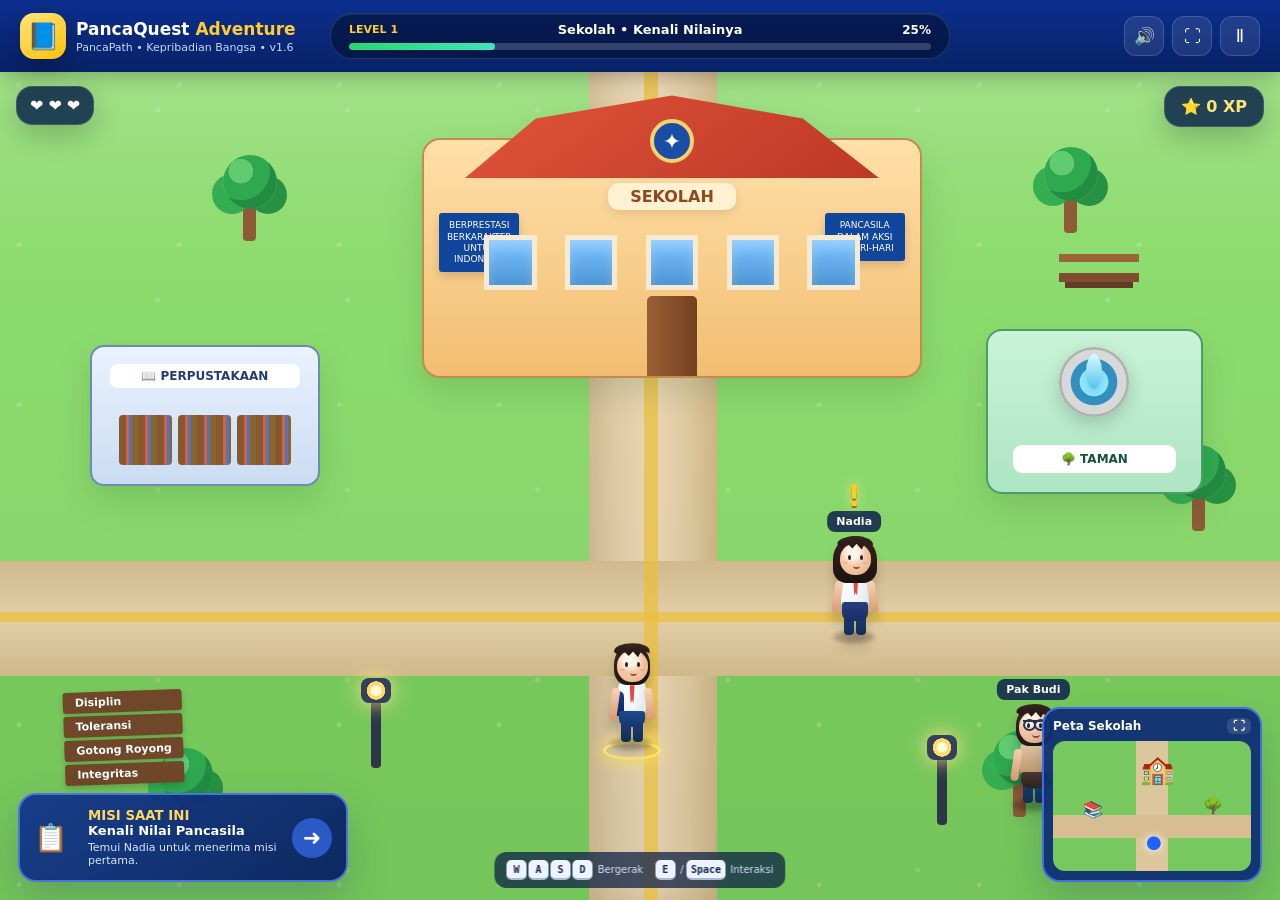
<file: index.html>
<!doctype html>
<html lang="id">
<head>
  <meta charset="utf-8" />
  <meta name="viewport" content="width=device-width,initial-scale=1,viewport-fit=cover" />
  <meta name="theme-color" content="#0a2a7a" />
  <title>PancaQuest Adventure — PancaPath</title>
  <link rel="stylesheet" href="styles.css" />
</head>
<body>
  <div class="app-shell">
    <header class="topbar">
      <div class="brand">
        <div class="brand-mark">📘</div>
        <div>
          <h1>PancaQuest <span>Adventure</span></h1>
          <p>PancaPath • Kepribadian Bangsa • v1.6</p>
        </div>
      </div>

      <div class="level-card">
        <div class="level-top">
          <span>LEVEL 1</span>
          <strong>Sekolah • Kenali Nilainya</strong>
          <b id="progressText">25%</b>
        </div>
        <div class="progress-track"><div id="progressBar"></div></div>
      </div>

      <div class="top-actions">
        <button id="soundBtn" class="icon-btn" aria-label="Suara">🔊</button>
        <button id="fullscreenBtn" class="icon-btn" aria-label="Layar penuh">⛶</button>
        <button id="pauseBtn" class="icon-btn" aria-label="Jeda">Ⅱ</button>
      </div>
    </header>

    <main id="gameArea" class="game-area" aria-label="Area permainan PancaQuest Adventure">
      <div class="sky-glow"></div>

      <!-- HUD -->
      <div class="hud hearts" aria-label="Nyawa">
        <span>❤️</span><span>❤️</span><span>❤️</span>
      </div>
      <div class="hud xp">⭐ <strong id="xpText">0 XP</strong></div>

      <!-- SCHOOL -->
      <section class="school scene-card" id="schoolArea">
        <div id="schoolQuestMark" class="location-quest hidden">!</div>
        <div id="schoolPrompt" class="near-prompt hidden">E / AKSI</div>
        <div class="roof"></div>
        <div class="school-logo">✦</div>
        <div class="school-title">SEKOLAH</div>
        <div class="banner left">BERPRESTASI<br>BERKARAKTER<br>UNTUK INDONESIA</div>
        <div class="banner right">PANCASILA<br>DALAM AKSI<br>SEHARI-HARI</div>
        <div class="windows">
          <i></i><i></i><i></i><i></i><i></i>
        </div>
        <div class="door"></div>
      </section>

      <!-- LIBRARY -->
      <section class="library scene-card" id="libraryArea">
        <div id="libraryQuestMark" class="location-quest hidden">!</div>
        <div id="libraryPrompt" class="near-prompt hidden">E / AKSI</div>
        <div class="mini-roof"></div>
        <div class="library-sign">📖 PERPUSTAKAAN</div>
        <div class="shelves">
          <span></span><span></span><span></span>
        </div>
      </section>

      <!-- PARK -->
      <section class="park scene-card" id="parkArea">
        <div id="parkQuestMark" class="location-quest hidden">!</div>
        <div id="level2Portal" class="level2-portal hidden">LEVEL 2<br><span>▶</span></div>
        <div id="parkPrompt" class="near-prompt hidden">E / AKSI</div>
        <div class="fountain"><div class="water"></div></div>
        <div class="park-sign">🌳 TAMAN</div>
      </section>

      <!-- DECORATION -->
      <div class="tree t1"></div><div class="tree t2"></div><div class="tree t3"></div>
      <div class="tree t4"></div><div class="tree t5"></div>
      <div class="lamp l1"></div><div class="lamp l2"></div>
      <div class="bench"></div>
      <div class="value-sign">
        <span>Disiplin</span><span>Toleransi</span><span>Gotong Royong</span><span>Integritas</span>
      </div>

      <!-- PATH -->
      <div class="path-vertical"></div>
      <div class="path-horizontal"></div>
      <div class="tactile vertical"></div>
      <div class="tactile horizontal"></div>

      <!-- NPC NADIA -->
      <div class="npc npc-nadia" data-npc="nadia">
        <div class="name-tag">Nadia</div>
        <div class="character semi3d girl">
          <div class="char-shadow"></div>
          <div class="head">
            <div class="hair back"></div>
            <div class="face">
              <span class="eye e1"></span><span class="eye e2"></span>
              <span class="mouth"></span>
              <span class="blush b1"></span><span class="blush b2"></span>
            </div>
            <div class="hair front"></div>
          </div>
          <div class="body uniform">
            <div class="tie"></div>
            <div class="arm a1"></div><div class="arm a2 wave"></div>
            <div class="leg g1"></div><div class="leg g2"></div>
          </div>
        </div>
        <div class="quest-mark">!</div>
      </div>

      <!-- NPC TEACHER -->
      <div class="npc npc-teacher" data-npc="teacher">
        <div class="name-tag">Pak Budi</div>
        <div class="character semi3d teacher">
          <div class="char-shadow"></div>
          <div class="head">
            <div class="hair back"></div>
            <div class="face">
              <span class="eye e1"></span><span class="eye e2"></span>
              <span class="mouth smile"></span>
              <span class="glasses"></span>
            </div>
            <div class="hair front"></div>
          </div>
          <div class="body uniform">
            <div class="arm a1"></div><div class="arm a2"></div>
            <div class="leg g1"></div><div class="leg g2"></div>
          </div>
        </div>
        <div class="talk-bubble">•••</div>
      </div>

      <!-- PLAYER -->
      <div id="player" class="player" aria-label="Karakter pemain">
        <div class="interaction-ring"></div>
        <div class="character semi3d boy player-char">
          <div class="char-shadow"></div>
          <div class="head">
            <div class="hair back"></div>
            <div class="face">
              <span class="eye e1"></span><span class="eye e2"></span>
              <span class="mouth"></span>
              <span class="blush b1"></span><span class="blush b2"></span>
            </div>
            <div class="hair front"></div>
          </div>
          <div class="body uniform">
            <div class="backpack"></div>
            <div class="tie"></div>
            <div class="arm a1"></div><div class="arm a2"></div>
            <div class="leg g1"></div><div class="leg g2"></div>
          </div>
        </div>
      </div>


      <!-- LEVEL 2 REAL SCENE -->
      <section id="level2Scene" class="level2-scene hidden" aria-label="Level 2 Taman Nilai">
        <div class="l2-bg-grid"></div>
        <div class="l2-title-board">
          <small>LEVEL 2</small>
          <strong>Taman Nilai</strong>
          <span>Kumpulkan nilai baik, hindari perilaku negatif</span>
        </div>

        <div class="l2-tree lt1"></div>
        <div class="l2-tree lt2"></div>
        <div class="l2-tree lt3"></div>
        <div class="l2-tree lt4"></div>
        <div class="l2-flowerbed fb1"></div>
        <div class="l2-flowerbed fb2"></div>
        <div class="l2-pond"></div>
        <div class="l2-bridge"></div>

        <!-- GOOD VALUES -->
        <button class="value-orb good-value" data-value="Toleransi" data-id="good1" style="left:14%;top:28%">
          <span>🤝</span><b>Toleransi</b>
        </button>
        <button class="value-orb good-value" data-value="Gotong Royong" data-id="good2" style="left:70%;top:25%">
          <span>🫶</span><b>Gotong Royong</b>
        </button>
        <button class="value-orb good-value" data-value="Musyawarah" data-id="good3" style="left:20%;top:68%">
          <span>🗣️</span><b>Musyawarah</b>
        </button>
        <button class="value-orb good-value" data-value="Keadilan" data-id="good4" style="left:74%;top:69%">
          <span>⚖️</span><b>Keadilan</b>
        </button>

        <!-- NEGATIVE BEHAVIORS -->
        <div class="hazard-orb" data-hazard="Egoisme" data-id="bad1" style="left:45%;top:24%">
          <span>😠</span><b>Egoisme</b>
        </div>
        <div class="hazard-orb" data-hazard="Diskriminasi" data-id="bad2" style="left:53%;top:57%">
          <span>🚫</span><b>Diskriminasi</b>
        </div>
        <div class="hazard-orb" data-hazard="Intoleransi" data-id="bad3" style="left:35%;top:77%">
          <span>💢</span><b>Intoleransi</b>
        </div>
        <div class="hazard-orb" data-hazard="Memaksakan Kehendak" data-id="bad4" style="left:62%;top:78%">
          <span>✋</span><b>Memaksa</b>
        </div>

        <div class="l2-counter">
          <span>Nilai ditemukan</span>
          <strong><span id="l2Collected">0</span>/4</strong>
        </div>

        <div id="l2Message" class="l2-message">
          🌳 Bergeraklah di taman dan sentuh 4 nilai positif.
        </div>
      </section>


      <!-- LEVEL 3 REAL SCENE -->
      <section id="level3Scene" class="level3-scene hidden" aria-label="Level 3 Ruang Musyawarah">
        <div class="l3-wall"></div>
        <div class="l3-stage">
          <div class="garuda-emblem">🦅</div>
          <strong>RUANG MUSYAWARAH</strong>
          <span>Dengar • Pertimbangkan • Putuskan</span>
        </div>

        <div class="l3-table table-a"></div>
        <div class="l3-table table-b"></div>
        <div class="l3-table table-c"></div>

        <div class="l3-npc npc-a">
          <div class="l3-avatar">👧</div>
          <b>Kelompok A</b>
          <small>Usulan Budaya Lokal</small>
        </div>
        <div class="l3-npc npc-b">
          <div class="l3-avatar">🧑</div>
          <b>Kelompok B</b>
          <small>Usulan Budaya Populer</small>
        </div>
        <div class="l3-npc npc-c">
          <div class="l3-avatar">👦</div>
          <b>Ketua Kelas</b>
          <small>Fasilitator Musyawarah</small>
        </div>

        <button class="decision-point dp1" data-decision="1">
          <span>1</span><b>Dengarkan Semua Pihak</b><small>Dekati lalu E / AKSI</small>
        </button>
        <button class="decision-point dp2 locked" data-decision="2">
          <span>2</span><b>Bandingkan Alternatif</b><small>Selesaikan tahap 1</small>
        </button>
        <button class="decision-point dp3 locked" data-decision="3">
          <span>3</span><b>Putuskan Bersama</b><small>Selesaikan tahap 2</small>
        </button>

        <div class="l3-status">
          <span>Tahap musyawarah</span>
          <strong><span id="l3Done">0</span>/3</strong>
        </div>

        <div id="l3Message" class="l3-message">
          🗣️ Mulailah dari titik 1: Dengarkan Semua Pihak.
        </div>
      </section>


      <!-- LEVEL 4 REAL SCENE -->
      <section id="level4Scene" class="level4-scene hidden" aria-label="Level 4 Kelas Aksi">
        <div class="l4-wall"></div>
        <div class="l4-board"><small>LEVEL 4 • C6</small><strong>KELAS AKSI</strong><span>Rancang Tindakan Nyata</span></div>
        <div class="l4-window w1"></div><div class="l4-window w2"></div><div class="l4-cabinet"></div><div class="l4-plant"></div>
        <div id="scenarioCard" class="scenario-card"><small>SKENARIO MISI</small><strong id="scenarioTitle">Memuat skenario...</strong><p id="scenarioText">...</p></div>
        <button class="action-station as1" data-action-step="1"><span>1</span><b>🎯 Tindakan</b><small>Pilih tindakan utama</small></button>
        <button class="action-station as2 locked" data-action-step="2"><span>2</span><b>👥 Pelaksana</b><small>Selesaikan tahap 1</small></button>
        <button class="action-station as3 locked" data-action-step="3"><span>3</span><b>🕒 Waktu</b><small>Selesaikan tahap 2</small></button>
        <button class="action-station as4 locked" data-action-step="4"><span>4</span><b>📊 Indikator</b><small>Selesaikan tahap 3</small></button>
        <div class="l4-progress-card"><span>Rancangan lengkap</span><strong><span id="l4Done">0</span>/4</strong></div>
        <div id="l4Message" class="l4-message">🛠️ Mulailah dari stasiun 1: Tindakan.</div>
      </section>

      <!-- DIALOGUE -->
      <aside id="dialogue" class="dialogue-card hidden" aria-live="polite">
        <div class="dialogue-avatar">👧</div>
        <div class="dialogue-content">
          <strong id="dialogueName">Nadia</strong>
          <p id="dialogueText">Ayo, kita jelajahi sekolah ini! Ada banyak nilai Pancasila yang bisa kamu temukan.</p>
          <button id="nextDialogue">Lanjut ▶</button>
        </div>
      </aside>

      <!-- CURRENT MISSION -->
      <aside class="mission-card">
        <div class="mission-icon">📋</div>
        <div>
          <small>MISI SAAT INI</small>
          <strong id="missionTitle">Kenali nilai Pancasila di sekolah</strong>
          <p id="missionText">Dekati Nadia lalu tekan tombol aksi untuk memulai misi.</p>
        </div>
        <button id="missionBtn">➜</button>
      </aside>

      <!-- MINI MAP -->
      <aside class="mini-map">
        <div class="mini-head">Peta Sekolah <button id="miniExpand">⛶</button></div>
        <div class="mini-world">
          <span class="mini-school">🏫</span>
          <span class="mini-library">📚</span>
          <span class="mini-park">🌳</span>
          <span id="miniPlayer" class="mini-player">●</span>
        </div>
      </aside>

      <!-- DESKTOP CONTROL HINT -->
      <div class="desktop-hint">
        <span><kbd>W</kbd><kbd>A</kbd><kbd>S</kbd><kbd>D</kbd> Bergerak</span>
        <span><kbd>E</kbd> / <kbd>Space</kbd> Interaksi</span>
      </div>

      <!-- MOBILE CONTROLS -->
      <div id="mobileControls" class="mobile-controls">
        <div id="joystick" class="joystick">
          <div id="joystickKnob" class="joystick-knob"></div>
        </div>
        <button id="actionBtn" class="action-btn">✋<small>AKSI</small></button>
      </div>
    </main>


    <!-- QUIZ / CASE MODAL -->
    <div id="quizModal" class="modal hidden">
      <div class="modal-backdrop"></div>
      <div class="quiz-card">
        <div class="quiz-head">
          <span id="quizBadge">📚 Tantangan</span>
          <button id="closeQuizBtn" class="quiz-close">×</button>
        </div>
        <h2 id="quizTitle">Tantangan Pancasila</h2>
        <p id="quizCase" class="quiz-case"></p>
        <div id="quizOptions" class="quiz-options"></div>
        <div id="quizFeedback" class="quiz-feedback"></div>
      </div>
    </div>


    <!-- LEVEL COMPLETE / TRANSITION -->
    <div id="levelCompleteModal" class="modal hidden">
      <div class="modal-backdrop"></div>
      <div class="level-complete-card">
        <div class="trophy-big">🏆</div>
        <span class="complete-kicker">LEVEL 1 SELESAI</span>
        <h2>Sekolah • Kenali Nilainya</h2>
        <p>Kamu telah menemukan nilai <strong>toleransi, musyawarah, persatuan, dan keadilan</strong>.</p>
        <div class="complete-stats">
          <div><small>XP Level</small><strong>100 XP</strong></div>
          <div><small>Status</small><strong>✅ Selesai</strong></div>
        </div>
        <button id="goLevel2Btn" class="next-level-btn">Lanjut ke Level 2 →</button>
        <small class="next-note">Level 2: Taman Nilai • Kumpulkan Nilai Baik</small>
      </div>
    </div>


    <!-- LEVEL 2 COMPLETE -->
    <div id="level2CompleteModal" class="modal hidden">
      <div class="modal-backdrop"></div>
      <div class="level-complete-card l2-complete">
        <div class="trophy-big">🌟</div>
        <span class="complete-kicker">LEVEL 2 SELESAI</span>
        <h2>Taman Nilai • Kumpulkan Nilai Baik</h2>
        <p>Kamu berhasil mengumpulkan <strong>Toleransi, Gotong Royong, Musyawarah, dan Keadilan</strong>.</p>
        <div class="complete-stats">
          <div><small>Nilai Positif</small><strong>4 / 4</strong></div>
          <div><small>Total XP</small><strong id="l2TotalXp">125 XP</strong></div>
        </div>
        <button id="goLevel3Btn" class="next-level-btn">Lanjut ke Level 3 →</button>
        <small class="next-note">Level 3: Ruang Musyawarah • Pilih Solusinya</small>
      </div>
    </div>


    <!-- LEVEL 3 COMPLETE -->
    <div id="level3CompleteModal" class="modal hidden">
      <div class="modal-backdrop"></div>
      <div class="level-complete-card l3-complete">
        <div class="trophy-big">🤝</div>
        <span class="complete-kicker">LEVEL 3 SELESAI</span>
        <h2>Ruang Musyawarah • Pilih Solusinya</h2>
        <p>Kamu berhasil mendengar semua pihak, membandingkan alternatif, dan memilih solusi melalui musyawarah.</p>
        <div class="complete-stats">
          <div><small>Tahap Selesai</small><strong>3 / 3</strong></div>
          <div><small>Adventure XP</small><strong id="l3TotalXp">150 XP</strong></div>
        </div>
        <button id="goLevel4Btn" class="next-level-btn">Lanjut ke Level 4 →</button>
        <small class="next-note">Level 4: Kelas Aksi • Rancang Tindakan Nyata</small>
      </div>
    </div>


    <!-- PANCAQUEST COMPLETE -->
    <div id="adventureCompleteModal" class="modal hidden"><div class="modal-backdrop"></div><div class="adventure-complete-card">
      <div class="final-confetti">✨ 🏆 ✨</div><span class="complete-kicker">PANCAQUEST ADVENTURE COMPLETE</span><h2>Misi Kepribadian Pancasila Selesai</h2>
      <div class="final-badge" id="finalBadge">🏅 Pancasila Pathfinder</div>
      <div class="final-grid"><div><small>Adventure XP</small><strong id="finalAdventureXp">175 XP</strong></div><div><small>Skor PancaQuest</small><strong id="finalScore">100 / 100</strong></div></div>
      <div class="plan-summary"><h3>Rancangan Aksi Kamu</h3><p><b>Skenario:</b> <span id="finalScenario">—</span></p><p><b>Tindakan:</b> <span id="finalAction">—</span></p><p><b>Pelaksana:</b> <span id="finalActor">—</span></p><p><b>Waktu:</b> <span id="finalTime">—</span></p><p><b>Indikator:</b> <span id="finalIndicator">—</span></p></div>
      <div class="final-actions"><button id="saveReturnBtn" class="next-level-btn">Simpan & Kembali ke PancaPath</button><button id="restartRandomBtn" class="secondary-game-btn">↻ Main Ulang — Acak Soal Baru</button></div>
      <small class="random-note">Soal dan urutan pilihan akan diacak kembali saat permainan dimulai ulang.</small>
    </div></div>

    <!-- PAUSE MODAL -->
    <div id="pauseModal" class="modal hidden">
      <div class="modal-backdrop"></div>
      <div class="modal-card">
        <h2>Permainan Dijeda</h2>
        <button id="resumeBtn">▶ Lanjutkan</button>
        <button id="guideBtn">📖 Panduan</button>
        <button id="resetBtn">↻ Mulai Ulang</button>
      </div>
    </div>
  </div>

  <script src="game.js"></script>
</body>
</html>
</file>
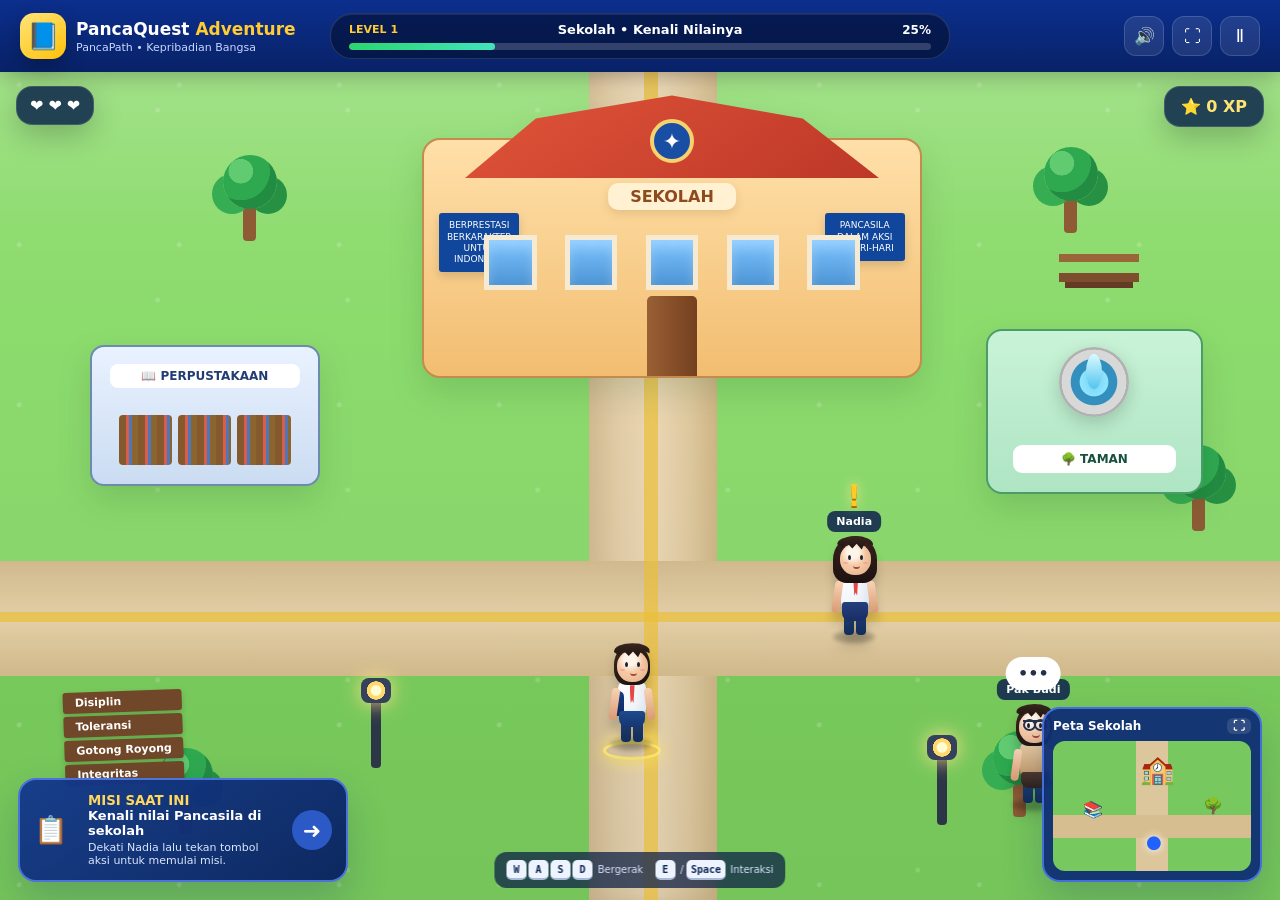
<file: PancaQuest_Adventure_Semi3D_Standalone.html>
<!doctype html>
<html lang="id">
<head>
  <meta charset="utf-8" />
  <meta name="viewport" content="width=device-width,initial-scale=1,viewport-fit=cover" />
  <meta name="theme-color" content="#0a2a7a" />
  <title>PancaQuest Adventure — PancaPath</title>
  <style>
:root{
  --blue:#0b2f8d;
  --blue2:#183f9f;
  --gold:#ffcc32;
  --ink:#0d1b3b;
  --white:#ffffff;
  --grass:#7fd25f;
  --grass2:#58b844;
  --road:#dfc899;
  --shadow:0 18px 40px rgba(17,44,98,.22);
}
*{box-sizing:border-box}
html,body{margin:0;height:100%;font-family:Inter,ui-sans-serif,system-ui,-apple-system,Segoe UI,Roboto,Arial,sans-serif;background:#07152f;color:#fff;overflow:hidden}
button{font:inherit}
.app-shell{height:100vh;display:grid;grid-template-rows:72px 1fr;background:linear-gradient(#0c2e82,#06172f)}
.topbar{
  display:grid;grid-template-columns:1fr minmax(360px,620px) 1fr;align-items:center;gap:18px;
  padding:8px 20px;background:linear-gradient(180deg,#0c2f8e,#082267);box-shadow:0 4px 20px rgba(0,0,0,.25);z-index:50
}
.brand{display:flex;align-items:center;gap:10px;min-width:0}
.brand-mark{width:46px;height:46px;border-radius:14px;background:linear-gradient(145deg,#ffe47b,#ffc107);display:grid;place-items:center;font-size:26px;box-shadow:0 8px 20px rgba(0,0,0,.25)}
.brand h1{font-size:17px;margin:0;font-weight:900;white-space:nowrap}
.brand h1 span{color:var(--gold)}
.brand p{margin:2px 0 0;color:#c9d8ff;font-size:11px}
.level-card{background:rgba(4,18,54,.65);border:1px solid rgba(255,255,255,.13);border-radius:22px;padding:8px 18px;box-shadow:inset 0 1px rgba(255,255,255,.08)}
.level-top{display:grid;grid-template-columns:auto 1fr auto;gap:10px;align-items:center}
.level-top span{font-size:11px;font-weight:900;color:var(--gold)}
.level-top strong{font-size:13px;text-align:center}
.level-top b{font-size:12px}
.progress-track{height:7px;background:rgba(255,255,255,.18);border-radius:99px;overflow:hidden;margin-top:6px}
.progress-track>div{height:100%;width:25%;background:linear-gradient(90deg,#2bd66f,#42e3bb);border-radius:inherit;transition:.4s}
.top-actions{display:flex;justify-content:flex-end;gap:8px}
.icon-btn{width:40px;height:40px;border-radius:12px;border:1px solid rgba(255,255,255,.15);background:rgba(255,255,255,.09);color:white;cursor:pointer;font-size:17px}
.icon-btn:hover{background:rgba(255,255,255,.16)}

.game-area{
  position:relative;overflow:hidden;
  background:
    radial-gradient(circle at 12% 8%,rgba(255,255,255,.18) 0 2px,transparent 3px),
    radial-gradient(circle at 83% 20%,rgba(255,255,255,.16) 0 2px,transparent 3px),
    linear-gradient(180deg,#8cdb6d 0 70%,#7ccf5c 70%);
  background-size:160px 160px,190px 190px,auto;
}
.game-area:after{
  content:"";position:absolute;inset:0;pointer-events:none;
  background:linear-gradient(180deg,rgba(255,255,255,.08),transparent 30%,rgba(5,32,62,.06));
}
.sky-glow{position:absolute;inset:0 auto auto 0;width:100%;height:160px;background:linear-gradient(180deg,rgba(255,255,255,.12),transparent);pointer-events:none}
.hud{position:absolute;top:14px;z-index:30;background:rgba(7,31,72,.82);border:1px solid rgba(255,255,255,.14);box-shadow:0 10px 30px rgba(0,0,0,.22);backdrop-filter:blur(8px)}
.hearts{left:16px;border-radius:16px;padding:9px 13px;display:flex;gap:5px}
.xp{right:16px;border-radius:16px;padding:10px 16px;color:#ffe375}

.path-vertical{position:absolute;left:46%;top:0;width:10%;height:100%;background:linear-gradient(90deg,#d9c399,#edd9b6,#d6be8d);box-shadow:inset 12px 0 18px rgba(132,91,37,.07),inset -12px 0 18px rgba(132,91,37,.07)}
.path-horizontal{position:absolute;left:0;top:59%;width:100%;height:14%;background:linear-gradient(#d5bd8f,#ead4aa,#d7be8d)}
.tactile{position:absolute;background:#eabf38;opacity:.7;z-index:3}
.tactile.vertical{left:50.3%;top:0;width:1.1%;height:100%}
.tactile.horizontal{left:0;top:65.2%;width:100%;height:1.2%}

.scene-card{position:absolute;z-index:5;filter:drop-shadow(0 14px 16px rgba(22,65,30,.15))}
.school{left:33%;top:8%;width:39%;height:29%;background:linear-gradient(#ffe0a9,#f2bd71);border:2px solid #c48b4e;border-radius:18px}
.roof{position:absolute;left:-5%;right:-5%;top:-19%;height:35%;background:linear-gradient(145deg,#e5583b,#b93426);clip-path:polygon(12% 100%,25% 28%,50% 0,74% 28%,88% 100%)}
.school-logo{position:absolute;left:50%;top:-9%;transform:translateX(-50%);width:44px;height:44px;border-radius:50%;display:grid;place-items:center;background:#184fa4;color:#fff;border:4px solid #f7d16e;font-size:22px}
.school-title{position:absolute;left:50%;top:18%;transform:translateX(-50%);background:#fff1d2;color:#8d4a1e;font-weight:900;padding:4px 22px;border-radius:10px;box-shadow:0 4px 10px rgba(123,69,24,.15)}
.windows{position:absolute;left:12%;right:12%;top:40%;display:flex;justify-content:space-between}
.windows i{width:14%;height:55px;background:linear-gradient(#7dc4ff,#4c94d4);border:5px solid #f7ead2;box-shadow:inset 0 8px 12px rgba(255,255,255,.22)}
.door{position:absolute;left:45%;bottom:0;width:10%;height:34%;background:linear-gradient(90deg,#9a6035,#74401f);border-radius:5px 5px 0 0}
.banner{position:absolute;top:31%;width:80px;padding:7px;background:#10479c;color:#fff;font-size:9px;line-height:1.25;text-align:center;border-radius:3px;box-shadow:0 4px 10px rgba(0,0,0,.15)}
.banner.left{left:3%}.banner.right{right:3%}

.library{left:7%;top:33%;width:18%;height:17%;background:linear-gradient(#e9f2ff,#cbdcf2);border:2px solid #6c8bae;border-radius:14px}
.library-sign{position:absolute;left:8%;right:8%;top:12%;padding:5px 8px;text-align:center;border-radius:8px;background:#fff;color:#233d73;font-weight:900;font-size:12px}
.shelves{position:absolute;left:12%;right:12%;bottom:14%;display:flex;gap:6px}
.shelves span{flex:1;height:50px;border-radius:4px;background:repeating-linear-gradient(90deg,#85592e 0 7px,#d95d4c 7px 10px,#4c78b9 10px 13px,#8c642f 13px 19px)}

.park{right:6%;top:31%;width:17%;height:20%;background:linear-gradient(#c9f3d7,#aee5c3);border:2px solid #4b9c68;border-radius:16px}
.park-sign{position:absolute;left:12%;right:12%;bottom:12%;padding:7px;text-align:center;background:#fff;color:#18513b;border-radius:9px;font-weight:900;font-size:12px}
.fountain{position:absolute;left:50%;top:10%;transform:translateX(-50%);width:70px;height:70px;border-radius:50%;background:radial-gradient(circle,#8fe5ff 0 28%,#338fbd 30% 46%,#d8d8d8 48% 65%,#b1b1b1 66%);box-shadow:0 6px 18px rgba(0,0,0,.18)}
.water{position:absolute;left:50%;top:10%;width:16px;height:35px;transform:translateX(-50%);border-radius:50%;background:linear-gradient(#d8fbff,#53c4ef);filter:drop-shadow(0 4px 3px rgba(42,144,192,.2))}

.tree{position:absolute;width:62px;height:86px;z-index:4}
.tree:before{content:"";position:absolute;left:25px;bottom:0;width:13px;height:36px;background:#8e5b35;border-radius:4px}
.tree:after{content:"";position:absolute;left:5px;top:0;width:54px;height:54px;border-radius:50%;background:radial-gradient(circle at 33% 30%,#61cb72 0 23%,#2fa950 24% 55%,#228c42 56%);box-shadow:-18px 12px 0 -7px #37ad53,18px 13px 0 -8px #279143}
.t1{left:17%;top:10%}.t2{right:14%;top:9%}.t3{left:12%;bottom:8%}.t4{right:18%;bottom:10%}.t5{right:4%;top:45%}

.lamp{position:absolute;width:10px;height:80px;background:#2d3647;z-index:7;border-radius:4px}
.lamp:after{content:"";position:absolute;left:-10px;top:-10px;width:30px;height:25px;border-radius:8px;background:radial-gradient(circle,#fffbd3 0 25%,#ffd96a 30% 46%,#35405d 48%);box-shadow:0 0 20px #ffe28a}
.l1{left:29%;bottom:16%}.l2{right:26%;bottom:9%}
.bench{position:absolute;right:11%;top:22%;width:80px;height:28px;border-bottom:9px solid #7d4d2e;border-top:8px solid #9a6538;z-index:6;box-shadow:0 12px 0 -6px #633b25}
.value-sign{position:absolute;left:5%;bottom:14%;z-index:8;display:grid;gap:3px;transform:rotate(-2deg)}
.value-sign span{background:#704728;color:#fff;padding:4px 12px;border-radius:3px;font-size:11px;font-weight:800;box-shadow:0 3px 6px rgba(0,0,0,.18)}

.character{position:relative;width:58px;height:105px;filter:drop-shadow(0 10px 5px rgba(0,0,0,.16))}
.char-shadow{position:absolute;left:8px;bottom:-2px;width:42px;height:12px;background:rgba(0,0,0,.22);border-radius:50%;filter:blur(2px)}
.head{position:absolute;left:11px;top:0;width:38px;height:42px;z-index:6}
.face{position:absolute;left:4px;top:8px;width:31px;height:31px;border-radius:46% 46% 48% 48%;background:radial-gradient(circle at 42% 28%,#fff4e8 0 20%,#f6c9a5 45% 100%);box-shadow:inset -3px -3px 5px rgba(157,92,53,.15)}
.hair.back{position:absolute;inset:1px 1px 0;background:linear-gradient(145deg,#3b271f,#16110f);border-radius:55% 55% 40% 40%}
.hair.front{position:absolute;left:1px;right:1px;top:0;height:17px;background:linear-gradient(#3a261e,#17110f);border-radius:60% 58% 35% 24%;clip-path:polygon(0 0,100% 0,100% 58%,78% 40%,68% 82%,54% 48%,42% 75%,27% 42%,14% 70%,0 50%)}
.eye{position:absolute;top:11px;width:3px;height:5px;background:#182030;border-radius:50%;animation:blink 4.6s infinite}
.e1{left:8px}.e2{right:8px}
.mouth{position:absolute;left:13px;top:21px;width:7px;height:4px;border-bottom:2px solid #a5483d;border-radius:0 0 10px 10px}
.mouth.smile{width:8px;height:5px}
.blush{position:absolute;top:18px;width:5px;height:2px;border-radius:50%;background:#ee8d8d;opacity:.55}.b1{left:3px}.b2{right:3px}
@keyframes blink{0%,46%,48%,100%{transform:scaleY(1)}47%{transform:scaleY(.08)}}

.body{position:absolute;left:10px;top:38px;width:40px;height:61px}
.uniform:before{content:"";position:absolute;left:6px;top:0;width:28px;height:38px;border-radius:7px 7px 10px 10px;background:linear-gradient(145deg,#fff,#e8f0f8);box-shadow:inset -5px -3px 8px rgba(36,76,121,.08)}
.uniform:after{content:"";position:absolute;left:7px;top:30px;width:26px;height:16px;background:linear-gradient(#1d4a8f,#163671);border-radius:3px 3px 8px 8px}
.tie{position:absolute;left:18px;top:4px;width:5px;height:18px;background:#e44946;clip-path:polygon(0 0,100% 0,78% 100%,50% 82%,22% 100%) ;z-index:3}
.arm{position:absolute;top:7px;width:8px;height:32px;background:linear-gradient(#f8d3b6,#d99a72);border-radius:7px;z-index:1;transform-origin:50% 4px}
.a1{left:0;transform:rotate(8deg)}.a2{right:0;transform:rotate(-8deg)}
.wave{animation:wave 1.2s ease-in-out infinite alternate}
@keyframes wave{to{transform:rotate(-60deg) translateY(-3px)}}
.leg{position:absolute;bottom:0;width:10px;height:26px;background:linear-gradient(#223f71,#102d5b);border-radius:4px}
.g1{left:9px}.g2{right:9px}
.backpack{position:absolute;left:1px;top:10px;width:11px;height:25px;border-radius:6px;background:linear-gradient(#163d86,#0d2760);z-index:0}

.girl .hair.back{inset:0 -3px -5px;background:linear-gradient(#3b201d,#1c1211);border-radius:58% 58% 35% 35%}
.girl .uniform:after{height:19px;bottom:0;top:28px;background:linear-gradient(#253f7e,#192d65)}
.teacher .uniform:before{background:linear-gradient(#ead0a8,#bd9363)}
.teacher .uniform:after{background:linear-gradient(#4d382d,#2e211c)}
.glasses{position:absolute;left:4px;top:8px;width:24px;height:8px;border-top:2px solid #26334a}
.glasses:before,.glasses:after{content:"";position:absolute;top:-3px;width:9px;height:8px;border:2px solid #26334a;border-radius:50%}
.glasses:before{left:0}.glasses:after{right:0}

.player{position:absolute;left:47%;top:69%;z-index:20;width:60px;height:110px;transition:filter .18s}
.player.moving .character{animation:walkBob .32s ease-in-out infinite alternate}
.player.moving .g1{animation:legWalk .32s ease-in-out infinite alternate}
.player.moving .g2{animation:legWalk .32s ease-in-out infinite alternate-reverse}
@keyframes walkBob{to{transform:translateY(-3px)}}
@keyframes legWalk{to{transform:translateY(-4px) rotate(7deg)}}
.interaction-ring{position:absolute;left:1px;bottom:-7px;width:58px;height:19px;border:3px solid rgba(255,234,109,.85);border-radius:50%;box-shadow:0 0 18px #ffe75c;animation:ringPulse 1.2s ease-in-out infinite alternate}
@keyframes ringPulse{to{transform:scale(1.08);opacity:.6}}

.npc{position:absolute;z-index:18}
.npc-nadia{right:31%;top:56%}.npc-teacher{right:17%;bottom:11%}
.name-tag{position:absolute;left:50%;top:-25px;transform:translateX(-50%);padding:4px 9px;border-radius:8px;background:rgba(18,39,78,.88);font-size:11px;font-weight:900;white-space:nowrap}
.quest-mark{position:absolute;left:50%;top:-58px;transform:translateX(-50%);font-size:30px;font-weight:900;color:#ffcc27;text-shadow:0 2px 0 #ad6e00,0 0 12px #ffe799;animation:bounce 1s ease-in-out infinite alternate}
@keyframes bounce{to{transform:translate(-50%,-8px)}}
.talk-bubble{position:absolute;left:50%;top:-47px;transform:translateX(-50%);background:#fff;color:#27304b;border-radius:18px;padding:7px 12px;font-weight:900}

.dialogue-card{
  position:absolute;right:17%;top:49%;z-index:40;width:min(430px,42vw);display:flex;gap:12px;align-items:flex-start;
  padding:15px 17px;background:rgba(255,255,255,.96);color:#1b2a4b;border-radius:20px;
  border:3px solid #d9e7ff;box-shadow:0 18px 30px rgba(6,34,78,.2)
}
.dialogue-card:after{content:"";position:absolute;left:-18px;bottom:22px;border:10px solid transparent;border-right-color:#fff}
.dialogue-avatar{font-size:38px}
.dialogue-content strong{display:block;color:#4b5ccc;margin-bottom:3px}
.dialogue-content p{margin:0 0 8px;font-size:13px;line-height:1.45}
.dialogue-content button{background:#2457bd;color:#fff;border:0;border-radius:9px;padding:7px 12px;font-weight:800;cursor:pointer}

.mission-card{
  position:absolute;left:18px;bottom:18px;z-index:35;width:330px;display:grid;grid-template-columns:44px 1fr auto;gap:10px;align-items:center;
  padding:13px 14px;background:linear-gradient(145deg,rgba(20,57,141,.96),rgba(9,34,96,.96));border:2px solid #4b73db;border-radius:18px;box-shadow:var(--shadow)
}
.mission-icon{font-size:27px}.mission-card small{display:block;color:#ffd75e;font-weight:900}.mission-card strong{display:block;font-size:13px}.mission-card p{margin:3px 0 0;font-size:11px;color:#dbe6ff}
.mission-card button{width:40px;height:40px;border:0;border-radius:50%;background:#2b5ac6;color:#fff;font-size:22px;cursor:pointer}

.mini-map{position:absolute;right:18px;bottom:18px;z-index:35;width:220px;padding:9px;background:rgba(15,47,116,.95);border:2px solid #446fdb;border-radius:18px;box-shadow:var(--shadow)}
.mini-head{display:flex;justify-content:space-between;align-items:center;font-weight:800;font-size:12px;margin-bottom:7px}.mini-head button{border:0;background:rgba(255,255,255,.12);color:#fff;border-radius:6px;cursor:pointer}
.mini-world{position:relative;height:130px;border-radius:12px;background:linear-gradient(90deg,#76c85f 0 42%,#dcc69b 42% 58%,#76c85f 58%);overflow:hidden}
.mini-world:after{content:"";position:absolute;left:0;right:0;top:57%;height:18%;background:#d7be91}
.mini-school,.mini-library,.mini-park,.mini-player{position:absolute;z-index:2}
.mini-school{left:44%;top:9%;font-size:28px}.mini-library{left:15%;top:45%}.mini-park{right:14%;top:42%}.mini-player{left:49%;top:70%;color:#1f62ff;font-size:18px;text-shadow:0 0 8px #fff}

.desktop-hint{position:absolute;left:50%;bottom:12px;transform:translateX(-50%);z-index:32;display:flex;gap:12px;padding:8px 12px;border-radius:12px;background:rgba(9,28,69,.72);font-size:10px;color:#d7e3ff;backdrop-filter:blur(6px)}
kbd{display:inline-grid;place-items:center;min-width:20px;height:20px;margin-right:2px;padding:0 4px;border-radius:5px;background:#eef4ff;color:#102653;font-weight:900;border-bottom:2px solid #a9b8d7}

.mobile-controls{position:absolute;left:0;right:0;bottom:18px;z-index:60;display:none;justify-content:space-between;align-items:flex-end;padding:0 24px;pointer-events:none}
.joystick{width:116px;height:116px;border-radius:50%;background:rgba(7,28,70,.38);border:2px solid rgba(255,255,255,.5);box-shadow:inset 0 0 20px rgba(255,255,255,.15);pointer-events:auto;touch-action:none}
.joystick-knob{position:absolute;width:54px;height:54px;border-radius:50%;background:linear-gradient(#fff,#cad8ee);box-shadow:0 8px 16px rgba(0,0,0,.25);transform:translate(30px,30px)}
.action-btn{width:88px;height:88px;border-radius:50%;border:4px solid rgba(255,255,255,.6);background:linear-gradient(#3268d2,#183c92);color:white;font-size:29px;box-shadow:0 12px 25px rgba(0,0,0,.25);pointer-events:auto}
.action-btn small{display:block;font-size:9px;font-weight:900}

.modal{position:fixed;inset:0;z-index:100;display:grid;place-items:center}
.modal-backdrop{position:absolute;inset:0;background:rgba(2,8,25,.68);backdrop-filter:blur(5px)}
.modal-card{position:relative;z-index:2;width:min(360px,90vw);padding:24px;border-radius:22px;background:#0e2e75;border:1px solid rgba(255,255,255,.18);box-shadow:0 30px 80px rgba(0,0,0,.35);text-align:center}
.modal-card button{display:block;width:100%;margin:8px 0;padding:12px;border-radius:11px;border:1px solid rgba(255,255,255,.13);background:#2359bd;color:white;font-weight:800;cursor:pointer}
.hidden{display:none!important}

@media (max-width:900px){
  .topbar{grid-template-columns:1fr auto;gap:10px;height:64px;padding:6px 10px}
  .level-card{position:absolute;left:50%;top:68px;transform:translateX(-50%);z-index:80;width:min(80vw,520px)}
  .brand p{display:none}.brand h1{font-size:14px}.top-actions{grid-column:2}
  .school{left:28%;width:49%}.library{left:4%;width:21%}.park{right:3%;width:20%}
  .dialogue-card{right:7%;top:48%;width:54vw}
  .desktop-hint{display:none}.mobile-controls{display:flex}
  .mission-card{width:280px;bottom:145px}.mini-map{display:none}
}
@media (max-width:620px){
  html,body{overflow:auto}.app-shell{min-height:100vh;height:auto;grid-template-rows:62px 720px}
  .game-area{min-height:720px}
  .brand-mark{width:38px;height:38px}.brand h1{font-size:12px}
  .top-actions .icon-btn{width:34px;height:34px}
  .school{left:22%;top:10%;width:60%;height:24%}
  .library{left:3%;top:37%;width:27%}.park{right:2%;top:37%;width:26%}
  .npc-nadia{right:22%;top:54%}.npc-teacher{right:10%;bottom:13%}
  .dialogue-card{left:6%;right:6%;top:auto;bottom:235px;width:auto}
  .mission-card{left:10px;right:10px;bottom:130px;width:auto}
  .hearts{top:62px}.xp{top:62px}
}
</style>
</head>
<body>
  <div class="app-shell">
    <header class="topbar">
      <div class="brand">
        <div class="brand-mark">📘</div>
        <div>
          <h1>PancaQuest <span>Adventure</span></h1>
          <p>PancaPath • Kepribadian Bangsa</p>
        </div>
      </div>

      <div class="level-card">
        <div class="level-top">
          <span>LEVEL 1</span>
          <strong>Sekolah • Kenali Nilainya</strong>
          <b id="progressText">25%</b>
        </div>
        <div class="progress-track"><div id="progressBar"></div></div>
      </div>

      <div class="top-actions">
        <button id="soundBtn" class="icon-btn" aria-label="Suara">🔊</button>
        <button id="fullscreenBtn" class="icon-btn" aria-label="Layar penuh">⛶</button>
        <button id="pauseBtn" class="icon-btn" aria-label="Jeda">Ⅱ</button>
      </div>
    </header>

    <main id="gameArea" class="game-area" aria-label="Area permainan PancaQuest Adventure">
      <div class="sky-glow"></div>

      <!-- HUD -->
      <div class="hud hearts" aria-label="Nyawa">
        <span>❤️</span><span>❤️</span><span>❤️</span>
      </div>
      <div class="hud xp">⭐ <strong id="xpText">0 XP</strong></div>

      <!-- SCHOOL -->
      <section class="school scene-card">
        <div class="roof"></div>
        <div class="school-logo">✦</div>
        <div class="school-title">SEKOLAH</div>
        <div class="banner left">BERPRESTASI<br>BERKARAKTER<br>UNTUK INDONESIA</div>
        <div class="banner right">PANCASILA<br>DALAM AKSI<br>SEHARI-HARI</div>
        <div class="windows">
          <i></i><i></i><i></i><i></i><i></i>
        </div>
        <div class="door"></div>
      </section>

      <!-- LIBRARY -->
      <section class="library scene-card">
        <div class="mini-roof"></div>
        <div class="library-sign">📖 PERPUSTAKAAN</div>
        <div class="shelves">
          <span></span><span></span><span></span>
        </div>
      </section>

      <!-- PARK -->
      <section class="park scene-card">
        <div class="fountain"><div class="water"></div></div>
        <div class="park-sign">🌳 TAMAN</div>
      </section>

      <!-- DECORATION -->
      <div class="tree t1"></div><div class="tree t2"></div><div class="tree t3"></div>
      <div class="tree t4"></div><div class="tree t5"></div>
      <div class="lamp l1"></div><div class="lamp l2"></div>
      <div class="bench"></div>
      <div class="value-sign">
        <span>Disiplin</span><span>Toleransi</span><span>Gotong Royong</span><span>Integritas</span>
      </div>

      <!-- PATH -->
      <div class="path-vertical"></div>
      <div class="path-horizontal"></div>
      <div class="tactile vertical"></div>
      <div class="tactile horizontal"></div>

      <!-- NPC NADIA -->
      <div class="npc npc-nadia" data-npc="nadia">
        <div class="name-tag">Nadia</div>
        <div class="character semi3d girl">
          <div class="char-shadow"></div>
          <div class="head">
            <div class="hair back"></div>
            <div class="face">
              <span class="eye e1"></span><span class="eye e2"></span>
              <span class="mouth"></span>
              <span class="blush b1"></span><span class="blush b2"></span>
            </div>
            <div class="hair front"></div>
          </div>
          <div class="body uniform">
            <div class="tie"></div>
            <div class="arm a1"></div><div class="arm a2 wave"></div>
            <div class="leg g1"></div><div class="leg g2"></div>
          </div>
        </div>
        <div class="quest-mark">!</div>
      </div>

      <!-- NPC TEACHER -->
      <div class="npc npc-teacher" data-npc="teacher">
        <div class="name-tag">Pak Budi</div>
        <div class="character semi3d teacher">
          <div class="char-shadow"></div>
          <div class="head">
            <div class="hair back"></div>
            <div class="face">
              <span class="eye e1"></span><span class="eye e2"></span>
              <span class="mouth smile"></span>
              <span class="glasses"></span>
            </div>
            <div class="hair front"></div>
          </div>
          <div class="body uniform">
            <div class="arm a1"></div><div class="arm a2"></div>
            <div class="leg g1"></div><div class="leg g2"></div>
          </div>
        </div>
        <div class="talk-bubble">•••</div>
      </div>

      <!-- PLAYER -->
      <div id="player" class="player" aria-label="Karakter pemain">
        <div class="interaction-ring"></div>
        <div class="character semi3d boy player-char">
          <div class="char-shadow"></div>
          <div class="head">
            <div class="hair back"></div>
            <div class="face">
              <span class="eye e1"></span><span class="eye e2"></span>
              <span class="mouth"></span>
              <span class="blush b1"></span><span class="blush b2"></span>
            </div>
            <div class="hair front"></div>
          </div>
          <div class="body uniform">
            <div class="backpack"></div>
            <div class="tie"></div>
            <div class="arm a1"></div><div class="arm a2"></div>
            <div class="leg g1"></div><div class="leg g2"></div>
          </div>
        </div>
      </div>

      <!-- DIALOGUE -->
      <aside id="dialogue" class="dialogue-card hidden" aria-live="polite">
        <div class="dialogue-avatar">👧</div>
        <div class="dialogue-content">
          <strong id="dialogueName">Nadia</strong>
          <p id="dialogueText">Ayo, kita jelajahi sekolah ini! Ada banyak nilai Pancasila yang bisa kamu temukan.</p>
          <button id="nextDialogue">Lanjut ▶</button>
        </div>
      </aside>

      <!-- CURRENT MISSION -->
      <aside class="mission-card">
        <div class="mission-icon">📋</div>
        <div>
          <small>MISI SAAT INI</small>
          <strong id="missionTitle">Kenali nilai Pancasila di sekolah</strong>
          <p id="missionText">Dekati Nadia lalu tekan tombol aksi untuk memulai misi.</p>
        </div>
        <button id="missionBtn">➜</button>
      </aside>

      <!-- MINI MAP -->
      <aside class="mini-map">
        <div class="mini-head">Peta Sekolah <button id="miniExpand">⛶</button></div>
        <div class="mini-world">
          <span class="mini-school">🏫</span>
          <span class="mini-library">📚</span>
          <span class="mini-park">🌳</span>
          <span id="miniPlayer" class="mini-player">●</span>
        </div>
      </aside>

      <!-- DESKTOP CONTROL HINT -->
      <div class="desktop-hint">
        <span><kbd>W</kbd><kbd>A</kbd><kbd>S</kbd><kbd>D</kbd> Bergerak</span>
        <span><kbd>E</kbd> / <kbd>Space</kbd> Interaksi</span>
      </div>

      <!-- MOBILE CONTROLS -->
      <div id="mobileControls" class="mobile-controls">
        <div id="joystick" class="joystick">
          <div id="joystickKnob" class="joystick-knob"></div>
        </div>
        <button id="actionBtn" class="action-btn">✋<small>AKSI</small></button>
      </div>
    </main>

    <!-- PAUSE MODAL -->
    <div id="pauseModal" class="modal hidden">
      <div class="modal-backdrop"></div>
      <div class="modal-card">
        <h2>Permainan Dijeda</h2>
        <button id="resumeBtn">▶ Lanjutkan</button>
        <button id="guideBtn">📖 Panduan</button>
        <button id="resetBtn">↻ Mulai Ulang</button>
      </div>
    </div>
  </div>

  <script>
const gameArea = document.getElementById('gameArea');
const player = document.getElementById('player');
const dialogue = document.getElementById('dialogue');
const dialogueName = document.getElementById('dialogueName');
const dialogueText = document.getElementById('dialogueText');
const nextDialogue = document.getElementById('nextDialogue');
const xpText = document.getElementById('xpText');
const progressBar = document.getElementById('progressBar');
const progressText = document.getElementById('progressText');
const missionText = document.getElementById('missionText');
const actionBtn = document.getElementById('actionBtn');
const pauseBtn = document.getElementById('pauseBtn');
const pauseModal = document.getElementById('pauseModal');
const resumeBtn = document.getElementById('resumeBtn');
const fullscreenBtn = document.getElementById('fullscreenBtn');
const resetBtn = document.getElementById('resetBtn');
const miniPlayer = document.getElementById('miniPlayer');

let state = {
  x: 47,
  y: 69,
  xp: 0,
  progress: 25,
  paused: false,
  questStarted: false,
  dialogueStep: 0,
  lastDir: 'down'
};

const keys = {};
const speed = 0.16;
let last = performance.now();

function clamp(v,min,max){ return Math.max(min,Math.min(max,v)); }

function updatePlayer(){
  player.style.left = state.x + '%';
  player.style.top = state.y + '%';
  miniPlayer.style.left = clamp(state.x,5,90) + '%';
  miniPlayer.style.top = clamp(state.y,8,86) + '%';
}

function move(dx,dy){
  if(state.paused) return;
  state.x = clamp(state.x + dx, 2, 94);
  state.y = clamp(state.y + dy, 7, 84);
  player.classList.toggle('moving', Math.abs(dx)+Math.abs(dy)>0);
  if(dx<0) state.lastDir='left';
  if(dx>0) state.lastDir='right';
  if(dy<0) state.lastDir='up';
  if(dy>0) state.lastDir='down';
  updatePlayer();
}

function frame(now){
  const dt = Math.min(32, now-last);
  last = now;
  let dx=0,dy=0;
  if(keys['w']||keys['arrowup']) dy -= speed*dt/16;
  if(keys['s']||keys['arrowdown']) dy += speed*dt/16;
  if(keys['a']||keys['arrowleft']) dx -= speed*dt/16;
  if(keys['d']||keys['arrowright']) dx += speed*dt/16;
  if(dx||dy) move(dx,dy); else player.classList.remove('moving');
  requestAnimationFrame(frame);
}
requestAnimationFrame(frame);

document.addEventListener('keydown', e=>{
  const k=e.key.toLowerCase();
  keys[k]=true;
  if([' ','e','enter'].includes(k)) {
    e.preventDefault();
    interact();
  }
  if(k==='escape') togglePause();
});
document.addEventListener('keyup', e=> keys[e.key.toLowerCase()]=false);

function distanceTo(el){
  const r1 = player.getBoundingClientRect();
  const r2 = el.getBoundingClientRect();
  const x1=r1.left+r1.width/2, y1=r1.top+r1.height/2;
  const x2=r2.left+r2.width/2, y2=r2.top+r2.height/2;
  return Math.hypot(x1-x2,y1-y2);
}

function interact(){
  const nadia=document.querySelector('.npc-nadia');
  const teacher=document.querySelector('.npc-teacher');
  if(distanceTo(nadia)<155){
    openDialogue('Nadia', state.questStarted
      ? 'Bagus! Sekarang coba temukan satu contoh perilaku yang menunjukkan musyawarah di sekolah.'
      : 'Ayo, kita jelajahi sekolah ini! Ada banyak nilai Pancasila yang bisa kamu temukan di sini.');
    return;
  }
  if(distanceTo(teacher)<155){
    openDialogue('Pak Budi','Ingat, nilai Pancasila terlihat dari cara kita memperlakukan orang lain, bekerja sama, dan mengambil keputusan.');
    return;
  }
  openDialogue('Petunjuk','Dekati Nadia atau Pak Budi lalu tekan E / Space / tombol AKSI.');
}

function openDialogue(name,text){
  dialogueName.textContent=name;
  dialogueText.textContent=text;
  dialogue.classList.remove('hidden');
}
function closeDialogue(){ dialogue.classList.add('hidden'); }

nextDialogue.addEventListener('click',()=>{
  if(dialogueName.textContent==='Nadia' && !state.questStarted){
    state.questStarted=true;
    state.xp=20;
    state.progress=40;
    xpText.textContent=state.xp+' XP';
    progressBar.style.width=state.progress+'%';
    progressText.textContent=state.progress+'%';
    missionText.textContent='Temukan perilaku yang mencerminkan musyawarah dan penghargaan terhadap perbedaan.';
  }
  closeDialogue();
});
actionBtn.addEventListener('click',interact);
document.getElementById('missionBtn').addEventListener('click',()=>openDialogue('Misi Saat Ini',missionText.textContent));

function togglePause(){
  state.paused=!state.paused;
  pauseModal.classList.toggle('hidden',!state.paused);
}
pauseBtn.addEventListener('click',togglePause);
resumeBtn.addEventListener('click',()=>{state.paused=false;pauseModal.classList.add('hidden')});
resetBtn.addEventListener('click',()=>location.reload());

fullscreenBtn.addEventListener('click',()=>{
  if(!document.fullscreenElement) document.documentElement.requestFullscreen?.();
  else document.exitFullscreen?.();
});

// Joystick
const joystick = document.getElementById('joystick');
const knob = document.getElementById('joystickKnob');
let joyActive=false, joyCenter={x:0,y:0};

function joyStart(clientX,clientY){
  const r=joystick.getBoundingClientRect();
  joyCenter={x:r.left+r.width/2,y:r.top+r.height/2};
  joyActive=true; joyMove(clientX,clientY);
}
function joyMove(clientX,clientY){
  if(!joyActive)return;
  let dx=clientX-joyCenter.x, dy=clientY-joyCenter.y;
  const max=34, len=Math.hypot(dx,dy)||1;
  if(len>max){dx=dx/len*max;dy=dy/len*max}
  knob.style.transform=`translate(${30+dx}px,${30+dy}px)`;
  move(dx/max*.75,dy/max*.75);
}
function joyEnd(){joyActive=false;knob.style.transform='translate(30px,30px)'}
joystick.addEventListener('pointerdown',e=>{joystick.setPointerCapture(e.pointerId);joyStart(e.clientX,e.clientY)});
joystick.addEventListener('pointermove',e=>joyMove(e.clientX,e.clientY));
joystick.addEventListener('pointerup',joyEnd);
joystick.addEventListener('pointercancel',joyEnd);

document.getElementById('guideBtn').addEventListener('click',()=>{
  alert('Laptop: WASD / panah untuk bergerak, E atau Space untuk interaksi.\\nHP: gunakan joystick analog dan tombol AKSI.');
});
document.getElementById('soundBtn').addEventListener('click',e=>{
  e.currentTarget.textContent = e.currentTarget.textContent==='🔊' ? '🔇' : '🔊';
});
document.getElementById('miniExpand').addEventListener('click',()=>openDialogue('Peta Sekolah','Lokasi penting: Sekolah, Perpustakaan, dan Taman. Ikuti jalur dan cari NPC bertanda !'));

updatePlayer();
</script>
</body>
</html>
</file>
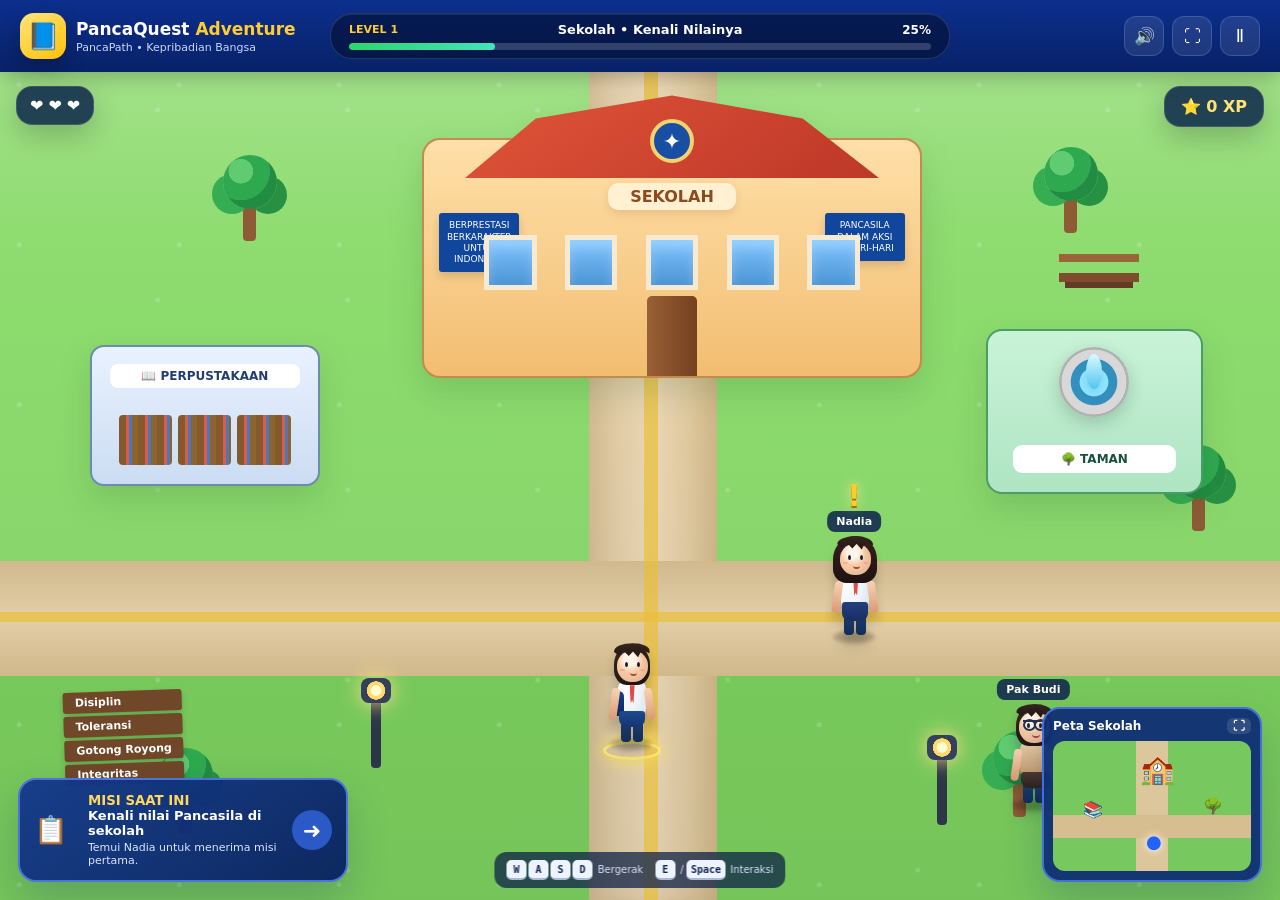
<file: PancaQuest_Adventure_Semi3D_v1_1_Standalone.html>
<!doctype html>
<html lang="id">
<head>
  <meta charset="utf-8" />
  <meta name="viewport" content="width=device-width,initial-scale=1,viewport-fit=cover" />
  <meta name="theme-color" content="#0a2a7a" />
  <title>PancaQuest Adventure — PancaPath</title>
  <style>
:root{
  --blue:#0b2f8d;
  --blue2:#183f9f;
  --gold:#ffcc32;
  --ink:#0d1b3b;
  --white:#ffffff;
  --grass:#7fd25f;
  --grass2:#58b844;
  --road:#dfc899;
  --shadow:0 18px 40px rgba(17,44,98,.22);
}
*{box-sizing:border-box}
html,body{margin:0;height:100%;font-family:Inter,ui-sans-serif,system-ui,-apple-system,Segoe UI,Roboto,Arial,sans-serif;background:#07152f;color:#fff;overflow:hidden}
button{font:inherit}
.app-shell{height:100vh;display:grid;grid-template-rows:72px 1fr;background:linear-gradient(#0c2e82,#06172f)}
.topbar{
  display:grid;grid-template-columns:1fr minmax(360px,620px) 1fr;align-items:center;gap:18px;
  padding:8px 20px;background:linear-gradient(180deg,#0c2f8e,#082267);box-shadow:0 4px 20px rgba(0,0,0,.25);z-index:50
}
.brand{display:flex;align-items:center;gap:10px;min-width:0}
.brand-mark{width:46px;height:46px;border-radius:14px;background:linear-gradient(145deg,#ffe47b,#ffc107);display:grid;place-items:center;font-size:26px;box-shadow:0 8px 20px rgba(0,0,0,.25)}
.brand h1{font-size:17px;margin:0;font-weight:900;white-space:nowrap}
.brand h1 span{color:var(--gold)}
.brand p{margin:2px 0 0;color:#c9d8ff;font-size:11px}
.level-card{background:rgba(4,18,54,.65);border:1px solid rgba(255,255,255,.13);border-radius:22px;padding:8px 18px;box-shadow:inset 0 1px rgba(255,255,255,.08)}
.level-top{display:grid;grid-template-columns:auto 1fr auto;gap:10px;align-items:center}
.level-top span{font-size:11px;font-weight:900;color:var(--gold)}
.level-top strong{font-size:13px;text-align:center}
.level-top b{font-size:12px}
.progress-track{height:7px;background:rgba(255,255,255,.18);border-radius:99px;overflow:hidden;margin-top:6px}
.progress-track>div{height:100%;width:25%;background:linear-gradient(90deg,#2bd66f,#42e3bb);border-radius:inherit;transition:.4s}
.top-actions{display:flex;justify-content:flex-end;gap:8px}
.icon-btn{width:40px;height:40px;border-radius:12px;border:1px solid rgba(255,255,255,.15);background:rgba(255,255,255,.09);color:white;cursor:pointer;font-size:17px}
.icon-btn:hover{background:rgba(255,255,255,.16)}

.game-area{
  position:relative;overflow:hidden;
  background:
    radial-gradient(circle at 12% 8%,rgba(255,255,255,.18) 0 2px,transparent 3px),
    radial-gradient(circle at 83% 20%,rgba(255,255,255,.16) 0 2px,transparent 3px),
    linear-gradient(180deg,#8cdb6d 0 70%,#7ccf5c 70%);
  background-size:160px 160px,190px 190px,auto;
}
.game-area:after{
  content:"";position:absolute;inset:0;pointer-events:none;
  background:linear-gradient(180deg,rgba(255,255,255,.08),transparent 30%,rgba(5,32,62,.06));
}
.sky-glow{position:absolute;inset:0 auto auto 0;width:100%;height:160px;background:linear-gradient(180deg,rgba(255,255,255,.12),transparent);pointer-events:none}
.hud{position:absolute;top:14px;z-index:30;background:rgba(7,31,72,.82);border:1px solid rgba(255,255,255,.14);box-shadow:0 10px 30px rgba(0,0,0,.22);backdrop-filter:blur(8px)}
.hearts{left:16px;border-radius:16px;padding:9px 13px;display:flex;gap:5px}
.xp{right:16px;border-radius:16px;padding:10px 16px;color:#ffe375}

.path-vertical{position:absolute;left:46%;top:0;width:10%;height:100%;background:linear-gradient(90deg,#d9c399,#edd9b6,#d6be8d);box-shadow:inset 12px 0 18px rgba(132,91,37,.07),inset -12px 0 18px rgba(132,91,37,.07)}
.path-horizontal{position:absolute;left:0;top:59%;width:100%;height:14%;background:linear-gradient(#d5bd8f,#ead4aa,#d7be8d)}
.tactile{position:absolute;background:#eabf38;opacity:.7;z-index:3}
.tactile.vertical{left:50.3%;top:0;width:1.1%;height:100%}
.tactile.horizontal{left:0;top:65.2%;width:100%;height:1.2%}

.scene-card{position:absolute;z-index:5;filter:drop-shadow(0 14px 16px rgba(22,65,30,.15))}
.school{left:33%;top:8%;width:39%;height:29%;background:linear-gradient(#ffe0a9,#f2bd71);border:2px solid #c48b4e;border-radius:18px}
.roof{position:absolute;left:-5%;right:-5%;top:-19%;height:35%;background:linear-gradient(145deg,#e5583b,#b93426);clip-path:polygon(12% 100%,25% 28%,50% 0,74% 28%,88% 100%)}
.school-logo{position:absolute;left:50%;top:-9%;transform:translateX(-50%);width:44px;height:44px;border-radius:50%;display:grid;place-items:center;background:#184fa4;color:#fff;border:4px solid #f7d16e;font-size:22px}
.school-title{position:absolute;left:50%;top:18%;transform:translateX(-50%);background:#fff1d2;color:#8d4a1e;font-weight:900;padding:4px 22px;border-radius:10px;box-shadow:0 4px 10px rgba(123,69,24,.15)}
.windows{position:absolute;left:12%;right:12%;top:40%;display:flex;justify-content:space-between}
.windows i{width:14%;height:55px;background:linear-gradient(#7dc4ff,#4c94d4);border:5px solid #f7ead2;box-shadow:inset 0 8px 12px rgba(255,255,255,.22)}
.door{position:absolute;left:45%;bottom:0;width:10%;height:34%;background:linear-gradient(90deg,#9a6035,#74401f);border-radius:5px 5px 0 0}
.banner{position:absolute;top:31%;width:80px;padding:7px;background:#10479c;color:#fff;font-size:9px;line-height:1.25;text-align:center;border-radius:3px;box-shadow:0 4px 10px rgba(0,0,0,.15)}
.banner.left{left:3%}.banner.right{right:3%}

.library{left:7%;top:33%;width:18%;height:17%;background:linear-gradient(#e9f2ff,#cbdcf2);border:2px solid #6c8bae;border-radius:14px}
.library-sign{position:absolute;left:8%;right:8%;top:12%;padding:5px 8px;text-align:center;border-radius:8px;background:#fff;color:#233d73;font-weight:900;font-size:12px}
.shelves{position:absolute;left:12%;right:12%;bottom:14%;display:flex;gap:6px}
.shelves span{flex:1;height:50px;border-radius:4px;background:repeating-linear-gradient(90deg,#85592e 0 7px,#d95d4c 7px 10px,#4c78b9 10px 13px,#8c642f 13px 19px)}

.park{right:6%;top:31%;width:17%;height:20%;background:linear-gradient(#c9f3d7,#aee5c3);border:2px solid #4b9c68;border-radius:16px}
.park-sign{position:absolute;left:12%;right:12%;bottom:12%;padding:7px;text-align:center;background:#fff;color:#18513b;border-radius:9px;font-weight:900;font-size:12px}
.fountain{position:absolute;left:50%;top:10%;transform:translateX(-50%);width:70px;height:70px;border-radius:50%;background:radial-gradient(circle,#8fe5ff 0 28%,#338fbd 30% 46%,#d8d8d8 48% 65%,#b1b1b1 66%);box-shadow:0 6px 18px rgba(0,0,0,.18)}
.water{position:absolute;left:50%;top:10%;width:16px;height:35px;transform:translateX(-50%);border-radius:50%;background:linear-gradient(#d8fbff,#53c4ef);filter:drop-shadow(0 4px 3px rgba(42,144,192,.2))}

.tree{position:absolute;width:62px;height:86px;z-index:4}
.tree:before{content:"";position:absolute;left:25px;bottom:0;width:13px;height:36px;background:#8e5b35;border-radius:4px}
.tree:after{content:"";position:absolute;left:5px;top:0;width:54px;height:54px;border-radius:50%;background:radial-gradient(circle at 33% 30%,#61cb72 0 23%,#2fa950 24% 55%,#228c42 56%);box-shadow:-18px 12px 0 -7px #37ad53,18px 13px 0 -8px #279143}
.t1{left:17%;top:10%}.t2{right:14%;top:9%}.t3{left:12%;bottom:8%}.t4{right:18%;bottom:10%}.t5{right:4%;top:45%}

.lamp{position:absolute;width:10px;height:80px;background:#2d3647;z-index:7;border-radius:4px}
.lamp:after{content:"";position:absolute;left:-10px;top:-10px;width:30px;height:25px;border-radius:8px;background:radial-gradient(circle,#fffbd3 0 25%,#ffd96a 30% 46%,#35405d 48%);box-shadow:0 0 20px #ffe28a}
.l1{left:29%;bottom:16%}.l2{right:26%;bottom:9%}
.bench{position:absolute;right:11%;top:22%;width:80px;height:28px;border-bottom:9px solid #7d4d2e;border-top:8px solid #9a6538;z-index:6;box-shadow:0 12px 0 -6px #633b25}
.value-sign{position:absolute;left:5%;bottom:14%;z-index:8;display:grid;gap:3px;transform:rotate(-2deg)}
.value-sign span{background:#704728;color:#fff;padding:4px 12px;border-radius:3px;font-size:11px;font-weight:800;box-shadow:0 3px 6px rgba(0,0,0,.18)}

.character{position:relative;width:58px;height:105px;filter:drop-shadow(0 10px 5px rgba(0,0,0,.16))}
.char-shadow{position:absolute;left:8px;bottom:-2px;width:42px;height:12px;background:rgba(0,0,0,.22);border-radius:50%;filter:blur(2px)}
.head{position:absolute;left:11px;top:0;width:38px;height:42px;z-index:6}
.face{position:absolute;left:4px;top:8px;width:31px;height:31px;border-radius:46% 46% 48% 48%;background:radial-gradient(circle at 42% 28%,#fff4e8 0 20%,#f6c9a5 45% 100%);box-shadow:inset -3px -3px 5px rgba(157,92,53,.15)}
.hair.back{position:absolute;inset:1px 1px 0;background:linear-gradient(145deg,#3b271f,#16110f);border-radius:55% 55% 40% 40%}
.hair.front{position:absolute;left:1px;right:1px;top:0;height:17px;background:linear-gradient(#3a261e,#17110f);border-radius:60% 58% 35% 24%;clip-path:polygon(0 0,100% 0,100% 58%,78% 40%,68% 82%,54% 48%,42% 75%,27% 42%,14% 70%,0 50%)}
.eye{position:absolute;top:11px;width:3px;height:5px;background:#182030;border-radius:50%;animation:blink 4.6s infinite}
.e1{left:8px}.e2{right:8px}
.mouth{position:absolute;left:13px;top:21px;width:7px;height:4px;border-bottom:2px solid #a5483d;border-radius:0 0 10px 10px}
.mouth.smile{width:8px;height:5px}
.blush{position:absolute;top:18px;width:5px;height:2px;border-radius:50%;background:#ee8d8d;opacity:.55}.b1{left:3px}.b2{right:3px}
@keyframes blink{0%,46%,48%,100%{transform:scaleY(1)}47%{transform:scaleY(.08)}}

.body{position:absolute;left:10px;top:38px;width:40px;height:61px}
.uniform:before{content:"";position:absolute;left:6px;top:0;width:28px;height:38px;border-radius:7px 7px 10px 10px;background:linear-gradient(145deg,#fff,#e8f0f8);box-shadow:inset -5px -3px 8px rgba(36,76,121,.08)}
.uniform:after{content:"";position:absolute;left:7px;top:30px;width:26px;height:16px;background:linear-gradient(#1d4a8f,#163671);border-radius:3px 3px 8px 8px}
.tie{position:absolute;left:18px;top:4px;width:5px;height:18px;background:#e44946;clip-path:polygon(0 0,100% 0,78% 100%,50% 82%,22% 100%) ;z-index:3}
.arm{position:absolute;top:7px;width:8px;height:32px;background:linear-gradient(#f8d3b6,#d99a72);border-radius:7px;z-index:1;transform-origin:50% 4px}
.a1{left:0;transform:rotate(8deg)}.a2{right:0;transform:rotate(-8deg)}
.wave{animation:wave 1.2s ease-in-out infinite alternate}
@keyframes wave{to{transform:rotate(-60deg) translateY(-3px)}}
.leg{position:absolute;bottom:0;width:10px;height:26px;background:linear-gradient(#223f71,#102d5b);border-radius:4px}
.g1{left:9px}.g2{right:9px}
.backpack{position:absolute;left:1px;top:10px;width:11px;height:25px;border-radius:6px;background:linear-gradient(#163d86,#0d2760);z-index:0}

.girl .hair.back{inset:0 -3px -5px;background:linear-gradient(#3b201d,#1c1211);border-radius:58% 58% 35% 35%}
.girl .uniform:after{height:19px;bottom:0;top:28px;background:linear-gradient(#253f7e,#192d65)}
.teacher .uniform:before{background:linear-gradient(#ead0a8,#bd9363)}
.teacher .uniform:after{background:linear-gradient(#4d382d,#2e211c)}
.glasses{position:absolute;left:4px;top:8px;width:24px;height:8px;border-top:2px solid #26334a}
.glasses:before,.glasses:after{content:"";position:absolute;top:-3px;width:9px;height:8px;border:2px solid #26334a;border-radius:50%}
.glasses:before{left:0}.glasses:after{right:0}

.player{position:absolute;left:47%;top:69%;z-index:20;width:60px;height:110px;transition:filter .18s}
.player.moving .character{animation:walkBob .32s ease-in-out infinite alternate}
.player.moving .g1{animation:legWalk .32s ease-in-out infinite alternate}
.player.moving .g2{animation:legWalk .32s ease-in-out infinite alternate-reverse}
@keyframes walkBob{to{transform:translateY(-3px)}}
@keyframes legWalk{to{transform:translateY(-4px) rotate(7deg)}}
.interaction-ring{position:absolute;left:1px;bottom:-7px;width:58px;height:19px;border:3px solid rgba(255,234,109,.85);border-radius:50%;box-shadow:0 0 18px #ffe75c;animation:ringPulse 1.2s ease-in-out infinite alternate}
@keyframes ringPulse{to{transform:scale(1.08);opacity:.6}}

.npc{position:absolute;z-index:18}
.npc-nadia{right:31%;top:56%}.npc-teacher{right:17%;bottom:11%}
.name-tag{position:absolute;left:50%;top:-25px;transform:translateX(-50%);padding:4px 9px;border-radius:8px;background:rgba(18,39,78,.88);font-size:11px;font-weight:900;white-space:nowrap}
.quest-mark{position:absolute;left:50%;top:-58px;transform:translateX(-50%);font-size:30px;font-weight:900;color:#ffcc27;text-shadow:0 2px 0 #ad6e00,0 0 12px #ffe799;animation:bounce 1s ease-in-out infinite alternate}
@keyframes bounce{to{transform:translate(-50%,-8px)}}
.talk-bubble{position:absolute;left:50%;top:-47px;transform:translateX(-50%);background:#fff;color:#27304b;border-radius:18px;padding:7px 12px;font-weight:900}

.dialogue-card{
  position:absolute;right:17%;top:49%;z-index:40;width:min(430px,42vw);display:flex;gap:12px;align-items:flex-start;
  padding:15px 17px;background:rgba(255,255,255,.96);color:#1b2a4b;border-radius:20px;
  border:3px solid #d9e7ff;box-shadow:0 18px 30px rgba(6,34,78,.2)
}
.dialogue-card:after{content:"";position:absolute;left:-18px;bottom:22px;border:10px solid transparent;border-right-color:#fff}
.dialogue-avatar{font-size:38px}
.dialogue-content strong{display:block;color:#4b5ccc;margin-bottom:3px}
.dialogue-content p{margin:0 0 8px;font-size:13px;line-height:1.45}
.dialogue-content button{background:#2457bd;color:#fff;border:0;border-radius:9px;padding:7px 12px;font-weight:800;cursor:pointer}

.mission-card{
  position:absolute;left:18px;bottom:18px;z-index:35;width:330px;display:grid;grid-template-columns:44px 1fr auto;gap:10px;align-items:center;
  padding:13px 14px;background:linear-gradient(145deg,rgba(20,57,141,.96),rgba(9,34,96,.96));border:2px solid #4b73db;border-radius:18px;box-shadow:var(--shadow)
}
.mission-icon{font-size:27px}.mission-card small{display:block;color:#ffd75e;font-weight:900}.mission-card strong{display:block;font-size:13px}.mission-card p{margin:3px 0 0;font-size:11px;color:#dbe6ff}
.mission-card button{width:40px;height:40px;border:0;border-radius:50%;background:#2b5ac6;color:#fff;font-size:22px;cursor:pointer}

.mini-map{position:absolute;right:18px;bottom:18px;z-index:35;width:220px;padding:9px;background:rgba(15,47,116,.95);border:2px solid #446fdb;border-radius:18px;box-shadow:var(--shadow)}
.mini-head{display:flex;justify-content:space-between;align-items:center;font-weight:800;font-size:12px;margin-bottom:7px}.mini-head button{border:0;background:rgba(255,255,255,.12);color:#fff;border-radius:6px;cursor:pointer}
.mini-world{position:relative;height:130px;border-radius:12px;background:linear-gradient(90deg,#76c85f 0 42%,#dcc69b 42% 58%,#76c85f 58%);overflow:hidden}
.mini-world:after{content:"";position:absolute;left:0;right:0;top:57%;height:18%;background:#d7be91}
.mini-school,.mini-library,.mini-park,.mini-player{position:absolute;z-index:2}
.mini-school{left:44%;top:9%;font-size:28px}.mini-library{left:15%;top:45%}.mini-park{right:14%;top:42%}.mini-player{left:49%;top:70%;color:#1f62ff;font-size:18px;text-shadow:0 0 8px #fff}

.desktop-hint{position:absolute;left:50%;bottom:12px;transform:translateX(-50%);z-index:32;display:flex;gap:12px;padding:8px 12px;border-radius:12px;background:rgba(9,28,69,.72);font-size:10px;color:#d7e3ff;backdrop-filter:blur(6px)}
kbd{display:inline-grid;place-items:center;min-width:20px;height:20px;margin-right:2px;padding:0 4px;border-radius:5px;background:#eef4ff;color:#102653;font-weight:900;border-bottom:2px solid #a9b8d7}

.mobile-controls{position:absolute;left:0;right:0;bottom:18px;z-index:60;display:none;justify-content:space-between;align-items:flex-end;padding:0 24px;pointer-events:none}
.joystick{width:116px;height:116px;border-radius:50%;background:rgba(7,28,70,.38);border:2px solid rgba(255,255,255,.5);box-shadow:inset 0 0 20px rgba(255,255,255,.15);pointer-events:auto;touch-action:none}
.joystick-knob{position:absolute;width:54px;height:54px;border-radius:50%;background:linear-gradient(#fff,#cad8ee);box-shadow:0 8px 16px rgba(0,0,0,.25);transform:translate(30px,30px)}
.action-btn{width:88px;height:88px;border-radius:50%;border:4px solid rgba(255,255,255,.6);background:linear-gradient(#3268d2,#183c92);color:white;font-size:29px;box-shadow:0 12px 25px rgba(0,0,0,.25);pointer-events:auto}
.action-btn small{display:block;font-size:9px;font-weight:900}

.modal{position:fixed;inset:0;z-index:100;display:grid;place-items:center}
.modal-backdrop{position:absolute;inset:0;background:rgba(2,8,25,.68);backdrop-filter:blur(5px)}
.modal-card{position:relative;z-index:2;width:min(360px,90vw);padding:24px;border-radius:22px;background:#0e2e75;border:1px solid rgba(255,255,255,.18);box-shadow:0 30px 80px rgba(0,0,0,.35);text-align:center}
.modal-card button{display:block;width:100%;margin:8px 0;padding:12px;border-radius:11px;border:1px solid rgba(255,255,255,.13);background:#2359bd;color:white;font-weight:800;cursor:pointer}
.hidden{display:none!important}

@media (max-width:900px){
  .topbar{grid-template-columns:1fr auto;gap:10px;height:64px;padding:6px 10px}
  .level-card{position:absolute;left:50%;top:68px;transform:translateX(-50%);z-index:80;width:min(80vw,520px)}
  .brand p{display:none}.brand h1{font-size:14px}.top-actions{grid-column:2}
  .school{left:28%;width:49%}.library{left:4%;width:21%}.park{right:3%;width:20%}
  .dialogue-card{right:7%;top:48%;width:54vw}
  .desktop-hint{display:none}.mobile-controls{display:flex}
  .mission-card{width:280px;bottom:145px}.mini-map{display:none}
}
@media (max-width:620px){
  html,body{overflow:auto}.app-shell{min-height:100vh;height:auto;grid-template-rows:62px 720px}
  .game-area{min-height:720px}
  .brand-mark{width:38px;height:38px}.brand h1{font-size:12px}
  .top-actions .icon-btn{width:34px;height:34px}
  .school{left:22%;top:10%;width:60%;height:24%}
  .library{left:3%;top:37%;width:27%}.park{right:2%;top:37%;width:26%}
  .npc-nadia{right:22%;top:54%}.npc-teacher{right:10%;bottom:13%}
  .dialogue-card{left:6%;right:6%;top:auto;bottom:235px;width:auto}
  .mission-card{left:10px;right:10px;bottom:130px;width:auto}
  .hearts{top:62px}.xp{top:62px}
}


/* ===== v1.1 interactive quest locations ===== */
.location-quest{
  position:absolute;left:50%;top:-38px;transform:translateX(-50%);
  z-index:40;font-size:28px;font-weight:1000;color:#ffd43b;
  text-shadow:0 2px 0 #8b5b00,0 0 14px rgba(255,223,69,.95);
  animation:locBounce .85s ease-in-out infinite alternate;
}
@keyframes locBounce{to{transform:translate(-50%,-7px) scale(1.08)}}

.quiz-card{
  position:relative;z-index:2;width:min(620px,92vw);padding:24px;border-radius:24px;
  background:linear-gradient(160deg,#ffffff,#eef5ff);
  color:#152344;border:2px solid #cfe0ff;box-shadow:0 30px 90px rgba(0,0,0,.36)
}
.quiz-head{display:flex;justify-content:space-between;align-items:center}
.quiz-head span{font-size:.75rem;font-weight:900;color:#1d4ed8;background:#dbeafe;padding:7px 10px;border-radius:999px}
.quiz-close{width:36px;height:36px;border-radius:50%;border:0;background:#e8eef8;color:#24324d;font-size:22px;cursor:pointer}
.quiz-card h2{margin:12px 0 8px;font-size:1.35rem}
.quiz-case{line-height:1.55;color:#475467}
.quiz-options{display:grid;gap:9px;margin-top:16px}
.quiz-option{
  width:100%;text-align:left;border:1px solid #d6e0ef;border-radius:13px;background:#fff;
  padding:12px 14px;color:#1f2f50;font-weight:750;cursor:pointer;transition:.18s
}
.quiz-option:hover{transform:translateX(4px);border-color:#7ba7ff;background:#f7fbff}
.quiz-option.correct{border-color:#22c55e;background:#ecfdf3;color:#166534}
.quiz-option.wrong{border-color:#ef4444;background:#fff1f2;color:#991b1b}
.quiz-option:disabled{cursor:default;opacity:.96}
.quiz-feedback{min-height:28px;margin-top:13px;font-weight:850}
.quiz-feedback.good{color:#15803d}.quiz-feedback.bad{color:#b91c1c}
</style>
</head>
<body>
  <div class="app-shell">
    <header class="topbar">
      <div class="brand">
        <div class="brand-mark">📘</div>
        <div>
          <h1>PancaQuest <span>Adventure</span></h1>
          <p>PancaPath • Kepribadian Bangsa</p>
        </div>
      </div>

      <div class="level-card">
        <div class="level-top">
          <span>LEVEL 1</span>
          <strong>Sekolah • Kenali Nilainya</strong>
          <b id="progressText">25%</b>
        </div>
        <div class="progress-track"><div id="progressBar"></div></div>
      </div>

      <div class="top-actions">
        <button id="soundBtn" class="icon-btn" aria-label="Suara">🔊</button>
        <button id="fullscreenBtn" class="icon-btn" aria-label="Layar penuh">⛶</button>
        <button id="pauseBtn" class="icon-btn" aria-label="Jeda">Ⅱ</button>
      </div>
    </header>

    <main id="gameArea" class="game-area" aria-label="Area permainan PancaQuest Adventure">
      <div class="sky-glow"></div>

      <!-- HUD -->
      <div class="hud hearts" aria-label="Nyawa">
        <span>❤️</span><span>❤️</span><span>❤️</span>
      </div>
      <div class="hud xp">⭐ <strong id="xpText">0 XP</strong></div>

      <!-- SCHOOL -->
      <section class="school scene-card" id="schoolArea">
        <div id="schoolQuestMark" class="location-quest hidden">!</div>
        <div class="roof"></div>
        <div class="school-logo">✦</div>
        <div class="school-title">SEKOLAH</div>
        <div class="banner left">BERPRESTASI<br>BERKARAKTER<br>UNTUK INDONESIA</div>
        <div class="banner right">PANCASILA<br>DALAM AKSI<br>SEHARI-HARI</div>
        <div class="windows">
          <i></i><i></i><i></i><i></i><i></i>
        </div>
        <div class="door"></div>
      </section>

      <!-- LIBRARY -->
      <section class="library scene-card" id="libraryArea">
        <div id="libraryQuestMark" class="location-quest hidden">!</div>
        <div class="mini-roof"></div>
        <div class="library-sign">📖 PERPUSTAKAAN</div>
        <div class="shelves">
          <span></span><span></span><span></span>
        </div>
      </section>

      <!-- PARK -->
      <section class="park scene-card" id="parkArea">
        <div id="parkQuestMark" class="location-quest hidden">!</div>
        <div class="fountain"><div class="water"></div></div>
        <div class="park-sign">🌳 TAMAN</div>
      </section>

      <!-- DECORATION -->
      <div class="tree t1"></div><div class="tree t2"></div><div class="tree t3"></div>
      <div class="tree t4"></div><div class="tree t5"></div>
      <div class="lamp l1"></div><div class="lamp l2"></div>
      <div class="bench"></div>
      <div class="value-sign">
        <span>Disiplin</span><span>Toleransi</span><span>Gotong Royong</span><span>Integritas</span>
      </div>

      <!-- PATH -->
      <div class="path-vertical"></div>
      <div class="path-horizontal"></div>
      <div class="tactile vertical"></div>
      <div class="tactile horizontal"></div>

      <!-- NPC NADIA -->
      <div class="npc npc-nadia" data-npc="nadia">
        <div class="name-tag">Nadia</div>
        <div class="character semi3d girl">
          <div class="char-shadow"></div>
          <div class="head">
            <div class="hair back"></div>
            <div class="face">
              <span class="eye e1"></span><span class="eye e2"></span>
              <span class="mouth"></span>
              <span class="blush b1"></span><span class="blush b2"></span>
            </div>
            <div class="hair front"></div>
          </div>
          <div class="body uniform">
            <div class="tie"></div>
            <div class="arm a1"></div><div class="arm a2 wave"></div>
            <div class="leg g1"></div><div class="leg g2"></div>
          </div>
        </div>
        <div class="quest-mark">!</div>
      </div>

      <!-- NPC TEACHER -->
      <div class="npc npc-teacher" data-npc="teacher">
        <div class="name-tag">Pak Budi</div>
        <div class="character semi3d teacher">
          <div class="char-shadow"></div>
          <div class="head">
            <div class="hair back"></div>
            <div class="face">
              <span class="eye e1"></span><span class="eye e2"></span>
              <span class="mouth smile"></span>
              <span class="glasses"></span>
            </div>
            <div class="hair front"></div>
          </div>
          <div class="body uniform">
            <div class="arm a1"></div><div class="arm a2"></div>
            <div class="leg g1"></div><div class="leg g2"></div>
          </div>
        </div>
        <div class="talk-bubble">•••</div>
      </div>

      <!-- PLAYER -->
      <div id="player" class="player" aria-label="Karakter pemain">
        <div class="interaction-ring"></div>
        <div class="character semi3d boy player-char">
          <div class="char-shadow"></div>
          <div class="head">
            <div class="hair back"></div>
            <div class="face">
              <span class="eye e1"></span><span class="eye e2"></span>
              <span class="mouth"></span>
              <span class="blush b1"></span><span class="blush b2"></span>
            </div>
            <div class="hair front"></div>
          </div>
          <div class="body uniform">
            <div class="backpack"></div>
            <div class="tie"></div>
            <div class="arm a1"></div><div class="arm a2"></div>
            <div class="leg g1"></div><div class="leg g2"></div>
          </div>
        </div>
      </div>

      <!-- DIALOGUE -->
      <aside id="dialogue" class="dialogue-card hidden" aria-live="polite">
        <div class="dialogue-avatar">👧</div>
        <div class="dialogue-content">
          <strong id="dialogueName">Nadia</strong>
          <p id="dialogueText">Ayo, kita jelajahi sekolah ini! Ada banyak nilai Pancasila yang bisa kamu temukan.</p>
          <button id="nextDialogue">Lanjut ▶</button>
        </div>
      </aside>

      <!-- CURRENT MISSION -->
      <aside class="mission-card">
        <div class="mission-icon">📋</div>
        <div>
          <small>MISI SAAT INI</small>
          <strong id="missionTitle">Kenali nilai Pancasila di sekolah</strong>
          <p id="missionText">Dekati Nadia lalu tekan tombol aksi untuk memulai misi.</p>
        </div>
        <button id="missionBtn">➜</button>
      </aside>

      <!-- MINI MAP -->
      <aside class="mini-map">
        <div class="mini-head">Peta Sekolah <button id="miniExpand">⛶</button></div>
        <div class="mini-world">
          <span class="mini-school">🏫</span>
          <span class="mini-library">📚</span>
          <span class="mini-park">🌳</span>
          <span id="miniPlayer" class="mini-player">●</span>
        </div>
      </aside>

      <!-- DESKTOP CONTROL HINT -->
      <div class="desktop-hint">
        <span><kbd>W</kbd><kbd>A</kbd><kbd>S</kbd><kbd>D</kbd> Bergerak</span>
        <span><kbd>E</kbd> / <kbd>Space</kbd> Interaksi</span>
      </div>

      <!-- MOBILE CONTROLS -->
      <div id="mobileControls" class="mobile-controls">
        <div id="joystick" class="joystick">
          <div id="joystickKnob" class="joystick-knob"></div>
        </div>
        <button id="actionBtn" class="action-btn">✋<small>AKSI</small></button>
      </div>
    </main>


    <!-- QUIZ / CASE MODAL -->
    <div id="quizModal" class="modal hidden">
      <div class="modal-backdrop"></div>
      <div class="quiz-card">
        <div class="quiz-head">
          <span id="quizBadge">📚 Tantangan</span>
          <button id="closeQuizBtn" class="quiz-close">×</button>
        </div>
        <h2 id="quizTitle">Tantangan Pancasila</h2>
        <p id="quizCase" class="quiz-case"></p>
        <div id="quizOptions" class="quiz-options"></div>
        <div id="quizFeedback" class="quiz-feedback"></div>
      </div>
    </div>

    <!-- PAUSE MODAL -->
    <div id="pauseModal" class="modal hidden">
      <div class="modal-backdrop"></div>
      <div class="modal-card">
        <h2>Permainan Dijeda</h2>
        <button id="resumeBtn">▶ Lanjutkan</button>
        <button id="guideBtn">📖 Panduan</button>
        <button id="resetBtn">↻ Mulai Ulang</button>
      </div>
    </div>
  </div>

  <script>
const gameArea = document.getElementById('gameArea');
const player = document.getElementById('player');
const dialogue = document.getElementById('dialogue');
const dialogueName = document.getElementById('dialogueName');
const dialogueText = document.getElementById('dialogueText');
const nextDialogue = document.getElementById('nextDialogue');
const xpText = document.getElementById('xpText');
const progressBar = document.getElementById('progressBar');
const progressText = document.getElementById('progressText');
const missionText = document.getElementById('missionText');
const missionTitle = document.getElementById('missionTitle');
const actionBtn = document.getElementById('actionBtn');
const pauseBtn = document.getElementById('pauseBtn');
const pauseModal = document.getElementById('pauseModal');
const resumeBtn = document.getElementById('resumeBtn');
const fullscreenBtn = document.getElementById('fullscreenBtn');
const resetBtn = document.getElementById('resetBtn');
const miniPlayer = document.getElementById('miniPlayer');

const quizModal = document.getElementById('quizModal');
const quizTitle = document.getElementById('quizTitle');
const quizCase = document.getElementById('quizCase');
const quizOptions = document.getElementById('quizOptions');
const quizFeedback = document.getElementById('quizFeedback');
const quizBadge = document.getElementById('quizBadge');
const closeQuizBtn = document.getElementById('closeQuizBtn');

const libraryArea = document.getElementById('libraryArea');
const parkArea = document.getElementById('parkArea');
const schoolArea = document.getElementById('schoolArea');
const libraryQuestMark = document.getElementById('libraryQuestMark');
const parkQuestMark = document.getElementById('parkQuestMark');
const schoolQuestMark = document.getElementById('schoolQuestMark');

let state = {
  x: 47,
  y: 69,
  xp: 0,
  progress: 25,
  paused: false,
  stage: 0, // 0 Nadia, 1 Library, 2 Pak Budi, 3 Park, 4 Final School, 5 Complete
  lastDir: 'down'
};

const keys = {};
const speed = 0.16;
let last = performance.now();
let activeQuiz = null;

const STAGES = [
  {
    mission: 'Temui Nadia untuk menerima misi pertama.',
    progress: 25,
    xp: 0
  },
  {
    mission: 'Pergi ke Perpustakaan dan selesaikan Tantangan Toleransi.',
    progress: 40,
    xp: 20
  },
  {
    mission: 'Temui Pak Budi dan analisis contoh perilaku Pancasila.',
    progress: 55,
    xp: 35
  },
  {
    mission: 'Pergi ke Taman dan pilih tindakan yang mencerminkan musyawarah.',
    progress: 70,
    xp: 50
  },
  {
    mission: 'Kembali ke depan Sekolah untuk menyelesaikan Final Mission.',
    progress: 85,
    xp: 70
  },
  {
    mission: 'Level 1 selesai. Kamu telah menemukan nilai utama Pancasila!',
    progress: 100,
    xp: 100
  }
];

function clamp(v,min,max){ return Math.max(min,Math.min(max,v)); }

function updateHUD(){
  const s = STAGES[state.stage];
  state.xp = s.xp;
  state.progress = s.progress;
  xpText.textContent = state.xp + ' XP';
  progressBar.style.width = state.progress + '%';
  progressText.textContent = state.progress + '%';
  missionText.textContent = s.mission;
  updateQuestMarkers();
}

function updateQuestMarkers(){
  libraryQuestMark.classList.toggle('hidden', state.stage !== 1);
  parkQuestMark.classList.toggle('hidden', state.stage !== 3);
  schoolQuestMark.classList.toggle('hidden', state.stage !== 4);
  document.querySelector('.npc-nadia .quest-mark')?.classList.toggle('hidden', state.stage !== 0);
  document.querySelector('.npc-teacher .talk-bubble')?.classList.toggle('hidden', state.stage !== 2);
}

function updatePlayer(){
  player.style.left = state.x + '%';
  player.style.top = state.y + '%';
  miniPlayer.style.left = clamp(state.x,5,90) + '%';
  miniPlayer.style.top = clamp(state.y,8,86) + '%';
}

function move(dx,dy){
  if(state.paused || !quizModal.classList.contains('hidden') || !dialogue.classList.contains('hidden')) return;
  state.x = clamp(state.x + dx, 2, 94);
  state.y = clamp(state.y + dy, 7, 84);
  player.classList.toggle('moving', Math.abs(dx)+Math.abs(dy)>0);
  if(dx<0) state.lastDir='left';
  if(dx>0) state.lastDir='right';
  if(dy<0) state.lastDir='up';
  if(dy>0) state.lastDir='down';
  updatePlayer();
}

function frame(now){
  const dt = Math.min(32, now-last);
  last = now;
  let dx=0,dy=0;
  if(keys['w']||keys['arrowup']) dy -= speed*dt/16;
  if(keys['s']||keys['arrowdown']) dy += speed*dt/16;
  if(keys['a']||keys['arrowleft']) dx -= speed*dt/16;
  if(keys['d']||keys['arrowright']) dx += speed*dt/16;
  if(dx||dy) move(dx,dy); else player.classList.remove('moving');
  requestAnimationFrame(frame);
}
requestAnimationFrame(frame);

document.addEventListener('keydown', e=>{
  const k=e.key.toLowerCase();
  keys[k]=true;
  if([' ','e','enter'].includes(k)) {
    e.preventDefault();
    interact();
  }
  if(k==='escape') togglePause();
});
document.addEventListener('keyup', e=> keys[e.key.toLowerCase()]=false);

function distanceTo(el){
  const r1 = player.getBoundingClientRect();
  const r2 = el.getBoundingClientRect();
  const x1=r1.left+r1.width/2, y1=r1.top+r1.height/2;
  const x2=r2.left+r2.width/2, y2=r2.top+r2.height/2;
  return Math.hypot(x1-x2,y1-y2);
}

function near(el, threshold=160){
  return distanceTo(el) < threshold;
}

function interact(){
  const nadia=document.querySelector('.npc-nadia');
  const teacher=document.querySelector('.npc-teacher');

  // Stage-specific interactions take priority
  if(state.stage===0 && near(nadia,165)){
    openDialogue(
      'Nadia',
      'Ayo, kita jelajahi sekolah ini! Misi pertamamu adalah menemukan sikap yang menunjukkan toleransi dan penghargaan terhadap perbedaan.'
    );
    return;
  }

  if(state.stage===1 && near(libraryArea,190)){
    openQuiz('library');
    return;
  }

  if(state.stage===2 && near(teacher,165)){
    openQuiz('teacher');
    return;
  }

  if(state.stage===3 && near(parkArea,190)){
    openQuiz('park');
    return;
  }

  if(state.stage===4 && near(schoolArea,215)){
    openQuiz('final');
    return;
  }

  // Helpful contextual hints
  if(near(nadia,165)){
    openDialogue('Nadia','Lanjutkan misi sesuai petunjuk di kiri bawah. Tanda ! menunjukkan lokasi berikutnya.');
    return;
  }
  if(near(libraryArea,190)){
    openDialogue('Perpustakaan', state.stage < 1
      ? 'Temui Nadia terlebih dahulu untuk menerima misi.'
      : 'Tantangan di Perpustakaan sudah selesai. Lanjutkan ke lokasi berikutnya.');
    return;
  }
  if(near(teacher,165)){
    openDialogue('Pak Budi', state.stage < 2
      ? 'Selesaikan Tantangan Perpustakaan terlebih dahulu.'
      : 'Bagus. Ikuti misi berikutnya dan terus gunakan alasan berdasarkan nilai Pancasila.');
    return;
  }
  if(near(parkArea,190)){
    openDialogue('Taman', state.stage < 3
      ? 'Masih ada misi sebelumnya yang perlu kamu selesaikan.'
      : 'Kamu sudah menyelesaikan misi di Taman.');
    return;
  }

  openDialogue('Petunjuk','Ikuti teks “Misi Saat Ini” dan dekati objek atau NPC yang bertanda !, lalu tekan E / Space / tombol AKSI.');
}

function openDialogue(name,text){
  dialogueName.textContent=name;
  dialogueText.textContent=text;
  dialogue.classList.remove('hidden');
}
function closeDialogue(){ dialogue.classList.add('hidden'); }

nextDialogue.addEventListener('click',()=>{
  if(dialogueName.textContent==='Nadia' && state.stage===0){
    state.stage=1;
    updateHUD();
    missionTitle.textContent='Tantangan Perpustakaan';
  }
  closeDialogue();
});

const QUIZZES = {
  library: {
    badge:'📚 Perpustakaan • C4',
    title:'Tantangan Toleransi',
    caseText:'Dua siswa memiliki kesukaan budaya yang berbeda. Salah satu siswa mengejek kesukaan temannya dan mengatakan bahwa hanya budayanya yang pantas dihargai. Sikap manakah yang paling mencerminkan kepribadian Pancasila?',
    options:[
      ['Membiarkan karena hanya bercanda.', false],
      ['Menghargai perbedaan dan tidak merendahkan pilihan orang lain.', true],
      ['Meminta seluruh teman memiliki kesukaan yang sama.', false],
      ['Menjauhi siswa yang memiliki kesukaan berbeda.', false]
    ],
    correctText:'✅ Tepat! Menghargai perbedaan menunjukkan sikap kemanusiaan dan toleransi.',
    nextStage:2
  },
  teacher: {
    badge:'👨‍🏫 Pak Budi • Analisis',
    title:'Analisis Perilaku',
    caseText:'Ketua kelompok memberi kesempatan kepada semua anggota untuk menyampaikan pendapat sebelum mengambil keputusan. Mengapa perilaku tersebut sesuai dengan Pancasila?',
    options:[
      ['Karena keputusan menjadi lebih cepat tanpa perlu berdiskusi.', false],
      ['Karena semua pendapat didengar dan keputusan dilakukan melalui musyawarah.', true],
      ['Karena ketua kelompok memiliki hak menentukan keputusan sendiri.', false],
      ['Karena pendapat mayoritas selalu harus diikuti tanpa pertimbangan.', false]
    ],
    correctText:'✅ Benar. Ini mencerminkan nilai musyawarah dan penghargaan terhadap pendapat.',
    nextStage:3
  },
  park: {
    badge:'🌳 Taman • C5',
    title:'Pilih Tindakan',
    caseText:'Dua kelompok kelas berselisih memilih pertunjukan budaya lokal atau budaya populer luar negeri. Apa tindakan yang paling tepat?',
    options:[
      ['Memilih berdasarkan suara terbanyak tanpa mendengar kelompok lain.', false],
      ['Membatalkan kegiatan agar tidak terjadi konflik.', false],
      ['Mendengarkan alasan semua pihak, membandingkan pilihan, lalu bermusyawarah.', true],
      ['Meminta guru menentukan pilihan tanpa melibatkan siswa.', false]
    ],
    correctText:'✅ Tepat! Solusi ini menjaga persatuan sekaligus memberi ruang musyawarah.',
    nextStage:4
  },
  final: {
    badge:'🏫 Final Mission • C6',
    title:'Final Mission — Kepribadian Pancasila',
    caseText:'Kelas ingin membuat pertunjukan yang mencerminkan kepribadian Pancasila. Rencana mana yang paling lengkap dan dapat dilaksanakan?',
    options:[
      ['Ketua memilih pertunjukan sendiri agar cepat selesai.', false],
      ['Kelompok berdiskusi, membagi tugas adil, menentukan waktu latihan, dan mengecek keberhasilan melalui keterlibatan semua anggota.', true],
      ['Semua siswa mengikuti ide kelompok yang paling populer.', false],
      ['Kegiatan ditunda sampai semua siswa memiliki pendapat yang sama.', false]
    ],
    correctText:'🏆 Luar biasa! Kamu berhasil menyelesaikan Level 1 dan menemukan nilai toleransi, musyawarah, persatuan, serta keadilan.',
    nextStage:5
  }
};

function openQuiz(id){
  activeQuiz=id;
  const q=QUIZZES[id];
  quizBadge.textContent=q.badge;
  quizTitle.textContent=q.title;
  quizCase.textContent=q.caseText;
  quizFeedback.textContent='';
  quizFeedback.className='quiz-feedback';
  quizOptions.innerHTML='';
  q.options.forEach(([label,correct],i)=>{
    const btn=document.createElement('button');
    btn.className='quiz-option';
    btn.textContent=String.fromCharCode(65+i)+'. '+label;
    btn.addEventListener('click',()=>answerQuiz(btn,correct,q));
    quizOptions.appendChild(btn);
  });
  quizModal.classList.remove('hidden');
}

function answerQuiz(btn,correct,q){
  const buttons=[...quizOptions.querySelectorAll('.quiz-option')];
  buttons.forEach(b=>b.disabled=true);
  if(correct){
    btn.classList.add('correct');
    quizFeedback.textContent=q.correctText;
    quizFeedback.className='quiz-feedback good';
    setTimeout(()=>{
      quizModal.classList.add('hidden');
      state.stage=q.nextStage;
      updateHUD();
      if(state.stage===2) missionTitle.textContent='Analisis bersama Pak Budi';
      if(state.stage===3) missionTitle.textContent='Tantangan Taman';
      if(state.stage===4) missionTitle.textContent='Final Mission';
      if(state.stage===5) completeLevel();
    },1250);
  }else{
    btn.classList.add('wrong');
    quizFeedback.textContent='Belum tepat. Baca kembali situasi dan perhatikan nilai Pancasila yang paling relevan.';
    quizFeedback.className='quiz-feedback bad';
    setTimeout(()=>{
      buttons.forEach(b=>{b.disabled=false;b.classList.remove('wrong')});
      quizFeedback.textContent='Coba sekali lagi.';
    },1000);
  }
}

function completeLevel(){
  missionTitle.textContent='Level 1 Selesai!';
  localStorage.setItem('pancaquest_level1', JSON.stringify({
    completed:true,
    xp:100,
    completed_at:new Date().toISOString()
  }));
  localStorage.setItem('pancapath_quest', JSON.stringify({
    completed:true,
    xp:100,
    badge:'🏅 Pancasila Pathfinder',
    route:'adventure-level-1',
    completed_at:new Date().toISOString()
  }));
  openDialogue('🏆 Level 1 Selesai','Kamu memperoleh 100 XP dan Badge Pancasila Pathfinder. Level berikutnya dapat dikembangkan dari sini.');
}

closeQuizBtn.addEventListener('click',()=>quizModal.classList.add('hidden'));
actionBtn.addEventListener('click',interact);
document.getElementById('missionBtn').addEventListener('click',()=>openDialogue('Misi Saat Ini',missionText.textContent));

function togglePause(){
  state.paused=!state.paused;
  pauseModal.classList.toggle('hidden',!state.paused);
}
pauseBtn.addEventListener('click',togglePause);
resumeBtn.addEventListener('click',()=>{state.paused=false;pauseModal.classList.add('hidden')});
resetBtn.addEventListener('click',()=>{
  localStorage.removeItem('pancaquest_level1');
  location.reload();
});

fullscreenBtn.addEventListener('click',()=>{
  if(!document.fullscreenElement) document.documentElement.requestFullscreen?.();
  else document.exitFullscreen?.();
});

// Joystick
const joystick = document.getElementById('joystick');
const knob = document.getElementById('joystickKnob');
let joyActive=false, joyCenter={x:0,y:0};

function joyStart(clientX,clientY){
  const r=joystick.getBoundingClientRect();
  joyCenter={x:r.left+r.width/2,y:r.top+r.height/2};
  joyActive=true; joyMove(clientX,clientY);
}
function joyMove(clientX,clientY){
  if(!joyActive)return;
  let dx=clientX-joyCenter.x, dy=clientY-joyCenter.y;
  const max=34, len=Math.hypot(dx,dy)||1;
  if(len>max){dx=dx/len*max;dy=dy/len*max}
  knob.style.transform=`translate(${30+dx}px,${30+dy}px)`;
  move(dx/max*.75,dy/max*.75);
}
function joyEnd(){joyActive=false;knob.style.transform='translate(30px,30px)'}
joystick.addEventListener('pointerdown',e=>{joystick.setPointerCapture(e.pointerId);joyStart(e.clientX,e.clientY)});
joystick.addEventListener('pointermove',e=>joyMove(e.clientX,e.clientY));
joystick.addEventListener('pointerup',joyEnd);
joystick.addEventListener('pointercancel',joyEnd);

document.getElementById('guideBtn').addEventListener('click',()=>{
  alert('Laptop: WASD / panah untuk bergerak, E atau Space untuk interaksi.\\nHP: gunakan joystick analog dan tombol AKSI.\\nIkuti tanda ! dan teks Misi Saat Ini.');
});
document.getElementById('soundBtn').addEventListener('click',e=>{
  e.currentTarget.textContent = e.currentTarget.textContent==='🔊' ? '🔇' : '🔊';
});
document.getElementById('miniExpand').addEventListener('click',()=>openDialogue('Peta Sekolah','Urutan Level 1: Nadia → Perpustakaan → Pak Budi → Taman → Sekolah (Final Mission).'));

updatePlayer();
updateHUD();
</script>
</body>
</html>
</file>
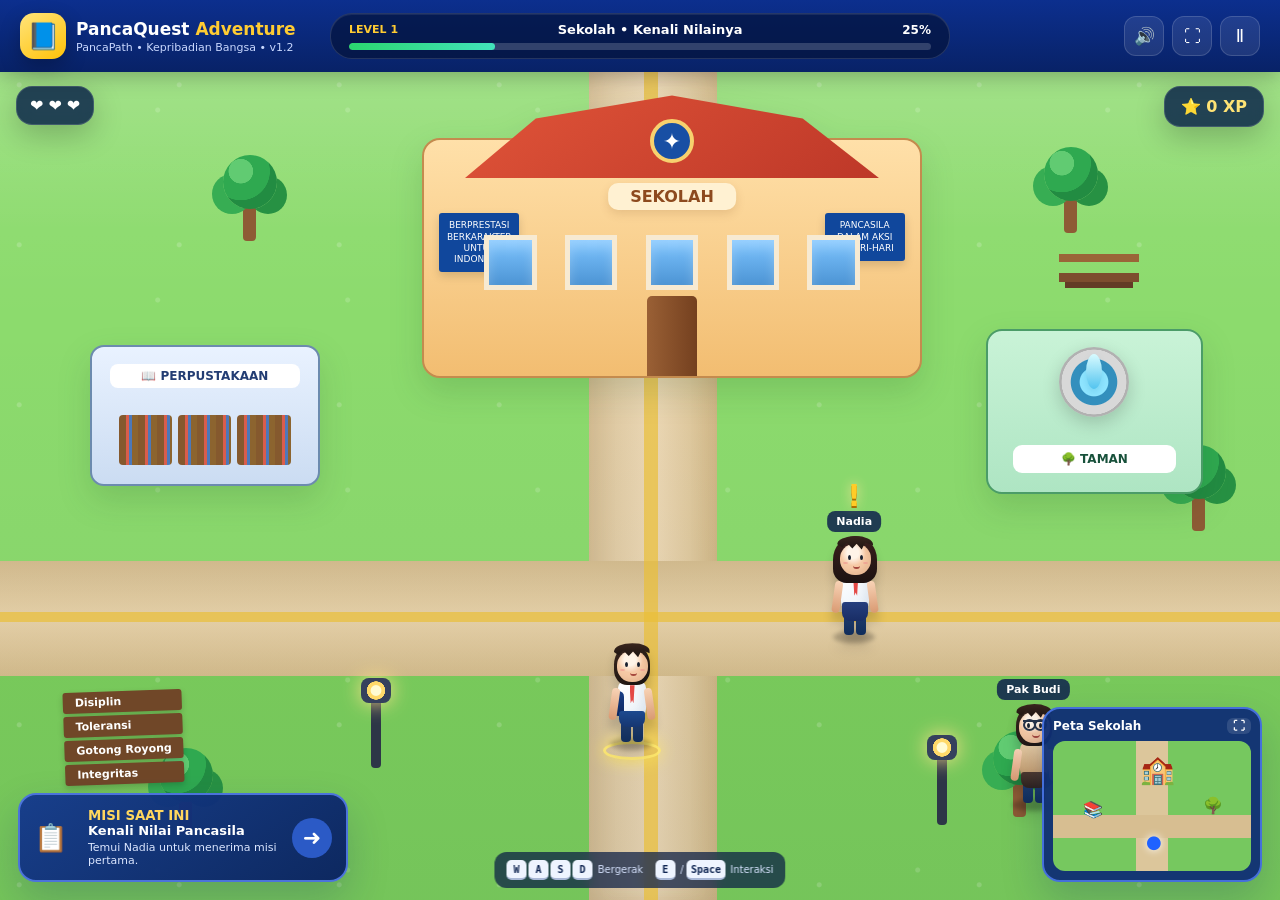
<file: PancaQuest_Adventure_v1_2_Standalone.html>
<!doctype html>
<html lang="id">
<head>
  <meta charset="utf-8" />
  <meta name="viewport" content="width=device-width,initial-scale=1,viewport-fit=cover" />
  <meta name="theme-color" content="#0a2a7a" />
  <title>PancaQuest Adventure — PancaPath</title>
  <style>
:root{
  --blue:#0b2f8d;
  --blue2:#183f9f;
  --gold:#ffcc32;
  --ink:#0d1b3b;
  --white:#ffffff;
  --grass:#7fd25f;
  --grass2:#58b844;
  --road:#dfc899;
  --shadow:0 18px 40px rgba(17,44,98,.22);
}
*{box-sizing:border-box}
html,body{margin:0;height:100%;font-family:Inter,ui-sans-serif,system-ui,-apple-system,Segoe UI,Roboto,Arial,sans-serif;background:#07152f;color:#fff;overflow:hidden}
button{font:inherit}
.app-shell{height:100vh;display:grid;grid-template-rows:72px 1fr;background:linear-gradient(#0c2e82,#06172f)}
.topbar{
  display:grid;grid-template-columns:1fr minmax(360px,620px) 1fr;align-items:center;gap:18px;
  padding:8px 20px;background:linear-gradient(180deg,#0c2f8e,#082267);box-shadow:0 4px 20px rgba(0,0,0,.25);z-index:50
}
.brand{display:flex;align-items:center;gap:10px;min-width:0}
.brand-mark{width:46px;height:46px;border-radius:14px;background:linear-gradient(145deg,#ffe47b,#ffc107);display:grid;place-items:center;font-size:26px;box-shadow:0 8px 20px rgba(0,0,0,.25)}
.brand h1{font-size:17px;margin:0;font-weight:900;white-space:nowrap}
.brand h1 span{color:var(--gold)}
.brand p{margin:2px 0 0;color:#c9d8ff;font-size:11px}
.level-card{background:rgba(4,18,54,.65);border:1px solid rgba(255,255,255,.13);border-radius:22px;padding:8px 18px;box-shadow:inset 0 1px rgba(255,255,255,.08)}
.level-top{display:grid;grid-template-columns:auto 1fr auto;gap:10px;align-items:center}
.level-top span{font-size:11px;font-weight:900;color:var(--gold)}
.level-top strong{font-size:13px;text-align:center}
.level-top b{font-size:12px}
.progress-track{height:7px;background:rgba(255,255,255,.18);border-radius:99px;overflow:hidden;margin-top:6px}
.progress-track>div{height:100%;width:25%;background:linear-gradient(90deg,#2bd66f,#42e3bb);border-radius:inherit;transition:.4s}
.top-actions{display:flex;justify-content:flex-end;gap:8px}
.icon-btn{width:40px;height:40px;border-radius:12px;border:1px solid rgba(255,255,255,.15);background:rgba(255,255,255,.09);color:white;cursor:pointer;font-size:17px}
.icon-btn:hover{background:rgba(255,255,255,.16)}

.game-area{
  position:relative;overflow:hidden;
  background:
    radial-gradient(circle at 12% 8%,rgba(255,255,255,.18) 0 2px,transparent 3px),
    radial-gradient(circle at 83% 20%,rgba(255,255,255,.16) 0 2px,transparent 3px),
    linear-gradient(180deg,#8cdb6d 0 70%,#7ccf5c 70%);
  background-size:160px 160px,190px 190px,auto;
}
.game-area:after{
  content:"";position:absolute;inset:0;pointer-events:none;
  background:linear-gradient(180deg,rgba(255,255,255,.08),transparent 30%,rgba(5,32,62,.06));
}
.sky-glow{position:absolute;inset:0 auto auto 0;width:100%;height:160px;background:linear-gradient(180deg,rgba(255,255,255,.12),transparent);pointer-events:none}
.hud{position:absolute;top:14px;z-index:30;background:rgba(7,31,72,.82);border:1px solid rgba(255,255,255,.14);box-shadow:0 10px 30px rgba(0,0,0,.22);backdrop-filter:blur(8px)}
.hearts{left:16px;border-radius:16px;padding:9px 13px;display:flex;gap:5px}
.xp{right:16px;border-radius:16px;padding:10px 16px;color:#ffe375}

.path-vertical{position:absolute;left:46%;top:0;width:10%;height:100%;background:linear-gradient(90deg,#d9c399,#edd9b6,#d6be8d);box-shadow:inset 12px 0 18px rgba(132,91,37,.07),inset -12px 0 18px rgba(132,91,37,.07)}
.path-horizontal{position:absolute;left:0;top:59%;width:100%;height:14%;background:linear-gradient(#d5bd8f,#ead4aa,#d7be8d)}
.tactile{position:absolute;background:#eabf38;opacity:.7;z-index:3}
.tactile.vertical{left:50.3%;top:0;width:1.1%;height:100%}
.tactile.horizontal{left:0;top:65.2%;width:100%;height:1.2%}

.scene-card{position:absolute;z-index:5;filter:drop-shadow(0 14px 16px rgba(22,65,30,.15))}
.school{left:33%;top:8%;width:39%;height:29%;background:linear-gradient(#ffe0a9,#f2bd71);border:2px solid #c48b4e;border-radius:18px}
.roof{position:absolute;left:-5%;right:-5%;top:-19%;height:35%;background:linear-gradient(145deg,#e5583b,#b93426);clip-path:polygon(12% 100%,25% 28%,50% 0,74% 28%,88% 100%)}
.school-logo{position:absolute;left:50%;top:-9%;transform:translateX(-50%);width:44px;height:44px;border-radius:50%;display:grid;place-items:center;background:#184fa4;color:#fff;border:4px solid #f7d16e;font-size:22px}
.school-title{position:absolute;left:50%;top:18%;transform:translateX(-50%);background:#fff1d2;color:#8d4a1e;font-weight:900;padding:4px 22px;border-radius:10px;box-shadow:0 4px 10px rgba(123,69,24,.15)}
.windows{position:absolute;left:12%;right:12%;top:40%;display:flex;justify-content:space-between}
.windows i{width:14%;height:55px;background:linear-gradient(#7dc4ff,#4c94d4);border:5px solid #f7ead2;box-shadow:inset 0 8px 12px rgba(255,255,255,.22)}
.door{position:absolute;left:45%;bottom:0;width:10%;height:34%;background:linear-gradient(90deg,#9a6035,#74401f);border-radius:5px 5px 0 0}
.banner{position:absolute;top:31%;width:80px;padding:7px;background:#10479c;color:#fff;font-size:9px;line-height:1.25;text-align:center;border-radius:3px;box-shadow:0 4px 10px rgba(0,0,0,.15)}
.banner.left{left:3%}.banner.right{right:3%}

.library{left:7%;top:33%;width:18%;height:17%;background:linear-gradient(#e9f2ff,#cbdcf2);border:2px solid #6c8bae;border-radius:14px}
.library-sign{position:absolute;left:8%;right:8%;top:12%;padding:5px 8px;text-align:center;border-radius:8px;background:#fff;color:#233d73;font-weight:900;font-size:12px}
.shelves{position:absolute;left:12%;right:12%;bottom:14%;display:flex;gap:6px}
.shelves span{flex:1;height:50px;border-radius:4px;background:repeating-linear-gradient(90deg,#85592e 0 7px,#d95d4c 7px 10px,#4c78b9 10px 13px,#8c642f 13px 19px)}

.park{right:6%;top:31%;width:17%;height:20%;background:linear-gradient(#c9f3d7,#aee5c3);border:2px solid #4b9c68;border-radius:16px}
.park-sign{position:absolute;left:12%;right:12%;bottom:12%;padding:7px;text-align:center;background:#fff;color:#18513b;border-radius:9px;font-weight:900;font-size:12px}
.fountain{position:absolute;left:50%;top:10%;transform:translateX(-50%);width:70px;height:70px;border-radius:50%;background:radial-gradient(circle,#8fe5ff 0 28%,#338fbd 30% 46%,#d8d8d8 48% 65%,#b1b1b1 66%);box-shadow:0 6px 18px rgba(0,0,0,.18)}
.water{position:absolute;left:50%;top:10%;width:16px;height:35px;transform:translateX(-50%);border-radius:50%;background:linear-gradient(#d8fbff,#53c4ef);filter:drop-shadow(0 4px 3px rgba(42,144,192,.2))}

.tree{position:absolute;width:62px;height:86px;z-index:4}
.tree:before{content:"";position:absolute;left:25px;bottom:0;width:13px;height:36px;background:#8e5b35;border-radius:4px}
.tree:after{content:"";position:absolute;left:5px;top:0;width:54px;height:54px;border-radius:50%;background:radial-gradient(circle at 33% 30%,#61cb72 0 23%,#2fa950 24% 55%,#228c42 56%);box-shadow:-18px 12px 0 -7px #37ad53,18px 13px 0 -8px #279143}
.t1{left:17%;top:10%}.t2{right:14%;top:9%}.t3{left:12%;bottom:8%}.t4{right:18%;bottom:10%}.t5{right:4%;top:45%}

.lamp{position:absolute;width:10px;height:80px;background:#2d3647;z-index:7;border-radius:4px}
.lamp:after{content:"";position:absolute;left:-10px;top:-10px;width:30px;height:25px;border-radius:8px;background:radial-gradient(circle,#fffbd3 0 25%,#ffd96a 30% 46%,#35405d 48%);box-shadow:0 0 20px #ffe28a}
.l1{left:29%;bottom:16%}.l2{right:26%;bottom:9%}
.bench{position:absolute;right:11%;top:22%;width:80px;height:28px;border-bottom:9px solid #7d4d2e;border-top:8px solid #9a6538;z-index:6;box-shadow:0 12px 0 -6px #633b25}
.value-sign{position:absolute;left:5%;bottom:14%;z-index:8;display:grid;gap:3px;transform:rotate(-2deg)}
.value-sign span{background:#704728;color:#fff;padding:4px 12px;border-radius:3px;font-size:11px;font-weight:800;box-shadow:0 3px 6px rgba(0,0,0,.18)}

.character{position:relative;width:58px;height:105px;filter:drop-shadow(0 10px 5px rgba(0,0,0,.16))}
.char-shadow{position:absolute;left:8px;bottom:-2px;width:42px;height:12px;background:rgba(0,0,0,.22);border-radius:50%;filter:blur(2px)}
.head{position:absolute;left:11px;top:0;width:38px;height:42px;z-index:6}
.face{position:absolute;left:4px;top:8px;width:31px;height:31px;border-radius:46% 46% 48% 48%;background:radial-gradient(circle at 42% 28%,#fff4e8 0 20%,#f6c9a5 45% 100%);box-shadow:inset -3px -3px 5px rgba(157,92,53,.15)}
.hair.back{position:absolute;inset:1px 1px 0;background:linear-gradient(145deg,#3b271f,#16110f);border-radius:55% 55% 40% 40%}
.hair.front{position:absolute;left:1px;right:1px;top:0;height:17px;background:linear-gradient(#3a261e,#17110f);border-radius:60% 58% 35% 24%;clip-path:polygon(0 0,100% 0,100% 58%,78% 40%,68% 82%,54% 48%,42% 75%,27% 42%,14% 70%,0 50%)}
.eye{position:absolute;top:11px;width:3px;height:5px;background:#182030;border-radius:50%;animation:blink 4.6s infinite}
.e1{left:8px}.e2{right:8px}
.mouth{position:absolute;left:13px;top:21px;width:7px;height:4px;border-bottom:2px solid #a5483d;border-radius:0 0 10px 10px}
.mouth.smile{width:8px;height:5px}
.blush{position:absolute;top:18px;width:5px;height:2px;border-radius:50%;background:#ee8d8d;opacity:.55}.b1{left:3px}.b2{right:3px}
@keyframes blink{0%,46%,48%,100%{transform:scaleY(1)}47%{transform:scaleY(.08)}}

.body{position:absolute;left:10px;top:38px;width:40px;height:61px}
.uniform:before{content:"";position:absolute;left:6px;top:0;width:28px;height:38px;border-radius:7px 7px 10px 10px;background:linear-gradient(145deg,#fff,#e8f0f8);box-shadow:inset -5px -3px 8px rgba(36,76,121,.08)}
.uniform:after{content:"";position:absolute;left:7px;top:30px;width:26px;height:16px;background:linear-gradient(#1d4a8f,#163671);border-radius:3px 3px 8px 8px}
.tie{position:absolute;left:18px;top:4px;width:5px;height:18px;background:#e44946;clip-path:polygon(0 0,100% 0,78% 100%,50% 82%,22% 100%) ;z-index:3}
.arm{position:absolute;top:7px;width:8px;height:32px;background:linear-gradient(#f8d3b6,#d99a72);border-radius:7px;z-index:1;transform-origin:50% 4px}
.a1{left:0;transform:rotate(8deg)}.a2{right:0;transform:rotate(-8deg)}
.wave{animation:wave 1.2s ease-in-out infinite alternate}
@keyframes wave{to{transform:rotate(-60deg) translateY(-3px)}}
.leg{position:absolute;bottom:0;width:10px;height:26px;background:linear-gradient(#223f71,#102d5b);border-radius:4px}
.g1{left:9px}.g2{right:9px}
.backpack{position:absolute;left:1px;top:10px;width:11px;height:25px;border-radius:6px;background:linear-gradient(#163d86,#0d2760);z-index:0}

.girl .hair.back{inset:0 -3px -5px;background:linear-gradient(#3b201d,#1c1211);border-radius:58% 58% 35% 35%}
.girl .uniform:after{height:19px;bottom:0;top:28px;background:linear-gradient(#253f7e,#192d65)}
.teacher .uniform:before{background:linear-gradient(#ead0a8,#bd9363)}
.teacher .uniform:after{background:linear-gradient(#4d382d,#2e211c)}
.glasses{position:absolute;left:4px;top:8px;width:24px;height:8px;border-top:2px solid #26334a}
.glasses:before,.glasses:after{content:"";position:absolute;top:-3px;width:9px;height:8px;border:2px solid #26334a;border-radius:50%}
.glasses:before{left:0}.glasses:after{right:0}

.player{position:absolute;left:47%;top:69%;z-index:20;width:60px;height:110px;transition:filter .18s}
.player.moving .character{animation:walkBob .32s ease-in-out infinite alternate}
.player.moving .g1{animation:legWalk .32s ease-in-out infinite alternate}
.player.moving .g2{animation:legWalk .32s ease-in-out infinite alternate-reverse}
@keyframes walkBob{to{transform:translateY(-3px)}}
@keyframes legWalk{to{transform:translateY(-4px) rotate(7deg)}}
.interaction-ring{position:absolute;left:1px;bottom:-7px;width:58px;height:19px;border:3px solid rgba(255,234,109,.85);border-radius:50%;box-shadow:0 0 18px #ffe75c;animation:ringPulse 1.2s ease-in-out infinite alternate}
@keyframes ringPulse{to{transform:scale(1.08);opacity:.6}}

.npc{position:absolute;z-index:18}
.npc-nadia{right:31%;top:56%}.npc-teacher{right:17%;bottom:11%}
.name-tag{position:absolute;left:50%;top:-25px;transform:translateX(-50%);padding:4px 9px;border-radius:8px;background:rgba(18,39,78,.88);font-size:11px;font-weight:900;white-space:nowrap}
.quest-mark{position:absolute;left:50%;top:-58px;transform:translateX(-50%);font-size:30px;font-weight:900;color:#ffcc27;text-shadow:0 2px 0 #ad6e00,0 0 12px #ffe799;animation:bounce 1s ease-in-out infinite alternate}
@keyframes bounce{to{transform:translate(-50%,-8px)}}
.talk-bubble{position:absolute;left:50%;top:-47px;transform:translateX(-50%);background:#fff;color:#27304b;border-radius:18px;padding:7px 12px;font-weight:900}

.dialogue-card{
  position:absolute;right:17%;top:49%;z-index:40;width:min(430px,42vw);display:flex;gap:12px;align-items:flex-start;
  padding:15px 17px;background:rgba(255,255,255,.96);color:#1b2a4b;border-radius:20px;
  border:3px solid #d9e7ff;box-shadow:0 18px 30px rgba(6,34,78,.2)
}
.dialogue-card:after{content:"";position:absolute;left:-18px;bottom:22px;border:10px solid transparent;border-right-color:#fff}
.dialogue-avatar{font-size:38px}
.dialogue-content strong{display:block;color:#4b5ccc;margin-bottom:3px}
.dialogue-content p{margin:0 0 8px;font-size:13px;line-height:1.45}
.dialogue-content button{background:#2457bd;color:#fff;border:0;border-radius:9px;padding:7px 12px;font-weight:800;cursor:pointer}

.mission-card{
  position:absolute;left:18px;bottom:18px;z-index:35;width:330px;display:grid;grid-template-columns:44px 1fr auto;gap:10px;align-items:center;
  padding:13px 14px;background:linear-gradient(145deg,rgba(20,57,141,.96),rgba(9,34,96,.96));border:2px solid #4b73db;border-radius:18px;box-shadow:var(--shadow)
}
.mission-icon{font-size:27px}.mission-card small{display:block;color:#ffd75e;font-weight:900}.mission-card strong{display:block;font-size:13px}.mission-card p{margin:3px 0 0;font-size:11px;color:#dbe6ff}
.mission-card button{width:40px;height:40px;border:0;border-radius:50%;background:#2b5ac6;color:#fff;font-size:22px;cursor:pointer}

.mini-map{position:absolute;right:18px;bottom:18px;z-index:35;width:220px;padding:9px;background:rgba(15,47,116,.95);border:2px solid #446fdb;border-radius:18px;box-shadow:var(--shadow)}
.mini-head{display:flex;justify-content:space-between;align-items:center;font-weight:800;font-size:12px;margin-bottom:7px}.mini-head button{border:0;background:rgba(255,255,255,.12);color:#fff;border-radius:6px;cursor:pointer}
.mini-world{position:relative;height:130px;border-radius:12px;background:linear-gradient(90deg,#76c85f 0 42%,#dcc69b 42% 58%,#76c85f 58%);overflow:hidden}
.mini-world:after{content:"";position:absolute;left:0;right:0;top:57%;height:18%;background:#d7be91}
.mini-school,.mini-library,.mini-park,.mini-player{position:absolute;z-index:2}
.mini-school{left:44%;top:9%;font-size:28px}.mini-library{left:15%;top:45%}.mini-park{right:14%;top:42%}.mini-player{left:49%;top:70%;color:#1f62ff;font-size:18px;text-shadow:0 0 8px #fff}

.desktop-hint{position:absolute;left:50%;bottom:12px;transform:translateX(-50%);z-index:32;display:flex;gap:12px;padding:8px 12px;border-radius:12px;background:rgba(9,28,69,.72);font-size:10px;color:#d7e3ff;backdrop-filter:blur(6px)}
kbd{display:inline-grid;place-items:center;min-width:20px;height:20px;margin-right:2px;padding:0 4px;border-radius:5px;background:#eef4ff;color:#102653;font-weight:900;border-bottom:2px solid #a9b8d7}

.mobile-controls{position:absolute;left:0;right:0;bottom:18px;z-index:60;display:none;justify-content:space-between;align-items:flex-end;padding:0 24px;pointer-events:none}
.joystick{width:116px;height:116px;border-radius:50%;background:rgba(7,28,70,.38);border:2px solid rgba(255,255,255,.5);box-shadow:inset 0 0 20px rgba(255,255,255,.15);pointer-events:auto;touch-action:none}
.joystick-knob{position:absolute;width:54px;height:54px;border-radius:50%;background:linear-gradient(#fff,#cad8ee);box-shadow:0 8px 16px rgba(0,0,0,.25);transform:translate(30px,30px)}
.action-btn{width:88px;height:88px;border-radius:50%;border:4px solid rgba(255,255,255,.6);background:linear-gradient(#3268d2,#183c92);color:white;font-size:29px;box-shadow:0 12px 25px rgba(0,0,0,.25);pointer-events:auto}
.action-btn small{display:block;font-size:9px;font-weight:900}

.modal{position:fixed;inset:0;z-index:100;display:grid;place-items:center}
.modal-backdrop{position:absolute;inset:0;background:rgba(2,8,25,.68);backdrop-filter:blur(5px)}
.modal-card{position:relative;z-index:2;width:min(360px,90vw);padding:24px;border-radius:22px;background:#0e2e75;border:1px solid rgba(255,255,255,.18);box-shadow:0 30px 80px rgba(0,0,0,.35);text-align:center}
.modal-card button{display:block;width:100%;margin:8px 0;padding:12px;border-radius:11px;border:1px solid rgba(255,255,255,.13);background:#2359bd;color:white;font-weight:800;cursor:pointer}
.hidden{display:none!important}

@media (max-width:900px){
  .topbar{grid-template-columns:1fr auto;gap:10px;height:64px;padding:6px 10px}
  .level-card{position:absolute;left:50%;top:68px;transform:translateX(-50%);z-index:80;width:min(80vw,520px)}
  .brand p{display:none}.brand h1{font-size:14px}.top-actions{grid-column:2}
  .school{left:28%;width:49%}.library{left:4%;width:21%}.park{right:3%;width:20%}
  .dialogue-card{right:7%;top:48%;width:54vw}
  .desktop-hint{display:none}.mobile-controls{display:flex}
  .mission-card{width:280px;bottom:145px}.mini-map{display:none}
}
@media (max-width:620px){
  html,body{overflow:auto}.app-shell{min-height:100vh;height:auto;grid-template-rows:62px 720px}
  .game-area{min-height:720px}
  .brand-mark{width:38px;height:38px}.brand h1{font-size:12px}
  .top-actions .icon-btn{width:34px;height:34px}
  .school{left:22%;top:10%;width:60%;height:24%}
  .library{left:3%;top:37%;width:27%}.park{right:2%;top:37%;width:26%}
  .npc-nadia{right:22%;top:54%}.npc-teacher{right:10%;bottom:13%}
  .dialogue-card{left:6%;right:6%;top:auto;bottom:235px;width:auto}
  .mission-card{left:10px;right:10px;bottom:130px;width:auto}
  .hearts{top:62px}.xp{top:62px}
}


/* ===== v1.1 interactive quest locations ===== */
.location-quest{
  position:absolute;left:50%;top:-38px;transform:translateX(-50%);
  z-index:40;font-size:28px;font-weight:1000;color:#ffd43b;
  text-shadow:0 2px 0 #8b5b00,0 0 14px rgba(255,223,69,.95);
  animation:locBounce .85s ease-in-out infinite alternate;
}
@keyframes locBounce{to{transform:translate(-50%,-7px) scale(1.08)}}

.quiz-card{
  position:relative;z-index:2;width:min(620px,92vw);padding:24px;border-radius:24px;
  background:linear-gradient(160deg,#ffffff,#eef5ff);
  color:#152344;border:2px solid #cfe0ff;box-shadow:0 30px 90px rgba(0,0,0,.36)
}
.quiz-head{display:flex;justify-content:space-between;align-items:center}
.quiz-head span{font-size:.75rem;font-weight:900;color:#1d4ed8;background:#dbeafe;padding:7px 10px;border-radius:999px}
.quiz-close{width:36px;height:36px;border-radius:50%;border:0;background:#e8eef8;color:#24324d;font-size:22px;cursor:pointer}
.quiz-card h2{margin:12px 0 8px;font-size:1.35rem}
.quiz-case{line-height:1.55;color:#475467}
.quiz-options{display:grid;gap:9px;margin-top:16px}
.quiz-option{
  width:100%;text-align:left;border:1px solid #d6e0ef;border-radius:13px;background:#fff;
  padding:12px 14px;color:#1f2f50;font-weight:750;cursor:pointer;transition:.18s
}
.quiz-option:hover{transform:translateX(4px);border-color:#7ba7ff;background:#f7fbff}
.quiz-option.correct{border-color:#22c55e;background:#ecfdf3;color:#166534}
.quiz-option.wrong{border-color:#ef4444;background:#fff1f2;color:#991b1b}
.quiz-option:disabled{cursor:default;opacity:.96}
.quiz-feedback{min-height:28px;margin-top:13px;font-weight:850}
.quiz-feedback.good{color:#15803d}.quiz-feedback.bad{color:#b91c1c}

.near-prompt{
  position:absolute;left:50%;bottom:-38px;transform:translateX(-50%);
  z-index:45;background:#123a8f;color:white;border:2px solid #fff;
  border-radius:999px;padding:6px 11px;font-size:10px;font-weight:900;
  box-shadow:0 8px 20px rgba(14,48,120,.24);white-space:nowrap;
  animation:promptPulse .85s ease-in-out infinite alternate;
}
@keyframes promptPulse{to{transform:translateX(-50%) scale(1.08)}}
</style>
</head>
<body>
  <div class="app-shell">
    <header class="topbar">
      <div class="brand">
        <div class="brand-mark">📘</div>
        <div>
          <h1>PancaQuest <span>Adventure</span></h1>
          <p>PancaPath • Kepribadian Bangsa • v1.2</p>
        </div>
      </div>

      <div class="level-card">
        <div class="level-top">
          <span>LEVEL 1</span>
          <strong>Sekolah • Kenali Nilainya</strong>
          <b id="progressText">25%</b>
        </div>
        <div class="progress-track"><div id="progressBar"></div></div>
      </div>

      <div class="top-actions">
        <button id="soundBtn" class="icon-btn" aria-label="Suara">🔊</button>
        <button id="fullscreenBtn" class="icon-btn" aria-label="Layar penuh">⛶</button>
        <button id="pauseBtn" class="icon-btn" aria-label="Jeda">Ⅱ</button>
      </div>
    </header>

    <main id="gameArea" class="game-area" aria-label="Area permainan PancaQuest Adventure">
      <div class="sky-glow"></div>

      <!-- HUD -->
      <div class="hud hearts" aria-label="Nyawa">
        <span>❤️</span><span>❤️</span><span>❤️</span>
      </div>
      <div class="hud xp">⭐ <strong id="xpText">0 XP</strong></div>

      <!-- SCHOOL -->
      <section class="school scene-card" id="schoolArea">
        <div id="schoolQuestMark" class="location-quest hidden">!</div>
        <div id="schoolPrompt" class="near-prompt hidden">E / AKSI</div>
        <div class="roof"></div>
        <div class="school-logo">✦</div>
        <div class="school-title">SEKOLAH</div>
        <div class="banner left">BERPRESTASI<br>BERKARAKTER<br>UNTUK INDONESIA</div>
        <div class="banner right">PANCASILA<br>DALAM AKSI<br>SEHARI-HARI</div>
        <div class="windows">
          <i></i><i></i><i></i><i></i><i></i>
        </div>
        <div class="door"></div>
      </section>

      <!-- LIBRARY -->
      <section class="library scene-card" id="libraryArea">
        <div id="libraryQuestMark" class="location-quest hidden">!</div>
        <div id="libraryPrompt" class="near-prompt hidden">E / AKSI</div>
        <div class="mini-roof"></div>
        <div class="library-sign">📖 PERPUSTAKAAN</div>
        <div class="shelves">
          <span></span><span></span><span></span>
        </div>
      </section>

      <!-- PARK -->
      <section class="park scene-card" id="parkArea">
        <div id="parkQuestMark" class="location-quest hidden">!</div>
        <div id="parkPrompt" class="near-prompt hidden">E / AKSI</div>
        <div class="fountain"><div class="water"></div></div>
        <div class="park-sign">🌳 TAMAN</div>
      </section>

      <!-- DECORATION -->
      <div class="tree t1"></div><div class="tree t2"></div><div class="tree t3"></div>
      <div class="tree t4"></div><div class="tree t5"></div>
      <div class="lamp l1"></div><div class="lamp l2"></div>
      <div class="bench"></div>
      <div class="value-sign">
        <span>Disiplin</span><span>Toleransi</span><span>Gotong Royong</span><span>Integritas</span>
      </div>

      <!-- PATH -->
      <div class="path-vertical"></div>
      <div class="path-horizontal"></div>
      <div class="tactile vertical"></div>
      <div class="tactile horizontal"></div>

      <!-- NPC NADIA -->
      <div class="npc npc-nadia" data-npc="nadia">
        <div class="name-tag">Nadia</div>
        <div class="character semi3d girl">
          <div class="char-shadow"></div>
          <div class="head">
            <div class="hair back"></div>
            <div class="face">
              <span class="eye e1"></span><span class="eye e2"></span>
              <span class="mouth"></span>
              <span class="blush b1"></span><span class="blush b2"></span>
            </div>
            <div class="hair front"></div>
          </div>
          <div class="body uniform">
            <div class="tie"></div>
            <div class="arm a1"></div><div class="arm a2 wave"></div>
            <div class="leg g1"></div><div class="leg g2"></div>
          </div>
        </div>
        <div class="quest-mark">!</div>
      </div>

      <!-- NPC TEACHER -->
      <div class="npc npc-teacher" data-npc="teacher">
        <div class="name-tag">Pak Budi</div>
        <div class="character semi3d teacher">
          <div class="char-shadow"></div>
          <div class="head">
            <div class="hair back"></div>
            <div class="face">
              <span class="eye e1"></span><span class="eye e2"></span>
              <span class="mouth smile"></span>
              <span class="glasses"></span>
            </div>
            <div class="hair front"></div>
          </div>
          <div class="body uniform">
            <div class="arm a1"></div><div class="arm a2"></div>
            <div class="leg g1"></div><div class="leg g2"></div>
          </div>
        </div>
        <div class="talk-bubble">•••</div>
      </div>

      <!-- PLAYER -->
      <div id="player" class="player" aria-label="Karakter pemain">
        <div class="interaction-ring"></div>
        <div class="character semi3d boy player-char">
          <div class="char-shadow"></div>
          <div class="head">
            <div class="hair back"></div>
            <div class="face">
              <span class="eye e1"></span><span class="eye e2"></span>
              <span class="mouth"></span>
              <span class="blush b1"></span><span class="blush b2"></span>
            </div>
            <div class="hair front"></div>
          </div>
          <div class="body uniform">
            <div class="backpack"></div>
            <div class="tie"></div>
            <div class="arm a1"></div><div class="arm a2"></div>
            <div class="leg g1"></div><div class="leg g2"></div>
          </div>
        </div>
      </div>

      <!-- DIALOGUE -->
      <aside id="dialogue" class="dialogue-card hidden" aria-live="polite">
        <div class="dialogue-avatar">👧</div>
        <div class="dialogue-content">
          <strong id="dialogueName">Nadia</strong>
          <p id="dialogueText">Ayo, kita jelajahi sekolah ini! Ada banyak nilai Pancasila yang bisa kamu temukan.</p>
          <button id="nextDialogue">Lanjut ▶</button>
        </div>
      </aside>

      <!-- CURRENT MISSION -->
      <aside class="mission-card">
        <div class="mission-icon">📋</div>
        <div>
          <small>MISI SAAT INI</small>
          <strong id="missionTitle">Kenali nilai Pancasila di sekolah</strong>
          <p id="missionText">Dekati Nadia lalu tekan tombol aksi untuk memulai misi.</p>
        </div>
        <button id="missionBtn">➜</button>
      </aside>

      <!-- MINI MAP -->
      <aside class="mini-map">
        <div class="mini-head">Peta Sekolah <button id="miniExpand">⛶</button></div>
        <div class="mini-world">
          <span class="mini-school">🏫</span>
          <span class="mini-library">📚</span>
          <span class="mini-park">🌳</span>
          <span id="miniPlayer" class="mini-player">●</span>
        </div>
      </aside>

      <!-- DESKTOP CONTROL HINT -->
      <div class="desktop-hint">
        <span><kbd>W</kbd><kbd>A</kbd><kbd>S</kbd><kbd>D</kbd> Bergerak</span>
        <span><kbd>E</kbd> / <kbd>Space</kbd> Interaksi</span>
      </div>

      <!-- MOBILE CONTROLS -->
      <div id="mobileControls" class="mobile-controls">
        <div id="joystick" class="joystick">
          <div id="joystickKnob" class="joystick-knob"></div>
        </div>
        <button id="actionBtn" class="action-btn">✋<small>AKSI</small></button>
      </div>
    </main>


    <!-- QUIZ / CASE MODAL -->
    <div id="quizModal" class="modal hidden">
      <div class="modal-backdrop"></div>
      <div class="quiz-card">
        <div class="quiz-head">
          <span id="quizBadge">📚 Tantangan</span>
          <button id="closeQuizBtn" class="quiz-close">×</button>
        </div>
        <h2 id="quizTitle">Tantangan Pancasila</h2>
        <p id="quizCase" class="quiz-case"></p>
        <div id="quizOptions" class="quiz-options"></div>
        <div id="quizFeedback" class="quiz-feedback"></div>
      </div>
    </div>

    <!-- PAUSE MODAL -->
    <div id="pauseModal" class="modal hidden">
      <div class="modal-backdrop"></div>
      <div class="modal-card">
        <h2>Permainan Dijeda</h2>
        <button id="resumeBtn">▶ Lanjutkan</button>
        <button id="guideBtn">📖 Panduan</button>
        <button id="resetBtn">↻ Mulai Ulang</button>
      </div>
    </div>
  </div>

  <script>
const gameArea = document.getElementById('gameArea');
const player = document.getElementById('player');
const dialogue = document.getElementById('dialogue');
const dialogueName = document.getElementById('dialogueName');
const dialogueText = document.getElementById('dialogueText');
const nextDialogue = document.getElementById('nextDialogue');
const xpText = document.getElementById('xpText');
const progressBar = document.getElementById('progressBar');
const progressText = document.getElementById('progressText');
const missionText = document.getElementById('missionText');
const missionTitle = document.getElementById('missionTitle');
const actionBtn = document.getElementById('actionBtn');
const pauseBtn = document.getElementById('pauseBtn');
const pauseModal = document.getElementById('pauseModal');
const resumeBtn = document.getElementById('resumeBtn');
const fullscreenBtn = document.getElementById('fullscreenBtn');
const resetBtn = document.getElementById('resetBtn');
const miniPlayer = document.getElementById('miniPlayer');

const quizModal = document.getElementById('quizModal');
const quizTitle = document.getElementById('quizTitle');
const quizCase = document.getElementById('quizCase');
const quizOptions = document.getElementById('quizOptions');
const quizFeedback = document.getElementById('quizFeedback');
const quizBadge = document.getElementById('quizBadge');
const closeQuizBtn = document.getElementById('closeQuizBtn');

const libraryArea = document.getElementById('libraryArea');
const parkArea = document.getElementById('parkArea');
const schoolArea = document.getElementById('schoolArea');
const libraryQuestMark = document.getElementById('libraryQuestMark');
const parkQuestMark = document.getElementById('parkQuestMark');
const schoolQuestMark = document.getElementById('schoolQuestMark');
const libraryPrompt = document.getElementById('libraryPrompt');
const parkPrompt = document.getElementById('parkPrompt');
const schoolPrompt = document.getElementById('schoolPrompt');

let state = {
  x: 47,
  y: 69,
  xp: 0,
  progress: 25,
  paused: false,
  stage: 0, // 0 Nadia, 1 Library, 2 Pak Budi, 3 Park, 4 Final School, 5 Complete
  lastDir: 'down'
};

const keys = {};
const speed = 0.16;
let last = performance.now();
let activeQuiz = null;

const STAGES = [
  { title:'Kenali Nilai Pancasila', mission:'Temui Nadia untuk menerima misi pertama.', progress:25, xp:0 },
  { title:'Tantangan Perpustakaan', mission:'Pergi ke Perpustakaan. Berdiri dekat bangunan lalu tekan E / Space / AKSI.', progress:40, xp:20 },
  { title:'Analisis bersama Pak Budi', mission:'Temui Pak Budi dan analisis contoh perilaku Pancasila.', progress:55, xp:35 },
  { title:'Tantangan Taman', mission:'Pergi ke Taman dan pilih tindakan yang mencerminkan musyawarah.', progress:70, xp:50 },
  { title:'Final Mission', mission:'Kembali ke depan Sekolah untuk menyelesaikan Final Mission.', progress:85, xp:70 },
  { title:'Level 1 Selesai!', mission:'Kamu telah menemukan nilai toleransi, musyawarah, persatuan, dan keadilan.', progress:100, xp:100 }
];

function clamp(v,min,max){ return Math.max(min,Math.min(max,v)); }

function updateHUD(){
  const s = STAGES[state.stage];
  state.xp = s.xp;
  state.progress = s.progress;
  xpText.textContent = state.xp + ' XP';
  progressBar.style.width = state.progress + '%';
  progressText.textContent = state.progress + '%';
  missionTitle.textContent = s.title;
  missionText.textContent = s.mission;
  updateQuestMarkers();
}

function updateQuestMarkers(){
  libraryQuestMark.classList.toggle('hidden', state.stage !== 1);
  parkQuestMark.classList.toggle('hidden', state.stage !== 3);
  schoolQuestMark.classList.toggle('hidden', state.stage !== 4);
  document.querySelector('.npc-nadia .quest-mark')?.classList.toggle('hidden', state.stage !== 0);
  document.querySelector('.npc-teacher .talk-bubble')?.classList.toggle('hidden', state.stage !== 2);
}

function updatePlayer(){
  player.style.left = state.x + '%';
  player.style.top = state.y + '%';
  miniPlayer.style.left = clamp(state.x,5,90) + '%';
  miniPlayer.style.top = clamp(state.y,8,86) + '%';
}

function move(dx,dy){
  if(state.paused || !quizModal.classList.contains('hidden') || !dialogue.classList.contains('hidden')) return;
  state.x = clamp(state.x + dx, 2, 94);
  state.y = clamp(state.y + dy, 7, 84);
  player.classList.toggle('moving', Math.abs(dx)+Math.abs(dy)>0);
  if(dx<0) state.lastDir='left';
  if(dx>0) state.lastDir='right';
  if(dy<0) state.lastDir='up';
  if(dy>0) state.lastDir='down';
  updatePlayer();
}

function frame(now){
  const dt = Math.min(32, now-last);
  last = now;
  let dx=0,dy=0;
  if(keys['w']||keys['arrowup']) dy -= speed*dt/16;
  if(keys['s']||keys['arrowdown']) dy += speed*dt/16;
  if(keys['a']||keys['arrowleft']) dx -= speed*dt/16;
  if(keys['d']||keys['arrowright']) dx += speed*dt/16;
  if(dx||dy) move(dx,dy); else player.classList.remove('moving');
  updateNearPrompts();
  requestAnimationFrame(frame);
}
requestAnimationFrame(frame);

document.addEventListener('keydown', e=>{
  const k=e.key.toLowerCase();
  keys[k]=true;
  if([' ','e','enter'].includes(k)) {
    e.preventDefault();
    interact();
  }
  if(k==='escape') togglePause();
});
document.addEventListener('keyup', e=> keys[e.key.toLowerCase()]=false);

function distanceTo(el){
  const r1 = player.getBoundingClientRect();
  const r2 = el.getBoundingClientRect();
  const x1=r1.left+r1.width/2, y1=r1.top+r1.height/2;
  const x2=r2.left+r2.width/2, y2=r2.top+r2.height/2;
  return Math.hypot(x1-x2,y1-y2);
}

function near(el, threshold=160){
  return distanceTo(el) < threshold;
}

// Mengukur jarak karakter ke TEPI objek, bukan hanya ke titik tengah.
// Ini membuat bangunan besar seperti Perpustakaan lebih mudah diinteraksikan.
function distanceToRect(el){
  const p = player.getBoundingClientRect();
  const r = el.getBoundingClientRect();
  const px = p.left + p.width/2;
  const py = p.top + p.height/2;
  const cx = Math.max(r.left, Math.min(px, r.right));
  const cy = Math.max(r.top, Math.min(py, r.bottom));
  return Math.hypot(px-cx, py-cy);
}
function nearRect(el, threshold=85){
  return distanceToRect(el) <= threshold;
}

function updateNearPrompts(){
  libraryPrompt.classList.toggle('hidden', !(state.stage===1 && nearRect(libraryArea,110)));
  parkPrompt.classList.toggle('hidden', !(state.stage===3 && nearRect(parkArea,110)));
  schoolPrompt.classList.toggle('hidden', !(state.stage===4 && nearRect(schoolArea,120)));
}

function interact(){
  const nadia=document.querySelector('.npc-nadia');
  const teacher=document.querySelector('.npc-teacher');

  // Stage-specific interactions take priority
  if(state.stage===0 && near(nadia,165)){
    openDialogue(
      'Nadia',
      'Ayo, kita jelajahi sekolah ini! Misi pertamamu adalah menemukan sikap yang menunjukkan toleransi dan penghargaan terhadap perbedaan.'
    );
    return;
  }

  if(state.stage===1 && nearRect(libraryArea,115)){
    openQuiz('library');
    return;
  }

  if(state.stage===2 && near(teacher,165)){
    openQuiz('teacher');
    return;
  }

  if(state.stage===3 && nearRect(parkArea,115)){
    openQuiz('park');
    return;
  }

  if(state.stage===4 && nearRect(schoolArea,130)){
    openQuiz('final');
    return;
  }

  // Helpful contextual hints
  if(near(nadia,165)){
    openDialogue('Nadia','Lanjutkan misi sesuai petunjuk di kiri bawah. Tanda ! menunjukkan lokasi berikutnya.');
    return;
  }
  if(nearRect(libraryArea,115)){
    openDialogue('Perpustakaan', state.stage < 1
      ? 'Temui Nadia terlebih dahulu untuk menerima misi.'
      : 'Tantangan di Perpustakaan sudah selesai. Lanjutkan ke lokasi berikutnya.');
    return;
  }
  if(near(teacher,165)){
    openDialogue('Pak Budi', state.stage < 2
      ? 'Selesaikan Tantangan Perpustakaan terlebih dahulu.'
      : 'Bagus. Ikuti misi berikutnya dan terus gunakan alasan berdasarkan nilai Pancasila.');
    return;
  }
  if(nearRect(parkArea,115)){
    openDialogue('Taman', state.stage < 3
      ? 'Masih ada misi sebelumnya yang perlu kamu selesaikan.'
      : 'Kamu sudah menyelesaikan misi di Taman.');
    return;
  }

  openDialogue('Petunjuk','Ikuti “Misi Saat Ini”. Untuk bangunan, cukup berdiri di dekat tepi bangunan sampai muncul label E / AKSI, lalu tekan tombol interaksi.');
}

function openDialogue(name,text){
  dialogueName.textContent=name;
  dialogueText.textContent=text;
  dialogue.classList.remove('hidden');
}
function closeDialogue(){ dialogue.classList.add('hidden'); }

nextDialogue.addEventListener('click',()=>{
  if(dialogueName.textContent==='Nadia' && state.stage===0){
    state.stage=1;
    updateHUD();
  }
  closeDialogue();
});

const QUIZZES = {
  library: {
    badge:'📚 Perpustakaan • C4',
    title:'Tantangan Toleransi',
    caseText:'Dua siswa memiliki kesukaan budaya yang berbeda. Salah satu siswa mengejek kesukaan temannya dan mengatakan bahwa hanya budayanya yang pantas dihargai. Sikap manakah yang paling mencerminkan kepribadian Pancasila?',
    options:[
      ['Membiarkan karena hanya bercanda.', false],
      ['Menghargai perbedaan dan tidak merendahkan pilihan orang lain.', true],
      ['Meminta seluruh teman memiliki kesukaan yang sama.', false],
      ['Menjauhi siswa yang memiliki kesukaan berbeda.', false]
    ],
    correctText:'✅ Tepat! Menghargai perbedaan menunjukkan sikap kemanusiaan dan toleransi.',
    nextStage:2
  },
  teacher: {
    badge:'👨‍🏫 Pak Budi • Analisis',
    title:'Analisis Perilaku',
    caseText:'Ketua kelompok memberi kesempatan kepada semua anggota untuk menyampaikan pendapat sebelum mengambil keputusan. Mengapa perilaku tersebut sesuai dengan Pancasila?',
    options:[
      ['Karena keputusan menjadi lebih cepat tanpa perlu berdiskusi.', false],
      ['Karena semua pendapat didengar dan keputusan dilakukan melalui musyawarah.', true],
      ['Karena ketua kelompok memiliki hak menentukan keputusan sendiri.', false],
      ['Karena pendapat mayoritas selalu harus diikuti tanpa pertimbangan.', false]
    ],
    correctText:'✅ Benar. Ini mencerminkan nilai musyawarah dan penghargaan terhadap pendapat.',
    nextStage:3
  },
  park: {
    badge:'🌳 Taman • C5',
    title:'Pilih Tindakan',
    caseText:'Dua kelompok kelas berselisih memilih pertunjukan budaya lokal atau budaya populer luar negeri. Apa tindakan yang paling tepat?',
    options:[
      ['Memilih berdasarkan suara terbanyak tanpa mendengar kelompok lain.', false],
      ['Membatalkan kegiatan agar tidak terjadi konflik.', false],
      ['Mendengarkan alasan semua pihak, membandingkan pilihan, lalu bermusyawarah.', true],
      ['Meminta guru menentukan pilihan tanpa melibatkan siswa.', false]
    ],
    correctText:'✅ Tepat! Solusi ini menjaga persatuan sekaligus memberi ruang musyawarah.',
    nextStage:4
  },
  final: {
    badge:'🏫 Final Mission • C6',
    title:'Final Mission — Kepribadian Pancasila',
    caseText:'Kelas ingin membuat pertunjukan yang mencerminkan kepribadian Pancasila. Rencana mana yang paling lengkap dan dapat dilaksanakan?',
    options:[
      ['Ketua memilih pertunjukan sendiri agar cepat selesai.', false],
      ['Kelompok berdiskusi, membagi tugas adil, menentukan waktu latihan, dan mengecek keberhasilan melalui keterlibatan semua anggota.', true],
      ['Semua siswa mengikuti ide kelompok yang paling populer.', false],
      ['Kegiatan ditunda sampai semua siswa memiliki pendapat yang sama.', false]
    ],
    correctText:'🏆 Luar biasa! Kamu berhasil menyelesaikan Level 1 dan menemukan nilai toleransi, musyawarah, persatuan, serta keadilan.',
    nextStage:5
  }
};

function openQuiz(id){
  activeQuiz=id;
  const q=QUIZZES[id];
  quizBadge.textContent=q.badge;
  quizTitle.textContent=q.title;
  quizCase.textContent=q.caseText;
  quizFeedback.textContent='';
  quizFeedback.className='quiz-feedback';
  quizOptions.innerHTML='';
  q.options.forEach(([label,correct],i)=>{
    const btn=document.createElement('button');
    btn.className='quiz-option';
    btn.textContent=String.fromCharCode(65+i)+'. '+label;
    btn.addEventListener('click',()=>answerQuiz(btn,correct,q));
    quizOptions.appendChild(btn);
  });
  quizModal.classList.remove('hidden');
}

function answerQuiz(btn,correct,q){
  const buttons=[...quizOptions.querySelectorAll('.quiz-option')];
  buttons.forEach(b=>b.disabled=true);
  if(correct){
    btn.classList.add('correct');
    quizFeedback.textContent=q.correctText;
    quizFeedback.className='quiz-feedback good';
    setTimeout(()=>{
      quizModal.classList.add('hidden');
      state.stage=q.nextStage;
      updateHUD();
      if(state.stage===5) completeLevel();
    },1250);
  }else{
    btn.classList.add('wrong');
    quizFeedback.textContent='Belum tepat. Baca kembali situasi dan perhatikan nilai Pancasila yang paling relevan.';
    quizFeedback.className='quiz-feedback bad';
    setTimeout(()=>{
      buttons.forEach(b=>{b.disabled=false;b.classList.remove('wrong')});
      quizFeedback.textContent='Coba sekali lagi.';
    },1000);
  }
}

function completeLevel(){
  missionTitle.textContent='Level 1 Selesai!';
  localStorage.setItem('pancaquest_level1', JSON.stringify({
    completed:true,
    xp:100,
    completed_at:new Date().toISOString()
  }));
  localStorage.setItem('pancapath_quest', JSON.stringify({
    completed:true,
    xp:100,
    badge:'🏅 Pancasila Pathfinder',
    route:'adventure-level-1',
    completed_at:new Date().toISOString()
  }));
  openDialogue('🏆 Level 1 Selesai','Kamu memperoleh 100 XP dan Badge Pancasila Pathfinder. Level berikutnya dapat dikembangkan dari sini.');
}

closeQuizBtn.addEventListener('click',()=>quizModal.classList.add('hidden'));
actionBtn.addEventListener('click',interact);
document.getElementById('missionBtn').addEventListener('click',()=>openDialogue('Misi Saat Ini',missionText.textContent));

function togglePause(){
  state.paused=!state.paused;
  pauseModal.classList.toggle('hidden',!state.paused);
}
pauseBtn.addEventListener('click',togglePause);
resumeBtn.addEventListener('click',()=>{state.paused=false;pauseModal.classList.add('hidden')});
resetBtn.addEventListener('click',()=>{
  localStorage.removeItem('pancaquest_level1');
  location.reload();
});

fullscreenBtn.addEventListener('click',()=>{
  if(!document.fullscreenElement) document.documentElement.requestFullscreen?.();
  else document.exitFullscreen?.();
});

// Joystick
const joystick = document.getElementById('joystick');
const knob = document.getElementById('joystickKnob');
let joyActive=false, joyCenter={x:0,y:0};

function joyStart(clientX,clientY){
  const r=joystick.getBoundingClientRect();
  joyCenter={x:r.left+r.width/2,y:r.top+r.height/2};
  joyActive=true; joyMove(clientX,clientY);
}
function joyMove(clientX,clientY){
  if(!joyActive)return;
  let dx=clientX-joyCenter.x, dy=clientY-joyCenter.y;
  const max=34, len=Math.hypot(dx,dy)||1;
  if(len>max){dx=dx/len*max;dy=dy/len*max}
  knob.style.transform=`translate(${30+dx}px,${30+dy}px)`;
  move(dx/max*.75,dy/max*.75);
}
function joyEnd(){joyActive=false;knob.style.transform='translate(30px,30px)'}
joystick.addEventListener('pointerdown',e=>{joystick.setPointerCapture(e.pointerId);joyStart(e.clientX,e.clientY)});
joystick.addEventListener('pointermove',e=>joyMove(e.clientX,e.clientY));
joystick.addEventListener('pointerup',joyEnd);
joystick.addEventListener('pointercancel',joyEnd);

document.getElementById('guideBtn').addEventListener('click',()=>{
  alert('Laptop: WASD / panah untuk bergerak, E atau Space untuk interaksi.\\nHP: gunakan joystick analog dan tombol AKSI.\\nIkuti tanda ! dan teks Misi Saat Ini.');
});
document.getElementById('soundBtn').addEventListener('click',e=>{
  e.currentTarget.textContent = e.currentTarget.textContent==='🔊' ? '🔇' : '🔊';
});
document.getElementById('miniExpand').addEventListener('click',()=>openDialogue('Peta Sekolah','Urutan Level 1: Nadia → Perpustakaan → Pak Budi → Taman → Sekolah (Final Mission).'));

updatePlayer();
updateHUD();
updateNearPrompts();
</script>
</body>
</html>
</file>
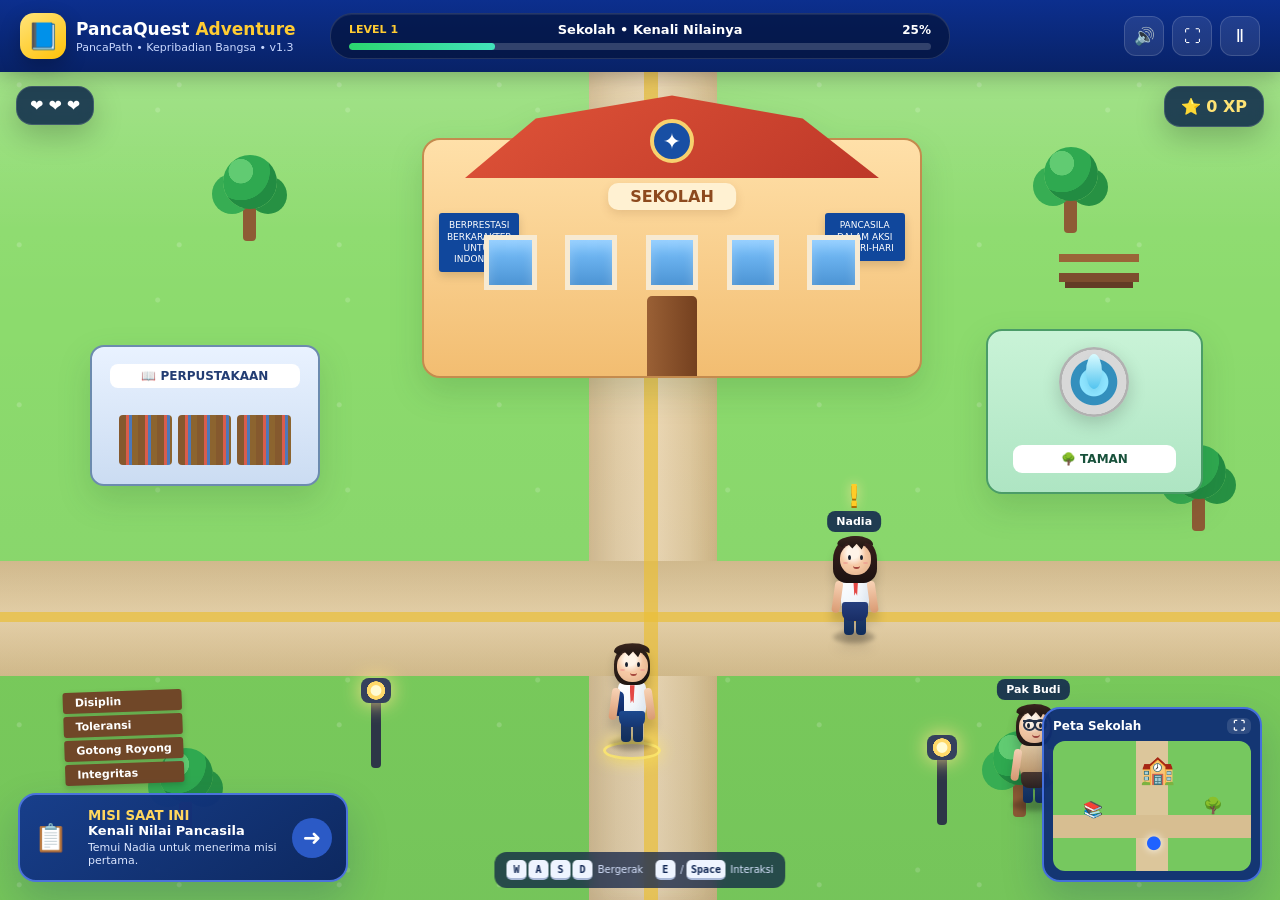
<file: PancaQuest_Adventure_v1_3_Standalone.html>
<!doctype html>
<html lang="id">
<head>
  <meta charset="utf-8" />
  <meta name="viewport" content="width=device-width,initial-scale=1,viewport-fit=cover" />
  <meta name="theme-color" content="#0a2a7a" />
  <title>PancaQuest Adventure — PancaPath</title>
  <style>
:root{
  --blue:#0b2f8d;
  --blue2:#183f9f;
  --gold:#ffcc32;
  --ink:#0d1b3b;
  --white:#ffffff;
  --grass:#7fd25f;
  --grass2:#58b844;
  --road:#dfc899;
  --shadow:0 18px 40px rgba(17,44,98,.22);
}
*{box-sizing:border-box}
html,body{margin:0;height:100%;font-family:Inter,ui-sans-serif,system-ui,-apple-system,Segoe UI,Roboto,Arial,sans-serif;background:#07152f;color:#fff;overflow:hidden}
button{font:inherit}
.app-shell{height:100vh;display:grid;grid-template-rows:72px 1fr;background:linear-gradient(#0c2e82,#06172f)}
.topbar{
  display:grid;grid-template-columns:1fr minmax(360px,620px) 1fr;align-items:center;gap:18px;
  padding:8px 20px;background:linear-gradient(180deg,#0c2f8e,#082267);box-shadow:0 4px 20px rgba(0,0,0,.25);z-index:50
}
.brand{display:flex;align-items:center;gap:10px;min-width:0}
.brand-mark{width:46px;height:46px;border-radius:14px;background:linear-gradient(145deg,#ffe47b,#ffc107);display:grid;place-items:center;font-size:26px;box-shadow:0 8px 20px rgba(0,0,0,.25)}
.brand h1{font-size:17px;margin:0;font-weight:900;white-space:nowrap}
.brand h1 span{color:var(--gold)}
.brand p{margin:2px 0 0;color:#c9d8ff;font-size:11px}
.level-card{background:rgba(4,18,54,.65);border:1px solid rgba(255,255,255,.13);border-radius:22px;padding:8px 18px;box-shadow:inset 0 1px rgba(255,255,255,.08)}
.level-top{display:grid;grid-template-columns:auto 1fr auto;gap:10px;align-items:center}
.level-top span{font-size:11px;font-weight:900;color:var(--gold)}
.level-top strong{font-size:13px;text-align:center}
.level-top b{font-size:12px}
.progress-track{height:7px;background:rgba(255,255,255,.18);border-radius:99px;overflow:hidden;margin-top:6px}
.progress-track>div{height:100%;width:25%;background:linear-gradient(90deg,#2bd66f,#42e3bb);border-radius:inherit;transition:.4s}
.top-actions{display:flex;justify-content:flex-end;gap:8px}
.icon-btn{width:40px;height:40px;border-radius:12px;border:1px solid rgba(255,255,255,.15);background:rgba(255,255,255,.09);color:white;cursor:pointer;font-size:17px}
.icon-btn:hover{background:rgba(255,255,255,.16)}

.game-area{
  position:relative;overflow:hidden;
  background:
    radial-gradient(circle at 12% 8%,rgba(255,255,255,.18) 0 2px,transparent 3px),
    radial-gradient(circle at 83% 20%,rgba(255,255,255,.16) 0 2px,transparent 3px),
    linear-gradient(180deg,#8cdb6d 0 70%,#7ccf5c 70%);
  background-size:160px 160px,190px 190px,auto;
}
.game-area:after{
  content:"";position:absolute;inset:0;pointer-events:none;
  background:linear-gradient(180deg,rgba(255,255,255,.08),transparent 30%,rgba(5,32,62,.06));
}
.sky-glow{position:absolute;inset:0 auto auto 0;width:100%;height:160px;background:linear-gradient(180deg,rgba(255,255,255,.12),transparent);pointer-events:none}
.hud{position:absolute;top:14px;z-index:30;background:rgba(7,31,72,.82);border:1px solid rgba(255,255,255,.14);box-shadow:0 10px 30px rgba(0,0,0,.22);backdrop-filter:blur(8px)}
.hearts{left:16px;border-radius:16px;padding:9px 13px;display:flex;gap:5px}
.xp{right:16px;border-radius:16px;padding:10px 16px;color:#ffe375}

.path-vertical{position:absolute;left:46%;top:0;width:10%;height:100%;background:linear-gradient(90deg,#d9c399,#edd9b6,#d6be8d);box-shadow:inset 12px 0 18px rgba(132,91,37,.07),inset -12px 0 18px rgba(132,91,37,.07)}
.path-horizontal{position:absolute;left:0;top:59%;width:100%;height:14%;background:linear-gradient(#d5bd8f,#ead4aa,#d7be8d)}
.tactile{position:absolute;background:#eabf38;opacity:.7;z-index:3}
.tactile.vertical{left:50.3%;top:0;width:1.1%;height:100%}
.tactile.horizontal{left:0;top:65.2%;width:100%;height:1.2%}

.scene-card{position:absolute;z-index:5;filter:drop-shadow(0 14px 16px rgba(22,65,30,.15))}
.school{left:33%;top:8%;width:39%;height:29%;background:linear-gradient(#ffe0a9,#f2bd71);border:2px solid #c48b4e;border-radius:18px}
.roof{position:absolute;left:-5%;right:-5%;top:-19%;height:35%;background:linear-gradient(145deg,#e5583b,#b93426);clip-path:polygon(12% 100%,25% 28%,50% 0,74% 28%,88% 100%)}
.school-logo{position:absolute;left:50%;top:-9%;transform:translateX(-50%);width:44px;height:44px;border-radius:50%;display:grid;place-items:center;background:#184fa4;color:#fff;border:4px solid #f7d16e;font-size:22px}
.school-title{position:absolute;left:50%;top:18%;transform:translateX(-50%);background:#fff1d2;color:#8d4a1e;font-weight:900;padding:4px 22px;border-radius:10px;box-shadow:0 4px 10px rgba(123,69,24,.15)}
.windows{position:absolute;left:12%;right:12%;top:40%;display:flex;justify-content:space-between}
.windows i{width:14%;height:55px;background:linear-gradient(#7dc4ff,#4c94d4);border:5px solid #f7ead2;box-shadow:inset 0 8px 12px rgba(255,255,255,.22)}
.door{position:absolute;left:45%;bottom:0;width:10%;height:34%;background:linear-gradient(90deg,#9a6035,#74401f);border-radius:5px 5px 0 0}
.banner{position:absolute;top:31%;width:80px;padding:7px;background:#10479c;color:#fff;font-size:9px;line-height:1.25;text-align:center;border-radius:3px;box-shadow:0 4px 10px rgba(0,0,0,.15)}
.banner.left{left:3%}.banner.right{right:3%}

.library{left:7%;top:33%;width:18%;height:17%;background:linear-gradient(#e9f2ff,#cbdcf2);border:2px solid #6c8bae;border-radius:14px}
.library-sign{position:absolute;left:8%;right:8%;top:12%;padding:5px 8px;text-align:center;border-radius:8px;background:#fff;color:#233d73;font-weight:900;font-size:12px}
.shelves{position:absolute;left:12%;right:12%;bottom:14%;display:flex;gap:6px}
.shelves span{flex:1;height:50px;border-radius:4px;background:repeating-linear-gradient(90deg,#85592e 0 7px,#d95d4c 7px 10px,#4c78b9 10px 13px,#8c642f 13px 19px)}

.park{right:6%;top:31%;width:17%;height:20%;background:linear-gradient(#c9f3d7,#aee5c3);border:2px solid #4b9c68;border-radius:16px}
.park-sign{position:absolute;left:12%;right:12%;bottom:12%;padding:7px;text-align:center;background:#fff;color:#18513b;border-radius:9px;font-weight:900;font-size:12px}
.fountain{position:absolute;left:50%;top:10%;transform:translateX(-50%);width:70px;height:70px;border-radius:50%;background:radial-gradient(circle,#8fe5ff 0 28%,#338fbd 30% 46%,#d8d8d8 48% 65%,#b1b1b1 66%);box-shadow:0 6px 18px rgba(0,0,0,.18)}
.water{position:absolute;left:50%;top:10%;width:16px;height:35px;transform:translateX(-50%);border-radius:50%;background:linear-gradient(#d8fbff,#53c4ef);filter:drop-shadow(0 4px 3px rgba(42,144,192,.2))}

.tree{position:absolute;width:62px;height:86px;z-index:4}
.tree:before{content:"";position:absolute;left:25px;bottom:0;width:13px;height:36px;background:#8e5b35;border-radius:4px}
.tree:after{content:"";position:absolute;left:5px;top:0;width:54px;height:54px;border-radius:50%;background:radial-gradient(circle at 33% 30%,#61cb72 0 23%,#2fa950 24% 55%,#228c42 56%);box-shadow:-18px 12px 0 -7px #37ad53,18px 13px 0 -8px #279143}
.t1{left:17%;top:10%}.t2{right:14%;top:9%}.t3{left:12%;bottom:8%}.t4{right:18%;bottom:10%}.t5{right:4%;top:45%}

.lamp{position:absolute;width:10px;height:80px;background:#2d3647;z-index:7;border-radius:4px}
.lamp:after{content:"";position:absolute;left:-10px;top:-10px;width:30px;height:25px;border-radius:8px;background:radial-gradient(circle,#fffbd3 0 25%,#ffd96a 30% 46%,#35405d 48%);box-shadow:0 0 20px #ffe28a}
.l1{left:29%;bottom:16%}.l2{right:26%;bottom:9%}
.bench{position:absolute;right:11%;top:22%;width:80px;height:28px;border-bottom:9px solid #7d4d2e;border-top:8px solid #9a6538;z-index:6;box-shadow:0 12px 0 -6px #633b25}
.value-sign{position:absolute;left:5%;bottom:14%;z-index:8;display:grid;gap:3px;transform:rotate(-2deg)}
.value-sign span{background:#704728;color:#fff;padding:4px 12px;border-radius:3px;font-size:11px;font-weight:800;box-shadow:0 3px 6px rgba(0,0,0,.18)}

.character{position:relative;width:58px;height:105px;filter:drop-shadow(0 10px 5px rgba(0,0,0,.16))}
.char-shadow{position:absolute;left:8px;bottom:-2px;width:42px;height:12px;background:rgba(0,0,0,.22);border-radius:50%;filter:blur(2px)}
.head{position:absolute;left:11px;top:0;width:38px;height:42px;z-index:6}
.face{position:absolute;left:4px;top:8px;width:31px;height:31px;border-radius:46% 46% 48% 48%;background:radial-gradient(circle at 42% 28%,#fff4e8 0 20%,#f6c9a5 45% 100%);box-shadow:inset -3px -3px 5px rgba(157,92,53,.15)}
.hair.back{position:absolute;inset:1px 1px 0;background:linear-gradient(145deg,#3b271f,#16110f);border-radius:55% 55% 40% 40%}
.hair.front{position:absolute;left:1px;right:1px;top:0;height:17px;background:linear-gradient(#3a261e,#17110f);border-radius:60% 58% 35% 24%;clip-path:polygon(0 0,100% 0,100% 58%,78% 40%,68% 82%,54% 48%,42% 75%,27% 42%,14% 70%,0 50%)}
.eye{position:absolute;top:11px;width:3px;height:5px;background:#182030;border-radius:50%;animation:blink 4.6s infinite}
.e1{left:8px}.e2{right:8px}
.mouth{position:absolute;left:13px;top:21px;width:7px;height:4px;border-bottom:2px solid #a5483d;border-radius:0 0 10px 10px}
.mouth.smile{width:8px;height:5px}
.blush{position:absolute;top:18px;width:5px;height:2px;border-radius:50%;background:#ee8d8d;opacity:.55}.b1{left:3px}.b2{right:3px}
@keyframes blink{0%,46%,48%,100%{transform:scaleY(1)}47%{transform:scaleY(.08)}}

.body{position:absolute;left:10px;top:38px;width:40px;height:61px}
.uniform:before{content:"";position:absolute;left:6px;top:0;width:28px;height:38px;border-radius:7px 7px 10px 10px;background:linear-gradient(145deg,#fff,#e8f0f8);box-shadow:inset -5px -3px 8px rgba(36,76,121,.08)}
.uniform:after{content:"";position:absolute;left:7px;top:30px;width:26px;height:16px;background:linear-gradient(#1d4a8f,#163671);border-radius:3px 3px 8px 8px}
.tie{position:absolute;left:18px;top:4px;width:5px;height:18px;background:#e44946;clip-path:polygon(0 0,100% 0,78% 100%,50% 82%,22% 100%) ;z-index:3}
.arm{position:absolute;top:7px;width:8px;height:32px;background:linear-gradient(#f8d3b6,#d99a72);border-radius:7px;z-index:1;transform-origin:50% 4px}
.a1{left:0;transform:rotate(8deg)}.a2{right:0;transform:rotate(-8deg)}
.wave{animation:wave 1.2s ease-in-out infinite alternate}
@keyframes wave{to{transform:rotate(-60deg) translateY(-3px)}}
.leg{position:absolute;bottom:0;width:10px;height:26px;background:linear-gradient(#223f71,#102d5b);border-radius:4px}
.g1{left:9px}.g2{right:9px}
.backpack{position:absolute;left:1px;top:10px;width:11px;height:25px;border-radius:6px;background:linear-gradient(#163d86,#0d2760);z-index:0}

.girl .hair.back{inset:0 -3px -5px;background:linear-gradient(#3b201d,#1c1211);border-radius:58% 58% 35% 35%}
.girl .uniform:after{height:19px;bottom:0;top:28px;background:linear-gradient(#253f7e,#192d65)}
.teacher .uniform:before{background:linear-gradient(#ead0a8,#bd9363)}
.teacher .uniform:after{background:linear-gradient(#4d382d,#2e211c)}
.glasses{position:absolute;left:4px;top:8px;width:24px;height:8px;border-top:2px solid #26334a}
.glasses:before,.glasses:after{content:"";position:absolute;top:-3px;width:9px;height:8px;border:2px solid #26334a;border-radius:50%}
.glasses:before{left:0}.glasses:after{right:0}

.player{position:absolute;left:47%;top:69%;z-index:20;width:60px;height:110px;transition:filter .18s}
.player.moving .character{animation:walkBob .32s ease-in-out infinite alternate}
.player.moving .g1{animation:legWalk .32s ease-in-out infinite alternate}
.player.moving .g2{animation:legWalk .32s ease-in-out infinite alternate-reverse}
@keyframes walkBob{to{transform:translateY(-3px)}}
@keyframes legWalk{to{transform:translateY(-4px) rotate(7deg)}}
.interaction-ring{position:absolute;left:1px;bottom:-7px;width:58px;height:19px;border:3px solid rgba(255,234,109,.85);border-radius:50%;box-shadow:0 0 18px #ffe75c;animation:ringPulse 1.2s ease-in-out infinite alternate}
@keyframes ringPulse{to{transform:scale(1.08);opacity:.6}}

.npc{position:absolute;z-index:18}
.npc-nadia{right:31%;top:56%}.npc-teacher{right:17%;bottom:11%}
.name-tag{position:absolute;left:50%;top:-25px;transform:translateX(-50%);padding:4px 9px;border-radius:8px;background:rgba(18,39,78,.88);font-size:11px;font-weight:900;white-space:nowrap}
.quest-mark{position:absolute;left:50%;top:-58px;transform:translateX(-50%);font-size:30px;font-weight:900;color:#ffcc27;text-shadow:0 2px 0 #ad6e00,0 0 12px #ffe799;animation:bounce 1s ease-in-out infinite alternate}
@keyframes bounce{to{transform:translate(-50%,-8px)}}
.talk-bubble{position:absolute;left:50%;top:-47px;transform:translateX(-50%);background:#fff;color:#27304b;border-radius:18px;padding:7px 12px;font-weight:900}

.dialogue-card{
  position:absolute;right:17%;top:49%;z-index:40;width:min(430px,42vw);display:flex;gap:12px;align-items:flex-start;
  padding:15px 17px;background:rgba(255,255,255,.96);color:#1b2a4b;border-radius:20px;
  border:3px solid #d9e7ff;box-shadow:0 18px 30px rgba(6,34,78,.2)
}
.dialogue-card:after{content:"";position:absolute;left:-18px;bottom:22px;border:10px solid transparent;border-right-color:#fff}
.dialogue-avatar{font-size:38px}
.dialogue-content strong{display:block;color:#4b5ccc;margin-bottom:3px}
.dialogue-content p{margin:0 0 8px;font-size:13px;line-height:1.45}
.dialogue-content button{background:#2457bd;color:#fff;border:0;border-radius:9px;padding:7px 12px;font-weight:800;cursor:pointer}

.mission-card{
  position:absolute;left:18px;bottom:18px;z-index:35;width:330px;display:grid;grid-template-columns:44px 1fr auto;gap:10px;align-items:center;
  padding:13px 14px;background:linear-gradient(145deg,rgba(20,57,141,.96),rgba(9,34,96,.96));border:2px solid #4b73db;border-radius:18px;box-shadow:var(--shadow)
}
.mission-icon{font-size:27px}.mission-card small{display:block;color:#ffd75e;font-weight:900}.mission-card strong{display:block;font-size:13px}.mission-card p{margin:3px 0 0;font-size:11px;color:#dbe6ff}
.mission-card button{width:40px;height:40px;border:0;border-radius:50%;background:#2b5ac6;color:#fff;font-size:22px;cursor:pointer}

.mini-map{position:absolute;right:18px;bottom:18px;z-index:35;width:220px;padding:9px;background:rgba(15,47,116,.95);border:2px solid #446fdb;border-radius:18px;box-shadow:var(--shadow)}
.mini-head{display:flex;justify-content:space-between;align-items:center;font-weight:800;font-size:12px;margin-bottom:7px}.mini-head button{border:0;background:rgba(255,255,255,.12);color:#fff;border-radius:6px;cursor:pointer}
.mini-world{position:relative;height:130px;border-radius:12px;background:linear-gradient(90deg,#76c85f 0 42%,#dcc69b 42% 58%,#76c85f 58%);overflow:hidden}
.mini-world:after{content:"";position:absolute;left:0;right:0;top:57%;height:18%;background:#d7be91}
.mini-school,.mini-library,.mini-park,.mini-player{position:absolute;z-index:2}
.mini-school{left:44%;top:9%;font-size:28px}.mini-library{left:15%;top:45%}.mini-park{right:14%;top:42%}.mini-player{left:49%;top:70%;color:#1f62ff;font-size:18px;text-shadow:0 0 8px #fff}

.desktop-hint{position:absolute;left:50%;bottom:12px;transform:translateX(-50%);z-index:32;display:flex;gap:12px;padding:8px 12px;border-radius:12px;background:rgba(9,28,69,.72);font-size:10px;color:#d7e3ff;backdrop-filter:blur(6px)}
kbd{display:inline-grid;place-items:center;min-width:20px;height:20px;margin-right:2px;padding:0 4px;border-radius:5px;background:#eef4ff;color:#102653;font-weight:900;border-bottom:2px solid #a9b8d7}

.mobile-controls{position:absolute;left:0;right:0;bottom:18px;z-index:60;display:none;justify-content:space-between;align-items:flex-end;padding:0 24px;pointer-events:none}
.joystick{width:116px;height:116px;border-radius:50%;background:rgba(7,28,70,.38);border:2px solid rgba(255,255,255,.5);box-shadow:inset 0 0 20px rgba(255,255,255,.15);pointer-events:auto;touch-action:none}
.joystick-knob{position:absolute;width:54px;height:54px;border-radius:50%;background:linear-gradient(#fff,#cad8ee);box-shadow:0 8px 16px rgba(0,0,0,.25);transform:translate(30px,30px)}
.action-btn{width:88px;height:88px;border-radius:50%;border:4px solid rgba(255,255,255,.6);background:linear-gradient(#3268d2,#183c92);color:white;font-size:29px;box-shadow:0 12px 25px rgba(0,0,0,.25);pointer-events:auto}
.action-btn small{display:block;font-size:9px;font-weight:900}

.modal{position:fixed;inset:0;z-index:100;display:grid;place-items:center}
.modal-backdrop{position:absolute;inset:0;background:rgba(2,8,25,.68);backdrop-filter:blur(5px)}
.modal-card{position:relative;z-index:2;width:min(360px,90vw);padding:24px;border-radius:22px;background:#0e2e75;border:1px solid rgba(255,255,255,.18);box-shadow:0 30px 80px rgba(0,0,0,.35);text-align:center}
.modal-card button{display:block;width:100%;margin:8px 0;padding:12px;border-radius:11px;border:1px solid rgba(255,255,255,.13);background:#2359bd;color:white;font-weight:800;cursor:pointer}
.hidden{display:none!important}

@media (max-width:900px){
  .topbar{grid-template-columns:1fr auto;gap:10px;height:64px;padding:6px 10px}
  .level-card{position:absolute;left:50%;top:68px;transform:translateX(-50%);z-index:80;width:min(80vw,520px)}
  .brand p{display:none}.brand h1{font-size:14px}.top-actions{grid-column:2}
  .school{left:28%;width:49%}.library{left:4%;width:21%}.park{right:3%;width:20%}
  .dialogue-card{right:7%;top:48%;width:54vw}
  .desktop-hint{display:none}.mobile-controls{display:flex}
  .mission-card{width:280px;bottom:145px}.mini-map{display:none}
}
@media (max-width:620px){
  html,body{overflow:auto}.app-shell{min-height:100vh;height:auto;grid-template-rows:62px 720px}
  .game-area{min-height:720px}
  .brand-mark{width:38px;height:38px}.brand h1{font-size:12px}
  .top-actions .icon-btn{width:34px;height:34px}
  .school{left:22%;top:10%;width:60%;height:24%}
  .library{left:3%;top:37%;width:27%}.park{right:2%;top:37%;width:26%}
  .npc-nadia{right:22%;top:54%}.npc-teacher{right:10%;bottom:13%}
  .dialogue-card{left:6%;right:6%;top:auto;bottom:235px;width:auto}
  .mission-card{left:10px;right:10px;bottom:130px;width:auto}
  .hearts{top:62px}.xp{top:62px}
}


/* ===== v1.1 interactive quest locations ===== */
.location-quest{
  position:absolute;left:50%;top:-38px;transform:translateX(-50%);
  z-index:40;font-size:28px;font-weight:1000;color:#ffd43b;
  text-shadow:0 2px 0 #8b5b00,0 0 14px rgba(255,223,69,.95);
  animation:locBounce .85s ease-in-out infinite alternate;
}
@keyframes locBounce{to{transform:translate(-50%,-7px) scale(1.08)}}

.quiz-card{
  position:relative;z-index:2;width:min(620px,92vw);padding:24px;border-radius:24px;
  background:linear-gradient(160deg,#ffffff,#eef5ff);
  color:#152344;border:2px solid #cfe0ff;box-shadow:0 30px 90px rgba(0,0,0,.36)
}
.quiz-head{display:flex;justify-content:space-between;align-items:center}
.quiz-head span{font-size:.75rem;font-weight:900;color:#1d4ed8;background:#dbeafe;padding:7px 10px;border-radius:999px}
.quiz-close{width:36px;height:36px;border-radius:50%;border:0;background:#e8eef8;color:#24324d;font-size:22px;cursor:pointer}
.quiz-card h2{margin:12px 0 8px;font-size:1.35rem}
.quiz-case{line-height:1.55;color:#475467}
.quiz-options{display:grid;gap:9px;margin-top:16px}
.quiz-option{
  width:100%;text-align:left;border:1px solid #d6e0ef;border-radius:13px;background:#fff;
  padding:12px 14px;color:#1f2f50;font-weight:750;cursor:pointer;transition:.18s
}
.quiz-option:hover{transform:translateX(4px);border-color:#7ba7ff;background:#f7fbff}
.quiz-option.correct{border-color:#22c55e;background:#ecfdf3;color:#166534}
.quiz-option.wrong{border-color:#ef4444;background:#fff1f2;color:#991b1b}
.quiz-option:disabled{cursor:default;opacity:.96}
.quiz-feedback{min-height:28px;margin-top:13px;font-weight:850}
.quiz-feedback.good{color:#15803d}.quiz-feedback.bad{color:#b91c1c}

.near-prompt{
  position:absolute;left:50%;bottom:-38px;transform:translateX(-50%);
  z-index:45;background:#123a8f;color:white;border:2px solid #fff;
  border-radius:999px;padding:6px 11px;font-size:10px;font-weight:900;
  box-shadow:0 8px 20px rgba(14,48,120,.24);white-space:nowrap;
  animation:promptPulse .85s ease-in-out infinite alternate;
}
@keyframes promptPulse{to{transform:translateX(-50%) scale(1.08)}}

/* ===== v1.3 level transition ===== */
.level-complete-card{
  position:relative;z-index:2;width:min(520px,92vw);padding:30px 26px;
  border-radius:26px;text-align:center;color:#fff;
  background:linear-gradient(160deg,#143c9a,#0b286f 58%,#101d4f);
  border:2px solid rgba(255,255,255,.18);
  box-shadow:0 32px 100px rgba(0,0,0,.42);
}
.trophy-big{font-size:4.5rem;animation:trophyFloat 1s ease-in-out infinite alternate}
@keyframes trophyFloat{to{transform:translateY(-7px) rotate(3deg)}}
.complete-kicker{display:block;color:#ffe267;font-weight:1000;letter-spacing:.12em;font-size:.72rem;margin:8px 0}
.level-complete-card h2{margin:5px 0 10px;font-size:1.5rem}
.level-complete-card p{color:#dbe8ff;line-height:1.5}
.complete-stats{display:grid;grid-template-columns:1fr 1fr;gap:10px;margin:18px 0}
.complete-stats>div{padding:12px;border-radius:14px;background:rgba(255,255,255,.09);border:1px solid rgba(255,255,255,.12)}
.complete-stats small{display:block;color:#aec8ff}.complete-stats strong{display:block;margin-top:3px}
.next-level-btn{
  width:100%;padding:13px 16px;border:0;border-radius:13px;cursor:pointer;
  background:linear-gradient(135deg,#ffca28,#ff8f00);color:#102050;font-weight:1000;font-size:1rem;
  box-shadow:0 12px 24px rgba(255,153,0,.22)
}
.next-note{display:block;margin-top:9px;color:#c4d5ff}

.level2-portal{
  position:absolute;left:50%;top:-58px;transform:translateX(-50%);
  z-index:50;text-align:center;color:#fff;font-weight:1000;font-size:12px;line-height:1.1;
  padding:8px 12px;border-radius:14px;background:linear-gradient(145deg,#7c3aed,#2563eb);
  border:2px solid #fff;box-shadow:0 0 0 5px rgba(124,58,237,.18),0 10px 25px rgba(28,49,119,.3);
  animation:portalPulse .8s ease-in-out infinite alternate;
}
.level2-portal span{font-size:18px;color:#ffe45d}
@keyframes portalPulse{to{transform:translateX(-50%) translateY(-7px) scale(1.05)}}
</style>
</head>
<body>
  <div class="app-shell">
    <header class="topbar">
      <div class="brand">
        <div class="brand-mark">📘</div>
        <div>
          <h1>PancaQuest <span>Adventure</span></h1>
          <p>PancaPath • Kepribadian Bangsa • v1.3</p>
        </div>
      </div>

      <div class="level-card">
        <div class="level-top">
          <span>LEVEL 1</span>
          <strong>Sekolah • Kenali Nilainya</strong>
          <b id="progressText">25%</b>
        </div>
        <div class="progress-track"><div id="progressBar"></div></div>
      </div>

      <div class="top-actions">
        <button id="soundBtn" class="icon-btn" aria-label="Suara">🔊</button>
        <button id="fullscreenBtn" class="icon-btn" aria-label="Layar penuh">⛶</button>
        <button id="pauseBtn" class="icon-btn" aria-label="Jeda">Ⅱ</button>
      </div>
    </header>

    <main id="gameArea" class="game-area" aria-label="Area permainan PancaQuest Adventure">
      <div class="sky-glow"></div>

      <!-- HUD -->
      <div class="hud hearts" aria-label="Nyawa">
        <span>❤️</span><span>❤️</span><span>❤️</span>
      </div>
      <div class="hud xp">⭐ <strong id="xpText">0 XP</strong></div>

      <!-- SCHOOL -->
      <section class="school scene-card" id="schoolArea">
        <div id="schoolQuestMark" class="location-quest hidden">!</div>
        <div id="schoolPrompt" class="near-prompt hidden">E / AKSI</div>
        <div class="roof"></div>
        <div class="school-logo">✦</div>
        <div class="school-title">SEKOLAH</div>
        <div class="banner left">BERPRESTASI<br>BERKARAKTER<br>UNTUK INDONESIA</div>
        <div class="banner right">PANCASILA<br>DALAM AKSI<br>SEHARI-HARI</div>
        <div class="windows">
          <i></i><i></i><i></i><i></i><i></i>
        </div>
        <div class="door"></div>
      </section>

      <!-- LIBRARY -->
      <section class="library scene-card" id="libraryArea">
        <div id="libraryQuestMark" class="location-quest hidden">!</div>
        <div id="libraryPrompt" class="near-prompt hidden">E / AKSI</div>
        <div class="mini-roof"></div>
        <div class="library-sign">📖 PERPUSTAKAAN</div>
        <div class="shelves">
          <span></span><span></span><span></span>
        </div>
      </section>

      <!-- PARK -->
      <section class="park scene-card" id="parkArea">
        <div id="parkQuestMark" class="location-quest hidden">!</div>
        <div id="level2Portal" class="level2-portal hidden">LEVEL 2<br><span>▶</span></div>
        <div id="parkPrompt" class="near-prompt hidden">E / AKSI</div>
        <div class="fountain"><div class="water"></div></div>
        <div class="park-sign">🌳 TAMAN</div>
      </section>

      <!-- DECORATION -->
      <div class="tree t1"></div><div class="tree t2"></div><div class="tree t3"></div>
      <div class="tree t4"></div><div class="tree t5"></div>
      <div class="lamp l1"></div><div class="lamp l2"></div>
      <div class="bench"></div>
      <div class="value-sign">
        <span>Disiplin</span><span>Toleransi</span><span>Gotong Royong</span><span>Integritas</span>
      </div>

      <!-- PATH -->
      <div class="path-vertical"></div>
      <div class="path-horizontal"></div>
      <div class="tactile vertical"></div>
      <div class="tactile horizontal"></div>

      <!-- NPC NADIA -->
      <div class="npc npc-nadia" data-npc="nadia">
        <div class="name-tag">Nadia</div>
        <div class="character semi3d girl">
          <div class="char-shadow"></div>
          <div class="head">
            <div class="hair back"></div>
            <div class="face">
              <span class="eye e1"></span><span class="eye e2"></span>
              <span class="mouth"></span>
              <span class="blush b1"></span><span class="blush b2"></span>
            </div>
            <div class="hair front"></div>
          </div>
          <div class="body uniform">
            <div class="tie"></div>
            <div class="arm a1"></div><div class="arm a2 wave"></div>
            <div class="leg g1"></div><div class="leg g2"></div>
          </div>
        </div>
        <div class="quest-mark">!</div>
      </div>

      <!-- NPC TEACHER -->
      <div class="npc npc-teacher" data-npc="teacher">
        <div class="name-tag">Pak Budi</div>
        <div class="character semi3d teacher">
          <div class="char-shadow"></div>
          <div class="head">
            <div class="hair back"></div>
            <div class="face">
              <span class="eye e1"></span><span class="eye e2"></span>
              <span class="mouth smile"></span>
              <span class="glasses"></span>
            </div>
            <div class="hair front"></div>
          </div>
          <div class="body uniform">
            <div class="arm a1"></div><div class="arm a2"></div>
            <div class="leg g1"></div><div class="leg g2"></div>
          </div>
        </div>
        <div class="talk-bubble">•••</div>
      </div>

      <!-- PLAYER -->
      <div id="player" class="player" aria-label="Karakter pemain">
        <div class="interaction-ring"></div>
        <div class="character semi3d boy player-char">
          <div class="char-shadow"></div>
          <div class="head">
            <div class="hair back"></div>
            <div class="face">
              <span class="eye e1"></span><span class="eye e2"></span>
              <span class="mouth"></span>
              <span class="blush b1"></span><span class="blush b2"></span>
            </div>
            <div class="hair front"></div>
          </div>
          <div class="body uniform">
            <div class="backpack"></div>
            <div class="tie"></div>
            <div class="arm a1"></div><div class="arm a2"></div>
            <div class="leg g1"></div><div class="leg g2"></div>
          </div>
        </div>
      </div>

      <!-- DIALOGUE -->
      <aside id="dialogue" class="dialogue-card hidden" aria-live="polite">
        <div class="dialogue-avatar">👧</div>
        <div class="dialogue-content">
          <strong id="dialogueName">Nadia</strong>
          <p id="dialogueText">Ayo, kita jelajahi sekolah ini! Ada banyak nilai Pancasila yang bisa kamu temukan.</p>
          <button id="nextDialogue">Lanjut ▶</button>
        </div>
      </aside>

      <!-- CURRENT MISSION -->
      <aside class="mission-card">
        <div class="mission-icon">📋</div>
        <div>
          <small>MISI SAAT INI</small>
          <strong id="missionTitle">Kenali nilai Pancasila di sekolah</strong>
          <p id="missionText">Dekati Nadia lalu tekan tombol aksi untuk memulai misi.</p>
        </div>
        <button id="missionBtn">➜</button>
      </aside>

      <!-- MINI MAP -->
      <aside class="mini-map">
        <div class="mini-head">Peta Sekolah <button id="miniExpand">⛶</button></div>
        <div class="mini-world">
          <span class="mini-school">🏫</span>
          <span class="mini-library">📚</span>
          <span class="mini-park">🌳</span>
          <span id="miniPlayer" class="mini-player">●</span>
        </div>
      </aside>

      <!-- DESKTOP CONTROL HINT -->
      <div class="desktop-hint">
        <span><kbd>W</kbd><kbd>A</kbd><kbd>S</kbd><kbd>D</kbd> Bergerak</span>
        <span><kbd>E</kbd> / <kbd>Space</kbd> Interaksi</span>
      </div>

      <!-- MOBILE CONTROLS -->
      <div id="mobileControls" class="mobile-controls">
        <div id="joystick" class="joystick">
          <div id="joystickKnob" class="joystick-knob"></div>
        </div>
        <button id="actionBtn" class="action-btn">✋<small>AKSI</small></button>
      </div>
    </main>


    <!-- QUIZ / CASE MODAL -->
    <div id="quizModal" class="modal hidden">
      <div class="modal-backdrop"></div>
      <div class="quiz-card">
        <div class="quiz-head">
          <span id="quizBadge">📚 Tantangan</span>
          <button id="closeQuizBtn" class="quiz-close">×</button>
        </div>
        <h2 id="quizTitle">Tantangan Pancasila</h2>
        <p id="quizCase" class="quiz-case"></p>
        <div id="quizOptions" class="quiz-options"></div>
        <div id="quizFeedback" class="quiz-feedback"></div>
      </div>
    </div>


    <!-- LEVEL COMPLETE / TRANSITION -->
    <div id="levelCompleteModal" class="modal hidden">
      <div class="modal-backdrop"></div>
      <div class="level-complete-card">
        <div class="trophy-big">🏆</div>
        <span class="complete-kicker">LEVEL 1 SELESAI</span>
        <h2>Sekolah • Kenali Nilainya</h2>
        <p>Kamu telah menemukan nilai <strong>toleransi, musyawarah, persatuan, dan keadilan</strong>.</p>
        <div class="complete-stats">
          <div><small>XP Level</small><strong>100 XP</strong></div>
          <div><small>Status</small><strong>✅ Selesai</strong></div>
        </div>
        <button id="goLevel2Btn" class="next-level-btn">Lanjut ke Level 2 →</button>
        <small class="next-note">Level 2: Taman Nilai • Kumpulkan Nilai Baik</small>
      </div>
    </div>

    <!-- PAUSE MODAL -->
    <div id="pauseModal" class="modal hidden">
      <div class="modal-backdrop"></div>
      <div class="modal-card">
        <h2>Permainan Dijeda</h2>
        <button id="resumeBtn">▶ Lanjutkan</button>
        <button id="guideBtn">📖 Panduan</button>
        <button id="resetBtn">↻ Mulai Ulang</button>
      </div>
    </div>
  </div>

  <script>
const gameArea = document.getElementById('gameArea');
const player = document.getElementById('player');
const dialogue = document.getElementById('dialogue');
const dialogueName = document.getElementById('dialogueName');
const dialogueText = document.getElementById('dialogueText');
const nextDialogue = document.getElementById('nextDialogue');
const xpText = document.getElementById('xpText');
const progressBar = document.getElementById('progressBar');
const progressText = document.getElementById('progressText');
const missionText = document.getElementById('missionText');
const missionTitle = document.getElementById('missionTitle');
const actionBtn = document.getElementById('actionBtn');
const pauseBtn = document.getElementById('pauseBtn');
const pauseModal = document.getElementById('pauseModal');
const resumeBtn = document.getElementById('resumeBtn');
const fullscreenBtn = document.getElementById('fullscreenBtn');
const resetBtn = document.getElementById('resetBtn');
const miniPlayer = document.getElementById('miniPlayer');

const quizModal = document.getElementById('quizModal');
const quizTitle = document.getElementById('quizTitle');
const quizCase = document.getElementById('quizCase');
const quizOptions = document.getElementById('quizOptions');
const quizFeedback = document.getElementById('quizFeedback');
const quizBadge = document.getElementById('quizBadge');
const closeQuizBtn = document.getElementById('closeQuizBtn');

const libraryArea = document.getElementById('libraryArea');
const parkArea = document.getElementById('parkArea');
const schoolArea = document.getElementById('schoolArea');
const libraryQuestMark = document.getElementById('libraryQuestMark');
const parkQuestMark = document.getElementById('parkQuestMark');
const schoolQuestMark = document.getElementById('schoolQuestMark');
const libraryPrompt = document.getElementById('libraryPrompt');
const parkPrompt = document.getElementById('parkPrompt');
const schoolPrompt = document.getElementById('schoolPrompt');
const level2Portal = document.getElementById('level2Portal');
const levelCompleteModal = document.getElementById('levelCompleteModal');
const goLevel2Btn = document.getElementById('goLevel2Btn');

let state = {
  x: 47,
  y: 69,
  xp: 0,
  progress: 25,
  paused: false,
  stage: 0, // 0 Nadia, 1 Library, 2 Pak Budi, 3 Park, 4 Final School, 5 Complete
  lastDir: 'down'
};

const keys = {};
const speed = 0.16;
let last = performance.now();
let activeQuiz = null;

const STAGES = [
  { title:'Kenali Nilai Pancasila', mission:'Temui Nadia untuk menerima misi pertama.', progress:25, xp:0 },
  { title:'Tantangan Perpustakaan', mission:'Pergi ke Perpustakaan. Berdiri dekat bangunan lalu tekan E / Space / AKSI.', progress:40, xp:20 },
  { title:'Analisis bersama Pak Budi', mission:'Temui Pak Budi dan analisis contoh perilaku Pancasila.', progress:55, xp:35 },
  { title:'Tantangan Taman', mission:'Pergi ke Taman dan pilih tindakan yang mencerminkan musyawarah.', progress:70, xp:50 },
  { title:'Final Mission', mission:'Kembali ke depan Sekolah untuk menyelesaikan Final Mission.', progress:85, xp:70 },
  { title:'Level 1 Selesai!', mission:'Level berikutnya terbuka. Pergi ke portal LEVEL 2 di Taman atau tekan tombol Lanjut ke Level 2.', progress:100, xp:100 }
];

function clamp(v,min,max){ return Math.max(min,Math.min(max,v)); }

function updateHUD(){
  const s = STAGES[state.stage];
  state.xp = s.xp;
  state.progress = s.progress;
  xpText.textContent = state.xp + ' XP';
  progressBar.style.width = state.progress + '%';
  progressText.textContent = state.progress + '%';
  missionTitle.textContent = s.title;
  missionText.textContent = s.mission;
  updateQuestMarkers();
}

function updateQuestMarkers(){
  libraryQuestMark.classList.toggle('hidden', state.stage !== 1);
  parkQuestMark.classList.toggle('hidden', state.stage !== 3);
  schoolQuestMark.classList.toggle('hidden', state.stage !== 4);
  level2Portal.classList.toggle('hidden', state.stage !== 5);
  document.querySelector('.npc-nadia .quest-mark')?.classList.toggle('hidden', state.stage !== 0);
  document.querySelector('.npc-teacher .talk-bubble')?.classList.toggle('hidden', state.stage !== 2);
}

function updatePlayer(){
  player.style.left = state.x + '%';
  player.style.top = state.y + '%';
  miniPlayer.style.left = clamp(state.x,5,90) + '%';
  miniPlayer.style.top = clamp(state.y,8,86) + '%';
}

function move(dx,dy){
  if(state.paused || !quizModal.classList.contains('hidden') || !dialogue.classList.contains('hidden')) return;
  state.x = clamp(state.x + dx, 2, 94);
  state.y = clamp(state.y + dy, 7, 84);
  player.classList.toggle('moving', Math.abs(dx)+Math.abs(dy)>0);
  if(dx<0) state.lastDir='left';
  if(dx>0) state.lastDir='right';
  if(dy<0) state.lastDir='up';
  if(dy>0) state.lastDir='down';
  updatePlayer();
}

function frame(now){
  const dt = Math.min(32, now-last);
  last = now;
  let dx=0,dy=0;
  if(keys['w']||keys['arrowup']) dy -= speed*dt/16;
  if(keys['s']||keys['arrowdown']) dy += speed*dt/16;
  if(keys['a']||keys['arrowleft']) dx -= speed*dt/16;
  if(keys['d']||keys['arrowright']) dx += speed*dt/16;
  if(dx||dy) move(dx,dy); else player.classList.remove('moving');
  updateNearPrompts();
  requestAnimationFrame(frame);
}
requestAnimationFrame(frame);

document.addEventListener('keydown', e=>{
  const k=e.key.toLowerCase();
  keys[k]=true;
  if([' ','e','enter'].includes(k)) {
    e.preventDefault();
    interact();
  }
  if(k==='escape') togglePause();
});
document.addEventListener('keyup', e=> keys[e.key.toLowerCase()]=false);

function distanceTo(el){
  const r1 = player.getBoundingClientRect();
  const r2 = el.getBoundingClientRect();
  const x1=r1.left+r1.width/2, y1=r1.top+r1.height/2;
  const x2=r2.left+r2.width/2, y2=r2.top+r2.height/2;
  return Math.hypot(x1-x2,y1-y2);
}

function near(el, threshold=160){
  return distanceTo(el) < threshold;
}

// Mengukur jarak karakter ke TEPI objek, bukan hanya ke titik tengah.
// Ini membuat bangunan besar seperti Perpustakaan lebih mudah diinteraksikan.
function distanceToRect(el){
  const p = player.getBoundingClientRect();
  const r = el.getBoundingClientRect();
  const px = p.left + p.width/2;
  const py = p.top + p.height/2;
  const cx = Math.max(r.left, Math.min(px, r.right));
  const cy = Math.max(r.top, Math.min(py, r.bottom));
  return Math.hypot(px-cx, py-cy);
}
function nearRect(el, threshold=85){
  return distanceToRect(el) <= threshold;
}

function updateNearPrompts(){
  libraryPrompt.classList.toggle('hidden', !(state.stage===1 && nearRect(libraryArea,110)));
  parkPrompt.classList.toggle('hidden', !(state.stage===3 && nearRect(parkArea,110)));
  schoolPrompt.classList.toggle('hidden', !(state.stage===4 && nearRect(schoolArea,120)));
}

function interact(){
  const nadia=document.querySelector('.npc-nadia');
  const teacher=document.querySelector('.npc-teacher');

  // Stage-specific interactions take priority
  if(state.stage===0 && near(nadia,165)){
    openDialogue(
      'Nadia',
      'Ayo, kita jelajahi sekolah ini! Misi pertamamu adalah menemukan sikap yang menunjukkan toleransi dan penghargaan terhadap perbedaan.'
    );
    return;
  }

  if(state.stage===1 && nearRect(libraryArea,115)){
    openQuiz('library');
    return;
  }

  if(state.stage===2 && near(teacher,165)){
    openQuiz('teacher');
    return;
  }

  if(state.stage===3 && nearRect(parkArea,115)){
    openQuiz('park');
    return;
  }

  if(state.stage===4 && nearRect(schoolArea,130)){
    openQuiz('final');
    return;
  }

  // Setelah Level 1 selesai, portal Level 2 berada di Taman.
  if(state.stage===5 && nearRect(parkArea,130)){
    startLevel2Preview();
    return;
  }

  // Helpful contextual hints
  if(near(nadia,165)){
    if(state.stage===5){
      openDialogue('Nadia','Level 1 sudah selesai. Gunakan tombol “Lanjut ke Level 2” atau pergi menuju portal LEVEL 2 di Taman.');
    }else{
      openDialogue('Nadia','Lanjutkan misi sesuai petunjuk di kiri bawah. Tanda ! menunjukkan lokasi berikutnya.');
    }
    return;
  }
  if(nearRect(libraryArea,115)){
    openDialogue('Perpustakaan', state.stage < 1
      ? 'Temui Nadia terlebih dahulu untuk menerima misi.'
      : 'Tantangan di Perpustakaan sudah selesai. Lanjutkan ke lokasi berikutnya.');
    return;
  }
  if(near(teacher,165)){
    openDialogue('Pak Budi', state.stage < 2
      ? 'Selesaikan Tantangan Perpustakaan terlebih dahulu.'
      : 'Bagus. Ikuti misi berikutnya dan terus gunakan alasan berdasarkan nilai Pancasila.');
    return;
  }
  if(nearRect(parkArea,115)){
    openDialogue('Taman', state.stage < 3
      ? 'Masih ada misi sebelumnya yang perlu kamu selesaikan.'
      : 'Kamu sudah menyelesaikan misi di Taman.');
    return;
  }

  openDialogue('Petunjuk','Ikuti “Misi Saat Ini”. Untuk bangunan, cukup berdiri di dekat tepi bangunan sampai muncul label E / AKSI, lalu tekan tombol interaksi.');
}

function openDialogue(name,text){
  dialogueName.textContent=name;
  dialogueText.textContent=text;
  dialogue.classList.remove('hidden');
}
function closeDialogue(){ dialogue.classList.add('hidden'); }

nextDialogue.addEventListener('click',()=>{
  if(dialogueName.textContent==='Nadia' && state.stage===0){
    state.stage=1;
    updateHUD();
  }
  closeDialogue();
});

const QUIZZES = {
  library: {
    badge:'📚 Perpustakaan • C4',
    title:'Tantangan Toleransi',
    caseText:'Dua siswa memiliki kesukaan budaya yang berbeda. Salah satu siswa mengejek kesukaan temannya dan mengatakan bahwa hanya budayanya yang pantas dihargai. Sikap manakah yang paling mencerminkan kepribadian Pancasila?',
    options:[
      ['Membiarkan karena hanya bercanda.', false],
      ['Menghargai perbedaan dan tidak merendahkan pilihan orang lain.', true],
      ['Meminta seluruh teman memiliki kesukaan yang sama.', false],
      ['Menjauhi siswa yang memiliki kesukaan berbeda.', false]
    ],
    correctText:'✅ Tepat! Menghargai perbedaan menunjukkan sikap kemanusiaan dan toleransi.',
    nextStage:2
  },
  teacher: {
    badge:'👨‍🏫 Pak Budi • Analisis',
    title:'Analisis Perilaku',
    caseText:'Ketua kelompok memberi kesempatan kepada semua anggota untuk menyampaikan pendapat sebelum mengambil keputusan. Mengapa perilaku tersebut sesuai dengan Pancasila?',
    options:[
      ['Karena keputusan menjadi lebih cepat tanpa perlu berdiskusi.', false],
      ['Karena semua pendapat didengar dan keputusan dilakukan melalui musyawarah.', true],
      ['Karena ketua kelompok memiliki hak menentukan keputusan sendiri.', false],
      ['Karena pendapat mayoritas selalu harus diikuti tanpa pertimbangan.', false]
    ],
    correctText:'✅ Benar. Ini mencerminkan nilai musyawarah dan penghargaan terhadap pendapat.',
    nextStage:3
  },
  park: {
    badge:'🌳 Taman • C5',
    title:'Pilih Tindakan',
    caseText:'Dua kelompok kelas berselisih memilih pertunjukan budaya lokal atau budaya populer luar negeri. Apa tindakan yang paling tepat?',
    options:[
      ['Memilih berdasarkan suara terbanyak tanpa mendengar kelompok lain.', false],
      ['Membatalkan kegiatan agar tidak terjadi konflik.', false],
      ['Mendengarkan alasan semua pihak, membandingkan pilihan, lalu bermusyawarah.', true],
      ['Meminta guru menentukan pilihan tanpa melibatkan siswa.', false]
    ],
    correctText:'✅ Tepat! Solusi ini menjaga persatuan sekaligus memberi ruang musyawarah.',
    nextStage:4
  },
  final: {
    badge:'🏫 Final Mission • C6',
    title:'Final Mission — Kepribadian Pancasila',
    caseText:'Kelas ingin membuat pertunjukan yang mencerminkan kepribadian Pancasila. Rencana mana yang paling lengkap dan dapat dilaksanakan?',
    options:[
      ['Ketua memilih pertunjukan sendiri agar cepat selesai.', false],
      ['Kelompok berdiskusi, membagi tugas adil, menentukan waktu latihan, dan mengecek keberhasilan melalui keterlibatan semua anggota.', true],
      ['Semua siswa mengikuti ide kelompok yang paling populer.', false],
      ['Kegiatan ditunda sampai semua siswa memiliki pendapat yang sama.', false]
    ],
    correctText:'🏆 Luar biasa! Kamu berhasil menyelesaikan Level 1 dan menemukan nilai toleransi, musyawarah, persatuan, serta keadilan.',
    nextStage:5
  }
};

function openQuiz(id){
  activeQuiz=id;
  const q=QUIZZES[id];
  quizBadge.textContent=q.badge;
  quizTitle.textContent=q.title;
  quizCase.textContent=q.caseText;
  quizFeedback.textContent='';
  quizFeedback.className='quiz-feedback';
  quizOptions.innerHTML='';
  q.options.forEach(([label,correct],i)=>{
    const btn=document.createElement('button');
    btn.className='quiz-option';
    btn.textContent=String.fromCharCode(65+i)+'. '+label;
    btn.addEventListener('click',()=>answerQuiz(btn,correct,q));
    quizOptions.appendChild(btn);
  });
  quizModal.classList.remove('hidden');
}

function answerQuiz(btn,correct,q){
  const buttons=[...quizOptions.querySelectorAll('.quiz-option')];
  buttons.forEach(b=>b.disabled=true);
  if(correct){
    btn.classList.add('correct');
    quizFeedback.textContent=q.correctText;
    quizFeedback.className='quiz-feedback good';
    setTimeout(()=>{
      quizModal.classList.add('hidden');
      state.stage=q.nextStage;
      updateHUD();
      if(state.stage===5) completeLevel();
    },1250);
  }else{
    btn.classList.add('wrong');
    quizFeedback.textContent='Belum tepat. Baca kembali situasi dan perhatikan nilai Pancasila yang paling relevan.';
    quizFeedback.className='quiz-feedback bad';
    setTimeout(()=>{
      buttons.forEach(b=>{b.disabled=false;b.classList.remove('wrong')});
      quizFeedback.textContent='Coba sekali lagi.';
    },1000);
  }
}

function completeLevel(){
  missionTitle.textContent='Level 1 Selesai!';
  localStorage.setItem('pancaquest_level1', JSON.stringify({
    completed:true,
    xp:100,
    completed_at:new Date().toISOString()
  }));

  // Belum menandai seluruh PancaQuest selesai, karena masih ada Level 2–4.
  localStorage.setItem('pancaquest_adventure_progress', JSON.stringify({
    currentLevel:2,
    level1Completed:true,
    totalXp:100,
    updated_at:new Date().toISOString()
  }));

  updateQuestMarkers();
  levelCompleteModal.classList.remove('hidden');
}


function startLevel2Preview(){
  levelCompleteModal.classList.add('hidden');

  // Transisi visual ke Level 2.
  document.querySelector('.level-top span').textContent='LEVEL 2';
  document.querySelector('.level-top strong').textContent='Taman Nilai • Kumpulkan Nilai Baik';
  progressBar.style.width='0%';
  progressText.textContent='0%';

  missionTitle.textContent='Level 2 • Taman Nilai';
  missionText.textContent='Masuki area Taman. Level berikutnya akan berfokus pada mengumpulkan nilai baik dan menghindari perilaku negatif.';

  // Arahkan karakter mendekati Taman.
  state.x = 76;
  state.y = 52;
  updatePlayer();

  // Tampilkan penanda Taman sebagai pintu Level 2.
  level2Portal.classList.remove('hidden');

  openDialogue(
    '🌳 Level 2 — Taman Nilai',
    'Kamu sudah masuk ke gerbang Level 2. Pada pengembangan berikutnya, di sini kamu akan mengumpulkan Toleransi, Gotong Royong, Musyawarah, dan Keadilan sambil menghindari Egoisme, Diskriminasi, Intoleransi, serta Memaksakan Kehendak.'
  );
}

goLevel2Btn.addEventListener('click', startLevel2Preview);

closeQuizBtn.addEventListener('click',()=>quizModal.classList.add('hidden'));
actionBtn.addEventListener('click',interact);
document.getElementById('missionBtn').addEventListener('click',()=>openDialogue('Misi Saat Ini',missionText.textContent));

function togglePause(){
  state.paused=!state.paused;
  pauseModal.classList.toggle('hidden',!state.paused);
}
pauseBtn.addEventListener('click',togglePause);
resumeBtn.addEventListener('click',()=>{state.paused=false;pauseModal.classList.add('hidden')});
resetBtn.addEventListener('click',()=>{
  localStorage.removeItem('pancaquest_level1');
  location.reload();
});

fullscreenBtn.addEventListener('click',()=>{
  if(!document.fullscreenElement) document.documentElement.requestFullscreen?.();
  else document.exitFullscreen?.();
});

// Joystick
const joystick = document.getElementById('joystick');
const knob = document.getElementById('joystickKnob');
let joyActive=false, joyCenter={x:0,y:0};

function joyStart(clientX,clientY){
  const r=joystick.getBoundingClientRect();
  joyCenter={x:r.left+r.width/2,y:r.top+r.height/2};
  joyActive=true; joyMove(clientX,clientY);
}
function joyMove(clientX,clientY){
  if(!joyActive)return;
  let dx=clientX-joyCenter.x, dy=clientY-joyCenter.y;
  const max=34, len=Math.hypot(dx,dy)||1;
  if(len>max){dx=dx/len*max;dy=dy/len*max}
  knob.style.transform=`translate(${30+dx}px,${30+dy}px)`;
  move(dx/max*.75,dy/max*.75);
}
function joyEnd(){joyActive=false;knob.style.transform='translate(30px,30px)'}
joystick.addEventListener('pointerdown',e=>{joystick.setPointerCapture(e.pointerId);joyStart(e.clientX,e.clientY)});
joystick.addEventListener('pointermove',e=>joyMove(e.clientX,e.clientY));
joystick.addEventListener('pointerup',joyEnd);
joystick.addEventListener('pointercancel',joyEnd);

document.getElementById('guideBtn').addEventListener('click',()=>{
  alert('Laptop: WASD / panah untuk bergerak, E atau Space untuk interaksi.\\nHP: gunakan joystick analog dan tombol AKSI.\\nIkuti tanda ! dan teks Misi Saat Ini.');
});
document.getElementById('soundBtn').addEventListener('click',e=>{
  e.currentTarget.textContent = e.currentTarget.textContent==='🔊' ? '🔇' : '🔊';
});
document.getElementById('miniExpand').addEventListener('click',()=>openDialogue('Peta Sekolah','Urutan Level 1: Nadia → Perpustakaan → Pak Budi → Taman → Sekolah (Final Mission).'));

updatePlayer();
updateHUD();
updateNearPrompts();
</script>
</body>
</html>
</file>
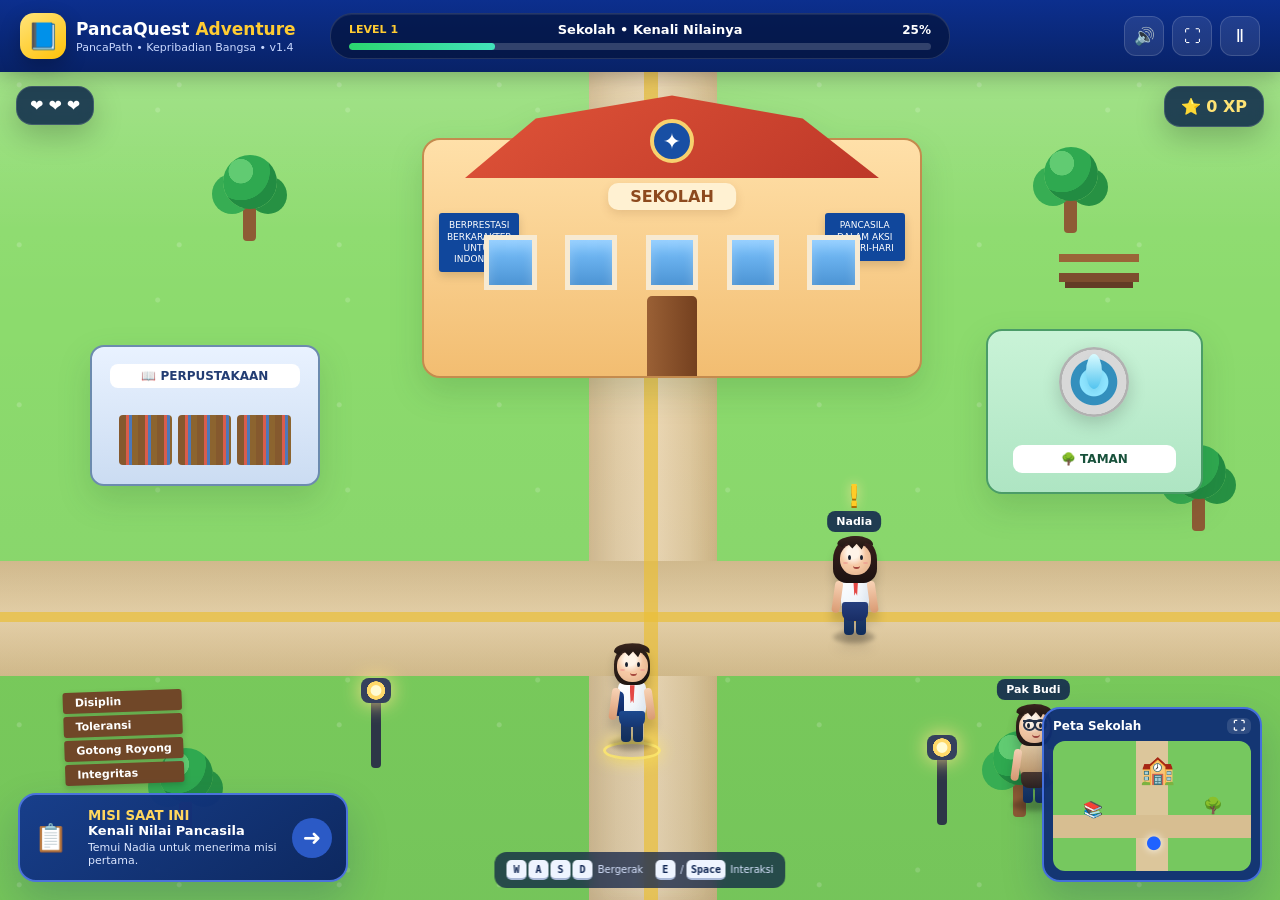
<file: PancaQuest_Adventure_v1_4_Standalone.html>
<!doctype html>
<html lang="id">
<head>
  <meta charset="utf-8" />
  <meta name="viewport" content="width=device-width,initial-scale=1,viewport-fit=cover" />
  <meta name="theme-color" content="#0a2a7a" />
  <title>PancaQuest Adventure — PancaPath</title>
  <style>
:root{
  --blue:#0b2f8d;
  --blue2:#183f9f;
  --gold:#ffcc32;
  --ink:#0d1b3b;
  --white:#ffffff;
  --grass:#7fd25f;
  --grass2:#58b844;
  --road:#dfc899;
  --shadow:0 18px 40px rgba(17,44,98,.22);
}
*{box-sizing:border-box}
html,body{margin:0;height:100%;font-family:Inter,ui-sans-serif,system-ui,-apple-system,Segoe UI,Roboto,Arial,sans-serif;background:#07152f;color:#fff;overflow:hidden}
button{font:inherit}
.app-shell{height:100vh;display:grid;grid-template-rows:72px 1fr;background:linear-gradient(#0c2e82,#06172f)}
.topbar{
  display:grid;grid-template-columns:1fr minmax(360px,620px) 1fr;align-items:center;gap:18px;
  padding:8px 20px;background:linear-gradient(180deg,#0c2f8e,#082267);box-shadow:0 4px 20px rgba(0,0,0,.25);z-index:50
}
.brand{display:flex;align-items:center;gap:10px;min-width:0}
.brand-mark{width:46px;height:46px;border-radius:14px;background:linear-gradient(145deg,#ffe47b,#ffc107);display:grid;place-items:center;font-size:26px;box-shadow:0 8px 20px rgba(0,0,0,.25)}
.brand h1{font-size:17px;margin:0;font-weight:900;white-space:nowrap}
.brand h1 span{color:var(--gold)}
.brand p{margin:2px 0 0;color:#c9d8ff;font-size:11px}
.level-card{background:rgba(4,18,54,.65);border:1px solid rgba(255,255,255,.13);border-radius:22px;padding:8px 18px;box-shadow:inset 0 1px rgba(255,255,255,.08)}
.level-top{display:grid;grid-template-columns:auto 1fr auto;gap:10px;align-items:center}
.level-top span{font-size:11px;font-weight:900;color:var(--gold)}
.level-top strong{font-size:13px;text-align:center}
.level-top b{font-size:12px}
.progress-track{height:7px;background:rgba(255,255,255,.18);border-radius:99px;overflow:hidden;margin-top:6px}
.progress-track>div{height:100%;width:25%;background:linear-gradient(90deg,#2bd66f,#42e3bb);border-radius:inherit;transition:.4s}
.top-actions{display:flex;justify-content:flex-end;gap:8px}
.icon-btn{width:40px;height:40px;border-radius:12px;border:1px solid rgba(255,255,255,.15);background:rgba(255,255,255,.09);color:white;cursor:pointer;font-size:17px}
.icon-btn:hover{background:rgba(255,255,255,.16)}

.game-area{
  position:relative;overflow:hidden;
  background:
    radial-gradient(circle at 12% 8%,rgba(255,255,255,.18) 0 2px,transparent 3px),
    radial-gradient(circle at 83% 20%,rgba(255,255,255,.16) 0 2px,transparent 3px),
    linear-gradient(180deg,#8cdb6d 0 70%,#7ccf5c 70%);
  background-size:160px 160px,190px 190px,auto;
}
.game-area:after{
  content:"";position:absolute;inset:0;pointer-events:none;
  background:linear-gradient(180deg,rgba(255,255,255,.08),transparent 30%,rgba(5,32,62,.06));
}
.sky-glow{position:absolute;inset:0 auto auto 0;width:100%;height:160px;background:linear-gradient(180deg,rgba(255,255,255,.12),transparent);pointer-events:none}
.hud{position:absolute;top:14px;z-index:30;background:rgba(7,31,72,.82);border:1px solid rgba(255,255,255,.14);box-shadow:0 10px 30px rgba(0,0,0,.22);backdrop-filter:blur(8px)}
.hearts{left:16px;border-radius:16px;padding:9px 13px;display:flex;gap:5px}
.xp{right:16px;border-radius:16px;padding:10px 16px;color:#ffe375}

.path-vertical{position:absolute;left:46%;top:0;width:10%;height:100%;background:linear-gradient(90deg,#d9c399,#edd9b6,#d6be8d);box-shadow:inset 12px 0 18px rgba(132,91,37,.07),inset -12px 0 18px rgba(132,91,37,.07)}
.path-horizontal{position:absolute;left:0;top:59%;width:100%;height:14%;background:linear-gradient(#d5bd8f,#ead4aa,#d7be8d)}
.tactile{position:absolute;background:#eabf38;opacity:.7;z-index:3}
.tactile.vertical{left:50.3%;top:0;width:1.1%;height:100%}
.tactile.horizontal{left:0;top:65.2%;width:100%;height:1.2%}

.scene-card{position:absolute;z-index:5;filter:drop-shadow(0 14px 16px rgba(22,65,30,.15))}
.school{left:33%;top:8%;width:39%;height:29%;background:linear-gradient(#ffe0a9,#f2bd71);border:2px solid #c48b4e;border-radius:18px}
.roof{position:absolute;left:-5%;right:-5%;top:-19%;height:35%;background:linear-gradient(145deg,#e5583b,#b93426);clip-path:polygon(12% 100%,25% 28%,50% 0,74% 28%,88% 100%)}
.school-logo{position:absolute;left:50%;top:-9%;transform:translateX(-50%);width:44px;height:44px;border-radius:50%;display:grid;place-items:center;background:#184fa4;color:#fff;border:4px solid #f7d16e;font-size:22px}
.school-title{position:absolute;left:50%;top:18%;transform:translateX(-50%);background:#fff1d2;color:#8d4a1e;font-weight:900;padding:4px 22px;border-radius:10px;box-shadow:0 4px 10px rgba(123,69,24,.15)}
.windows{position:absolute;left:12%;right:12%;top:40%;display:flex;justify-content:space-between}
.windows i{width:14%;height:55px;background:linear-gradient(#7dc4ff,#4c94d4);border:5px solid #f7ead2;box-shadow:inset 0 8px 12px rgba(255,255,255,.22)}
.door{position:absolute;left:45%;bottom:0;width:10%;height:34%;background:linear-gradient(90deg,#9a6035,#74401f);border-radius:5px 5px 0 0}
.banner{position:absolute;top:31%;width:80px;padding:7px;background:#10479c;color:#fff;font-size:9px;line-height:1.25;text-align:center;border-radius:3px;box-shadow:0 4px 10px rgba(0,0,0,.15)}
.banner.left{left:3%}.banner.right{right:3%}

.library{left:7%;top:33%;width:18%;height:17%;background:linear-gradient(#e9f2ff,#cbdcf2);border:2px solid #6c8bae;border-radius:14px}
.library-sign{position:absolute;left:8%;right:8%;top:12%;padding:5px 8px;text-align:center;border-radius:8px;background:#fff;color:#233d73;font-weight:900;font-size:12px}
.shelves{position:absolute;left:12%;right:12%;bottom:14%;display:flex;gap:6px}
.shelves span{flex:1;height:50px;border-radius:4px;background:repeating-linear-gradient(90deg,#85592e 0 7px,#d95d4c 7px 10px,#4c78b9 10px 13px,#8c642f 13px 19px)}

.park{right:6%;top:31%;width:17%;height:20%;background:linear-gradient(#c9f3d7,#aee5c3);border:2px solid #4b9c68;border-radius:16px}
.park-sign{position:absolute;left:12%;right:12%;bottom:12%;padding:7px;text-align:center;background:#fff;color:#18513b;border-radius:9px;font-weight:900;font-size:12px}
.fountain{position:absolute;left:50%;top:10%;transform:translateX(-50%);width:70px;height:70px;border-radius:50%;background:radial-gradient(circle,#8fe5ff 0 28%,#338fbd 30% 46%,#d8d8d8 48% 65%,#b1b1b1 66%);box-shadow:0 6px 18px rgba(0,0,0,.18)}
.water{position:absolute;left:50%;top:10%;width:16px;height:35px;transform:translateX(-50%);border-radius:50%;background:linear-gradient(#d8fbff,#53c4ef);filter:drop-shadow(0 4px 3px rgba(42,144,192,.2))}

.tree{position:absolute;width:62px;height:86px;z-index:4}
.tree:before{content:"";position:absolute;left:25px;bottom:0;width:13px;height:36px;background:#8e5b35;border-radius:4px}
.tree:after{content:"";position:absolute;left:5px;top:0;width:54px;height:54px;border-radius:50%;background:radial-gradient(circle at 33% 30%,#61cb72 0 23%,#2fa950 24% 55%,#228c42 56%);box-shadow:-18px 12px 0 -7px #37ad53,18px 13px 0 -8px #279143}
.t1{left:17%;top:10%}.t2{right:14%;top:9%}.t3{left:12%;bottom:8%}.t4{right:18%;bottom:10%}.t5{right:4%;top:45%}

.lamp{position:absolute;width:10px;height:80px;background:#2d3647;z-index:7;border-radius:4px}
.lamp:after{content:"";position:absolute;left:-10px;top:-10px;width:30px;height:25px;border-radius:8px;background:radial-gradient(circle,#fffbd3 0 25%,#ffd96a 30% 46%,#35405d 48%);box-shadow:0 0 20px #ffe28a}
.l1{left:29%;bottom:16%}.l2{right:26%;bottom:9%}
.bench{position:absolute;right:11%;top:22%;width:80px;height:28px;border-bottom:9px solid #7d4d2e;border-top:8px solid #9a6538;z-index:6;box-shadow:0 12px 0 -6px #633b25}
.value-sign{position:absolute;left:5%;bottom:14%;z-index:8;display:grid;gap:3px;transform:rotate(-2deg)}
.value-sign span{background:#704728;color:#fff;padding:4px 12px;border-radius:3px;font-size:11px;font-weight:800;box-shadow:0 3px 6px rgba(0,0,0,.18)}

.character{position:relative;width:58px;height:105px;filter:drop-shadow(0 10px 5px rgba(0,0,0,.16))}
.char-shadow{position:absolute;left:8px;bottom:-2px;width:42px;height:12px;background:rgba(0,0,0,.22);border-radius:50%;filter:blur(2px)}
.head{position:absolute;left:11px;top:0;width:38px;height:42px;z-index:6}
.face{position:absolute;left:4px;top:8px;width:31px;height:31px;border-radius:46% 46% 48% 48%;background:radial-gradient(circle at 42% 28%,#fff4e8 0 20%,#f6c9a5 45% 100%);box-shadow:inset -3px -3px 5px rgba(157,92,53,.15)}
.hair.back{position:absolute;inset:1px 1px 0;background:linear-gradient(145deg,#3b271f,#16110f);border-radius:55% 55% 40% 40%}
.hair.front{position:absolute;left:1px;right:1px;top:0;height:17px;background:linear-gradient(#3a261e,#17110f);border-radius:60% 58% 35% 24%;clip-path:polygon(0 0,100% 0,100% 58%,78% 40%,68% 82%,54% 48%,42% 75%,27% 42%,14% 70%,0 50%)}
.eye{position:absolute;top:11px;width:3px;height:5px;background:#182030;border-radius:50%;animation:blink 4.6s infinite}
.e1{left:8px}.e2{right:8px}
.mouth{position:absolute;left:13px;top:21px;width:7px;height:4px;border-bottom:2px solid #a5483d;border-radius:0 0 10px 10px}
.mouth.smile{width:8px;height:5px}
.blush{position:absolute;top:18px;width:5px;height:2px;border-radius:50%;background:#ee8d8d;opacity:.55}.b1{left:3px}.b2{right:3px}
@keyframes blink{0%,46%,48%,100%{transform:scaleY(1)}47%{transform:scaleY(.08)}}

.body{position:absolute;left:10px;top:38px;width:40px;height:61px}
.uniform:before{content:"";position:absolute;left:6px;top:0;width:28px;height:38px;border-radius:7px 7px 10px 10px;background:linear-gradient(145deg,#fff,#e8f0f8);box-shadow:inset -5px -3px 8px rgba(36,76,121,.08)}
.uniform:after{content:"";position:absolute;left:7px;top:30px;width:26px;height:16px;background:linear-gradient(#1d4a8f,#163671);border-radius:3px 3px 8px 8px}
.tie{position:absolute;left:18px;top:4px;width:5px;height:18px;background:#e44946;clip-path:polygon(0 0,100% 0,78% 100%,50% 82%,22% 100%) ;z-index:3}
.arm{position:absolute;top:7px;width:8px;height:32px;background:linear-gradient(#f8d3b6,#d99a72);border-radius:7px;z-index:1;transform-origin:50% 4px}
.a1{left:0;transform:rotate(8deg)}.a2{right:0;transform:rotate(-8deg)}
.wave{animation:wave 1.2s ease-in-out infinite alternate}
@keyframes wave{to{transform:rotate(-60deg) translateY(-3px)}}
.leg{position:absolute;bottom:0;width:10px;height:26px;background:linear-gradient(#223f71,#102d5b);border-radius:4px}
.g1{left:9px}.g2{right:9px}
.backpack{position:absolute;left:1px;top:10px;width:11px;height:25px;border-radius:6px;background:linear-gradient(#163d86,#0d2760);z-index:0}

.girl .hair.back{inset:0 -3px -5px;background:linear-gradient(#3b201d,#1c1211);border-radius:58% 58% 35% 35%}
.girl .uniform:after{height:19px;bottom:0;top:28px;background:linear-gradient(#253f7e,#192d65)}
.teacher .uniform:before{background:linear-gradient(#ead0a8,#bd9363)}
.teacher .uniform:after{background:linear-gradient(#4d382d,#2e211c)}
.glasses{position:absolute;left:4px;top:8px;width:24px;height:8px;border-top:2px solid #26334a}
.glasses:before,.glasses:after{content:"";position:absolute;top:-3px;width:9px;height:8px;border:2px solid #26334a;border-radius:50%}
.glasses:before{left:0}.glasses:after{right:0}

.player{position:absolute;left:47%;top:69%;z-index:20;width:60px;height:110px;transition:filter .18s}
.player.moving .character{animation:walkBob .32s ease-in-out infinite alternate}
.player.moving .g1{animation:legWalk .32s ease-in-out infinite alternate}
.player.moving .g2{animation:legWalk .32s ease-in-out infinite alternate-reverse}
@keyframes walkBob{to{transform:translateY(-3px)}}
@keyframes legWalk{to{transform:translateY(-4px) rotate(7deg)}}
.interaction-ring{position:absolute;left:1px;bottom:-7px;width:58px;height:19px;border:3px solid rgba(255,234,109,.85);border-radius:50%;box-shadow:0 0 18px #ffe75c;animation:ringPulse 1.2s ease-in-out infinite alternate}
@keyframes ringPulse{to{transform:scale(1.08);opacity:.6}}

.npc{position:absolute;z-index:18}
.npc-nadia{right:31%;top:56%}.npc-teacher{right:17%;bottom:11%}
.name-tag{position:absolute;left:50%;top:-25px;transform:translateX(-50%);padding:4px 9px;border-radius:8px;background:rgba(18,39,78,.88);font-size:11px;font-weight:900;white-space:nowrap}
.quest-mark{position:absolute;left:50%;top:-58px;transform:translateX(-50%);font-size:30px;font-weight:900;color:#ffcc27;text-shadow:0 2px 0 #ad6e00,0 0 12px #ffe799;animation:bounce 1s ease-in-out infinite alternate}
@keyframes bounce{to{transform:translate(-50%,-8px)}}
.talk-bubble{position:absolute;left:50%;top:-47px;transform:translateX(-50%);background:#fff;color:#27304b;border-radius:18px;padding:7px 12px;font-weight:900}

.dialogue-card{
  position:absolute;right:17%;top:49%;z-index:40;width:min(430px,42vw);display:flex;gap:12px;align-items:flex-start;
  padding:15px 17px;background:rgba(255,255,255,.96);color:#1b2a4b;border-radius:20px;
  border:3px solid #d9e7ff;box-shadow:0 18px 30px rgba(6,34,78,.2)
}
.dialogue-card:after{content:"";position:absolute;left:-18px;bottom:22px;border:10px solid transparent;border-right-color:#fff}
.dialogue-avatar{font-size:38px}
.dialogue-content strong{display:block;color:#4b5ccc;margin-bottom:3px}
.dialogue-content p{margin:0 0 8px;font-size:13px;line-height:1.45}
.dialogue-content button{background:#2457bd;color:#fff;border:0;border-radius:9px;padding:7px 12px;font-weight:800;cursor:pointer}

.mission-card{
  position:absolute;left:18px;bottom:18px;z-index:35;width:330px;display:grid;grid-template-columns:44px 1fr auto;gap:10px;align-items:center;
  padding:13px 14px;background:linear-gradient(145deg,rgba(20,57,141,.96),rgba(9,34,96,.96));border:2px solid #4b73db;border-radius:18px;box-shadow:var(--shadow)
}
.mission-icon{font-size:27px}.mission-card small{display:block;color:#ffd75e;font-weight:900}.mission-card strong{display:block;font-size:13px}.mission-card p{margin:3px 0 0;font-size:11px;color:#dbe6ff}
.mission-card button{width:40px;height:40px;border:0;border-radius:50%;background:#2b5ac6;color:#fff;font-size:22px;cursor:pointer}

.mini-map{position:absolute;right:18px;bottom:18px;z-index:35;width:220px;padding:9px;background:rgba(15,47,116,.95);border:2px solid #446fdb;border-radius:18px;box-shadow:var(--shadow)}
.mini-head{display:flex;justify-content:space-between;align-items:center;font-weight:800;font-size:12px;margin-bottom:7px}.mini-head button{border:0;background:rgba(255,255,255,.12);color:#fff;border-radius:6px;cursor:pointer}
.mini-world{position:relative;height:130px;border-radius:12px;background:linear-gradient(90deg,#76c85f 0 42%,#dcc69b 42% 58%,#76c85f 58%);overflow:hidden}
.mini-world:after{content:"";position:absolute;left:0;right:0;top:57%;height:18%;background:#d7be91}
.mini-school,.mini-library,.mini-park,.mini-player{position:absolute;z-index:2}
.mini-school{left:44%;top:9%;font-size:28px}.mini-library{left:15%;top:45%}.mini-park{right:14%;top:42%}.mini-player{left:49%;top:70%;color:#1f62ff;font-size:18px;text-shadow:0 0 8px #fff}

.desktop-hint{position:absolute;left:50%;bottom:12px;transform:translateX(-50%);z-index:32;display:flex;gap:12px;padding:8px 12px;border-radius:12px;background:rgba(9,28,69,.72);font-size:10px;color:#d7e3ff;backdrop-filter:blur(6px)}
kbd{display:inline-grid;place-items:center;min-width:20px;height:20px;margin-right:2px;padding:0 4px;border-radius:5px;background:#eef4ff;color:#102653;font-weight:900;border-bottom:2px solid #a9b8d7}

.mobile-controls{position:absolute;left:0;right:0;bottom:18px;z-index:60;display:none;justify-content:space-between;align-items:flex-end;padding:0 24px;pointer-events:none}
.joystick{width:116px;height:116px;border-radius:50%;background:rgba(7,28,70,.38);border:2px solid rgba(255,255,255,.5);box-shadow:inset 0 0 20px rgba(255,255,255,.15);pointer-events:auto;touch-action:none}
.joystick-knob{position:absolute;width:54px;height:54px;border-radius:50%;background:linear-gradient(#fff,#cad8ee);box-shadow:0 8px 16px rgba(0,0,0,.25);transform:translate(30px,30px)}
.action-btn{width:88px;height:88px;border-radius:50%;border:4px solid rgba(255,255,255,.6);background:linear-gradient(#3268d2,#183c92);color:white;font-size:29px;box-shadow:0 12px 25px rgba(0,0,0,.25);pointer-events:auto}
.action-btn small{display:block;font-size:9px;font-weight:900}

.modal{position:fixed;inset:0;z-index:100;display:grid;place-items:center}
.modal-backdrop{position:absolute;inset:0;background:rgba(2,8,25,.68);backdrop-filter:blur(5px)}
.modal-card{position:relative;z-index:2;width:min(360px,90vw);padding:24px;border-radius:22px;background:#0e2e75;border:1px solid rgba(255,255,255,.18);box-shadow:0 30px 80px rgba(0,0,0,.35);text-align:center}
.modal-card button{display:block;width:100%;margin:8px 0;padding:12px;border-radius:11px;border:1px solid rgba(255,255,255,.13);background:#2359bd;color:white;font-weight:800;cursor:pointer}
.hidden{display:none!important}

@media (max-width:900px){
  .topbar{grid-template-columns:1fr auto;gap:10px;height:64px;padding:6px 10px}
  .level-card{position:absolute;left:50%;top:68px;transform:translateX(-50%);z-index:80;width:min(80vw,520px)}
  .brand p{display:none}.brand h1{font-size:14px}.top-actions{grid-column:2}
  .school{left:28%;width:49%}.library{left:4%;width:21%}.park{right:3%;width:20%}
  .dialogue-card{right:7%;top:48%;width:54vw}
  .desktop-hint{display:none}.mobile-controls{display:flex}
  .mission-card{width:280px;bottom:145px}.mini-map{display:none}
}
@media (max-width:620px){
  html,body{overflow:auto}.app-shell{min-height:100vh;height:auto;grid-template-rows:62px 720px}
  .game-area{min-height:720px}
  .brand-mark{width:38px;height:38px}.brand h1{font-size:12px}
  .top-actions .icon-btn{width:34px;height:34px}
  .school{left:22%;top:10%;width:60%;height:24%}
  .library{left:3%;top:37%;width:27%}.park{right:2%;top:37%;width:26%}
  .npc-nadia{right:22%;top:54%}.npc-teacher{right:10%;bottom:13%}
  .dialogue-card{left:6%;right:6%;top:auto;bottom:235px;width:auto}
  .mission-card{left:10px;right:10px;bottom:130px;width:auto}
  .hearts{top:62px}.xp{top:62px}
}


/* ===== v1.1 interactive quest locations ===== */
.location-quest{
  position:absolute;left:50%;top:-38px;transform:translateX(-50%);
  z-index:40;font-size:28px;font-weight:1000;color:#ffd43b;
  text-shadow:0 2px 0 #8b5b00,0 0 14px rgba(255,223,69,.95);
  animation:locBounce .85s ease-in-out infinite alternate;
}
@keyframes locBounce{to{transform:translate(-50%,-7px) scale(1.08)}}

.quiz-card{
  position:relative;z-index:2;width:min(620px,92vw);padding:24px;border-radius:24px;
  background:linear-gradient(160deg,#ffffff,#eef5ff);
  color:#152344;border:2px solid #cfe0ff;box-shadow:0 30px 90px rgba(0,0,0,.36)
}
.quiz-head{display:flex;justify-content:space-between;align-items:center}
.quiz-head span{font-size:.75rem;font-weight:900;color:#1d4ed8;background:#dbeafe;padding:7px 10px;border-radius:999px}
.quiz-close{width:36px;height:36px;border-radius:50%;border:0;background:#e8eef8;color:#24324d;font-size:22px;cursor:pointer}
.quiz-card h2{margin:12px 0 8px;font-size:1.35rem}
.quiz-case{line-height:1.55;color:#475467}
.quiz-options{display:grid;gap:9px;margin-top:16px}
.quiz-option{
  width:100%;text-align:left;border:1px solid #d6e0ef;border-radius:13px;background:#fff;
  padding:12px 14px;color:#1f2f50;font-weight:750;cursor:pointer;transition:.18s
}
.quiz-option:hover{transform:translateX(4px);border-color:#7ba7ff;background:#f7fbff}
.quiz-option.correct{border-color:#22c55e;background:#ecfdf3;color:#166534}
.quiz-option.wrong{border-color:#ef4444;background:#fff1f2;color:#991b1b}
.quiz-option:disabled{cursor:default;opacity:.96}
.quiz-feedback{min-height:28px;margin-top:13px;font-weight:850}
.quiz-feedback.good{color:#15803d}.quiz-feedback.bad{color:#b91c1c}

.near-prompt{
  position:absolute;left:50%;bottom:-38px;transform:translateX(-50%);
  z-index:45;background:#123a8f;color:white;border:2px solid #fff;
  border-radius:999px;padding:6px 11px;font-size:10px;font-weight:900;
  box-shadow:0 8px 20px rgba(14,48,120,.24);white-space:nowrap;
  animation:promptPulse .85s ease-in-out infinite alternate;
}
@keyframes promptPulse{to{transform:translateX(-50%) scale(1.08)}}

/* ===== v1.3 level transition ===== */
.level-complete-card{
  position:relative;z-index:2;width:min(520px,92vw);padding:30px 26px;
  border-radius:26px;text-align:center;color:#fff;
  background:linear-gradient(160deg,#143c9a,#0b286f 58%,#101d4f);
  border:2px solid rgba(255,255,255,.18);
  box-shadow:0 32px 100px rgba(0,0,0,.42);
}
.trophy-big{font-size:4.5rem;animation:trophyFloat 1s ease-in-out infinite alternate}
@keyframes trophyFloat{to{transform:translateY(-7px) rotate(3deg)}}
.complete-kicker{display:block;color:#ffe267;font-weight:1000;letter-spacing:.12em;font-size:.72rem;margin:8px 0}
.level-complete-card h2{margin:5px 0 10px;font-size:1.5rem}
.level-complete-card p{color:#dbe8ff;line-height:1.5}
.complete-stats{display:grid;grid-template-columns:1fr 1fr;gap:10px;margin:18px 0}
.complete-stats>div{padding:12px;border-radius:14px;background:rgba(255,255,255,.09);border:1px solid rgba(255,255,255,.12)}
.complete-stats small{display:block;color:#aec8ff}.complete-stats strong{display:block;margin-top:3px}
.next-level-btn{
  width:100%;padding:13px 16px;border:0;border-radius:13px;cursor:pointer;
  background:linear-gradient(135deg,#ffca28,#ff8f00);color:#102050;font-weight:1000;font-size:1rem;
  box-shadow:0 12px 24px rgba(255,153,0,.22)
}
.next-note{display:block;margin-top:9px;color:#c4d5ff}

.level2-portal{
  position:absolute;left:50%;top:-58px;transform:translateX(-50%);
  z-index:50;text-align:center;color:#fff;font-weight:1000;font-size:12px;line-height:1.1;
  padding:8px 12px;border-radius:14px;background:linear-gradient(145deg,#7c3aed,#2563eb);
  border:2px solid #fff;box-shadow:0 0 0 5px rgba(124,58,237,.18),0 10px 25px rgba(28,49,119,.3);
  animation:portalPulse .8s ease-in-out infinite alternate;
}
.level2-portal span{font-size:18px;color:#ffe45d}
@keyframes portalPulse{to{transform:translateX(-50%) translateY(-7px) scale(1.05)}}


/* ==========================================================
   v1.4 — REAL LEVEL 2: TAMAN NILAI
   ========================================================== */
.level2-scene{
  position:absolute;inset:0;z-index:12;overflow:hidden;
  background:
    radial-gradient(circle at 20% 15%,rgba(255,255,255,.22) 0 2px,transparent 3px),
    radial-gradient(circle at 82% 18%,rgba(255,255,255,.16) 0 2px,transparent 3px),
    linear-gradient(180deg,#91e17b 0%,#69cb61 100%);
  background-size:140px 140px,180px 180px,auto;
}
.level2-scene:before{
  content:"";position:absolute;left:0;right:0;top:44%;height:18%;
  background:linear-gradient(#e3cda3,#f0dbb5,#d8bd8b);
  box-shadow:inset 0 3px rgba(255,255,255,.3),inset 0 -3px rgba(148,101,46,.12);
}
.level2-scene:after{
  content:"";position:absolute;top:0;bottom:0;left:45%;width:10%;
  background:linear-gradient(90deg,#d5bd92,#f0dbb2,#d4bb8c);
}
.l2-bg-grid{
  position:absolute;inset:0;opacity:.12;
  background-image:linear-gradient(rgba(255,255,255,.5) 1px,transparent 1px),
                   linear-gradient(90deg,rgba(255,255,255,.5) 1px,transparent 1px);
  background-size:50px 50px;
}
.l2-title-board{
  position:absolute;left:50%;top:18px;transform:translateX(-50%);z-index:14;
  min-width:350px;text-align:center;padding:10px 18px;border-radius:18px;
  background:rgba(15,68,62,.85);border:1px solid rgba(255,255,255,.2);
  box-shadow:0 12px 28px rgba(14,64,48,.24);backdrop-filter:blur(7px)
}
.l2-title-board small{display:block;color:#d8ff89;font-weight:900;letter-spacing:.1em}
.l2-title-board strong{display:block;font-size:18px}
.l2-title-board span{font-size:11px;color:#d7fff0}

.l2-tree{position:absolute;width:74px;height:105px;z-index:13}
.l2-tree:before{content:"";position:absolute;left:31px;bottom:0;width:14px;height:42px;background:#8a5632;border-radius:5px}
.l2-tree:after{content:"";position:absolute;left:5px;top:0;width:64px;height:64px;border-radius:50%;background:radial-gradient(circle at 35% 28%,#75d87a 0 22%,#35ad54 25% 55%,#1d8e43 58%);box-shadow:-20px 15px 0 -10px #45bb5c,19px 15px 0 -10px #2c9d4c}
.lt1{left:6%;top:8%}.lt2{right:7%;top:8%}.lt3{left:5%;bottom:8%}.lt4{right:5%;bottom:7%}

.l2-flowerbed{position:absolute;width:130px;height:34px;border-radius:50%;background:
 radial-gradient(circle at 10% 50%,#ff7aa2 0 7px,transparent 8px),
 radial-gradient(circle at 30% 55%,#ffd45e 0 7px,transparent 8px),
 radial-gradient(circle at 50% 45%,#c084fc 0 7px,transparent 8px),
 radial-gradient(circle at 70% 58%,#ff7aa2 0 7px,transparent 8px),
 radial-gradient(circle at 90% 48%,#ffd45e 0 7px,transparent 8px),
 #3ba554;z-index:13}
.fb1{left:8%;top:38%}.fb2{right:8%;bottom:26%}

.l2-pond{position:absolute;left:50%;top:50%;transform:translate(-50%,-50%);width:170px;height:110px;border-radius:50%;background:radial-gradient(ellipse,#9be8ff 0 35%,#43bde7 38% 58%,#2a8ebd 60%);border:10px solid #a8a8a8;box-shadow:0 10px 25px rgba(26,101,134,.25);z-index:13}
.l2-bridge{position:absolute;left:42%;top:47%;width:16%;height:9%;background:repeating-linear-gradient(90deg,#8b562e 0 10px,#b77945 10px 19px);border:4px solid #6a4027;border-radius:16px;z-index:14;box-shadow:0 8px 12px rgba(0,0,0,.18)}

.value-orb,.hazard-orb{
  position:absolute;z-index:16;transform:translate(-50%,-50%);
  width:110px;min-height:86px;border-radius:22px;display:grid;place-items:center;
  text-align:center;padding:8px;border:3px solid rgba(255,255,255,.82);
  box-shadow:0 12px 24px rgba(0,0,0,.18);transition:.22s;user-select:none;
}
.value-orb{background:linear-gradient(145deg,#e8fff0,#9bf0b6);color:#155b36;cursor:pointer}
.value-orb span,.hazard-orb span{font-size:30px;display:block}
.value-orb b,.hazard-orb b{font-size:11px}
.value-orb:after{
  content:"";position:absolute;inset:-8px;border-radius:28px;border:2px solid rgba(73,234,132,.42);
  animation:goodPulse .9s ease-in-out infinite alternate
}
@keyframes goodPulse{to{transform:scale(1.08);opacity:.35}}
.value-orb.collected{opacity:0;transform:translate(-50%,-50%) scale(.3);pointer-events:none}

.hazard-orb{background:linear-gradient(145deg,#ffe7e7,#ff9d9d);color:#812020}
.hazard-orb.hit{animation:hazardHit .35s}
@keyframes hazardHit{25%{transform:translate(-57%,-50%)}50%{transform:translate(-43%,-50%)}75%{transform:translate(-54%,-50%)}}
.l2-counter{
  position:absolute;right:18px;top:18px;z-index:18;padding:9px 14px;border-radius:15px;
  background:rgba(10,65,61,.88);border:1px solid rgba(255,255,255,.17);
  box-shadow:0 9px 22px rgba(0,0,0,.18);text-align:center
}
.l2-counter span{display:block;font-size:9px;color:#caffdc}.l2-counter strong{font-size:16px}
.l2-message{
  position:absolute;left:50%;bottom:18px;transform:translateX(-50%);z-index:18;
  background:rgba(10,42,91,.9);border:1px solid rgba(255,255,255,.15);
  border-radius:14px;padding:9px 16px;font-size:11px;color:#e7efff;
  box-shadow:0 10px 25px rgba(0,0,0,.18)
}

/* hide Level 1 scenery when real Level 2 is active */
.game-area.level2-active .school,
.game-area.level2-active .library,
.game-area.level2-active .park,
.game-area.level2-active .tree,
.game-area.level2-active .lamp,
.game-area.level2-active .bench,
.game-area.level2-active .value-sign,
.game-area.level2-active .path-vertical,
.game-area.level2-active .path-horizontal,
.game-area.level2-active .tactile,
.game-area.level2-active .npc,
.game-area.level2-active .mini-map{
  display:none!important;
}
.game-area.level2-active .player{z-index:30}
.game-area.level2-active .mission-card{z-index:40}
.game-area.level2-active .hud{z-index:45}

@media(max-width:700px){
  .l2-title-board{min-width:260px;top:70px}
  .value-orb,.hazard-orb{width:88px;min-height:72px}
  .l2-pond{width:135px;height:88px}
}
</style>
</head>
<body>
  <div class="app-shell">
    <header class="topbar">
      <div class="brand">
        <div class="brand-mark">📘</div>
        <div>
          <h1>PancaQuest <span>Adventure</span></h1>
          <p>PancaPath • Kepribadian Bangsa • v1.4</p>
        </div>
      </div>

      <div class="level-card">
        <div class="level-top">
          <span>LEVEL 1</span>
          <strong>Sekolah • Kenali Nilainya</strong>
          <b id="progressText">25%</b>
        </div>
        <div class="progress-track"><div id="progressBar"></div></div>
      </div>

      <div class="top-actions">
        <button id="soundBtn" class="icon-btn" aria-label="Suara">🔊</button>
        <button id="fullscreenBtn" class="icon-btn" aria-label="Layar penuh">⛶</button>
        <button id="pauseBtn" class="icon-btn" aria-label="Jeda">Ⅱ</button>
      </div>
    </header>

    <main id="gameArea" class="game-area" aria-label="Area permainan PancaQuest Adventure">
      <div class="sky-glow"></div>

      <!-- HUD -->
      <div class="hud hearts" aria-label="Nyawa">
        <span>❤️</span><span>❤️</span><span>❤️</span>
      </div>
      <div class="hud xp">⭐ <strong id="xpText">0 XP</strong></div>

      <!-- SCHOOL -->
      <section class="school scene-card" id="schoolArea">
        <div id="schoolQuestMark" class="location-quest hidden">!</div>
        <div id="schoolPrompt" class="near-prompt hidden">E / AKSI</div>
        <div class="roof"></div>
        <div class="school-logo">✦</div>
        <div class="school-title">SEKOLAH</div>
        <div class="banner left">BERPRESTASI<br>BERKARAKTER<br>UNTUK INDONESIA</div>
        <div class="banner right">PANCASILA<br>DALAM AKSI<br>SEHARI-HARI</div>
        <div class="windows">
          <i></i><i></i><i></i><i></i><i></i>
        </div>
        <div class="door"></div>
      </section>

      <!-- LIBRARY -->
      <section class="library scene-card" id="libraryArea">
        <div id="libraryQuestMark" class="location-quest hidden">!</div>
        <div id="libraryPrompt" class="near-prompt hidden">E / AKSI</div>
        <div class="mini-roof"></div>
        <div class="library-sign">📖 PERPUSTAKAAN</div>
        <div class="shelves">
          <span></span><span></span><span></span>
        </div>
      </section>

      <!-- PARK -->
      <section class="park scene-card" id="parkArea">
        <div id="parkQuestMark" class="location-quest hidden">!</div>
        <div id="level2Portal" class="level2-portal hidden">LEVEL 2<br><span>▶</span></div>
        <div id="parkPrompt" class="near-prompt hidden">E / AKSI</div>
        <div class="fountain"><div class="water"></div></div>
        <div class="park-sign">🌳 TAMAN</div>
      </section>

      <!-- DECORATION -->
      <div class="tree t1"></div><div class="tree t2"></div><div class="tree t3"></div>
      <div class="tree t4"></div><div class="tree t5"></div>
      <div class="lamp l1"></div><div class="lamp l2"></div>
      <div class="bench"></div>
      <div class="value-sign">
        <span>Disiplin</span><span>Toleransi</span><span>Gotong Royong</span><span>Integritas</span>
      </div>

      <!-- PATH -->
      <div class="path-vertical"></div>
      <div class="path-horizontal"></div>
      <div class="tactile vertical"></div>
      <div class="tactile horizontal"></div>

      <!-- NPC NADIA -->
      <div class="npc npc-nadia" data-npc="nadia">
        <div class="name-tag">Nadia</div>
        <div class="character semi3d girl">
          <div class="char-shadow"></div>
          <div class="head">
            <div class="hair back"></div>
            <div class="face">
              <span class="eye e1"></span><span class="eye e2"></span>
              <span class="mouth"></span>
              <span class="blush b1"></span><span class="blush b2"></span>
            </div>
            <div class="hair front"></div>
          </div>
          <div class="body uniform">
            <div class="tie"></div>
            <div class="arm a1"></div><div class="arm a2 wave"></div>
            <div class="leg g1"></div><div class="leg g2"></div>
          </div>
        </div>
        <div class="quest-mark">!</div>
      </div>

      <!-- NPC TEACHER -->
      <div class="npc npc-teacher" data-npc="teacher">
        <div class="name-tag">Pak Budi</div>
        <div class="character semi3d teacher">
          <div class="char-shadow"></div>
          <div class="head">
            <div class="hair back"></div>
            <div class="face">
              <span class="eye e1"></span><span class="eye e2"></span>
              <span class="mouth smile"></span>
              <span class="glasses"></span>
            </div>
            <div class="hair front"></div>
          </div>
          <div class="body uniform">
            <div class="arm a1"></div><div class="arm a2"></div>
            <div class="leg g1"></div><div class="leg g2"></div>
          </div>
        </div>
        <div class="talk-bubble">•••</div>
      </div>

      <!-- PLAYER -->
      <div id="player" class="player" aria-label="Karakter pemain">
        <div class="interaction-ring"></div>
        <div class="character semi3d boy player-char">
          <div class="char-shadow"></div>
          <div class="head">
            <div class="hair back"></div>
            <div class="face">
              <span class="eye e1"></span><span class="eye e2"></span>
              <span class="mouth"></span>
              <span class="blush b1"></span><span class="blush b2"></span>
            </div>
            <div class="hair front"></div>
          </div>
          <div class="body uniform">
            <div class="backpack"></div>
            <div class="tie"></div>
            <div class="arm a1"></div><div class="arm a2"></div>
            <div class="leg g1"></div><div class="leg g2"></div>
          </div>
        </div>
      </div>


      <!-- LEVEL 2 REAL SCENE -->
      <section id="level2Scene" class="level2-scene hidden" aria-label="Level 2 Taman Nilai">
        <div class="l2-bg-grid"></div>
        <div class="l2-title-board">
          <small>LEVEL 2</small>
          <strong>Taman Nilai</strong>
          <span>Kumpulkan nilai baik, hindari perilaku negatif</span>
        </div>

        <div class="l2-tree lt1"></div>
        <div class="l2-tree lt2"></div>
        <div class="l2-tree lt3"></div>
        <div class="l2-tree lt4"></div>
        <div class="l2-flowerbed fb1"></div>
        <div class="l2-flowerbed fb2"></div>
        <div class="l2-pond"></div>
        <div class="l2-bridge"></div>

        <!-- GOOD VALUES -->
        <button class="value-orb good-value" data-value="Toleransi" data-id="good1" style="left:14%;top:28%">
          <span>🤝</span><b>Toleransi</b>
        </button>
        <button class="value-orb good-value" data-value="Gotong Royong" data-id="good2" style="left:70%;top:25%">
          <span>🫶</span><b>Gotong Royong</b>
        </button>
        <button class="value-orb good-value" data-value="Musyawarah" data-id="good3" style="left:20%;top:68%">
          <span>🗣️</span><b>Musyawarah</b>
        </button>
        <button class="value-orb good-value" data-value="Keadilan" data-id="good4" style="left:74%;top:69%">
          <span>⚖️</span><b>Keadilan</b>
        </button>

        <!-- NEGATIVE BEHAVIORS -->
        <div class="hazard-orb" data-hazard="Egoisme" data-id="bad1" style="left:45%;top:24%">
          <span>😠</span><b>Egoisme</b>
        </div>
        <div class="hazard-orb" data-hazard="Diskriminasi" data-id="bad2" style="left:53%;top:57%">
          <span>🚫</span><b>Diskriminasi</b>
        </div>
        <div class="hazard-orb" data-hazard="Intoleransi" data-id="bad3" style="left:35%;top:77%">
          <span>💢</span><b>Intoleransi</b>
        </div>
        <div class="hazard-orb" data-hazard="Memaksakan Kehendak" data-id="bad4" style="left:62%;top:78%">
          <span>✋</span><b>Memaksa</b>
        </div>

        <div class="l2-counter">
          <span>Nilai ditemukan</span>
          <strong><span id="l2Collected">0</span>/4</strong>
        </div>

        <div id="l2Message" class="l2-message">
          🌳 Bergeraklah di taman dan sentuh 4 nilai positif.
        </div>
      </section>

      <!-- DIALOGUE -->
      <aside id="dialogue" class="dialogue-card hidden" aria-live="polite">
        <div class="dialogue-avatar">👧</div>
        <div class="dialogue-content">
          <strong id="dialogueName">Nadia</strong>
          <p id="dialogueText">Ayo, kita jelajahi sekolah ini! Ada banyak nilai Pancasila yang bisa kamu temukan.</p>
          <button id="nextDialogue">Lanjut ▶</button>
        </div>
      </aside>

      <!-- CURRENT MISSION -->
      <aside class="mission-card">
        <div class="mission-icon">📋</div>
        <div>
          <small>MISI SAAT INI</small>
          <strong id="missionTitle">Kenali nilai Pancasila di sekolah</strong>
          <p id="missionText">Dekati Nadia lalu tekan tombol aksi untuk memulai misi.</p>
        </div>
        <button id="missionBtn">➜</button>
      </aside>

      <!-- MINI MAP -->
      <aside class="mini-map">
        <div class="mini-head">Peta Sekolah <button id="miniExpand">⛶</button></div>
        <div class="mini-world">
          <span class="mini-school">🏫</span>
          <span class="mini-library">📚</span>
          <span class="mini-park">🌳</span>
          <span id="miniPlayer" class="mini-player">●</span>
        </div>
      </aside>

      <!-- DESKTOP CONTROL HINT -->
      <div class="desktop-hint">
        <span><kbd>W</kbd><kbd>A</kbd><kbd>S</kbd><kbd>D</kbd> Bergerak</span>
        <span><kbd>E</kbd> / <kbd>Space</kbd> Interaksi</span>
      </div>

      <!-- MOBILE CONTROLS -->
      <div id="mobileControls" class="mobile-controls">
        <div id="joystick" class="joystick">
          <div id="joystickKnob" class="joystick-knob"></div>
        </div>
        <button id="actionBtn" class="action-btn">✋<small>AKSI</small></button>
      </div>
    </main>


    <!-- QUIZ / CASE MODAL -->
    <div id="quizModal" class="modal hidden">
      <div class="modal-backdrop"></div>
      <div class="quiz-card">
        <div class="quiz-head">
          <span id="quizBadge">📚 Tantangan</span>
          <button id="closeQuizBtn" class="quiz-close">×</button>
        </div>
        <h2 id="quizTitle">Tantangan Pancasila</h2>
        <p id="quizCase" class="quiz-case"></p>
        <div id="quizOptions" class="quiz-options"></div>
        <div id="quizFeedback" class="quiz-feedback"></div>
      </div>
    </div>


    <!-- LEVEL COMPLETE / TRANSITION -->
    <div id="levelCompleteModal" class="modal hidden">
      <div class="modal-backdrop"></div>
      <div class="level-complete-card">
        <div class="trophy-big">🏆</div>
        <span class="complete-kicker">LEVEL 1 SELESAI</span>
        <h2>Sekolah • Kenali Nilainya</h2>
        <p>Kamu telah menemukan nilai <strong>toleransi, musyawarah, persatuan, dan keadilan</strong>.</p>
        <div class="complete-stats">
          <div><small>XP Level</small><strong>100 XP</strong></div>
          <div><small>Status</small><strong>✅ Selesai</strong></div>
        </div>
        <button id="goLevel2Btn" class="next-level-btn">Lanjut ke Level 2 →</button>
        <small class="next-note">Level 2: Taman Nilai • Kumpulkan Nilai Baik</small>
      </div>
    </div>


    <!-- LEVEL 2 COMPLETE -->
    <div id="level2CompleteModal" class="modal hidden">
      <div class="modal-backdrop"></div>
      <div class="level-complete-card l2-complete">
        <div class="trophy-big">🌟</div>
        <span class="complete-kicker">LEVEL 2 SELESAI</span>
        <h2>Taman Nilai • Kumpulkan Nilai Baik</h2>
        <p>Kamu berhasil mengumpulkan <strong>Toleransi, Gotong Royong, Musyawarah, dan Keadilan</strong>.</p>
        <div class="complete-stats">
          <div><small>Nilai Positif</small><strong>4 / 4</strong></div>
          <div><small>Total XP</small><strong id="l2TotalXp">125 XP</strong></div>
        </div>
        <button id="goLevel3Btn" class="next-level-btn">Lanjut ke Level 3 →</button>
        <small class="next-note">Level 3: Ruang Musyawarah • Pilih Solusinya</small>
      </div>
    </div>

    <!-- PAUSE MODAL -->
    <div id="pauseModal" class="modal hidden">
      <div class="modal-backdrop"></div>
      <div class="modal-card">
        <h2>Permainan Dijeda</h2>
        <button id="resumeBtn">▶ Lanjutkan</button>
        <button id="guideBtn">📖 Panduan</button>
        <button id="resetBtn">↻ Mulai Ulang</button>
      </div>
    </div>
  </div>

  <script>
const gameArea = document.getElementById('gameArea');
const player = document.getElementById('player');
const dialogue = document.getElementById('dialogue');
const dialogueName = document.getElementById('dialogueName');
const dialogueText = document.getElementById('dialogueText');
const nextDialogue = document.getElementById('nextDialogue');
const xpText = document.getElementById('xpText');
const progressBar = document.getElementById('progressBar');
const progressText = document.getElementById('progressText');
const missionText = document.getElementById('missionText');
const missionTitle = document.getElementById('missionTitle');
const actionBtn = document.getElementById('actionBtn');
const pauseBtn = document.getElementById('pauseBtn');
const pauseModal = document.getElementById('pauseModal');
const resumeBtn = document.getElementById('resumeBtn');
const fullscreenBtn = document.getElementById('fullscreenBtn');
const resetBtn = document.getElementById('resetBtn');
const miniPlayer = document.getElementById('miniPlayer');

const quizModal = document.getElementById('quizModal');
const quizTitle = document.getElementById('quizTitle');
const quizCase = document.getElementById('quizCase');
const quizOptions = document.getElementById('quizOptions');
const quizFeedback = document.getElementById('quizFeedback');
const quizBadge = document.getElementById('quizBadge');
const closeQuizBtn = document.getElementById('closeQuizBtn');

const libraryArea = document.getElementById('libraryArea');
const parkArea = document.getElementById('parkArea');
const schoolArea = document.getElementById('schoolArea');
const libraryQuestMark = document.getElementById('libraryQuestMark');
const parkQuestMark = document.getElementById('parkQuestMark');
const schoolQuestMark = document.getElementById('schoolQuestMark');
const libraryPrompt = document.getElementById('libraryPrompt');
const parkPrompt = document.getElementById('parkPrompt');
const schoolPrompt = document.getElementById('schoolPrompt');
const level2Portal = document.getElementById('level2Portal');
const levelCompleteModal = document.getElementById('levelCompleteModal');
const goLevel2Btn = document.getElementById('goLevel2Btn');
const level2Scene = document.getElementById('level2Scene');
const l2CollectedText = document.getElementById('l2Collected');
const l2Message = document.getElementById('l2Message');
const level2CompleteModal = document.getElementById('level2CompleteModal');
const l2TotalXp = document.getElementById('l2TotalXp');
const goLevel3Btn = document.getElementById('goLevel3Btn');

let state = {
  x: 47,
  y: 69,
  xp: 0,
  progress: 25,
  paused: false,
  stage: 0, // 0 Nadia, 1 Library, 2 Pak Budi, 3 Park, 4 Final School, 5 Complete
  lastDir: 'down',
  currentLevel: 1,
  level2Collected: [],
  totalXp: 100,
  lastHazardHit: 0
};

const keys = {};
const speed = 0.16;
let last = performance.now();
let activeQuiz = null;

const STAGES = [
  { title:'Kenali Nilai Pancasila', mission:'Temui Nadia untuk menerima misi pertama.', progress:25, xp:0 },
  { title:'Tantangan Perpustakaan', mission:'Pergi ke Perpustakaan. Berdiri dekat bangunan lalu tekan E / Space / AKSI.', progress:40, xp:20 },
  { title:'Analisis bersama Pak Budi', mission:'Temui Pak Budi dan analisis contoh perilaku Pancasila.', progress:55, xp:35 },
  { title:'Tantangan Taman', mission:'Pergi ke Taman dan pilih tindakan yang mencerminkan musyawarah.', progress:70, xp:50 },
  { title:'Final Mission', mission:'Kembali ke depan Sekolah untuk menyelesaikan Final Mission.', progress:85, xp:70 },
  { title:'Level 1 Selesai!', mission:'Level berikutnya terbuka. Pergi ke portal LEVEL 2 di Taman atau tekan tombol Lanjut ke Level 2.', progress:100, xp:100 }
];

function clamp(v,min,max){ return Math.max(min,Math.min(max,v)); }

function updateHUD(){
  const s = STAGES[state.stage];
  state.xp = s.xp;
  state.progress = s.progress;
  xpText.textContent = state.xp + ' XP';
  progressBar.style.width = state.progress + '%';
  progressText.textContent = state.progress + '%';
  missionTitle.textContent = s.title;
  missionText.textContent = s.mission;
  updateQuestMarkers();
}

function updateQuestMarkers(){
  libraryQuestMark.classList.toggle('hidden', state.stage !== 1);
  parkQuestMark.classList.toggle('hidden', state.stage !== 3);
  schoolQuestMark.classList.toggle('hidden', state.stage !== 4);
  level2Portal.classList.toggle('hidden', state.stage !== 5);
  document.querySelector('.npc-nadia .quest-mark')?.classList.toggle('hidden', state.stage !== 0);
  document.querySelector('.npc-teacher .talk-bubble')?.classList.toggle('hidden', state.stage !== 2);
}

function updatePlayer(){
  player.style.left = state.x + '%';
  player.style.top = state.y + '%';
  miniPlayer.style.left = clamp(state.x,5,90) + '%';
  miniPlayer.style.top = clamp(state.y,8,86) + '%';
}

function move(dx,dy){
  if(state.paused || !quizModal.classList.contains('hidden') || !dialogue.classList.contains('hidden')) return;
  state.x = clamp(state.x + dx, 2, 94);
  state.y = clamp(state.y + dy, 7, 84);
  player.classList.toggle('moving', Math.abs(dx)+Math.abs(dy)>0);
  if(dx<0) state.lastDir='left';
  if(dx>0) state.lastDir='right';
  if(dy<0) state.lastDir='up';
  if(dy>0) state.lastDir='down';
  updatePlayer();
}

function frame(now){
  const dt = Math.min(32, now-last);
  last = now;
  let dx=0,dy=0;
  if(keys['w']||keys['arrowup']) dy -= speed*dt/16;
  if(keys['s']||keys['arrowdown']) dy += speed*dt/16;
  if(keys['a']||keys['arrowleft']) dx -= speed*dt/16;
  if(keys['d']||keys['arrowright']) dx += speed*dt/16;
  if(dx||dy) move(dx,dy); else player.classList.remove('moving');
  updateNearPrompts();
  if(state.currentLevel===2) checkLevel2Collisions();
  requestAnimationFrame(frame);
}
requestAnimationFrame(frame);

document.addEventListener('keydown', e=>{
  const k=e.key.toLowerCase();
  keys[k]=true;
  if([' ','e','enter'].includes(k)) {
    e.preventDefault();
    interact();
  }
  if(k==='escape') togglePause();
});
document.addEventListener('keyup', e=> keys[e.key.toLowerCase()]=false);

function distanceTo(el){
  const r1 = player.getBoundingClientRect();
  const r2 = el.getBoundingClientRect();
  const x1=r1.left+r1.width/2, y1=r1.top+r1.height/2;
  const x2=r2.left+r2.width/2, y2=r2.top+r2.height/2;
  return Math.hypot(x1-x2,y1-y2);
}

function near(el, threshold=160){
  return distanceTo(el) < threshold;
}

// Mengukur jarak karakter ke TEPI objek, bukan hanya ke titik tengah.
// Ini membuat bangunan besar seperti Perpustakaan lebih mudah diinteraksikan.
function distanceToRect(el){
  const p = player.getBoundingClientRect();
  const r = el.getBoundingClientRect();
  const px = p.left + p.width/2;
  const py = p.top + p.height/2;
  const cx = Math.max(r.left, Math.min(px, r.right));
  const cy = Math.max(r.top, Math.min(py, r.bottom));
  return Math.hypot(px-cx, py-cy);
}
function nearRect(el, threshold=85){
  return distanceToRect(el) <= threshold;
}

function updateNearPrompts(){
  if(state.currentLevel!==1){
    libraryPrompt.classList.add('hidden');
    parkPrompt.classList.add('hidden');
    schoolPrompt.classList.add('hidden');
    return;
  }
  libraryPrompt.classList.toggle('hidden', !(state.stage===1 && nearRect(libraryArea,110)));
  parkPrompt.classList.toggle('hidden', !(state.stage===3 && nearRect(parkArea,110)));
  schoolPrompt.classList.toggle('hidden', !(state.stage===4 && nearRect(schoolArea,120)));
}

function interact(){
  if(state.currentLevel===2){
    l2Message.textContent='🌳 Bergeraklah menuju nilai positif. Nilai akan otomatis terambil saat disentuh.';
    return;
  }

  const nadia=document.querySelector('.npc-nadia');
  const teacher=document.querySelector('.npc-teacher');

  // Stage-specific interactions take priority
  if(state.stage===0 && near(nadia,165)){
    openDialogue(
      'Nadia',
      'Ayo, kita jelajahi sekolah ini! Misi pertamamu adalah menemukan sikap yang menunjukkan toleransi dan penghargaan terhadap perbedaan.'
    );
    return;
  }

  if(state.stage===1 && nearRect(libraryArea,115)){
    openQuiz('library');
    return;
  }

  if(state.stage===2 && near(teacher,165)){
    openQuiz('teacher');
    return;
  }

  if(state.stage===3 && nearRect(parkArea,115)){
    openQuiz('park');
    return;
  }

  if(state.stage===4 && nearRect(schoolArea,130)){
    openQuiz('final');
    return;
  }

  // Setelah Level 1 selesai, portal Level 2 berada di Taman.
  if(state.stage===5 && state.currentLevel===1 && nearRect(parkArea,130)){
    startLevel2Preview();
    return;
  }

  // Helpful contextual hints
  if(near(nadia,165)){
    if(state.stage===5){
      openDialogue('Nadia','Level 1 sudah selesai. Gunakan tombol “Lanjut ke Level 2” atau pergi menuju portal LEVEL 2 di Taman.');
    }else{
      openDialogue('Nadia','Lanjutkan misi sesuai petunjuk di kiri bawah. Tanda ! menunjukkan lokasi berikutnya.');
    }
    return;
  }
  if(nearRect(libraryArea,115)){
    openDialogue('Perpustakaan', state.stage < 1
      ? 'Temui Nadia terlebih dahulu untuk menerima misi.'
      : 'Tantangan di Perpustakaan sudah selesai. Lanjutkan ke lokasi berikutnya.');
    return;
  }
  if(near(teacher,165)){
    openDialogue('Pak Budi', state.stage < 2
      ? 'Selesaikan Tantangan Perpustakaan terlebih dahulu.'
      : 'Bagus. Ikuti misi berikutnya dan terus gunakan alasan berdasarkan nilai Pancasila.');
    return;
  }
  if(nearRect(parkArea,115)){
    openDialogue('Taman', state.stage < 3
      ? 'Masih ada misi sebelumnya yang perlu kamu selesaikan.'
      : 'Kamu sudah menyelesaikan misi di Taman.');
    return;
  }

  openDialogue('Petunjuk','Ikuti “Misi Saat Ini”. Untuk bangunan, cukup berdiri di dekat tepi bangunan sampai muncul label E / AKSI, lalu tekan tombol interaksi.');
}

function openDialogue(name,text){
  dialogueName.textContent=name;
  dialogueText.textContent=text;
  dialogue.classList.remove('hidden');
}
function closeDialogue(){ dialogue.classList.add('hidden'); }

nextDialogue.addEventListener('click',()=>{
  if(dialogueName.textContent==='Nadia' && state.stage===0){
    state.stage=1;
    updateHUD();
  }
  closeDialogue();
});

const QUIZZES = {
  library: {
    badge:'📚 Perpustakaan • C4',
    title:'Tantangan Toleransi',
    caseText:'Dua siswa memiliki kesukaan budaya yang berbeda. Salah satu siswa mengejek kesukaan temannya dan mengatakan bahwa hanya budayanya yang pantas dihargai. Sikap manakah yang paling mencerminkan kepribadian Pancasila?',
    options:[
      ['Membiarkan karena hanya bercanda.', false],
      ['Menghargai perbedaan dan tidak merendahkan pilihan orang lain.', true],
      ['Meminta seluruh teman memiliki kesukaan yang sama.', false],
      ['Menjauhi siswa yang memiliki kesukaan berbeda.', false]
    ],
    correctText:'✅ Tepat! Menghargai perbedaan menunjukkan sikap kemanusiaan dan toleransi.',
    nextStage:2
  },
  teacher: {
    badge:'👨‍🏫 Pak Budi • Analisis',
    title:'Analisis Perilaku',
    caseText:'Ketua kelompok memberi kesempatan kepada semua anggota untuk menyampaikan pendapat sebelum mengambil keputusan. Mengapa perilaku tersebut sesuai dengan Pancasila?',
    options:[
      ['Karena keputusan menjadi lebih cepat tanpa perlu berdiskusi.', false],
      ['Karena semua pendapat didengar dan keputusan dilakukan melalui musyawarah.', true],
      ['Karena ketua kelompok memiliki hak menentukan keputusan sendiri.', false],
      ['Karena pendapat mayoritas selalu harus diikuti tanpa pertimbangan.', false]
    ],
    correctText:'✅ Benar. Ini mencerminkan nilai musyawarah dan penghargaan terhadap pendapat.',
    nextStage:3
  },
  park: {
    badge:'🌳 Taman • C5',
    title:'Pilih Tindakan',
    caseText:'Dua kelompok kelas berselisih memilih pertunjukan budaya lokal atau budaya populer luar negeri. Apa tindakan yang paling tepat?',
    options:[
      ['Memilih berdasarkan suara terbanyak tanpa mendengar kelompok lain.', false],
      ['Membatalkan kegiatan agar tidak terjadi konflik.', false],
      ['Mendengarkan alasan semua pihak, membandingkan pilihan, lalu bermusyawarah.', true],
      ['Meminta guru menentukan pilihan tanpa melibatkan siswa.', false]
    ],
    correctText:'✅ Tepat! Solusi ini menjaga persatuan sekaligus memberi ruang musyawarah.',
    nextStage:4
  },
  final: {
    badge:'🏫 Final Mission • C6',
    title:'Final Mission — Kepribadian Pancasila',
    caseText:'Kelas ingin membuat pertunjukan yang mencerminkan kepribadian Pancasila. Rencana mana yang paling lengkap dan dapat dilaksanakan?',
    options:[
      ['Ketua memilih pertunjukan sendiri agar cepat selesai.', false],
      ['Kelompok berdiskusi, membagi tugas adil, menentukan waktu latihan, dan mengecek keberhasilan melalui keterlibatan semua anggota.', true],
      ['Semua siswa mengikuti ide kelompok yang paling populer.', false],
      ['Kegiatan ditunda sampai semua siswa memiliki pendapat yang sama.', false]
    ],
    correctText:'🏆 Luar biasa! Kamu berhasil menyelesaikan Level 1 dan menemukan nilai toleransi, musyawarah, persatuan, serta keadilan.',
    nextStage:5
  }
};

function openQuiz(id){
  activeQuiz=id;
  const q=QUIZZES[id];
  quizBadge.textContent=q.badge;
  quizTitle.textContent=q.title;
  quizCase.textContent=q.caseText;
  quizFeedback.textContent='';
  quizFeedback.className='quiz-feedback';
  quizOptions.innerHTML='';
  q.options.forEach(([label,correct],i)=>{
    const btn=document.createElement('button');
    btn.className='quiz-option';
    btn.textContent=String.fromCharCode(65+i)+'. '+label;
    btn.addEventListener('click',()=>answerQuiz(btn,correct,q));
    quizOptions.appendChild(btn);
  });
  quizModal.classList.remove('hidden');
}

function answerQuiz(btn,correct,q){
  const buttons=[...quizOptions.querySelectorAll('.quiz-option')];
  buttons.forEach(b=>b.disabled=true);
  if(correct){
    btn.classList.add('correct');
    quizFeedback.textContent=q.correctText;
    quizFeedback.className='quiz-feedback good';
    setTimeout(()=>{
      quizModal.classList.add('hidden');
      state.stage=q.nextStage;
      updateHUD();
      if(state.stage===5) completeLevel();
    },1250);
  }else{
    btn.classList.add('wrong');
    quizFeedback.textContent='Belum tepat. Baca kembali situasi dan perhatikan nilai Pancasila yang paling relevan.';
    quizFeedback.className='quiz-feedback bad';
    setTimeout(()=>{
      buttons.forEach(b=>{b.disabled=false;b.classList.remove('wrong')});
      quizFeedback.textContent='Coba sekali lagi.';
    },1000);
  }
}

function completeLevel(){
  missionTitle.textContent='Level 1 Selesai!';
  localStorage.setItem('pancaquest_level1', JSON.stringify({
    completed:true,
    xp:100,
    completed_at:new Date().toISOString()
  }));

  // Belum menandai seluruh PancaQuest selesai, karena masih ada Level 2–4.
  localStorage.setItem('pancaquest_adventure_progress', JSON.stringify({
    currentLevel:2,
    level1Completed:true,
    totalXp:100,
    updated_at:new Date().toISOString()
  }));

  updateQuestMarkers();
  levelCompleteModal.classList.remove('hidden');
}


function startLevel2Preview(){
  levelCompleteModal.classList.add('hidden');

  state.currentLevel = 2;
  state.level2Collected = [];
  state.totalXp = 100;

  document.querySelector('.level-top span').textContent='LEVEL 2';
  document.querySelector('.level-top strong').textContent='Taman Nilai • Kumpulkan Nilai Baik';
  progressBar.style.width='0%';
  progressText.textContent='0%';

  missionTitle.textContent='Level 2 • Taman Nilai';
  missionText.textContent='Kumpulkan 4 nilai positif dan hindari perilaku negatif. Sentuh nilai positif untuk mengambilnya.';
  xpText.textContent='100 XP';

  // Switch actual map
  gameArea.classList.add('level2-active');
  level2Scene.classList.remove('hidden');

  // Reset positions of collectibles
  document.querySelectorAll('.good-value').forEach(el=>el.classList.remove('collected'));
  l2CollectedText.textContent='0';
  l2Message.textContent='🌳 Bergeraklah di taman dan sentuh 4 nilai positif.';

  // Move character to Level 2 spawn point.
  state.x = 48;
  state.y = 76;
  updatePlayer();

  localStorage.setItem('pancaquest_adventure_progress', JSON.stringify({
    currentLevel:2,
    level1Completed:true,
    level2Completed:false,
    totalXp:100,
    updated_at:new Date().toISOString()
  }));
}

goLevel2Btn.addEventListener('click', startLevel2Preview);


function rectDistanceBetween(a,b){
  const ra=a.getBoundingClientRect(), rb=b.getBoundingClientRect();
  const ax=ra.left+ra.width/2, ay=ra.top+ra.height/2;
  const bx=rb.left+rb.width/2, by=rb.top+rb.height/2;
  return Math.hypot(ax-bx, ay-by);
}

function checkLevel2Collisions(){
  if(state.currentLevel!==2 || state.paused) return;

  const now=Date.now();

  document.querySelectorAll('.good-value:not(.collected)').forEach(el=>{
    if(rectDistanceBetween(player,el) < 64){
      collectGoodValue(el);
    }
  });

  document.querySelectorAll('.hazard-orb').forEach(el=>{
    if(rectDistanceBetween(player,el) < 62 && now-state.lastHazardHit>1100){
      state.lastHazardHit=now;
      hitHazard(el);
    }
  });
}

function collectGoodValue(el){
  const id=el.dataset.id;
  if(state.level2Collected.includes(id)) return;

  state.level2Collected.push(id);
  el.classList.add('collected');

  const count=state.level2Collected.length;
  l2CollectedText.textContent=String(count);

  state.totalXp = 100 + count*6 + (count===4 ? 1 : 0); // 125 max after Level 2
  xpText.textContent=state.totalXp+' XP';

  const pct=Math.round(count/4*100);
  progressBar.style.width=pct+'%';
  progressText.textContent=pct+'%';

  l2Message.textContent=`✅ ${el.dataset.value} ditemukan! (${count}/4)`;

  if(count===4){
    setTimeout(completeLevel2,700);
  }
}

function hitHazard(el){
  el.classList.add('hit');
  setTimeout(()=>el.classList.remove('hit'),400);

  l2Message.textContent=`⚠️ Hindari ${el.dataset.hazard}. Cari nilai positif di sekitarmu.`;

  // small pushback
  state.x = clamp(state.x - 2.3,2,94);
  state.y = clamp(state.y + 1.4,7,84);
  updatePlayer();
}

function completeLevel2(){
  state.currentLevel=2;
  state.totalXp=125;
  xpText.textContent='125 XP';
  progressBar.style.width='100%';
  progressText.textContent='100%';
  missionTitle.textContent='Level 2 Selesai!';
  missionText.textContent='Kamu telah mengumpulkan empat nilai positif. Level 3 siap dibuka.';
  l2TotalXp.textContent='125 XP';

  localStorage.setItem('pancaquest_adventure_progress', JSON.stringify({
    currentLevel:3,
    level1Completed:true,
    level2Completed:true,
    totalXp:125,
    updated_at:new Date().toISOString()
  }));

  level2CompleteModal.classList.remove('hidden');
}

goLevel3Btn.addEventListener('click',()=>{
  level2CompleteModal.classList.add('hidden');
  openDialogue(
    '🗣️ Level 3 — Ruang Musyawarah',
    'Level 3 akan berfokus pada memilih solusi dan melihat konsekuensi setiap keputusan. Pada versi berikutnya, area ini akan menjadi ruang musyawarah interaktif.'
  );
  document.querySelector('.level-top span').textContent='LEVEL 3';
  document.querySelector('.level-top strong').textContent='Ruang Musyawarah • Pilih Solusinya';
  progressBar.style.width='0%';
  progressText.textContent='0%';
  missionTitle.textContent='Level 3 • Ruang Musyawarah';
  missionText.textContent='Preview Level 3 terbuka. Gameplay Level 3 penuh akan dikembangkan pada tahap berikutnya.';
});

closeQuizBtn.addEventListener('click',()=>quizModal.classList.add('hidden'));
actionBtn.addEventListener('click',interact);
document.getElementById('missionBtn').addEventListener('click',()=>openDialogue('Misi Saat Ini',missionText.textContent));

function togglePause(){
  state.paused=!state.paused;
  pauseModal.classList.toggle('hidden',!state.paused);
}
pauseBtn.addEventListener('click',togglePause);
resumeBtn.addEventListener('click',()=>{state.paused=false;pauseModal.classList.add('hidden')});
resetBtn.addEventListener('click',()=>{
  localStorage.removeItem('pancaquest_level1');
  location.reload();
});

fullscreenBtn.addEventListener('click',()=>{
  if(!document.fullscreenElement) document.documentElement.requestFullscreen?.();
  else document.exitFullscreen?.();
});

// Joystick
const joystick = document.getElementById('joystick');
const knob = document.getElementById('joystickKnob');
let joyActive=false, joyCenter={x:0,y:0};

function joyStart(clientX,clientY){
  const r=joystick.getBoundingClientRect();
  joyCenter={x:r.left+r.width/2,y:r.top+r.height/2};
  joyActive=true; joyMove(clientX,clientY);
}
function joyMove(clientX,clientY){
  if(!joyActive)return;
  let dx=clientX-joyCenter.x, dy=clientY-joyCenter.y;
  const max=34, len=Math.hypot(dx,dy)||1;
  if(len>max){dx=dx/len*max;dy=dy/len*max}
  knob.style.transform=`translate(${30+dx}px,${30+dy}px)`;
  move(dx/max*.75,dy/max*.75);
}
function joyEnd(){joyActive=false;knob.style.transform='translate(30px,30px)'}
joystick.addEventListener('pointerdown',e=>{joystick.setPointerCapture(e.pointerId);joyStart(e.clientX,e.clientY)});
joystick.addEventListener('pointermove',e=>joyMove(e.clientX,e.clientY));
joystick.addEventListener('pointerup',joyEnd);
joystick.addEventListener('pointercancel',joyEnd);

document.getElementById('guideBtn').addEventListener('click',()=>{
  alert('Laptop: WASD / panah untuk bergerak, E atau Space untuk interaksi.\\nHP: gunakan joystick analog dan tombol AKSI.\\nIkuti tanda ! dan teks Misi Saat Ini.');
});
document.getElementById('soundBtn').addEventListener('click',e=>{
  e.currentTarget.textContent = e.currentTarget.textContent==='🔊' ? '🔇' : '🔊';
});
document.getElementById('miniExpand').addEventListener('click',()=>openDialogue('Peta Sekolah','Urutan Level 1: Nadia → Perpustakaan → Pak Budi → Taman → Sekolah (Final Mission).'));

updatePlayer();
updateHUD();
updateNearPrompts();
</script>
</body>
</html>
</file>
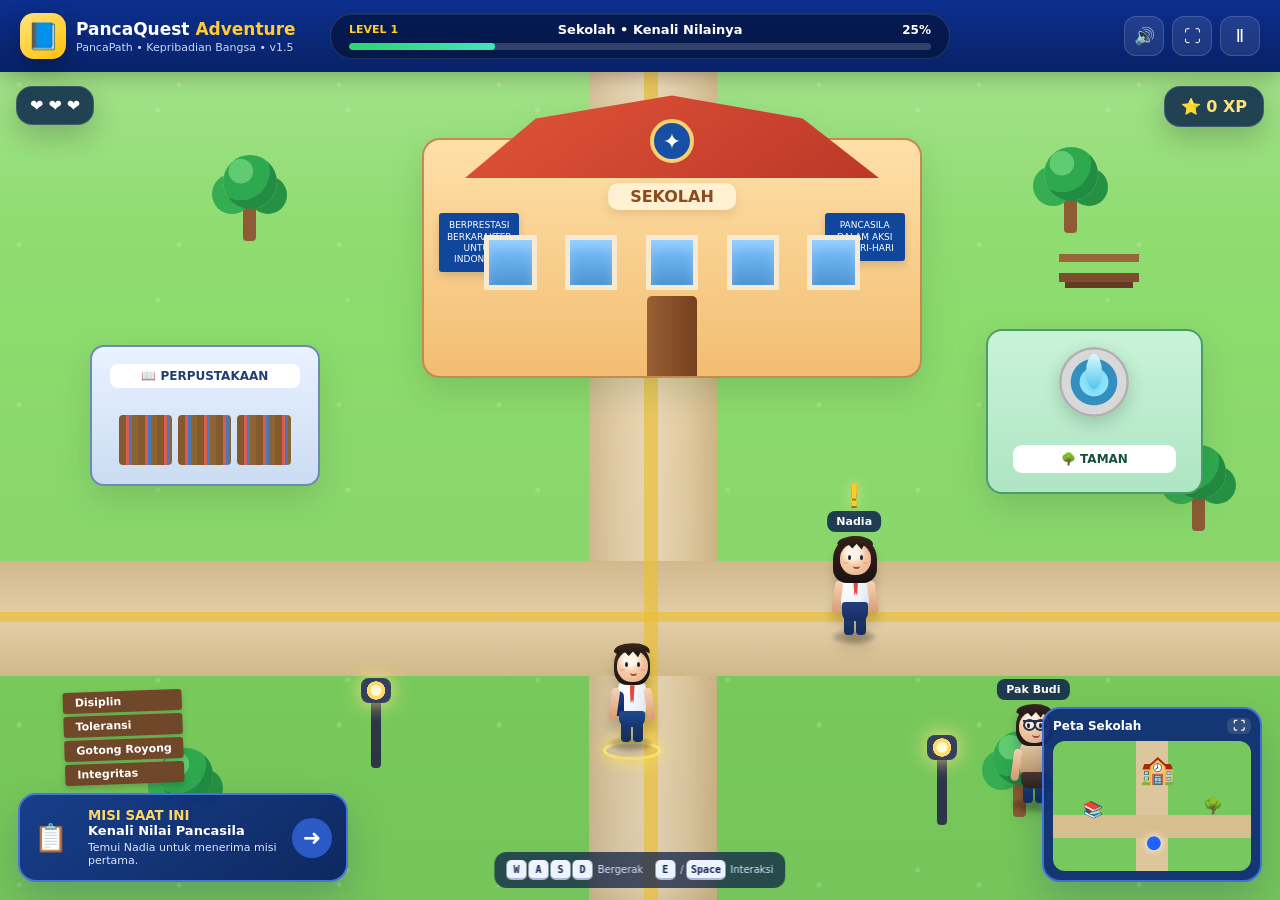
<file: PancaQuest_Adventure_v1_5_Standalone.html>
<!doctype html>
<html lang="id">
<head>
  <meta charset="utf-8" />
  <meta name="viewport" content="width=device-width,initial-scale=1,viewport-fit=cover" />
  <meta name="theme-color" content="#0a2a7a" />
  <title>PancaQuest Adventure — PancaPath</title>
  <style>
:root{
  --blue:#0b2f8d;
  --blue2:#183f9f;
  --gold:#ffcc32;
  --ink:#0d1b3b;
  --white:#ffffff;
  --grass:#7fd25f;
  --grass2:#58b844;
  --road:#dfc899;
  --shadow:0 18px 40px rgba(17,44,98,.22);
}
*{box-sizing:border-box}
html,body{margin:0;height:100%;font-family:Inter,ui-sans-serif,system-ui,-apple-system,Segoe UI,Roboto,Arial,sans-serif;background:#07152f;color:#fff;overflow:hidden}
button{font:inherit}
.app-shell{height:100vh;display:grid;grid-template-rows:72px 1fr;background:linear-gradient(#0c2e82,#06172f)}
.topbar{
  display:grid;grid-template-columns:1fr minmax(360px,620px) 1fr;align-items:center;gap:18px;
  padding:8px 20px;background:linear-gradient(180deg,#0c2f8e,#082267);box-shadow:0 4px 20px rgba(0,0,0,.25);z-index:50
}
.brand{display:flex;align-items:center;gap:10px;min-width:0}
.brand-mark{width:46px;height:46px;border-radius:14px;background:linear-gradient(145deg,#ffe47b,#ffc107);display:grid;place-items:center;font-size:26px;box-shadow:0 8px 20px rgba(0,0,0,.25)}
.brand h1{font-size:17px;margin:0;font-weight:900;white-space:nowrap}
.brand h1 span{color:var(--gold)}
.brand p{margin:2px 0 0;color:#c9d8ff;font-size:11px}
.level-card{background:rgba(4,18,54,.65);border:1px solid rgba(255,255,255,.13);border-radius:22px;padding:8px 18px;box-shadow:inset 0 1px rgba(255,255,255,.08)}
.level-top{display:grid;grid-template-columns:auto 1fr auto;gap:10px;align-items:center}
.level-top span{font-size:11px;font-weight:900;color:var(--gold)}
.level-top strong{font-size:13px;text-align:center}
.level-top b{font-size:12px}
.progress-track{height:7px;background:rgba(255,255,255,.18);border-radius:99px;overflow:hidden;margin-top:6px}
.progress-track>div{height:100%;width:25%;background:linear-gradient(90deg,#2bd66f,#42e3bb);border-radius:inherit;transition:.4s}
.top-actions{display:flex;justify-content:flex-end;gap:8px}
.icon-btn{width:40px;height:40px;border-radius:12px;border:1px solid rgba(255,255,255,.15);background:rgba(255,255,255,.09);color:white;cursor:pointer;font-size:17px}
.icon-btn:hover{background:rgba(255,255,255,.16)}

.game-area{
  position:relative;overflow:hidden;
  background:
    radial-gradient(circle at 12% 8%,rgba(255,255,255,.18) 0 2px,transparent 3px),
    radial-gradient(circle at 83% 20%,rgba(255,255,255,.16) 0 2px,transparent 3px),
    linear-gradient(180deg,#8cdb6d 0 70%,#7ccf5c 70%);
  background-size:160px 160px,190px 190px,auto;
}
.game-area:after{
  content:"";position:absolute;inset:0;pointer-events:none;
  background:linear-gradient(180deg,rgba(255,255,255,.08),transparent 30%,rgba(5,32,62,.06));
}
.sky-glow{position:absolute;inset:0 auto auto 0;width:100%;height:160px;background:linear-gradient(180deg,rgba(255,255,255,.12),transparent);pointer-events:none}
.hud{position:absolute;top:14px;z-index:30;background:rgba(7,31,72,.82);border:1px solid rgba(255,255,255,.14);box-shadow:0 10px 30px rgba(0,0,0,.22);backdrop-filter:blur(8px)}
.hearts{left:16px;border-radius:16px;padding:9px 13px;display:flex;gap:5px}
.xp{right:16px;border-radius:16px;padding:10px 16px;color:#ffe375}

.path-vertical{position:absolute;left:46%;top:0;width:10%;height:100%;background:linear-gradient(90deg,#d9c399,#edd9b6,#d6be8d);box-shadow:inset 12px 0 18px rgba(132,91,37,.07),inset -12px 0 18px rgba(132,91,37,.07)}
.path-horizontal{position:absolute;left:0;top:59%;width:100%;height:14%;background:linear-gradient(#d5bd8f,#ead4aa,#d7be8d)}
.tactile{position:absolute;background:#eabf38;opacity:.7;z-index:3}
.tactile.vertical{left:50.3%;top:0;width:1.1%;height:100%}
.tactile.horizontal{left:0;top:65.2%;width:100%;height:1.2%}

.scene-card{position:absolute;z-index:5;filter:drop-shadow(0 14px 16px rgba(22,65,30,.15))}
.school{left:33%;top:8%;width:39%;height:29%;background:linear-gradient(#ffe0a9,#f2bd71);border:2px solid #c48b4e;border-radius:18px}
.roof{position:absolute;left:-5%;right:-5%;top:-19%;height:35%;background:linear-gradient(145deg,#e5583b,#b93426);clip-path:polygon(12% 100%,25% 28%,50% 0,74% 28%,88% 100%)}
.school-logo{position:absolute;left:50%;top:-9%;transform:translateX(-50%);width:44px;height:44px;border-radius:50%;display:grid;place-items:center;background:#184fa4;color:#fff;border:4px solid #f7d16e;font-size:22px}
.school-title{position:absolute;left:50%;top:18%;transform:translateX(-50%);background:#fff1d2;color:#8d4a1e;font-weight:900;padding:4px 22px;border-radius:10px;box-shadow:0 4px 10px rgba(123,69,24,.15)}
.windows{position:absolute;left:12%;right:12%;top:40%;display:flex;justify-content:space-between}
.windows i{width:14%;height:55px;background:linear-gradient(#7dc4ff,#4c94d4);border:5px solid #f7ead2;box-shadow:inset 0 8px 12px rgba(255,255,255,.22)}
.door{position:absolute;left:45%;bottom:0;width:10%;height:34%;background:linear-gradient(90deg,#9a6035,#74401f);border-radius:5px 5px 0 0}
.banner{position:absolute;top:31%;width:80px;padding:7px;background:#10479c;color:#fff;font-size:9px;line-height:1.25;text-align:center;border-radius:3px;box-shadow:0 4px 10px rgba(0,0,0,.15)}
.banner.left{left:3%}.banner.right{right:3%}

.library{left:7%;top:33%;width:18%;height:17%;background:linear-gradient(#e9f2ff,#cbdcf2);border:2px solid #6c8bae;border-radius:14px}
.library-sign{position:absolute;left:8%;right:8%;top:12%;padding:5px 8px;text-align:center;border-radius:8px;background:#fff;color:#233d73;font-weight:900;font-size:12px}
.shelves{position:absolute;left:12%;right:12%;bottom:14%;display:flex;gap:6px}
.shelves span{flex:1;height:50px;border-radius:4px;background:repeating-linear-gradient(90deg,#85592e 0 7px,#d95d4c 7px 10px,#4c78b9 10px 13px,#8c642f 13px 19px)}

.park{right:6%;top:31%;width:17%;height:20%;background:linear-gradient(#c9f3d7,#aee5c3);border:2px solid #4b9c68;border-radius:16px}
.park-sign{position:absolute;left:12%;right:12%;bottom:12%;padding:7px;text-align:center;background:#fff;color:#18513b;border-radius:9px;font-weight:900;font-size:12px}
.fountain{position:absolute;left:50%;top:10%;transform:translateX(-50%);width:70px;height:70px;border-radius:50%;background:radial-gradient(circle,#8fe5ff 0 28%,#338fbd 30% 46%,#d8d8d8 48% 65%,#b1b1b1 66%);box-shadow:0 6px 18px rgba(0,0,0,.18)}
.water{position:absolute;left:50%;top:10%;width:16px;height:35px;transform:translateX(-50%);border-radius:50%;background:linear-gradient(#d8fbff,#53c4ef);filter:drop-shadow(0 4px 3px rgba(42,144,192,.2))}

.tree{position:absolute;width:62px;height:86px;z-index:4}
.tree:before{content:"";position:absolute;left:25px;bottom:0;width:13px;height:36px;background:#8e5b35;border-radius:4px}
.tree:after{content:"";position:absolute;left:5px;top:0;width:54px;height:54px;border-radius:50%;background:radial-gradient(circle at 33% 30%,#61cb72 0 23%,#2fa950 24% 55%,#228c42 56%);box-shadow:-18px 12px 0 -7px #37ad53,18px 13px 0 -8px #279143}
.t1{left:17%;top:10%}.t2{right:14%;top:9%}.t3{left:12%;bottom:8%}.t4{right:18%;bottom:10%}.t5{right:4%;top:45%}

.lamp{position:absolute;width:10px;height:80px;background:#2d3647;z-index:7;border-radius:4px}
.lamp:after{content:"";position:absolute;left:-10px;top:-10px;width:30px;height:25px;border-radius:8px;background:radial-gradient(circle,#fffbd3 0 25%,#ffd96a 30% 46%,#35405d 48%);box-shadow:0 0 20px #ffe28a}
.l1{left:29%;bottom:16%}.l2{right:26%;bottom:9%}
.bench{position:absolute;right:11%;top:22%;width:80px;height:28px;border-bottom:9px solid #7d4d2e;border-top:8px solid #9a6538;z-index:6;box-shadow:0 12px 0 -6px #633b25}
.value-sign{position:absolute;left:5%;bottom:14%;z-index:8;display:grid;gap:3px;transform:rotate(-2deg)}
.value-sign span{background:#704728;color:#fff;padding:4px 12px;border-radius:3px;font-size:11px;font-weight:800;box-shadow:0 3px 6px rgba(0,0,0,.18)}

.character{position:relative;width:58px;height:105px;filter:drop-shadow(0 10px 5px rgba(0,0,0,.16))}
.char-shadow{position:absolute;left:8px;bottom:-2px;width:42px;height:12px;background:rgba(0,0,0,.22);border-radius:50%;filter:blur(2px)}
.head{position:absolute;left:11px;top:0;width:38px;height:42px;z-index:6}
.face{position:absolute;left:4px;top:8px;width:31px;height:31px;border-radius:46% 46% 48% 48%;background:radial-gradient(circle at 42% 28%,#fff4e8 0 20%,#f6c9a5 45% 100%);box-shadow:inset -3px -3px 5px rgba(157,92,53,.15)}
.hair.back{position:absolute;inset:1px 1px 0;background:linear-gradient(145deg,#3b271f,#16110f);border-radius:55% 55% 40% 40%}
.hair.front{position:absolute;left:1px;right:1px;top:0;height:17px;background:linear-gradient(#3a261e,#17110f);border-radius:60% 58% 35% 24%;clip-path:polygon(0 0,100% 0,100% 58%,78% 40%,68% 82%,54% 48%,42% 75%,27% 42%,14% 70%,0 50%)}
.eye{position:absolute;top:11px;width:3px;height:5px;background:#182030;border-radius:50%;animation:blink 4.6s infinite}
.e1{left:8px}.e2{right:8px}
.mouth{position:absolute;left:13px;top:21px;width:7px;height:4px;border-bottom:2px solid #a5483d;border-radius:0 0 10px 10px}
.mouth.smile{width:8px;height:5px}
.blush{position:absolute;top:18px;width:5px;height:2px;border-radius:50%;background:#ee8d8d;opacity:.55}.b1{left:3px}.b2{right:3px}
@keyframes blink{0%,46%,48%,100%{transform:scaleY(1)}47%{transform:scaleY(.08)}}

.body{position:absolute;left:10px;top:38px;width:40px;height:61px}
.uniform:before{content:"";position:absolute;left:6px;top:0;width:28px;height:38px;border-radius:7px 7px 10px 10px;background:linear-gradient(145deg,#fff,#e8f0f8);box-shadow:inset -5px -3px 8px rgba(36,76,121,.08)}
.uniform:after{content:"";position:absolute;left:7px;top:30px;width:26px;height:16px;background:linear-gradient(#1d4a8f,#163671);border-radius:3px 3px 8px 8px}
.tie{position:absolute;left:18px;top:4px;width:5px;height:18px;background:#e44946;clip-path:polygon(0 0,100% 0,78% 100%,50% 82%,22% 100%) ;z-index:3}
.arm{position:absolute;top:7px;width:8px;height:32px;background:linear-gradient(#f8d3b6,#d99a72);border-radius:7px;z-index:1;transform-origin:50% 4px}
.a1{left:0;transform:rotate(8deg)}.a2{right:0;transform:rotate(-8deg)}
.wave{animation:wave 1.2s ease-in-out infinite alternate}
@keyframes wave{to{transform:rotate(-60deg) translateY(-3px)}}
.leg{position:absolute;bottom:0;width:10px;height:26px;background:linear-gradient(#223f71,#102d5b);border-radius:4px}
.g1{left:9px}.g2{right:9px}
.backpack{position:absolute;left:1px;top:10px;width:11px;height:25px;border-radius:6px;background:linear-gradient(#163d86,#0d2760);z-index:0}

.girl .hair.back{inset:0 -3px -5px;background:linear-gradient(#3b201d,#1c1211);border-radius:58% 58% 35% 35%}
.girl .uniform:after{height:19px;bottom:0;top:28px;background:linear-gradient(#253f7e,#192d65)}
.teacher .uniform:before{background:linear-gradient(#ead0a8,#bd9363)}
.teacher .uniform:after{background:linear-gradient(#4d382d,#2e211c)}
.glasses{position:absolute;left:4px;top:8px;width:24px;height:8px;border-top:2px solid #26334a}
.glasses:before,.glasses:after{content:"";position:absolute;top:-3px;width:9px;height:8px;border:2px solid #26334a;border-radius:50%}
.glasses:before{left:0}.glasses:after{right:0}

.player{position:absolute;left:47%;top:69%;z-index:20;width:60px;height:110px;transition:filter .18s}
.player.moving .character{animation:walkBob .32s ease-in-out infinite alternate}
.player.moving .g1{animation:legWalk .32s ease-in-out infinite alternate}
.player.moving .g2{animation:legWalk .32s ease-in-out infinite alternate-reverse}
@keyframes walkBob{to{transform:translateY(-3px)}}
@keyframes legWalk{to{transform:translateY(-4px) rotate(7deg)}}
.interaction-ring{position:absolute;left:1px;bottom:-7px;width:58px;height:19px;border:3px solid rgba(255,234,109,.85);border-radius:50%;box-shadow:0 0 18px #ffe75c;animation:ringPulse 1.2s ease-in-out infinite alternate}
@keyframes ringPulse{to{transform:scale(1.08);opacity:.6}}

.npc{position:absolute;z-index:18}
.npc-nadia{right:31%;top:56%}.npc-teacher{right:17%;bottom:11%}
.name-tag{position:absolute;left:50%;top:-25px;transform:translateX(-50%);padding:4px 9px;border-radius:8px;background:rgba(18,39,78,.88);font-size:11px;font-weight:900;white-space:nowrap}
.quest-mark{position:absolute;left:50%;top:-58px;transform:translateX(-50%);font-size:30px;font-weight:900;color:#ffcc27;text-shadow:0 2px 0 #ad6e00,0 0 12px #ffe799;animation:bounce 1s ease-in-out infinite alternate}
@keyframes bounce{to{transform:translate(-50%,-8px)}}
.talk-bubble{position:absolute;left:50%;top:-47px;transform:translateX(-50%);background:#fff;color:#27304b;border-radius:18px;padding:7px 12px;font-weight:900}

.dialogue-card{
  position:absolute;right:17%;top:49%;z-index:40;width:min(430px,42vw);display:flex;gap:12px;align-items:flex-start;
  padding:15px 17px;background:rgba(255,255,255,.96);color:#1b2a4b;border-radius:20px;
  border:3px solid #d9e7ff;box-shadow:0 18px 30px rgba(6,34,78,.2)
}
.dialogue-card:after{content:"";position:absolute;left:-18px;bottom:22px;border:10px solid transparent;border-right-color:#fff}
.dialogue-avatar{font-size:38px}
.dialogue-content strong{display:block;color:#4b5ccc;margin-bottom:3px}
.dialogue-content p{margin:0 0 8px;font-size:13px;line-height:1.45}
.dialogue-content button{background:#2457bd;color:#fff;border:0;border-radius:9px;padding:7px 12px;font-weight:800;cursor:pointer}

.mission-card{
  position:absolute;left:18px;bottom:18px;z-index:35;width:330px;display:grid;grid-template-columns:44px 1fr auto;gap:10px;align-items:center;
  padding:13px 14px;background:linear-gradient(145deg,rgba(20,57,141,.96),rgba(9,34,96,.96));border:2px solid #4b73db;border-radius:18px;box-shadow:var(--shadow)
}
.mission-icon{font-size:27px}.mission-card small{display:block;color:#ffd75e;font-weight:900}.mission-card strong{display:block;font-size:13px}.mission-card p{margin:3px 0 0;font-size:11px;color:#dbe6ff}
.mission-card button{width:40px;height:40px;border:0;border-radius:50%;background:#2b5ac6;color:#fff;font-size:22px;cursor:pointer}

.mini-map{position:absolute;right:18px;bottom:18px;z-index:35;width:220px;padding:9px;background:rgba(15,47,116,.95);border:2px solid #446fdb;border-radius:18px;box-shadow:var(--shadow)}
.mini-head{display:flex;justify-content:space-between;align-items:center;font-weight:800;font-size:12px;margin-bottom:7px}.mini-head button{border:0;background:rgba(255,255,255,.12);color:#fff;border-radius:6px;cursor:pointer}
.mini-world{position:relative;height:130px;border-radius:12px;background:linear-gradient(90deg,#76c85f 0 42%,#dcc69b 42% 58%,#76c85f 58%);overflow:hidden}
.mini-world:after{content:"";position:absolute;left:0;right:0;top:57%;height:18%;background:#d7be91}
.mini-school,.mini-library,.mini-park,.mini-player{position:absolute;z-index:2}
.mini-school{left:44%;top:9%;font-size:28px}.mini-library{left:15%;top:45%}.mini-park{right:14%;top:42%}.mini-player{left:49%;top:70%;color:#1f62ff;font-size:18px;text-shadow:0 0 8px #fff}

.desktop-hint{position:absolute;left:50%;bottom:12px;transform:translateX(-50%);z-index:32;display:flex;gap:12px;padding:8px 12px;border-radius:12px;background:rgba(9,28,69,.72);font-size:10px;color:#d7e3ff;backdrop-filter:blur(6px)}
kbd{display:inline-grid;place-items:center;min-width:20px;height:20px;margin-right:2px;padding:0 4px;border-radius:5px;background:#eef4ff;color:#102653;font-weight:900;border-bottom:2px solid #a9b8d7}

.mobile-controls{position:absolute;left:0;right:0;bottom:18px;z-index:60;display:none;justify-content:space-between;align-items:flex-end;padding:0 24px;pointer-events:none}
.joystick{width:116px;height:116px;border-radius:50%;background:rgba(7,28,70,.38);border:2px solid rgba(255,255,255,.5);box-shadow:inset 0 0 20px rgba(255,255,255,.15);pointer-events:auto;touch-action:none}
.joystick-knob{position:absolute;width:54px;height:54px;border-radius:50%;background:linear-gradient(#fff,#cad8ee);box-shadow:0 8px 16px rgba(0,0,0,.25);transform:translate(30px,30px)}
.action-btn{width:88px;height:88px;border-radius:50%;border:4px solid rgba(255,255,255,.6);background:linear-gradient(#3268d2,#183c92);color:white;font-size:29px;box-shadow:0 12px 25px rgba(0,0,0,.25);pointer-events:auto}
.action-btn small{display:block;font-size:9px;font-weight:900}

.modal{position:fixed;inset:0;z-index:100;display:grid;place-items:center}
.modal-backdrop{position:absolute;inset:0;background:rgba(2,8,25,.68);backdrop-filter:blur(5px)}
.modal-card{position:relative;z-index:2;width:min(360px,90vw);padding:24px;border-radius:22px;background:#0e2e75;border:1px solid rgba(255,255,255,.18);box-shadow:0 30px 80px rgba(0,0,0,.35);text-align:center}
.modal-card button{display:block;width:100%;margin:8px 0;padding:12px;border-radius:11px;border:1px solid rgba(255,255,255,.13);background:#2359bd;color:white;font-weight:800;cursor:pointer}
.hidden{display:none!important}

@media (max-width:900px){
  .topbar{grid-template-columns:1fr auto;gap:10px;height:64px;padding:6px 10px}
  .level-card{position:absolute;left:50%;top:68px;transform:translateX(-50%);z-index:80;width:min(80vw,520px)}
  .brand p{display:none}.brand h1{font-size:14px}.top-actions{grid-column:2}
  .school{left:28%;width:49%}.library{left:4%;width:21%}.park{right:3%;width:20%}
  .dialogue-card{right:7%;top:48%;width:54vw}
  .desktop-hint{display:none}.mobile-controls{display:flex}
  .mission-card{width:280px;bottom:145px}.mini-map{display:none}
}
@media (max-width:620px){
  html,body{overflow:auto}.app-shell{min-height:100vh;height:auto;grid-template-rows:62px 720px}
  .game-area{min-height:720px}
  .brand-mark{width:38px;height:38px}.brand h1{font-size:12px}
  .top-actions .icon-btn{width:34px;height:34px}
  .school{left:22%;top:10%;width:60%;height:24%}
  .library{left:3%;top:37%;width:27%}.park{right:2%;top:37%;width:26%}
  .npc-nadia{right:22%;top:54%}.npc-teacher{right:10%;bottom:13%}
  .dialogue-card{left:6%;right:6%;top:auto;bottom:235px;width:auto}
  .mission-card{left:10px;right:10px;bottom:130px;width:auto}
  .hearts{top:62px}.xp{top:62px}
}


/* ===== v1.1 interactive quest locations ===== */
.location-quest{
  position:absolute;left:50%;top:-38px;transform:translateX(-50%);
  z-index:40;font-size:28px;font-weight:1000;color:#ffd43b;
  text-shadow:0 2px 0 #8b5b00,0 0 14px rgba(255,223,69,.95);
  animation:locBounce .85s ease-in-out infinite alternate;
}
@keyframes locBounce{to{transform:translate(-50%,-7px) scale(1.08)}}

.quiz-card{
  position:relative;z-index:2;width:min(620px,92vw);padding:24px;border-radius:24px;
  background:linear-gradient(160deg,#ffffff,#eef5ff);
  color:#152344;border:2px solid #cfe0ff;box-shadow:0 30px 90px rgba(0,0,0,.36)
}
.quiz-head{display:flex;justify-content:space-between;align-items:center}
.quiz-head span{font-size:.75rem;font-weight:900;color:#1d4ed8;background:#dbeafe;padding:7px 10px;border-radius:999px}
.quiz-close{width:36px;height:36px;border-radius:50%;border:0;background:#e8eef8;color:#24324d;font-size:22px;cursor:pointer}
.quiz-card h2{margin:12px 0 8px;font-size:1.35rem}
.quiz-case{line-height:1.55;color:#475467}
.quiz-options{display:grid;gap:9px;margin-top:16px}
.quiz-option{
  width:100%;text-align:left;border:1px solid #d6e0ef;border-radius:13px;background:#fff;
  padding:12px 14px;color:#1f2f50;font-weight:750;cursor:pointer;transition:.18s
}
.quiz-option:hover{transform:translateX(4px);border-color:#7ba7ff;background:#f7fbff}
.quiz-option.correct{border-color:#22c55e;background:#ecfdf3;color:#166534}
.quiz-option.wrong{border-color:#ef4444;background:#fff1f2;color:#991b1b}
.quiz-option:disabled{cursor:default;opacity:.96}
.quiz-feedback{min-height:28px;margin-top:13px;font-weight:850}
.quiz-feedback.good{color:#15803d}.quiz-feedback.bad{color:#b91c1c}

.near-prompt{
  position:absolute;left:50%;bottom:-38px;transform:translateX(-50%);
  z-index:45;background:#123a8f;color:white;border:2px solid #fff;
  border-radius:999px;padding:6px 11px;font-size:10px;font-weight:900;
  box-shadow:0 8px 20px rgba(14,48,120,.24);white-space:nowrap;
  animation:promptPulse .85s ease-in-out infinite alternate;
}
@keyframes promptPulse{to{transform:translateX(-50%) scale(1.08)}}

/* ===== v1.3 level transition ===== */
.level-complete-card{
  position:relative;z-index:2;width:min(520px,92vw);padding:30px 26px;
  border-radius:26px;text-align:center;color:#fff;
  background:linear-gradient(160deg,#143c9a,#0b286f 58%,#101d4f);
  border:2px solid rgba(255,255,255,.18);
  box-shadow:0 32px 100px rgba(0,0,0,.42);
}
.trophy-big{font-size:4.5rem;animation:trophyFloat 1s ease-in-out infinite alternate}
@keyframes trophyFloat{to{transform:translateY(-7px) rotate(3deg)}}
.complete-kicker{display:block;color:#ffe267;font-weight:1000;letter-spacing:.12em;font-size:.72rem;margin:8px 0}
.level-complete-card h2{margin:5px 0 10px;font-size:1.5rem}
.level-complete-card p{color:#dbe8ff;line-height:1.5}
.complete-stats{display:grid;grid-template-columns:1fr 1fr;gap:10px;margin:18px 0}
.complete-stats>div{padding:12px;border-radius:14px;background:rgba(255,255,255,.09);border:1px solid rgba(255,255,255,.12)}
.complete-stats small{display:block;color:#aec8ff}.complete-stats strong{display:block;margin-top:3px}
.next-level-btn{
  width:100%;padding:13px 16px;border:0;border-radius:13px;cursor:pointer;
  background:linear-gradient(135deg,#ffca28,#ff8f00);color:#102050;font-weight:1000;font-size:1rem;
  box-shadow:0 12px 24px rgba(255,153,0,.22)
}
.next-note{display:block;margin-top:9px;color:#c4d5ff}

.level2-portal{
  position:absolute;left:50%;top:-58px;transform:translateX(-50%);
  z-index:50;text-align:center;color:#fff;font-weight:1000;font-size:12px;line-height:1.1;
  padding:8px 12px;border-radius:14px;background:linear-gradient(145deg,#7c3aed,#2563eb);
  border:2px solid #fff;box-shadow:0 0 0 5px rgba(124,58,237,.18),0 10px 25px rgba(28,49,119,.3);
  animation:portalPulse .8s ease-in-out infinite alternate;
}
.level2-portal span{font-size:18px;color:#ffe45d}
@keyframes portalPulse{to{transform:translateX(-50%) translateY(-7px) scale(1.05)}}


/* ==========================================================
   v1.4 — REAL LEVEL 2: TAMAN NILAI
   ========================================================== */
.level2-scene{
  position:absolute;inset:0;z-index:12;overflow:hidden;
  background:
    radial-gradient(circle at 20% 15%,rgba(255,255,255,.22) 0 2px,transparent 3px),
    radial-gradient(circle at 82% 18%,rgba(255,255,255,.16) 0 2px,transparent 3px),
    linear-gradient(180deg,#91e17b 0%,#69cb61 100%);
  background-size:140px 140px,180px 180px,auto;
}
.level2-scene:before{
  content:"";position:absolute;left:0;right:0;top:44%;height:18%;
  background:linear-gradient(#e3cda3,#f0dbb5,#d8bd8b);
  box-shadow:inset 0 3px rgba(255,255,255,.3),inset 0 -3px rgba(148,101,46,.12);
}
.level2-scene:after{
  content:"";position:absolute;top:0;bottom:0;left:45%;width:10%;
  background:linear-gradient(90deg,#d5bd92,#f0dbb2,#d4bb8c);
}
.l2-bg-grid{
  position:absolute;inset:0;opacity:.12;
  background-image:linear-gradient(rgba(255,255,255,.5) 1px,transparent 1px),
                   linear-gradient(90deg,rgba(255,255,255,.5) 1px,transparent 1px);
  background-size:50px 50px;
}
.l2-title-board{
  position:absolute;left:50%;top:18px;transform:translateX(-50%);z-index:14;
  min-width:350px;text-align:center;padding:10px 18px;border-radius:18px;
  background:rgba(15,68,62,.85);border:1px solid rgba(255,255,255,.2);
  box-shadow:0 12px 28px rgba(14,64,48,.24);backdrop-filter:blur(7px)
}
.l2-title-board small{display:block;color:#d8ff89;font-weight:900;letter-spacing:.1em}
.l2-title-board strong{display:block;font-size:18px}
.l2-title-board span{font-size:11px;color:#d7fff0}

.l2-tree{position:absolute;width:74px;height:105px;z-index:13}
.l2-tree:before{content:"";position:absolute;left:31px;bottom:0;width:14px;height:42px;background:#8a5632;border-radius:5px}
.l2-tree:after{content:"";position:absolute;left:5px;top:0;width:64px;height:64px;border-radius:50%;background:radial-gradient(circle at 35% 28%,#75d87a 0 22%,#35ad54 25% 55%,#1d8e43 58%);box-shadow:-20px 15px 0 -10px #45bb5c,19px 15px 0 -10px #2c9d4c}
.lt1{left:6%;top:8%}.lt2{right:7%;top:8%}.lt3{left:5%;bottom:8%}.lt4{right:5%;bottom:7%}

.l2-flowerbed{position:absolute;width:130px;height:34px;border-radius:50%;background:
 radial-gradient(circle at 10% 50%,#ff7aa2 0 7px,transparent 8px),
 radial-gradient(circle at 30% 55%,#ffd45e 0 7px,transparent 8px),
 radial-gradient(circle at 50% 45%,#c084fc 0 7px,transparent 8px),
 radial-gradient(circle at 70% 58%,#ff7aa2 0 7px,transparent 8px),
 radial-gradient(circle at 90% 48%,#ffd45e 0 7px,transparent 8px),
 #3ba554;z-index:13}
.fb1{left:8%;top:38%}.fb2{right:8%;bottom:26%}

.l2-pond{position:absolute;left:50%;top:50%;transform:translate(-50%,-50%);width:170px;height:110px;border-radius:50%;background:radial-gradient(ellipse,#9be8ff 0 35%,#43bde7 38% 58%,#2a8ebd 60%);border:10px solid #a8a8a8;box-shadow:0 10px 25px rgba(26,101,134,.25);z-index:13}
.l2-bridge{position:absolute;left:42%;top:47%;width:16%;height:9%;background:repeating-linear-gradient(90deg,#8b562e 0 10px,#b77945 10px 19px);border:4px solid #6a4027;border-radius:16px;z-index:14;box-shadow:0 8px 12px rgba(0,0,0,.18)}

.value-orb,.hazard-orb{
  position:absolute;z-index:16;transform:translate(-50%,-50%);
  width:110px;min-height:86px;border-radius:22px;display:grid;place-items:center;
  text-align:center;padding:8px;border:3px solid rgba(255,255,255,.82);
  box-shadow:0 12px 24px rgba(0,0,0,.18);transition:.22s;user-select:none;
}
.value-orb{background:linear-gradient(145deg,#e8fff0,#9bf0b6);color:#155b36;cursor:pointer}
.value-orb span,.hazard-orb span{font-size:30px;display:block}
.value-orb b,.hazard-orb b{font-size:11px}
.value-orb:after{
  content:"";position:absolute;inset:-8px;border-radius:28px;border:2px solid rgba(73,234,132,.42);
  animation:goodPulse .9s ease-in-out infinite alternate
}
@keyframes goodPulse{to{transform:scale(1.08);opacity:.35}}
.value-orb.collected{opacity:0;transform:translate(-50%,-50%) scale(.3);pointer-events:none}

.hazard-orb{background:linear-gradient(145deg,#ffe7e7,#ff9d9d);color:#812020}
.hazard-orb.hit{animation:hazardHit .35s}
@keyframes hazardHit{25%{transform:translate(-57%,-50%)}50%{transform:translate(-43%,-50%)}75%{transform:translate(-54%,-50%)}}
.l2-counter{
  position:absolute;right:18px;top:18px;z-index:18;padding:9px 14px;border-radius:15px;
  background:rgba(10,65,61,.88);border:1px solid rgba(255,255,255,.17);
  box-shadow:0 9px 22px rgba(0,0,0,.18);text-align:center
}
.l2-counter span{display:block;font-size:9px;color:#caffdc}.l2-counter strong{font-size:16px}
.l2-message{
  position:absolute;left:50%;bottom:18px;transform:translateX(-50%);z-index:18;
  background:rgba(10,42,91,.9);border:1px solid rgba(255,255,255,.15);
  border-radius:14px;padding:9px 16px;font-size:11px;color:#e7efff;
  box-shadow:0 10px 25px rgba(0,0,0,.18)
}

/* hide Level 1 scenery when real Level 2 is active */
.game-area.level2-active .school,
.game-area.level2-active .library,
.game-area.level2-active .park,
.game-area.level2-active .tree,
.game-area.level2-active .lamp,
.game-area.level2-active .bench,
.game-area.level2-active .value-sign,
.game-area.level2-active .path-vertical,
.game-area.level2-active .path-horizontal,
.game-area.level2-active .tactile,
.game-area.level2-active .npc,
.game-area.level2-active .mini-map{
  display:none!important;
}
.game-area.level2-active .player{z-index:30}
.game-area.level2-active .mission-card{z-index:40}
.game-area.level2-active .hud{z-index:45}

@media(max-width:700px){
  .l2-title-board{min-width:260px;top:70px}
  .value-orb,.hazard-orb{width:88px;min-height:72px}
  .l2-pond{width:135px;height:88px}
}


/* ==========================================================
   v1.5 — LEVEL 3: RUANG MUSYAWARAH
   ========================================================== */
.level3-scene{position:absolute;inset:0;z-index:12;overflow:hidden;background:linear-gradient(180deg,#d8ecff 0 22%,#f6e8cf 22% 100%)}
.l3-wall{position:absolute;left:0;right:0;top:0;height:24%;background:repeating-linear-gradient(90deg,rgba(255,255,255,.35) 0 38px,rgba(255,255,255,.12) 38px 76px),linear-gradient(#8fc2f0,#b7dafa);border-bottom:8px solid #c7a76f}
.level3-scene:after{content:"";position:absolute;inset:24% 0 0;background:linear-gradient(90deg,rgba(124,87,46,.08) 1px,transparent 1px),linear-gradient(rgba(124,87,46,.08) 1px,transparent 1px),linear-gradient(#ead7b5,#f4e6cc);background-size:58px 58px,58px 58px,auto;pointer-events:none}
.l3-stage{position:absolute;left:50%;top:5%;transform:translateX(-50%);z-index:14;width:min(480px,60%);padding:11px 16px;text-align:center;border-radius:16px;background:linear-gradient(150deg,#183f98,#0c2d78);border:2px solid rgba(255,255,255,.25);box-shadow:0 14px 30px rgba(20,50,106,.22)}
.l3-stage .garuda-emblem{font-size:26px}.l3-stage strong{display:block;font-size:16px;color:#fff}.l3-stage span{font-size:10px;color:#cfe0ff}
.l3-table{position:absolute;z-index:14;width:180px;height:70px;background:linear-gradient(#b97840,#7d4828);border:5px solid #6a3c23;border-radius:44% 44% 18px 18px;box-shadow:0 16px 0 -8px rgba(74,43,25,.4)}
.table-a{left:11%;top:35%}.table-b{right:11%;top:35%}.table-c{left:50%;top:69%;transform:translateX(-50%)}
.l3-npc{position:absolute;z-index:17;width:128px;text-align:center;color:#18355f;background:rgba(255,255,255,.9);border:2px solid #cbdcf4;border-radius:15px;padding:9px;box-shadow:0 10px 22px rgba(47,70,109,.15)}
.l3-avatar{font-size:34px}.l3-npc b{display:block;font-size:12px}.l3-npc small{font-size:9px;color:#607394}
.npc-a{left:13%;top:24%}.npc-b{right:13%;top:24%}.npc-c{left:50%;top:55%;transform:translateX(-50%)}
.decision-point{position:absolute;z-index:20;width:190px;min-height:86px;padding:10px 12px;border-radius:18px;border:3px solid #fff;background:linear-gradient(145deg,#e9f3ff,#b7d6ff);color:#163a75;box-shadow:0 12px 26px rgba(21,67,135,.2);cursor:pointer;transition:.2s}
.decision-point>span{display:grid;place-items:center;width:28px;height:28px;margin:0 auto 4px;border-radius:50%;background:#1f5fd0;color:white;font-weight:1000}
.decision-point b{display:block;font-size:12px}.decision-point small{font-size:9px;color:#5b7199}
.decision-point:not(.locked){animation:decisionPulse 1s ease-in-out infinite alternate}
@keyframes decisionPulse{to{transform:translateY(-5px);box-shadow:0 18px 32px rgba(21,67,135,.28)}}
.decision-point.locked{filter:grayscale(.8);opacity:.48;cursor:not-allowed;animation:none}
.decision-point.completed{background:linear-gradient(145deg,#e8fff0,#9beab7);color:#155b36;border-color:#dcffe8;animation:none}
.dp1{left:16%;top:51%}.dp2{right:16%;top:51%}.dp3{left:50%;bottom:7%;transform:translateX(-50%)}
.dp3:not(.locked){animation:decisionPulseCenter 1s ease-in-out infinite alternate}
@keyframes decisionPulseCenter{to{transform:translate(-50%,-5px);box-shadow:0 18px 32px rgba(21,67,135,.28)}}
.l3-status{position:absolute;right:18px;top:18px;z-index:25;background:rgba(13,48,105,.9);color:#fff;border-radius:14px;padding:9px 14px;border:1px solid rgba(255,255,255,.18)}
.l3-status span{display:block;font-size:9px;color:#cfe0ff}.l3-status strong{font-size:16px}
.l3-message{position:absolute;left:50%;bottom:15px;transform:translateX(-50%);z-index:24;background:rgba(13,48,105,.92);color:#eef5ff;border-radius:14px;padding:9px 16px;border:1px solid rgba(255,255,255,.15);font-size:11px;box-shadow:0 10px 22px rgba(0,0,0,.16)}
.game-area.level3-active .school,.game-area.level3-active .library,.game-area.level3-active .park,.game-area.level3-active .tree,.game-area.level3-active .lamp,.game-area.level3-active .bench,.game-area.level3-active .value-sign,.game-area.level3-active .path-vertical,.game-area.level3-active .path-horizontal,.game-area.level3-active .tactile,.game-area.level3-active .npc,.game-area.level3-active .mini-map,.game-area.level3-active .level2-scene{display:none!important}
.game-area.level3-active .player{z-index:30}.game-area.level3-active .mission-card{z-index:40}.game-area.level3-active .hud{z-index:45}
@media(max-width:720px){.decision-point{width:150px;min-height:75px}.dp1{left:5%;top:54%}.dp2{right:5%;top:54%}.l3-npc{width:110px}}
.sound-active{box-shadow:0 0 0 2px #68e89a inset,0 0 18px rgba(77,226,130,.35)!important}
</style>
</head>
<body>
  <div class="app-shell">
    <header class="topbar">
      <div class="brand">
        <div class="brand-mark">📘</div>
        <div>
          <h1>PancaQuest <span>Adventure</span></h1>
          <p>PancaPath • Kepribadian Bangsa • v1.5</p>
        </div>
      </div>

      <div class="level-card">
        <div class="level-top">
          <span>LEVEL 1</span>
          <strong>Sekolah • Kenali Nilainya</strong>
          <b id="progressText">25%</b>
        </div>
        <div class="progress-track"><div id="progressBar"></div></div>
      </div>

      <div class="top-actions">
        <button id="soundBtn" class="icon-btn" aria-label="Suara">🔊</button>
        <button id="fullscreenBtn" class="icon-btn" aria-label="Layar penuh">⛶</button>
        <button id="pauseBtn" class="icon-btn" aria-label="Jeda">Ⅱ</button>
      </div>
    </header>

    <main id="gameArea" class="game-area" aria-label="Area permainan PancaQuest Adventure">
      <div class="sky-glow"></div>

      <!-- HUD -->
      <div class="hud hearts" aria-label="Nyawa">
        <span>❤️</span><span>❤️</span><span>❤️</span>
      </div>
      <div class="hud xp">⭐ <strong id="xpText">0 XP</strong></div>

      <!-- SCHOOL -->
      <section class="school scene-card" id="schoolArea">
        <div id="schoolQuestMark" class="location-quest hidden">!</div>
        <div id="schoolPrompt" class="near-prompt hidden">E / AKSI</div>
        <div class="roof"></div>
        <div class="school-logo">✦</div>
        <div class="school-title">SEKOLAH</div>
        <div class="banner left">BERPRESTASI<br>BERKARAKTER<br>UNTUK INDONESIA</div>
        <div class="banner right">PANCASILA<br>DALAM AKSI<br>SEHARI-HARI</div>
        <div class="windows">
          <i></i><i></i><i></i><i></i><i></i>
        </div>
        <div class="door"></div>
      </section>

      <!-- LIBRARY -->
      <section class="library scene-card" id="libraryArea">
        <div id="libraryQuestMark" class="location-quest hidden">!</div>
        <div id="libraryPrompt" class="near-prompt hidden">E / AKSI</div>
        <div class="mini-roof"></div>
        <div class="library-sign">📖 PERPUSTAKAAN</div>
        <div class="shelves">
          <span></span><span></span><span></span>
        </div>
      </section>

      <!-- PARK -->
      <section class="park scene-card" id="parkArea">
        <div id="parkQuestMark" class="location-quest hidden">!</div>
        <div id="level2Portal" class="level2-portal hidden">LEVEL 2<br><span>▶</span></div>
        <div id="parkPrompt" class="near-prompt hidden">E / AKSI</div>
        <div class="fountain"><div class="water"></div></div>
        <div class="park-sign">🌳 TAMAN</div>
      </section>

      <!-- DECORATION -->
      <div class="tree t1"></div><div class="tree t2"></div><div class="tree t3"></div>
      <div class="tree t4"></div><div class="tree t5"></div>
      <div class="lamp l1"></div><div class="lamp l2"></div>
      <div class="bench"></div>
      <div class="value-sign">
        <span>Disiplin</span><span>Toleransi</span><span>Gotong Royong</span><span>Integritas</span>
      </div>

      <!-- PATH -->
      <div class="path-vertical"></div>
      <div class="path-horizontal"></div>
      <div class="tactile vertical"></div>
      <div class="tactile horizontal"></div>

      <!-- NPC NADIA -->
      <div class="npc npc-nadia" data-npc="nadia">
        <div class="name-tag">Nadia</div>
        <div class="character semi3d girl">
          <div class="char-shadow"></div>
          <div class="head">
            <div class="hair back"></div>
            <div class="face">
              <span class="eye e1"></span><span class="eye e2"></span>
              <span class="mouth"></span>
              <span class="blush b1"></span><span class="blush b2"></span>
            </div>
            <div class="hair front"></div>
          </div>
          <div class="body uniform">
            <div class="tie"></div>
            <div class="arm a1"></div><div class="arm a2 wave"></div>
            <div class="leg g1"></div><div class="leg g2"></div>
          </div>
        </div>
        <div class="quest-mark">!</div>
      </div>

      <!-- NPC TEACHER -->
      <div class="npc npc-teacher" data-npc="teacher">
        <div class="name-tag">Pak Budi</div>
        <div class="character semi3d teacher">
          <div class="char-shadow"></div>
          <div class="head">
            <div class="hair back"></div>
            <div class="face">
              <span class="eye e1"></span><span class="eye e2"></span>
              <span class="mouth smile"></span>
              <span class="glasses"></span>
            </div>
            <div class="hair front"></div>
          </div>
          <div class="body uniform">
            <div class="arm a1"></div><div class="arm a2"></div>
            <div class="leg g1"></div><div class="leg g2"></div>
          </div>
        </div>
        <div class="talk-bubble">•••</div>
      </div>

      <!-- PLAYER -->
      <div id="player" class="player" aria-label="Karakter pemain">
        <div class="interaction-ring"></div>
        <div class="character semi3d boy player-char">
          <div class="char-shadow"></div>
          <div class="head">
            <div class="hair back"></div>
            <div class="face">
              <span class="eye e1"></span><span class="eye e2"></span>
              <span class="mouth"></span>
              <span class="blush b1"></span><span class="blush b2"></span>
            </div>
            <div class="hair front"></div>
          </div>
          <div class="body uniform">
            <div class="backpack"></div>
            <div class="tie"></div>
            <div class="arm a1"></div><div class="arm a2"></div>
            <div class="leg g1"></div><div class="leg g2"></div>
          </div>
        </div>
      </div>


      <!-- LEVEL 2 REAL SCENE -->
      <section id="level2Scene" class="level2-scene hidden" aria-label="Level 2 Taman Nilai">
        <div class="l2-bg-grid"></div>
        <div class="l2-title-board">
          <small>LEVEL 2</small>
          <strong>Taman Nilai</strong>
          <span>Kumpulkan nilai baik, hindari perilaku negatif</span>
        </div>

        <div class="l2-tree lt1"></div>
        <div class="l2-tree lt2"></div>
        <div class="l2-tree lt3"></div>
        <div class="l2-tree lt4"></div>
        <div class="l2-flowerbed fb1"></div>
        <div class="l2-flowerbed fb2"></div>
        <div class="l2-pond"></div>
        <div class="l2-bridge"></div>

        <!-- GOOD VALUES -->
        <button class="value-orb good-value" data-value="Toleransi" data-id="good1" style="left:14%;top:28%">
          <span>🤝</span><b>Toleransi</b>
        </button>
        <button class="value-orb good-value" data-value="Gotong Royong" data-id="good2" style="left:70%;top:25%">
          <span>🫶</span><b>Gotong Royong</b>
        </button>
        <button class="value-orb good-value" data-value="Musyawarah" data-id="good3" style="left:20%;top:68%">
          <span>🗣️</span><b>Musyawarah</b>
        </button>
        <button class="value-orb good-value" data-value="Keadilan" data-id="good4" style="left:74%;top:69%">
          <span>⚖️</span><b>Keadilan</b>
        </button>

        <!-- NEGATIVE BEHAVIORS -->
        <div class="hazard-orb" data-hazard="Egoisme" data-id="bad1" style="left:45%;top:24%">
          <span>😠</span><b>Egoisme</b>
        </div>
        <div class="hazard-orb" data-hazard="Diskriminasi" data-id="bad2" style="left:53%;top:57%">
          <span>🚫</span><b>Diskriminasi</b>
        </div>
        <div class="hazard-orb" data-hazard="Intoleransi" data-id="bad3" style="left:35%;top:77%">
          <span>💢</span><b>Intoleransi</b>
        </div>
        <div class="hazard-orb" data-hazard="Memaksakan Kehendak" data-id="bad4" style="left:62%;top:78%">
          <span>✋</span><b>Memaksa</b>
        </div>

        <div class="l2-counter">
          <span>Nilai ditemukan</span>
          <strong><span id="l2Collected">0</span>/4</strong>
        </div>

        <div id="l2Message" class="l2-message">
          🌳 Bergeraklah di taman dan sentuh 4 nilai positif.
        </div>
      </section>


      <!-- LEVEL 3 REAL SCENE -->
      <section id="level3Scene" class="level3-scene hidden" aria-label="Level 3 Ruang Musyawarah">
        <div class="l3-wall"></div>
        <div class="l3-stage">
          <div class="garuda-emblem">🦅</div>
          <strong>RUANG MUSYAWARAH</strong>
          <span>Dengar • Pertimbangkan • Putuskan</span>
        </div>

        <div class="l3-table table-a"></div>
        <div class="l3-table table-b"></div>
        <div class="l3-table table-c"></div>

        <div class="l3-npc npc-a">
          <div class="l3-avatar">👧</div>
          <b>Kelompok A</b>
          <small>Usulan Budaya Lokal</small>
        </div>
        <div class="l3-npc npc-b">
          <div class="l3-avatar">🧑</div>
          <b>Kelompok B</b>
          <small>Usulan Budaya Populer</small>
        </div>
        <div class="l3-npc npc-c">
          <div class="l3-avatar">👦</div>
          <b>Ketua Kelas</b>
          <small>Fasilitator Musyawarah</small>
        </div>

        <button class="decision-point dp1" data-decision="1">
          <span>1</span><b>Dengarkan Semua Pihak</b><small>Dekati lalu E / AKSI</small>
        </button>
        <button class="decision-point dp2 locked" data-decision="2">
          <span>2</span><b>Bandingkan Alternatif</b><small>Selesaikan tahap 1</small>
        </button>
        <button class="decision-point dp3 locked" data-decision="3">
          <span>3</span><b>Putuskan Bersama</b><small>Selesaikan tahap 2</small>
        </button>

        <div class="l3-status">
          <span>Tahap musyawarah</span>
          <strong><span id="l3Done">0</span>/3</strong>
        </div>

        <div id="l3Message" class="l3-message">
          🗣️ Mulailah dari titik 1: Dengarkan Semua Pihak.
        </div>
      </section>

      <!-- DIALOGUE -->
      <aside id="dialogue" class="dialogue-card hidden" aria-live="polite">
        <div class="dialogue-avatar">👧</div>
        <div class="dialogue-content">
          <strong id="dialogueName">Nadia</strong>
          <p id="dialogueText">Ayo, kita jelajahi sekolah ini! Ada banyak nilai Pancasila yang bisa kamu temukan.</p>
          <button id="nextDialogue">Lanjut ▶</button>
        </div>
      </aside>

      <!-- CURRENT MISSION -->
      <aside class="mission-card">
        <div class="mission-icon">📋</div>
        <div>
          <small>MISI SAAT INI</small>
          <strong id="missionTitle">Kenali nilai Pancasila di sekolah</strong>
          <p id="missionText">Dekati Nadia lalu tekan tombol aksi untuk memulai misi.</p>
        </div>
        <button id="missionBtn">➜</button>
      </aside>

      <!-- MINI MAP -->
      <aside class="mini-map">
        <div class="mini-head">Peta Sekolah <button id="miniExpand">⛶</button></div>
        <div class="mini-world">
          <span class="mini-school">🏫</span>
          <span class="mini-library">📚</span>
          <span class="mini-park">🌳</span>
          <span id="miniPlayer" class="mini-player">●</span>
        </div>
      </aside>

      <!-- DESKTOP CONTROL HINT -->
      <div class="desktop-hint">
        <span><kbd>W</kbd><kbd>A</kbd><kbd>S</kbd><kbd>D</kbd> Bergerak</span>
        <span><kbd>E</kbd> / <kbd>Space</kbd> Interaksi</span>
      </div>

      <!-- MOBILE CONTROLS -->
      <div id="mobileControls" class="mobile-controls">
        <div id="joystick" class="joystick">
          <div id="joystickKnob" class="joystick-knob"></div>
        </div>
        <button id="actionBtn" class="action-btn">✋<small>AKSI</small></button>
      </div>
    </main>


    <!-- QUIZ / CASE MODAL -->
    <div id="quizModal" class="modal hidden">
      <div class="modal-backdrop"></div>
      <div class="quiz-card">
        <div class="quiz-head">
          <span id="quizBadge">📚 Tantangan</span>
          <button id="closeQuizBtn" class="quiz-close">×</button>
        </div>
        <h2 id="quizTitle">Tantangan Pancasila</h2>
        <p id="quizCase" class="quiz-case"></p>
        <div id="quizOptions" class="quiz-options"></div>
        <div id="quizFeedback" class="quiz-feedback"></div>
      </div>
    </div>


    <!-- LEVEL COMPLETE / TRANSITION -->
    <div id="levelCompleteModal" class="modal hidden">
      <div class="modal-backdrop"></div>
      <div class="level-complete-card">
        <div class="trophy-big">🏆</div>
        <span class="complete-kicker">LEVEL 1 SELESAI</span>
        <h2>Sekolah • Kenali Nilainya</h2>
        <p>Kamu telah menemukan nilai <strong>toleransi, musyawarah, persatuan, dan keadilan</strong>.</p>
        <div class="complete-stats">
          <div><small>XP Level</small><strong>100 XP</strong></div>
          <div><small>Status</small><strong>✅ Selesai</strong></div>
        </div>
        <button id="goLevel2Btn" class="next-level-btn">Lanjut ke Level 2 →</button>
        <small class="next-note">Level 2: Taman Nilai • Kumpulkan Nilai Baik</small>
      </div>
    </div>


    <!-- LEVEL 2 COMPLETE -->
    <div id="level2CompleteModal" class="modal hidden">
      <div class="modal-backdrop"></div>
      <div class="level-complete-card l2-complete">
        <div class="trophy-big">🌟</div>
        <span class="complete-kicker">LEVEL 2 SELESAI</span>
        <h2>Taman Nilai • Kumpulkan Nilai Baik</h2>
        <p>Kamu berhasil mengumpulkan <strong>Toleransi, Gotong Royong, Musyawarah, dan Keadilan</strong>.</p>
        <div class="complete-stats">
          <div><small>Nilai Positif</small><strong>4 / 4</strong></div>
          <div><small>Total XP</small><strong id="l2TotalXp">125 XP</strong></div>
        </div>
        <button id="goLevel3Btn" class="next-level-btn">Lanjut ke Level 3 →</button>
        <small class="next-note">Level 3: Ruang Musyawarah • Pilih Solusinya</small>
      </div>
    </div>


    <!-- LEVEL 3 COMPLETE -->
    <div id="level3CompleteModal" class="modal hidden">
      <div class="modal-backdrop"></div>
      <div class="level-complete-card l3-complete">
        <div class="trophy-big">🤝</div>
        <span class="complete-kicker">LEVEL 3 SELESAI</span>
        <h2>Ruang Musyawarah • Pilih Solusinya</h2>
        <p>Kamu berhasil mendengar semua pihak, membandingkan alternatif, dan memilih solusi melalui musyawarah.</p>
        <div class="complete-stats">
          <div><small>Tahap Selesai</small><strong>3 / 3</strong></div>
          <div><small>Adventure XP</small><strong id="l3TotalXp">150 XP</strong></div>
        </div>
        <button id="goLevel4Btn" class="next-level-btn">Lanjut ke Level 4 →</button>
        <small class="next-note">Level 4: Kelas Aksi • Rancang Tindakan Nyata</small>
      </div>
    </div>

    <!-- PAUSE MODAL -->
    <div id="pauseModal" class="modal hidden">
      <div class="modal-backdrop"></div>
      <div class="modal-card">
        <h2>Permainan Dijeda</h2>
        <button id="resumeBtn">▶ Lanjutkan</button>
        <button id="guideBtn">📖 Panduan</button>
        <button id="resetBtn">↻ Mulai Ulang</button>
      </div>
    </div>
  </div>

  <script>
const gameArea = document.getElementById('gameArea');
const player = document.getElementById('player');
const dialogue = document.getElementById('dialogue');
const dialogueName = document.getElementById('dialogueName');
const dialogueText = document.getElementById('dialogueText');
const nextDialogue = document.getElementById('nextDialogue');
const xpText = document.getElementById('xpText');
const progressBar = document.getElementById('progressBar');
const progressText = document.getElementById('progressText');
const missionText = document.getElementById('missionText');
const missionTitle = document.getElementById('missionTitle');
const actionBtn = document.getElementById('actionBtn');
const pauseBtn = document.getElementById('pauseBtn');
const pauseModal = document.getElementById('pauseModal');
const resumeBtn = document.getElementById('resumeBtn');
const fullscreenBtn = document.getElementById('fullscreenBtn');
const resetBtn = document.getElementById('resetBtn');
const miniPlayer = document.getElementById('miniPlayer');

const quizModal = document.getElementById('quizModal');
const quizTitle = document.getElementById('quizTitle');
const quizCase = document.getElementById('quizCase');
const quizOptions = document.getElementById('quizOptions');
const quizFeedback = document.getElementById('quizFeedback');
const quizBadge = document.getElementById('quizBadge');
const closeQuizBtn = document.getElementById('closeQuizBtn');

const libraryArea = document.getElementById('libraryArea');
const parkArea = document.getElementById('parkArea');
const schoolArea = document.getElementById('schoolArea');
const libraryQuestMark = document.getElementById('libraryQuestMark');
const parkQuestMark = document.getElementById('parkQuestMark');
const schoolQuestMark = document.getElementById('schoolQuestMark');
const libraryPrompt = document.getElementById('libraryPrompt');
const parkPrompt = document.getElementById('parkPrompt');
const schoolPrompt = document.getElementById('schoolPrompt');
const level2Portal = document.getElementById('level2Portal');
const levelCompleteModal = document.getElementById('levelCompleteModal');
const goLevel2Btn = document.getElementById('goLevel2Btn');
const level2Scene = document.getElementById('level2Scene');
const l2CollectedText = document.getElementById('l2Collected');
const l2Message = document.getElementById('l2Message');
const level2CompleteModal = document.getElementById('level2CompleteModal');
const l2TotalXp = document.getElementById('l2TotalXp');
const goLevel3Btn = document.getElementById('goLevel3Btn');
const level3Scene = document.getElementById('level3Scene');
const l3DoneText = document.getElementById('l3Done');
const l3Message = document.getElementById('l3Message');
const level3CompleteModal = document.getElementById('level3CompleteModal');
const l3TotalXp = document.getElementById('l3TotalXp');
const goLevel4Btn = document.getElementById('goLevel4Btn');

let state = {
  x: 47,
  y: 69,
  xp: 0,
  progress: 25,
  paused: false,
  stage: 0, // 0 Nadia, 1 Library, 2 Pak Budi, 3 Park, 4 Final School, 5 Complete
  lastDir: 'down',
  currentLevel: 1,
  level2Collected: [],
  totalXp: 100,
  lastHazardHit: 0,
  level3Step: 0,
  audioEnabled: true,
  audioStarted: false
};

const keys = {};
const speed = 0.16;
let last = performance.now();
let activeQuiz = null;

const STAGES = [
  { title:'Kenali Nilai Pancasila', mission:'Temui Nadia untuk menerima misi pertama.', progress:25, xp:0 },
  { title:'Tantangan Perpustakaan', mission:'Pergi ke Perpustakaan. Berdiri dekat bangunan lalu tekan E / Space / AKSI.', progress:40, xp:20 },
  { title:'Analisis bersama Pak Budi', mission:'Temui Pak Budi dan analisis contoh perilaku Pancasila.', progress:55, xp:35 },
  { title:'Tantangan Taman', mission:'Pergi ke Taman dan pilih tindakan yang mencerminkan musyawarah.', progress:70, xp:50 },
  { title:'Final Mission', mission:'Kembali ke depan Sekolah untuk menyelesaikan Final Mission.', progress:85, xp:70 },
  { title:'Level 1 Selesai!', mission:'Level berikutnya terbuka. Pergi ke portal LEVEL 2 di Taman atau tekan tombol Lanjut ke Level 2.', progress:100, xp:100 }
];

function clamp(v,min,max){ return Math.max(min,Math.min(max,v)); }

function updateHUD(){
  const s = STAGES[state.stage];
  state.xp = s.xp;
  state.progress = s.progress;
  xpText.textContent = state.xp + ' XP';
  progressBar.style.width = state.progress + '%';
  progressText.textContent = state.progress + '%';
  missionTitle.textContent = s.title;
  missionText.textContent = s.mission;
  updateQuestMarkers();
}

function updateQuestMarkers(){
  libraryQuestMark.classList.toggle('hidden', state.stage !== 1);
  parkQuestMark.classList.toggle('hidden', state.stage !== 3);
  schoolQuestMark.classList.toggle('hidden', state.stage !== 4);
  level2Portal.classList.toggle('hidden', state.stage !== 5);
  document.querySelector('.npc-nadia .quest-mark')?.classList.toggle('hidden', state.stage !== 0);
  document.querySelector('.npc-teacher .talk-bubble')?.classList.toggle('hidden', state.stage !== 2);
}

function updatePlayer(){
  player.style.left = state.x + '%';
  player.style.top = state.y + '%';
  miniPlayer.style.left = clamp(state.x,5,90) + '%';
  miniPlayer.style.top = clamp(state.y,8,86) + '%';
}

function move(dx,dy){
  if(state.paused || !quizModal.classList.contains('hidden') || !dialogue.classList.contains('hidden')) return;
  state.x = clamp(state.x + dx, 2, 94);
  state.y = clamp(state.y + dy, 7, 84);
  player.classList.toggle('moving', Math.abs(dx)+Math.abs(dy)>0);
  if(dx<0) state.lastDir='left';
  if(dx>0) state.lastDir='right';
  if(dy<0) state.lastDir='up';
  if(dy>0) state.lastDir='down';
  updatePlayer();
}

function frame(now){
  const dt = Math.min(32, now-last);
  last = now;
  let dx=0,dy=0;
  if(keys['w']||keys['arrowup']) dy -= speed*dt/16;
  if(keys['s']||keys['arrowdown']) dy += speed*dt/16;
  if(keys['a']||keys['arrowleft']) dx -= speed*dt/16;
  if(keys['d']||keys['arrowright']) dx += speed*dt/16;
  if(dx||dy) move(dx,dy); else player.classList.remove('moving');
  updateNearPrompts();
  if(state.currentLevel===2) checkLevel2Collisions();
  if(state.currentLevel===3) checkLevel3Interactions();
  requestAnimationFrame(frame);
}
requestAnimationFrame(frame);

document.addEventListener('keydown', e=>{
  const k=e.key.toLowerCase();
  keys[k]=true;
  if([' ','e','enter'].includes(k)) {
    e.preventDefault();
    interact();
  }
  if(k==='escape') togglePause();
});
document.addEventListener('keyup', e=> keys[e.key.toLowerCase()]=false);

function distanceTo(el){
  const r1 = player.getBoundingClientRect();
  const r2 = el.getBoundingClientRect();
  const x1=r1.left+r1.width/2, y1=r1.top+r1.height/2;
  const x2=r2.left+r2.width/2, y2=r2.top+r2.height/2;
  return Math.hypot(x1-x2,y1-y2);
}

function near(el, threshold=160){
  return distanceTo(el) < threshold;
}

// Mengukur jarak karakter ke TEPI objek, bukan hanya ke titik tengah.
// Ini membuat bangunan besar seperti Perpustakaan lebih mudah diinteraksikan.
function distanceToRect(el){
  const p = player.getBoundingClientRect();
  const r = el.getBoundingClientRect();
  const px = p.left + p.width/2;
  const py = p.top + p.height/2;
  const cx = Math.max(r.left, Math.min(px, r.right));
  const cy = Math.max(r.top, Math.min(py, r.bottom));
  return Math.hypot(px-cx, py-cy);
}
function nearRect(el, threshold=85){
  return distanceToRect(el) <= threshold;
}

function updateNearPrompts(){
  if(state.currentLevel!==1){
    libraryPrompt.classList.add('hidden');
    parkPrompt.classList.add('hidden');
    schoolPrompt.classList.add('hidden');
    return;
  }
  libraryPrompt.classList.toggle('hidden', !(state.stage===1 && nearRect(libraryArea,110)));
  parkPrompt.classList.toggle('hidden', !(state.stage===3 && nearRect(parkArea,110)));
  schoolPrompt.classList.toggle('hidden', !(state.stage===4 && nearRect(schoolArea,120)));
}

function interact(){
  ensureAudio();

  if(state.currentLevel===3){
    if(!interactLevel3()){
      l3Message.textContent='🗣️ Dekati titik musyawarah yang aktif lalu tekan E / Space / AKSI.';
      playSfx('interact');
    }
    return;
  }

  if(state.currentLevel===2){
    l2Message.textContent='🌳 Bergeraklah menuju nilai positif. Nilai akan otomatis terambil saat disentuh.';
    playSfx('interact');
    return;
  }

  const nadia=document.querySelector('.npc-nadia');
  const teacher=document.querySelector('.npc-teacher');

  // Stage-specific interactions take priority
  if(state.stage===0 && near(nadia,165)){
    openDialogue(
      'Nadia',
      'Ayo, kita jelajahi sekolah ini! Misi pertamamu adalah menemukan sikap yang menunjukkan toleransi dan penghargaan terhadap perbedaan.'
    );
    return;
  }

  if(state.stage===1 && nearRect(libraryArea,115)){
    openQuiz('library');
    return;
  }

  if(state.stage===2 && near(teacher,165)){
    openQuiz('teacher');
    return;
  }

  if(state.stage===3 && nearRect(parkArea,115)){
    openQuiz('park');
    return;
  }

  if(state.stage===4 && nearRect(schoolArea,130)){
    openQuiz('final');
    return;
  }

  // Setelah Level 1 selesai, portal Level 2 berada di Taman.
  if(state.stage===5 && state.currentLevel===1 && nearRect(parkArea,130)){
    startLevel2Preview();
    return;
  }

  // Helpful contextual hints
  if(near(nadia,165)){
    if(state.stage===5){
      openDialogue('Nadia','Level 1 sudah selesai. Gunakan tombol “Lanjut ke Level 2” atau pergi menuju portal LEVEL 2 di Taman.');
    }else{
      openDialogue('Nadia','Lanjutkan misi sesuai petunjuk di kiri bawah. Tanda ! menunjukkan lokasi berikutnya.');
    }
    return;
  }
  if(nearRect(libraryArea,115)){
    openDialogue('Perpustakaan', state.stage < 1
      ? 'Temui Nadia terlebih dahulu untuk menerima misi.'
      : 'Tantangan di Perpustakaan sudah selesai. Lanjutkan ke lokasi berikutnya.');
    return;
  }
  if(near(teacher,165)){
    openDialogue('Pak Budi', state.stage < 2
      ? 'Selesaikan Tantangan Perpustakaan terlebih dahulu.'
      : 'Bagus. Ikuti misi berikutnya dan terus gunakan alasan berdasarkan nilai Pancasila.');
    return;
  }
  if(nearRect(parkArea,115)){
    openDialogue('Taman', state.stage < 3
      ? 'Masih ada misi sebelumnya yang perlu kamu selesaikan.'
      : 'Kamu sudah menyelesaikan misi di Taman.');
    return;
  }

  openDialogue('Petunjuk','Ikuti “Misi Saat Ini”. Untuk bangunan, cukup berdiri di dekat tepi bangunan sampai muncul label E / AKSI, lalu tekan tombol interaksi.');
}

function openDialogue(name,text){
  dialogueName.textContent=name;
  dialogueText.textContent=text;
  dialogue.classList.remove('hidden');
}
function closeDialogue(){ dialogue.classList.add('hidden'); }

nextDialogue.addEventListener('click',()=>{
  if(dialogueName.textContent==='Nadia' && state.stage===0){
    state.stage=1;
    updateHUD();
  }
  closeDialogue();
});

const QUIZZES = {
  library: {
    badge:'📚 Perpustakaan • C4',
    title:'Tantangan Toleransi',
    caseText:'Dua siswa memiliki kesukaan budaya yang berbeda. Salah satu siswa mengejek kesukaan temannya dan mengatakan bahwa hanya budayanya yang pantas dihargai. Sikap manakah yang paling mencerminkan kepribadian Pancasila?',
    options:[
      ['Membiarkan karena hanya bercanda.', false],
      ['Menghargai perbedaan dan tidak merendahkan pilihan orang lain.', true],
      ['Meminta seluruh teman memiliki kesukaan yang sama.', false],
      ['Menjauhi siswa yang memiliki kesukaan berbeda.', false]
    ],
    correctText:'✅ Tepat! Menghargai perbedaan menunjukkan sikap kemanusiaan dan toleransi.',
    nextStage:2
  },
  teacher: {
    badge:'👨‍🏫 Pak Budi • Analisis',
    title:'Analisis Perilaku',
    caseText:'Ketua kelompok memberi kesempatan kepada semua anggota untuk menyampaikan pendapat sebelum mengambil keputusan. Mengapa perilaku tersebut sesuai dengan Pancasila?',
    options:[
      ['Karena keputusan menjadi lebih cepat tanpa perlu berdiskusi.', false],
      ['Karena semua pendapat didengar dan keputusan dilakukan melalui musyawarah.', true],
      ['Karena ketua kelompok memiliki hak menentukan keputusan sendiri.', false],
      ['Karena pendapat mayoritas selalu harus diikuti tanpa pertimbangan.', false]
    ],
    correctText:'✅ Benar. Ini mencerminkan nilai musyawarah dan penghargaan terhadap pendapat.',
    nextStage:3
  },
  park: {
    badge:'🌳 Taman • C5',
    title:'Pilih Tindakan',
    caseText:'Dua kelompok kelas berselisih memilih pertunjukan budaya lokal atau budaya populer luar negeri. Apa tindakan yang paling tepat?',
    options:[
      ['Memilih berdasarkan suara terbanyak tanpa mendengar kelompok lain.', false],
      ['Membatalkan kegiatan agar tidak terjadi konflik.', false],
      ['Mendengarkan alasan semua pihak, membandingkan pilihan, lalu bermusyawarah.', true],
      ['Meminta guru menentukan pilihan tanpa melibatkan siswa.', false]
    ],
    correctText:'✅ Tepat! Solusi ini menjaga persatuan sekaligus memberi ruang musyawarah.',
    nextStage:4
  },
  final: {
    badge:'🏫 Final Mission • C6',
    title:'Final Mission — Kepribadian Pancasila',
    caseText:'Kelas ingin membuat pertunjukan yang mencerminkan kepribadian Pancasila. Rencana mana yang paling lengkap dan dapat dilaksanakan?',
    options:[
      ['Ketua memilih pertunjukan sendiri agar cepat selesai.', false],
      ['Kelompok berdiskusi, membagi tugas adil, menentukan waktu latihan, dan mengecek keberhasilan melalui keterlibatan semua anggota.', true],
      ['Semua siswa mengikuti ide kelompok yang paling populer.', false],
      ['Kegiatan ditunda sampai semua siswa memiliki pendapat yang sama.', false]
    ],
    correctText:'🏆 Luar biasa! Kamu berhasil menyelesaikan Level 1 dan menemukan nilai toleransi, musyawarah, persatuan, serta keadilan.',
    nextStage:5
  }
};

function openQuiz(id){
  activeQuiz=id;
  const q=QUIZZES[id];
  quizBadge.textContent=q.badge;
  quizTitle.textContent=q.title;
  quizCase.textContent=q.caseText;
  quizFeedback.textContent='';
  quizFeedback.className='quiz-feedback';
  quizOptions.innerHTML='';
  q.options.forEach(([label,correct],i)=>{
    const btn=document.createElement('button');
    btn.className='quiz-option';
    btn.textContent=String.fromCharCode(65+i)+'. '+label;
    btn.addEventListener('click',()=>answerQuiz(btn,correct,q));
    quizOptions.appendChild(btn);
  });
  quizModal.classList.remove('hidden');
}

function answerQuiz(btn,correct,q){
  const buttons=[...quizOptions.querySelectorAll('.quiz-option')];
  buttons.forEach(b=>b.disabled=true);
  if(correct){
    btn.classList.add('correct');
    quizFeedback.textContent=q.correctText;
    quizFeedback.className='quiz-feedback good';
    playSfx('correct');
    setTimeout(()=>{
      quizModal.classList.add('hidden');
      state.stage=q.nextStage;
      updateHUD();
      if(state.stage===5) completeLevel();
    },1250);
  }else{
    btn.classList.add('wrong');
    quizFeedback.textContent='Belum tepat. Baca kembali situasi dan perhatikan nilai Pancasila yang paling relevan.';
    quizFeedback.className='quiz-feedback bad';
    playSfx('wrong');
    setTimeout(()=>{
      buttons.forEach(b=>{b.disabled=false;b.classList.remove('wrong')});
      quizFeedback.textContent='Coba sekali lagi.';
    },1000);
  }
}

function completeLevel(){
  missionTitle.textContent='Level 1 Selesai!';
  localStorage.setItem('pancaquest_level1', JSON.stringify({
    completed:true,
    xp:100,
    completed_at:new Date().toISOString()
  }));

  // Belum menandai seluruh PancaQuest selesai, karena masih ada Level 2–4.
  localStorage.setItem('pancaquest_adventure_progress', JSON.stringify({
    currentLevel:2,
    level1Completed:true,
    totalXp:100,
    updated_at:new Date().toISOString()
  }));

  updateQuestMarkers();
  levelCompleteModal.classList.remove('hidden');
}


function startLevel2Preview(){
  levelCompleteModal.classList.add('hidden');

  state.currentLevel = 2;
  state.level2Collected = [];
  state.totalXp = 100;

  document.querySelector('.level-top span').textContent='LEVEL 2';
  document.querySelector('.level-top strong').textContent='Taman Nilai • Kumpulkan Nilai Baik';
  progressBar.style.width='0%';
  progressText.textContent='0%';

  missionTitle.textContent='Level 2 • Taman Nilai';
  missionText.textContent='Kumpulkan 4 nilai positif dan hindari perilaku negatif. Sentuh nilai positif untuk mengambilnya.';
  xpText.textContent='100 XP';

  // Switch actual map
  gameArea.classList.add('level2-active');
  level2Scene.classList.remove('hidden');

  // Reset positions of collectibles
  document.querySelectorAll('.good-value').forEach(el=>el.classList.remove('collected'));
  l2CollectedText.textContent='0';
  l2Message.textContent='🌳 Bergeraklah di taman dan sentuh 4 nilai positif.';

  // Move character to Level 2 spawn point.
  state.x = 48;
  state.y = 76;
  updatePlayer();

  localStorage.setItem('pancaquest_adventure_progress', JSON.stringify({
    currentLevel:2,
    level1Completed:true,
    level2Completed:false,
    totalXp:100,
    updated_at:new Date().toISOString()
  }));
}

goLevel2Btn.addEventListener('click', startLevel2Preview);


function rectDistanceBetween(a,b){
  const ra=a.getBoundingClientRect(), rb=b.getBoundingClientRect();
  const ax=ra.left+ra.width/2, ay=ra.top+ra.height/2;
  const bx=rb.left+rb.width/2, by=rb.top+rb.height/2;
  return Math.hypot(ax-bx, ay-by);
}

function checkLevel2Collisions(){
  if(state.currentLevel!==2 || state.paused) return;

  const now=Date.now();

  document.querySelectorAll('.good-value:not(.collected)').forEach(el=>{
    if(rectDistanceBetween(player,el) < 64){
      collectGoodValue(el);
    }
  });

  document.querySelectorAll('.hazard-orb').forEach(el=>{
    if(rectDistanceBetween(player,el) < 62 && now-state.lastHazardHit>1100){
      state.lastHazardHit=now;
      hitHazard(el);
    }
  });
}

function collectGoodValue(el){
  const id=el.dataset.id;
  if(state.level2Collected.includes(id)) return;

  state.level2Collected.push(id);
  el.classList.add('collected');

  const count=state.level2Collected.length;
  l2CollectedText.textContent=String(count);

  state.totalXp = 100 + count*6 + (count===4 ? 1 : 0); // 125 max after Level 2
  xpText.textContent=state.totalXp+' XP';

  const pct=Math.round(count/4*100);
  progressBar.style.width=pct+'%';
  progressText.textContent=pct+'%';

  l2Message.textContent=`✅ ${el.dataset.value} ditemukan! (${count}/4)`;
  playSfx('collect');

  if(count===4){
    setTimeout(completeLevel2,700);
  }
}

function hitHazard(el){
  el.classList.add('hit');
  setTimeout(()=>el.classList.remove('hit'),400);

  l2Message.textContent=`⚠️ Hindari ${el.dataset.hazard}. Cari nilai positif di sekitarmu.`;
  playSfx('wrong');

  // small pushback
  state.x = clamp(state.x - 2.3,2,94);
  state.y = clamp(state.y + 1.4,7,84);
  updatePlayer();
}

function completeLevel2(){
  state.currentLevel=2;
  state.totalXp=125;
  xpText.textContent='125 XP';
  progressBar.style.width='100%';
  progressText.textContent='100%';
  missionTitle.textContent='Level 2 Selesai!';
  missionText.textContent='Kamu telah mengumpulkan empat nilai positif. Level 3 siap dibuka.';
  l2TotalXp.textContent='125 XP';

  localStorage.setItem('pancaquest_adventure_progress', JSON.stringify({
    currentLevel:3,
    level1Completed:true,
    level2Completed:true,
    totalXp:125,
    updated_at:new Date().toISOString()
  }));

  level2CompleteModal.classList.remove('hidden');
  playSfx('level');
}

goLevel3Btn.addEventListener('click', startLevel3);

function startLevel3(){
  level2CompleteModal.classList.add('hidden');

  state.currentLevel = 3;
  state.level3Step = 0;
  state.totalXp = 125;

  gameArea.classList.remove('level2-active');
  gameArea.classList.add('level3-active');
  level2Scene.classList.add('hidden');
  level3Scene.classList.remove('hidden');

  document.querySelector('.level-top span').textContent='LEVEL 3';
  document.querySelector('.level-top strong').textContent='Ruang Musyawarah • Pilih Solusinya';
  progressBar.style.width='0%';
  progressText.textContent='0%';
  xpText.textContent='125 XP';

  missionTitle.textContent='Level 3 • Ruang Musyawarah';
  missionText.textContent='Selesaikan 3 tahap: dengarkan semua pihak, bandingkan alternatif, lalu putuskan bersama.';
  l3DoneText.textContent='0';
  l3Message.textContent='🗣️ Mulailah dari titik 1: Dengarkan Semua Pihak.';

  document.querySelectorAll('.decision-point').forEach((el,i)=>{
    el.classList.remove('completed');
    el.classList.toggle('locked', i!==0);
    const small=el.querySelector('small');
    if(i===0) small.textContent='Dekati lalu E / AKSI';
    if(i===1) small.textContent='Selesaikan tahap 1';
    if(i===2) small.textContent='Selesaikan tahap 2';
  });

  state.x=22; state.y=66; updatePlayer();

  localStorage.setItem('pancaquest_adventure_progress', JSON.stringify({
    currentLevel:3,
    level1Completed:true,
    level2Completed:true,
    level3Completed:false,
    totalXp:125,
    updated_at:new Date().toISOString()
  }));

  playSfx('level');
}


// =============================================================
// AUDIO ENGINE — procedural (no external MP3)
// =============================================================
let audioCtx=null;
let masterGain=null;
let musicTimer=null;
let musicStep=0;

function ensureAudio(){
  if(!state.audioEnabled) return;
  if(!audioCtx){
    const AC=window.AudioContext||window.webkitAudioContext;
    if(!AC) return;
    audioCtx=new AC();
    masterGain=audioCtx.createGain();
    masterGain.gain.value=.16;
    masterGain.connect(audioCtx.destination);
  }
  if(audioCtx.state==='suspended') audioCtx.resume();
  if(!state.audioStarted){
    state.audioStarted=true;
    startBackgroundMusic();
    document.getElementById('soundBtn')?.classList.add('sound-active');
  }
}

function tone(freq,duration=.12,type='sine',volume=.12,when=0){
  if(!state.audioEnabled) return;
  ensureAudio();
  if(!audioCtx||!masterGain) return;
  const osc=audioCtx.createOscillator();
  const gain=audioCtx.createGain();
  osc.type=type; osc.frequency.value=freq;
  gain.gain.setValueAtTime(volume,audioCtx.currentTime+when);
  gain.gain.exponentialRampToValueAtTime(.0001,audioCtx.currentTime+when+duration);
  osc.connect(gain); gain.connect(masterGain);
  osc.start(audioCtx.currentTime+when);
  osc.stop(audioCtx.currentTime+when+duration+.02);
}

function playSfx(name){
  if(!state.audioEnabled) return;
  ensureAudio();
  if(name==='interact'){ tone(520,.08,'sine',.18);tone(690,.09,'sine',.14,.07); }
  if(name==='correct'){ tone(523,.12,'triangle',.18);tone(659,.12,'triangle',.16,.11);tone(784,.18,'triangle',.15,.22); }
  if(name==='wrong'){ tone(240,.12,'sawtooth',.12);tone(185,.2,'sawtooth',.1,.11); }
  if(name==='collect'){ tone(660,.08,'square',.1);tone(880,.12,'square',.08,.08); }
  if(name==='level'){ tone(392,.12,'triangle',.14);tone(523,.14,'triangle',.14,.12);tone(659,.18,'triangle',.13,.25); }
}

function startBackgroundMusic(){
  if(musicTimer) return;
  const pattern=[261.63,329.63,392.00,329.63,293.66,349.23,440.00,349.23];
  musicTimer=setInterval(()=>{
    if(!state.audioEnabled || !audioCtx) return;
    const f=pattern[musicStep%pattern.length];
    tone(f,.28,'triangle',.025);
    if(musicStep%2===0) tone(f/2,.4,'sine',.018,.02);
    musicStep++;
  },420);
}

function stopBackgroundMusic(){
  if(musicTimer){ clearInterval(musicTimer); musicTimer=null; }
}

['pointerdown','keydown','touchstart'].forEach(evt=>{
  document.addEventListener(evt,()=>ensureAudio(),{once:true});
});

const originalOpenDialogue = openDialogue;
openDialogue = function(name,text){
  playSfx('interact');
  originalOpenDialogue(name,text);
};

// =============================================================
// LEVEL 3 — branching musyawarah challenges
// =============================================================
const LEVEL3_QUIZZES = {
  1:{
    badge:'🗣️ Tahap 1 • Mendengar',
    title:'Dengarkan Semua Pihak',
    caseText:'Kelompok A ingin menampilkan tari daerah. Kelompok B ingin menampilkan tarian populer modern. Apa langkah pertama yang paling tepat?',
    options:[
      ['Langsung melakukan voting agar cepat selesai.',false],
      ['Mendengarkan alasan dan kebutuhan kedua kelompok terlebih dahulu.',true],
      ['Ketua kelas memilih salah satu usulan.',false],
      ['Membatalkan penampilan agar tidak terjadi perbedaan.',false]
    ],
    correctText:'✅ Tepat! Musyawarah dimulai dengan memberi ruang kepada semua pihak untuk menyampaikan alasan.'
  },
  2:{
    badge:'⚖️ Tahap 2 • Evaluasi C5',
    title:'Bandingkan Alternatif',
    caseText:'Setelah mendengar kedua kelompok, kelas memiliki dua alternatif: (A) hanya tari daerah, atau (B) pertunjukan kolaborasi budaya lokal dan modern. Bagaimana cara mengevaluasinya?',
    options:[
      ['Pilih yang paling banyak disukai tanpa mempertimbangkan dampaknya.',false],
      ['Bandingkan manfaat, risiko, keterlibatan semua anggota, dan kesesuaiannya dengan nilai Pancasila.',true],
      ['Pilih usulan teman dekat agar hubungan tetap baik.',false],
      ['Biarkan guru memutuskan semuanya.',false]
    ],
    correctText:'✅ Benar. Evaluasi berarti membandingkan alternatif dengan kriteria yang jelas, bukan sekadar selera.'
  },
  3:{
    badge:'🤝 Tahap 3 • Keputusan',
    title:'Putuskan Bersama',
    caseText:'Hasil diskusi menunjukkan pertunjukan kolaborasi dapat melibatkan lebih banyak siswa dan tetap menghargai budaya lokal. Keputusan apa yang paling sesuai?',
    options:[
      ['Memilih kolaborasi melalui kesepakatan dan membagi peran secara adil.',true],
      ['Tetap memilih usulan kelompok mayoritas saja.',false],
      ['Menunda keputusan sampai semua siswa memiliki selera yang sama.',false],
      ['Ketua kelas mengambil alih seluruh keputusan.',false]
    ],
    correctText:'✅ Tepat! Keputusan bersama perlu menjaga persatuan, partisipasi, dan pembagian peran yang adil.'
  }
};

function nearDecision(el,threshold=90){ return rectDistanceBetween(player,el)<threshold; }

function checkLevel3Interactions(){
  if(state.currentLevel!==3) return;
  const activeStep=state.level3Step+1;
  const el=document.querySelector(`.decision-point[data-decision="${activeStep}"]`);
  if(!el) return;
  if(nearDecision(el,95)){
    l3Message.textContent=`✨ Titik ${activeStep} siap. Tekan E / Space / AKSI.`;
  }else{
    l3Message.textContent=`🗣️ Pergi ke titik ${activeStep}: ${el.querySelector('b').textContent}.`;
  }
}

function interactLevel3(){
  const step=state.level3Step+1;
  const el=document.querySelector(`.decision-point[data-decision="${step}"]`);
  if(!el || el.classList.contains('locked')) return false;
  if(nearDecision(el,105)){
    openLevel3Quiz(step);
    return true;
  }
  return false;
}

function openLevel3Quiz(step){
  const q=LEVEL3_QUIZZES[step];
  quizBadge.textContent=q.badge;
  quizTitle.textContent=q.title;
  quizCase.textContent=q.caseText;
  quizFeedback.textContent='';
  quizFeedback.className='quiz-feedback';
  quizOptions.innerHTML='';

  q.options.forEach(([label,correct],i)=>{
    const btn=document.createElement('button');
    btn.className='quiz-option';
    btn.textContent=String.fromCharCode(65+i)+'. '+label;
    btn.addEventListener('click',()=>{
      const buttons=[...quizOptions.querySelectorAll('.quiz-option')];
      buttons.forEach(b=>b.disabled=true);
      if(correct){
        btn.classList.add('correct');
        quizFeedback.textContent=q.correctText;
        quizFeedback.className='quiz-feedback good';
        playSfx('correct');
        setTimeout(()=>completeLevel3Step(step),1000);
      }else{
        btn.classList.add('wrong');
        quizFeedback.textContent='Belum paling tepat. Perhatikan prinsip musyawarah, partisipasi, dan penghargaan terhadap semua pihak.';
        quizFeedback.className='quiz-feedback bad';
        playSfx('wrong');
        setTimeout(()=>{
          buttons.forEach(b=>{b.disabled=false;b.classList.remove('wrong')});
          quizFeedback.textContent='Coba lagi dengan mempertimbangkan dampak setiap pilihan.';
        },950);
      }
    });
    quizOptions.appendChild(btn);
  });
  quizModal.classList.remove('hidden');
  playSfx('interact');
}

function completeLevel3Step(step){
  quizModal.classList.add('hidden');
  const current=document.querySelector(`.decision-point[data-decision="${step}"]`);
  current?.classList.add('completed');
  current?.classList.remove('locked');
  if(current?.querySelector('small')) current.querySelector('small').textContent='✅ Selesai';

  state.level3Step=step;
  l3DoneText.textContent=String(step);

  const pct=Math.round(step/3*100);
  progressBar.style.width=pct+'%';
  progressText.textContent=pct+'%';

  state.totalXp=125 + Math.round(step*(25/3));
  xpText.textContent=state.totalXp+' XP';

  const next=document.querySelector(`.decision-point[data-decision="${step+1}"]`);
  if(next){
    next.classList.remove('locked');
    next.querySelector('small').textContent='Dekati lalu E / AKSI';
    l3Message.textContent=`✅ Tahap ${step} selesai. Lanjutkan ke titik ${step+1}.`;
  }else{
    state.totalXp=150;
    xpText.textContent='150 XP';
    progressBar.style.width='100%';
    progressText.textContent='100%';
    setTimeout(completeLevel3,650);
  }
}

function completeLevel3(){
  missionTitle.textContent='Level 3 Selesai!';
  missionText.textContent='Kamu berhasil menyelesaikan proses musyawarah secara bertahap.';
  l3TotalXp.textContent='150 XP';

  localStorage.setItem('pancaquest_adventure_progress', JSON.stringify({
    currentLevel:4,
    level1Completed:true,
    level2Completed:true,
    level3Completed:true,
    totalXp:150,
    updated_at:new Date().toISOString()
  }));
  level3CompleteModal.classList.remove('hidden');
  playSfx('level');
}

goLevel4Btn.addEventListener('click',()=>{
  level3CompleteModal.classList.add('hidden');
  openDialogue(
    '🛠️ Level 4 — Kelas Aksi',
    'Level 4 akan meminta kamu merancang tindakan nyata: tindakan, pelaksana, waktu, dan indikator keberhasilan. Gameplay penuh dapat kita lanjutkan pada versi berikutnya.'
  );
  document.querySelector('.level-top span').textContent='LEVEL 4';
  document.querySelector('.level-top strong').textContent='Kelas Aksi • Rancang Tindakan Nyata';
  progressBar.style.width='0%';
  progressText.textContent='0%';
  missionTitle.textContent='Level 4 • Kelas Aksi';
  missionText.textContent='Preview Level 4 terbuka.';
});

const soundBtn=document.getElementById('soundBtn');
soundBtn.addEventListener('click',e=>{
  state.audioEnabled=!state.audioEnabled;
  if(state.audioEnabled){
    e.currentTarget.textContent='🔊';
    ensureAudio();
    startBackgroundMusic();
    e.currentTarget.classList.add('sound-active');
    playSfx('interact');
  }else{
    e.currentTarget.textContent='🔇';
    stopBackgroundMusic();
    e.currentTarget.classList.remove('sound-active');
  }
});

closeQuizBtn.addEventListener('click',()=>quizModal.classList.add('hidden'));
actionBtn.addEventListener('click',interact);
document.getElementById('missionBtn').addEventListener('click',()=>openDialogue('Misi Saat Ini',missionText.textContent));

function togglePause(){
  state.paused=!state.paused;
  pauseModal.classList.toggle('hidden',!state.paused);
}
pauseBtn.addEventListener('click',togglePause);
resumeBtn.addEventListener('click',()=>{state.paused=false;pauseModal.classList.add('hidden')});
resetBtn.addEventListener('click',()=>{
  localStorage.removeItem('pancaquest_level1');
  location.reload();
});

fullscreenBtn.addEventListener('click',()=>{
  if(!document.fullscreenElement) document.documentElement.requestFullscreen?.();
  else document.exitFullscreen?.();
});

// Joystick
const joystick = document.getElementById('joystick');
const knob = document.getElementById('joystickKnob');
let joyActive=false, joyCenter={x:0,y:0};

function joyStart(clientX,clientY){
  const r=joystick.getBoundingClientRect();
  joyCenter={x:r.left+r.width/2,y:r.top+r.height/2};
  joyActive=true; joyMove(clientX,clientY);
}
function joyMove(clientX,clientY){
  if(!joyActive)return;
  let dx=clientX-joyCenter.x, dy=clientY-joyCenter.y;
  const max=34, len=Math.hypot(dx,dy)||1;
  if(len>max){dx=dx/len*max;dy=dy/len*max}
  knob.style.transform=`translate(${30+dx}px,${30+dy}px)`;
  move(dx/max*.75,dy/max*.75);
}
function joyEnd(){joyActive=false;knob.style.transform='translate(30px,30px)'}
joystick.addEventListener('pointerdown',e=>{joystick.setPointerCapture(e.pointerId);joyStart(e.clientX,e.clientY)});
joystick.addEventListener('pointermove',e=>joyMove(e.clientX,e.clientY));
joystick.addEventListener('pointerup',joyEnd);
joystick.addEventListener('pointercancel',joyEnd);

document.getElementById('guideBtn').addEventListener('click',()=>{
  alert('Laptop: WASD / panah untuk bergerak, E atau Space untuk interaksi.\\nHP: gunakan joystick analog dan tombol AKSI.\\nIkuti tanda ! dan teks Misi Saat Ini.');
});
document.getElementById('miniExpand').addEventListener('click',()=>openDialogue('Peta Sekolah','Urutan Level 1: Nadia → Perpustakaan → Pak Budi → Taman → Sekolah (Final Mission).'));

updatePlayer();
updateHUD();
updateNearPrompts();
</script>
</body>
</html>
</file>
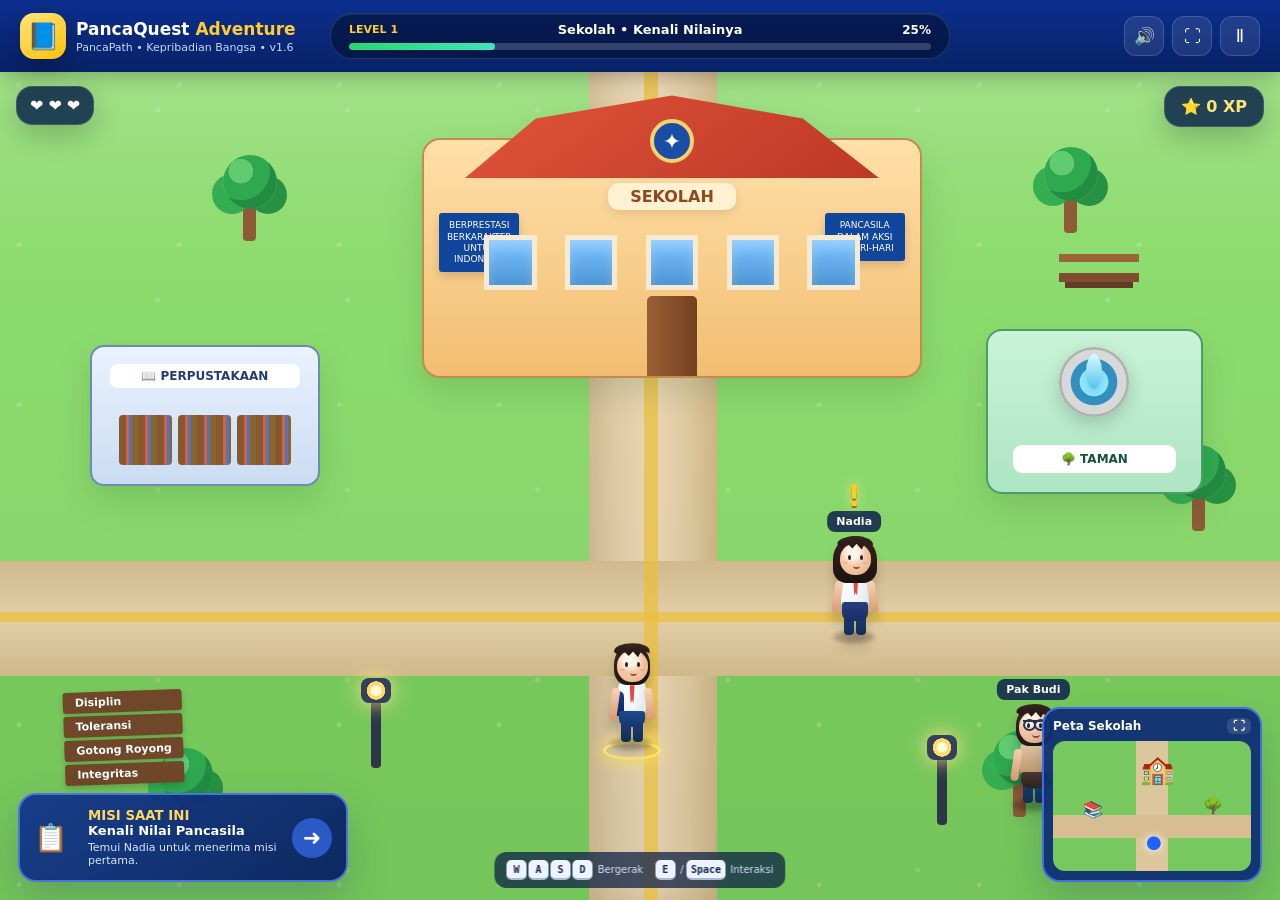
<file: PancaQuest_Adventure_v1_6_Standalone.html>
<!doctype html>
<html lang="id">
<head>
  <meta charset="utf-8" />
  <meta name="viewport" content="width=device-width,initial-scale=1,viewport-fit=cover" />
  <meta name="theme-color" content="#0a2a7a" />
  <title>PancaQuest Adventure — PancaPath</title>
  <style>
:root{
  --blue:#0b2f8d;
  --blue2:#183f9f;
  --gold:#ffcc32;
  --ink:#0d1b3b;
  --white:#ffffff;
  --grass:#7fd25f;
  --grass2:#58b844;
  --road:#dfc899;
  --shadow:0 18px 40px rgba(17,44,98,.22);
}
*{box-sizing:border-box}
html,body{margin:0;height:100%;font-family:Inter,ui-sans-serif,system-ui,-apple-system,Segoe UI,Roboto,Arial,sans-serif;background:#07152f;color:#fff;overflow:hidden}
button{font:inherit}
.app-shell{height:100vh;display:grid;grid-template-rows:72px 1fr;background:linear-gradient(#0c2e82,#06172f)}
.topbar{
  display:grid;grid-template-columns:1fr minmax(360px,620px) 1fr;align-items:center;gap:18px;
  padding:8px 20px;background:linear-gradient(180deg,#0c2f8e,#082267);box-shadow:0 4px 20px rgba(0,0,0,.25);z-index:50
}
.brand{display:flex;align-items:center;gap:10px;min-width:0}
.brand-mark{width:46px;height:46px;border-radius:14px;background:linear-gradient(145deg,#ffe47b,#ffc107);display:grid;place-items:center;font-size:26px;box-shadow:0 8px 20px rgba(0,0,0,.25)}
.brand h1{font-size:17px;margin:0;font-weight:900;white-space:nowrap}
.brand h1 span{color:var(--gold)}
.brand p{margin:2px 0 0;color:#c9d8ff;font-size:11px}
.level-card{background:rgba(4,18,54,.65);border:1px solid rgba(255,255,255,.13);border-radius:22px;padding:8px 18px;box-shadow:inset 0 1px rgba(255,255,255,.08)}
.level-top{display:grid;grid-template-columns:auto 1fr auto;gap:10px;align-items:center}
.level-top span{font-size:11px;font-weight:900;color:var(--gold)}
.level-top strong{font-size:13px;text-align:center}
.level-top b{font-size:12px}
.progress-track{height:7px;background:rgba(255,255,255,.18);border-radius:99px;overflow:hidden;margin-top:6px}
.progress-track>div{height:100%;width:25%;background:linear-gradient(90deg,#2bd66f,#42e3bb);border-radius:inherit;transition:.4s}
.top-actions{display:flex;justify-content:flex-end;gap:8px}
.icon-btn{width:40px;height:40px;border-radius:12px;border:1px solid rgba(255,255,255,.15);background:rgba(255,255,255,.09);color:white;cursor:pointer;font-size:17px}
.icon-btn:hover{background:rgba(255,255,255,.16)}

.game-area{
  position:relative;overflow:hidden;
  background:
    radial-gradient(circle at 12% 8%,rgba(255,255,255,.18) 0 2px,transparent 3px),
    radial-gradient(circle at 83% 20%,rgba(255,255,255,.16) 0 2px,transparent 3px),
    linear-gradient(180deg,#8cdb6d 0 70%,#7ccf5c 70%);
  background-size:160px 160px,190px 190px,auto;
}
.game-area:after{
  content:"";position:absolute;inset:0;pointer-events:none;
  background:linear-gradient(180deg,rgba(255,255,255,.08),transparent 30%,rgba(5,32,62,.06));
}
.sky-glow{position:absolute;inset:0 auto auto 0;width:100%;height:160px;background:linear-gradient(180deg,rgba(255,255,255,.12),transparent);pointer-events:none}
.hud{position:absolute;top:14px;z-index:30;background:rgba(7,31,72,.82);border:1px solid rgba(255,255,255,.14);box-shadow:0 10px 30px rgba(0,0,0,.22);backdrop-filter:blur(8px)}
.hearts{left:16px;border-radius:16px;padding:9px 13px;display:flex;gap:5px}
.xp{right:16px;border-radius:16px;padding:10px 16px;color:#ffe375}

.path-vertical{position:absolute;left:46%;top:0;width:10%;height:100%;background:linear-gradient(90deg,#d9c399,#edd9b6,#d6be8d);box-shadow:inset 12px 0 18px rgba(132,91,37,.07),inset -12px 0 18px rgba(132,91,37,.07)}
.path-horizontal{position:absolute;left:0;top:59%;width:100%;height:14%;background:linear-gradient(#d5bd8f,#ead4aa,#d7be8d)}
.tactile{position:absolute;background:#eabf38;opacity:.7;z-index:3}
.tactile.vertical{left:50.3%;top:0;width:1.1%;height:100%}
.tactile.horizontal{left:0;top:65.2%;width:100%;height:1.2%}

.scene-card{position:absolute;z-index:5;filter:drop-shadow(0 14px 16px rgba(22,65,30,.15))}
.school{left:33%;top:8%;width:39%;height:29%;background:linear-gradient(#ffe0a9,#f2bd71);border:2px solid #c48b4e;border-radius:18px}
.roof{position:absolute;left:-5%;right:-5%;top:-19%;height:35%;background:linear-gradient(145deg,#e5583b,#b93426);clip-path:polygon(12% 100%,25% 28%,50% 0,74% 28%,88% 100%)}
.school-logo{position:absolute;left:50%;top:-9%;transform:translateX(-50%);width:44px;height:44px;border-radius:50%;display:grid;place-items:center;background:#184fa4;color:#fff;border:4px solid #f7d16e;font-size:22px}
.school-title{position:absolute;left:50%;top:18%;transform:translateX(-50%);background:#fff1d2;color:#8d4a1e;font-weight:900;padding:4px 22px;border-radius:10px;box-shadow:0 4px 10px rgba(123,69,24,.15)}
.windows{position:absolute;left:12%;right:12%;top:40%;display:flex;justify-content:space-between}
.windows i{width:14%;height:55px;background:linear-gradient(#7dc4ff,#4c94d4);border:5px solid #f7ead2;box-shadow:inset 0 8px 12px rgba(255,255,255,.22)}
.door{position:absolute;left:45%;bottom:0;width:10%;height:34%;background:linear-gradient(90deg,#9a6035,#74401f);border-radius:5px 5px 0 0}
.banner{position:absolute;top:31%;width:80px;padding:7px;background:#10479c;color:#fff;font-size:9px;line-height:1.25;text-align:center;border-radius:3px;box-shadow:0 4px 10px rgba(0,0,0,.15)}
.banner.left{left:3%}.banner.right{right:3%}

.library{left:7%;top:33%;width:18%;height:17%;background:linear-gradient(#e9f2ff,#cbdcf2);border:2px solid #6c8bae;border-radius:14px}
.library-sign{position:absolute;left:8%;right:8%;top:12%;padding:5px 8px;text-align:center;border-radius:8px;background:#fff;color:#233d73;font-weight:900;font-size:12px}
.shelves{position:absolute;left:12%;right:12%;bottom:14%;display:flex;gap:6px}
.shelves span{flex:1;height:50px;border-radius:4px;background:repeating-linear-gradient(90deg,#85592e 0 7px,#d95d4c 7px 10px,#4c78b9 10px 13px,#8c642f 13px 19px)}

.park{right:6%;top:31%;width:17%;height:20%;background:linear-gradient(#c9f3d7,#aee5c3);border:2px solid #4b9c68;border-radius:16px}
.park-sign{position:absolute;left:12%;right:12%;bottom:12%;padding:7px;text-align:center;background:#fff;color:#18513b;border-radius:9px;font-weight:900;font-size:12px}
.fountain{position:absolute;left:50%;top:10%;transform:translateX(-50%);width:70px;height:70px;border-radius:50%;background:radial-gradient(circle,#8fe5ff 0 28%,#338fbd 30% 46%,#d8d8d8 48% 65%,#b1b1b1 66%);box-shadow:0 6px 18px rgba(0,0,0,.18)}
.water{position:absolute;left:50%;top:10%;width:16px;height:35px;transform:translateX(-50%);border-radius:50%;background:linear-gradient(#d8fbff,#53c4ef);filter:drop-shadow(0 4px 3px rgba(42,144,192,.2))}

.tree{position:absolute;width:62px;height:86px;z-index:4}
.tree:before{content:"";position:absolute;left:25px;bottom:0;width:13px;height:36px;background:#8e5b35;border-radius:4px}
.tree:after{content:"";position:absolute;left:5px;top:0;width:54px;height:54px;border-radius:50%;background:radial-gradient(circle at 33% 30%,#61cb72 0 23%,#2fa950 24% 55%,#228c42 56%);box-shadow:-18px 12px 0 -7px #37ad53,18px 13px 0 -8px #279143}
.t1{left:17%;top:10%}.t2{right:14%;top:9%}.t3{left:12%;bottom:8%}.t4{right:18%;bottom:10%}.t5{right:4%;top:45%}

.lamp{position:absolute;width:10px;height:80px;background:#2d3647;z-index:7;border-radius:4px}
.lamp:after{content:"";position:absolute;left:-10px;top:-10px;width:30px;height:25px;border-radius:8px;background:radial-gradient(circle,#fffbd3 0 25%,#ffd96a 30% 46%,#35405d 48%);box-shadow:0 0 20px #ffe28a}
.l1{left:29%;bottom:16%}.l2{right:26%;bottom:9%}
.bench{position:absolute;right:11%;top:22%;width:80px;height:28px;border-bottom:9px solid #7d4d2e;border-top:8px solid #9a6538;z-index:6;box-shadow:0 12px 0 -6px #633b25}
.value-sign{position:absolute;left:5%;bottom:14%;z-index:8;display:grid;gap:3px;transform:rotate(-2deg)}
.value-sign span{background:#704728;color:#fff;padding:4px 12px;border-radius:3px;font-size:11px;font-weight:800;box-shadow:0 3px 6px rgba(0,0,0,.18)}

.character{position:relative;width:58px;height:105px;filter:drop-shadow(0 10px 5px rgba(0,0,0,.16))}
.char-shadow{position:absolute;left:8px;bottom:-2px;width:42px;height:12px;background:rgba(0,0,0,.22);border-radius:50%;filter:blur(2px)}
.head{position:absolute;left:11px;top:0;width:38px;height:42px;z-index:6}
.face{position:absolute;left:4px;top:8px;width:31px;height:31px;border-radius:46% 46% 48% 48%;background:radial-gradient(circle at 42% 28%,#fff4e8 0 20%,#f6c9a5 45% 100%);box-shadow:inset -3px -3px 5px rgba(157,92,53,.15)}
.hair.back{position:absolute;inset:1px 1px 0;background:linear-gradient(145deg,#3b271f,#16110f);border-radius:55% 55% 40% 40%}
.hair.front{position:absolute;left:1px;right:1px;top:0;height:17px;background:linear-gradient(#3a261e,#17110f);border-radius:60% 58% 35% 24%;clip-path:polygon(0 0,100% 0,100% 58%,78% 40%,68% 82%,54% 48%,42% 75%,27% 42%,14% 70%,0 50%)}
.eye{position:absolute;top:11px;width:3px;height:5px;background:#182030;border-radius:50%;animation:blink 4.6s infinite}
.e1{left:8px}.e2{right:8px}
.mouth{position:absolute;left:13px;top:21px;width:7px;height:4px;border-bottom:2px solid #a5483d;border-radius:0 0 10px 10px}
.mouth.smile{width:8px;height:5px}
.blush{position:absolute;top:18px;width:5px;height:2px;border-radius:50%;background:#ee8d8d;opacity:.55}.b1{left:3px}.b2{right:3px}
@keyframes blink{0%,46%,48%,100%{transform:scaleY(1)}47%{transform:scaleY(.08)}}

.body{position:absolute;left:10px;top:38px;width:40px;height:61px}
.uniform:before{content:"";position:absolute;left:6px;top:0;width:28px;height:38px;border-radius:7px 7px 10px 10px;background:linear-gradient(145deg,#fff,#e8f0f8);box-shadow:inset -5px -3px 8px rgba(36,76,121,.08)}
.uniform:after{content:"";position:absolute;left:7px;top:30px;width:26px;height:16px;background:linear-gradient(#1d4a8f,#163671);border-radius:3px 3px 8px 8px}
.tie{position:absolute;left:18px;top:4px;width:5px;height:18px;background:#e44946;clip-path:polygon(0 0,100% 0,78% 100%,50% 82%,22% 100%) ;z-index:3}
.arm{position:absolute;top:7px;width:8px;height:32px;background:linear-gradient(#f8d3b6,#d99a72);border-radius:7px;z-index:1;transform-origin:50% 4px}
.a1{left:0;transform:rotate(8deg)}.a2{right:0;transform:rotate(-8deg)}
.wave{animation:wave 1.2s ease-in-out infinite alternate}
@keyframes wave{to{transform:rotate(-60deg) translateY(-3px)}}
.leg{position:absolute;bottom:0;width:10px;height:26px;background:linear-gradient(#223f71,#102d5b);border-radius:4px}
.g1{left:9px}.g2{right:9px}
.backpack{position:absolute;left:1px;top:10px;width:11px;height:25px;border-radius:6px;background:linear-gradient(#163d86,#0d2760);z-index:0}

.girl .hair.back{inset:0 -3px -5px;background:linear-gradient(#3b201d,#1c1211);border-radius:58% 58% 35% 35%}
.girl .uniform:after{height:19px;bottom:0;top:28px;background:linear-gradient(#253f7e,#192d65)}
.teacher .uniform:before{background:linear-gradient(#ead0a8,#bd9363)}
.teacher .uniform:after{background:linear-gradient(#4d382d,#2e211c)}
.glasses{position:absolute;left:4px;top:8px;width:24px;height:8px;border-top:2px solid #26334a}
.glasses:before,.glasses:after{content:"";position:absolute;top:-3px;width:9px;height:8px;border:2px solid #26334a;border-radius:50%}
.glasses:before{left:0}.glasses:after{right:0}

.player{position:absolute;left:47%;top:69%;z-index:20;width:60px;height:110px;transition:filter .18s}
.player.moving .character{animation:walkBob .32s ease-in-out infinite alternate}
.player.moving .g1{animation:legWalk .32s ease-in-out infinite alternate}
.player.moving .g2{animation:legWalk .32s ease-in-out infinite alternate-reverse}
@keyframes walkBob{to{transform:translateY(-3px)}}
@keyframes legWalk{to{transform:translateY(-4px) rotate(7deg)}}
.interaction-ring{position:absolute;left:1px;bottom:-7px;width:58px;height:19px;border:3px solid rgba(255,234,109,.85);border-radius:50%;box-shadow:0 0 18px #ffe75c;animation:ringPulse 1.2s ease-in-out infinite alternate}
@keyframes ringPulse{to{transform:scale(1.08);opacity:.6}}

.npc{position:absolute;z-index:18}
.npc-nadia{right:31%;top:56%}.npc-teacher{right:17%;bottom:11%}
.name-tag{position:absolute;left:50%;top:-25px;transform:translateX(-50%);padding:4px 9px;border-radius:8px;background:rgba(18,39,78,.88);font-size:11px;font-weight:900;white-space:nowrap}
.quest-mark{position:absolute;left:50%;top:-58px;transform:translateX(-50%);font-size:30px;font-weight:900;color:#ffcc27;text-shadow:0 2px 0 #ad6e00,0 0 12px #ffe799;animation:bounce 1s ease-in-out infinite alternate}
@keyframes bounce{to{transform:translate(-50%,-8px)}}
.talk-bubble{position:absolute;left:50%;top:-47px;transform:translateX(-50%);background:#fff;color:#27304b;border-radius:18px;padding:7px 12px;font-weight:900}

.dialogue-card{
  position:absolute;right:17%;top:49%;z-index:40;width:min(430px,42vw);display:flex;gap:12px;align-items:flex-start;
  padding:15px 17px;background:rgba(255,255,255,.96);color:#1b2a4b;border-radius:20px;
  border:3px solid #d9e7ff;box-shadow:0 18px 30px rgba(6,34,78,.2)
}
.dialogue-card:after{content:"";position:absolute;left:-18px;bottom:22px;border:10px solid transparent;border-right-color:#fff}
.dialogue-avatar{font-size:38px}
.dialogue-content strong{display:block;color:#4b5ccc;margin-bottom:3px}
.dialogue-content p{margin:0 0 8px;font-size:13px;line-height:1.45}
.dialogue-content button{background:#2457bd;color:#fff;border:0;border-radius:9px;padding:7px 12px;font-weight:800;cursor:pointer}

.mission-card{
  position:absolute;left:18px;bottom:18px;z-index:35;width:330px;display:grid;grid-template-columns:44px 1fr auto;gap:10px;align-items:center;
  padding:13px 14px;background:linear-gradient(145deg,rgba(20,57,141,.96),rgba(9,34,96,.96));border:2px solid #4b73db;border-radius:18px;box-shadow:var(--shadow)
}
.mission-icon{font-size:27px}.mission-card small{display:block;color:#ffd75e;font-weight:900}.mission-card strong{display:block;font-size:13px}.mission-card p{margin:3px 0 0;font-size:11px;color:#dbe6ff}
.mission-card button{width:40px;height:40px;border:0;border-radius:50%;background:#2b5ac6;color:#fff;font-size:22px;cursor:pointer}

.mini-map{position:absolute;right:18px;bottom:18px;z-index:35;width:220px;padding:9px;background:rgba(15,47,116,.95);border:2px solid #446fdb;border-radius:18px;box-shadow:var(--shadow)}
.mini-head{display:flex;justify-content:space-between;align-items:center;font-weight:800;font-size:12px;margin-bottom:7px}.mini-head button{border:0;background:rgba(255,255,255,.12);color:#fff;border-radius:6px;cursor:pointer}
.mini-world{position:relative;height:130px;border-radius:12px;background:linear-gradient(90deg,#76c85f 0 42%,#dcc69b 42% 58%,#76c85f 58%);overflow:hidden}
.mini-world:after{content:"";position:absolute;left:0;right:0;top:57%;height:18%;background:#d7be91}
.mini-school,.mini-library,.mini-park,.mini-player{position:absolute;z-index:2}
.mini-school{left:44%;top:9%;font-size:28px}.mini-library{left:15%;top:45%}.mini-park{right:14%;top:42%}.mini-player{left:49%;top:70%;color:#1f62ff;font-size:18px;text-shadow:0 0 8px #fff}

.desktop-hint{position:absolute;left:50%;bottom:12px;transform:translateX(-50%);z-index:32;display:flex;gap:12px;padding:8px 12px;border-radius:12px;background:rgba(9,28,69,.72);font-size:10px;color:#d7e3ff;backdrop-filter:blur(6px)}
kbd{display:inline-grid;place-items:center;min-width:20px;height:20px;margin-right:2px;padding:0 4px;border-radius:5px;background:#eef4ff;color:#102653;font-weight:900;border-bottom:2px solid #a9b8d7}

.mobile-controls{position:absolute;left:0;right:0;bottom:18px;z-index:60;display:none;justify-content:space-between;align-items:flex-end;padding:0 24px;pointer-events:none}
.joystick{width:116px;height:116px;border-radius:50%;background:rgba(7,28,70,.38);border:2px solid rgba(255,255,255,.5);box-shadow:inset 0 0 20px rgba(255,255,255,.15);pointer-events:auto;touch-action:none}
.joystick-knob{position:absolute;width:54px;height:54px;border-radius:50%;background:linear-gradient(#fff,#cad8ee);box-shadow:0 8px 16px rgba(0,0,0,.25);transform:translate(30px,30px)}
.action-btn{width:88px;height:88px;border-radius:50%;border:4px solid rgba(255,255,255,.6);background:linear-gradient(#3268d2,#183c92);color:white;font-size:29px;box-shadow:0 12px 25px rgba(0,0,0,.25);pointer-events:auto}
.action-btn small{display:block;font-size:9px;font-weight:900}

.modal{position:fixed;inset:0;z-index:100;display:grid;place-items:center}
.modal-backdrop{position:absolute;inset:0;background:rgba(2,8,25,.68);backdrop-filter:blur(5px)}
.modal-card{position:relative;z-index:2;width:min(360px,90vw);padding:24px;border-radius:22px;background:#0e2e75;border:1px solid rgba(255,255,255,.18);box-shadow:0 30px 80px rgba(0,0,0,.35);text-align:center}
.modal-card button{display:block;width:100%;margin:8px 0;padding:12px;border-radius:11px;border:1px solid rgba(255,255,255,.13);background:#2359bd;color:white;font-weight:800;cursor:pointer}
.hidden{display:none!important}

@media (max-width:900px){
  .topbar{grid-template-columns:1fr auto;gap:10px;height:64px;padding:6px 10px}
  .level-card{position:absolute;left:50%;top:68px;transform:translateX(-50%);z-index:80;width:min(80vw,520px)}
  .brand p{display:none}.brand h1{font-size:14px}.top-actions{grid-column:2}
  .school{left:28%;width:49%}.library{left:4%;width:21%}.park{right:3%;width:20%}
  .dialogue-card{right:7%;top:48%;width:54vw}
  .desktop-hint{display:none}.mobile-controls{display:flex}
  .mission-card{width:280px;bottom:145px}.mini-map{display:none}
}
@media (max-width:620px){
  html,body{overflow:auto}.app-shell{min-height:100vh;height:auto;grid-template-rows:62px 720px}
  .game-area{min-height:720px}
  .brand-mark{width:38px;height:38px}.brand h1{font-size:12px}
  .top-actions .icon-btn{width:34px;height:34px}
  .school{left:22%;top:10%;width:60%;height:24%}
  .library{left:3%;top:37%;width:27%}.park{right:2%;top:37%;width:26%}
  .npc-nadia{right:22%;top:54%}.npc-teacher{right:10%;bottom:13%}
  .dialogue-card{left:6%;right:6%;top:auto;bottom:235px;width:auto}
  .mission-card{left:10px;right:10px;bottom:130px;width:auto}
  .hearts{top:62px}.xp{top:62px}
}


/* ===== v1.1 interactive quest locations ===== */
.location-quest{
  position:absolute;left:50%;top:-38px;transform:translateX(-50%);
  z-index:40;font-size:28px;font-weight:1000;color:#ffd43b;
  text-shadow:0 2px 0 #8b5b00,0 0 14px rgba(255,223,69,.95);
  animation:locBounce .85s ease-in-out infinite alternate;
}
@keyframes locBounce{to{transform:translate(-50%,-7px) scale(1.08)}}

.quiz-card{
  position:relative;z-index:2;width:min(620px,92vw);padding:24px;border-radius:24px;
  background:linear-gradient(160deg,#ffffff,#eef5ff);
  color:#152344;border:2px solid #cfe0ff;box-shadow:0 30px 90px rgba(0,0,0,.36)
}
.quiz-head{display:flex;justify-content:space-between;align-items:center}
.quiz-head span{font-size:.75rem;font-weight:900;color:#1d4ed8;background:#dbeafe;padding:7px 10px;border-radius:999px}
.quiz-close{width:36px;height:36px;border-radius:50%;border:0;background:#e8eef8;color:#24324d;font-size:22px;cursor:pointer}
.quiz-card h2{margin:12px 0 8px;font-size:1.35rem}
.quiz-case{line-height:1.55;color:#475467}
.quiz-options{display:grid;gap:9px;margin-top:16px}
.quiz-option{
  width:100%;text-align:left;border:1px solid #d6e0ef;border-radius:13px;background:#fff;
  padding:12px 14px;color:#1f2f50;font-weight:750;cursor:pointer;transition:.18s
}
.quiz-option:hover{transform:translateX(4px);border-color:#7ba7ff;background:#f7fbff}
.quiz-option.correct{border-color:#22c55e;background:#ecfdf3;color:#166534}
.quiz-option.wrong{border-color:#ef4444;background:#fff1f2;color:#991b1b}
.quiz-option:disabled{cursor:default;opacity:.96}
.quiz-feedback{min-height:28px;margin-top:13px;font-weight:850}
.quiz-feedback.good{color:#15803d}.quiz-feedback.bad{color:#b91c1c}

.near-prompt{
  position:absolute;left:50%;bottom:-38px;transform:translateX(-50%);
  z-index:45;background:#123a8f;color:white;border:2px solid #fff;
  border-radius:999px;padding:6px 11px;font-size:10px;font-weight:900;
  box-shadow:0 8px 20px rgba(14,48,120,.24);white-space:nowrap;
  animation:promptPulse .85s ease-in-out infinite alternate;
}
@keyframes promptPulse{to{transform:translateX(-50%) scale(1.08)}}

/* ===== v1.3 level transition ===== */
.level-complete-card{
  position:relative;z-index:2;width:min(520px,92vw);padding:30px 26px;
  border-radius:26px;text-align:center;color:#fff;
  background:linear-gradient(160deg,#143c9a,#0b286f 58%,#101d4f);
  border:2px solid rgba(255,255,255,.18);
  box-shadow:0 32px 100px rgba(0,0,0,.42);
}
.trophy-big{font-size:4.5rem;animation:trophyFloat 1s ease-in-out infinite alternate}
@keyframes trophyFloat{to{transform:translateY(-7px) rotate(3deg)}}
.complete-kicker{display:block;color:#ffe267;font-weight:1000;letter-spacing:.12em;font-size:.72rem;margin:8px 0}
.level-complete-card h2{margin:5px 0 10px;font-size:1.5rem}
.level-complete-card p{color:#dbe8ff;line-height:1.5}
.complete-stats{display:grid;grid-template-columns:1fr 1fr;gap:10px;margin:18px 0}
.complete-stats>div{padding:12px;border-radius:14px;background:rgba(255,255,255,.09);border:1px solid rgba(255,255,255,.12)}
.complete-stats small{display:block;color:#aec8ff}.complete-stats strong{display:block;margin-top:3px}
.next-level-btn{
  width:100%;padding:13px 16px;border:0;border-radius:13px;cursor:pointer;
  background:linear-gradient(135deg,#ffca28,#ff8f00);color:#102050;font-weight:1000;font-size:1rem;
  box-shadow:0 12px 24px rgba(255,153,0,.22)
}
.next-note{display:block;margin-top:9px;color:#c4d5ff}

.level2-portal{
  position:absolute;left:50%;top:-58px;transform:translateX(-50%);
  z-index:50;text-align:center;color:#fff;font-weight:1000;font-size:12px;line-height:1.1;
  padding:8px 12px;border-radius:14px;background:linear-gradient(145deg,#7c3aed,#2563eb);
  border:2px solid #fff;box-shadow:0 0 0 5px rgba(124,58,237,.18),0 10px 25px rgba(28,49,119,.3);
  animation:portalPulse .8s ease-in-out infinite alternate;
}
.level2-portal span{font-size:18px;color:#ffe45d}
@keyframes portalPulse{to{transform:translateX(-50%) translateY(-7px) scale(1.05)}}


/* ==========================================================
   v1.4 — REAL LEVEL 2: TAMAN NILAI
   ========================================================== */
.level2-scene{
  position:absolute;inset:0;z-index:12;overflow:hidden;
  background:
    radial-gradient(circle at 20% 15%,rgba(255,255,255,.22) 0 2px,transparent 3px),
    radial-gradient(circle at 82% 18%,rgba(255,255,255,.16) 0 2px,transparent 3px),
    linear-gradient(180deg,#91e17b 0%,#69cb61 100%);
  background-size:140px 140px,180px 180px,auto;
}
.level2-scene:before{
  content:"";position:absolute;left:0;right:0;top:44%;height:18%;
  background:linear-gradient(#e3cda3,#f0dbb5,#d8bd8b);
  box-shadow:inset 0 3px rgba(255,255,255,.3),inset 0 -3px rgba(148,101,46,.12);
}
.level2-scene:after{
  content:"";position:absolute;top:0;bottom:0;left:45%;width:10%;
  background:linear-gradient(90deg,#d5bd92,#f0dbb2,#d4bb8c);
}
.l2-bg-grid{
  position:absolute;inset:0;opacity:.12;
  background-image:linear-gradient(rgba(255,255,255,.5) 1px,transparent 1px),
                   linear-gradient(90deg,rgba(255,255,255,.5) 1px,transparent 1px);
  background-size:50px 50px;
}
.l2-title-board{
  position:absolute;left:50%;top:18px;transform:translateX(-50%);z-index:14;
  min-width:350px;text-align:center;padding:10px 18px;border-radius:18px;
  background:rgba(15,68,62,.85);border:1px solid rgba(255,255,255,.2);
  box-shadow:0 12px 28px rgba(14,64,48,.24);backdrop-filter:blur(7px)
}
.l2-title-board small{display:block;color:#d8ff89;font-weight:900;letter-spacing:.1em}
.l2-title-board strong{display:block;font-size:18px}
.l2-title-board span{font-size:11px;color:#d7fff0}

.l2-tree{position:absolute;width:74px;height:105px;z-index:13}
.l2-tree:before{content:"";position:absolute;left:31px;bottom:0;width:14px;height:42px;background:#8a5632;border-radius:5px}
.l2-tree:after{content:"";position:absolute;left:5px;top:0;width:64px;height:64px;border-radius:50%;background:radial-gradient(circle at 35% 28%,#75d87a 0 22%,#35ad54 25% 55%,#1d8e43 58%);box-shadow:-20px 15px 0 -10px #45bb5c,19px 15px 0 -10px #2c9d4c}
.lt1{left:6%;top:8%}.lt2{right:7%;top:8%}.lt3{left:5%;bottom:8%}.lt4{right:5%;bottom:7%}

.l2-flowerbed{position:absolute;width:130px;height:34px;border-radius:50%;background:
 radial-gradient(circle at 10% 50%,#ff7aa2 0 7px,transparent 8px),
 radial-gradient(circle at 30% 55%,#ffd45e 0 7px,transparent 8px),
 radial-gradient(circle at 50% 45%,#c084fc 0 7px,transparent 8px),
 radial-gradient(circle at 70% 58%,#ff7aa2 0 7px,transparent 8px),
 radial-gradient(circle at 90% 48%,#ffd45e 0 7px,transparent 8px),
 #3ba554;z-index:13}
.fb1{left:8%;top:38%}.fb2{right:8%;bottom:26%}

.l2-pond{position:absolute;left:50%;top:50%;transform:translate(-50%,-50%);width:170px;height:110px;border-radius:50%;background:radial-gradient(ellipse,#9be8ff 0 35%,#43bde7 38% 58%,#2a8ebd 60%);border:10px solid #a8a8a8;box-shadow:0 10px 25px rgba(26,101,134,.25);z-index:13}
.l2-bridge{position:absolute;left:42%;top:47%;width:16%;height:9%;background:repeating-linear-gradient(90deg,#8b562e 0 10px,#b77945 10px 19px);border:4px solid #6a4027;border-radius:16px;z-index:14;box-shadow:0 8px 12px rgba(0,0,0,.18)}

.value-orb,.hazard-orb{
  position:absolute;z-index:16;transform:translate(-50%,-50%);
  width:110px;min-height:86px;border-radius:22px;display:grid;place-items:center;
  text-align:center;padding:8px;border:3px solid rgba(255,255,255,.82);
  box-shadow:0 12px 24px rgba(0,0,0,.18);transition:.22s;user-select:none;
}
.value-orb{background:linear-gradient(145deg,#e8fff0,#9bf0b6);color:#155b36;cursor:pointer}
.value-orb span,.hazard-orb span{font-size:30px;display:block}
.value-orb b,.hazard-orb b{font-size:11px}
.value-orb:after{
  content:"";position:absolute;inset:-8px;border-radius:28px;border:2px solid rgba(73,234,132,.42);
  animation:goodPulse .9s ease-in-out infinite alternate
}
@keyframes goodPulse{to{transform:scale(1.08);opacity:.35}}
.value-orb.collected{opacity:0;transform:translate(-50%,-50%) scale(.3);pointer-events:none}

.hazard-orb{background:linear-gradient(145deg,#ffe7e7,#ff9d9d);color:#812020}
.hazard-orb.hit{animation:hazardHit .35s}
@keyframes hazardHit{25%{transform:translate(-57%,-50%)}50%{transform:translate(-43%,-50%)}75%{transform:translate(-54%,-50%)}}
.l2-counter{
  position:absolute;right:18px;top:18px;z-index:18;padding:9px 14px;border-radius:15px;
  background:rgba(10,65,61,.88);border:1px solid rgba(255,255,255,.17);
  box-shadow:0 9px 22px rgba(0,0,0,.18);text-align:center
}
.l2-counter span{display:block;font-size:9px;color:#caffdc}.l2-counter strong{font-size:16px}
.l2-message{
  position:absolute;left:50%;bottom:18px;transform:translateX(-50%);z-index:18;
  background:rgba(10,42,91,.9);border:1px solid rgba(255,255,255,.15);
  border-radius:14px;padding:9px 16px;font-size:11px;color:#e7efff;
  box-shadow:0 10px 25px rgba(0,0,0,.18)
}

/* hide Level 1 scenery when real Level 2 is active */
.game-area.level2-active .school,
.game-area.level2-active .library,
.game-area.level2-active .park,
.game-area.level2-active .tree,
.game-area.level2-active .lamp,
.game-area.level2-active .bench,
.game-area.level2-active .value-sign,
.game-area.level2-active .path-vertical,
.game-area.level2-active .path-horizontal,
.game-area.level2-active .tactile,
.game-area.level2-active .npc,
.game-area.level2-active .mini-map{
  display:none!important;
}
.game-area.level2-active .player{z-index:30}
.game-area.level2-active .mission-card{z-index:40}
.game-area.level2-active .hud{z-index:45}

@media(max-width:700px){
  .l2-title-board{min-width:260px;top:70px}
  .value-orb,.hazard-orb{width:88px;min-height:72px}
  .l2-pond{width:135px;height:88px}
}


/* ==========================================================
   v1.5 — LEVEL 3: RUANG MUSYAWARAH
   ========================================================== */
.level3-scene{position:absolute;inset:0;z-index:12;overflow:hidden;background:linear-gradient(180deg,#d8ecff 0 22%,#f6e8cf 22% 100%)}
.l3-wall{position:absolute;left:0;right:0;top:0;height:24%;background:repeating-linear-gradient(90deg,rgba(255,255,255,.35) 0 38px,rgba(255,255,255,.12) 38px 76px),linear-gradient(#8fc2f0,#b7dafa);border-bottom:8px solid #c7a76f}
.level3-scene:after{content:"";position:absolute;inset:24% 0 0;background:linear-gradient(90deg,rgba(124,87,46,.08) 1px,transparent 1px),linear-gradient(rgba(124,87,46,.08) 1px,transparent 1px),linear-gradient(#ead7b5,#f4e6cc);background-size:58px 58px,58px 58px,auto;pointer-events:none}
.l3-stage{position:absolute;left:50%;top:5%;transform:translateX(-50%);z-index:14;width:min(480px,60%);padding:11px 16px;text-align:center;border-radius:16px;background:linear-gradient(150deg,#183f98,#0c2d78);border:2px solid rgba(255,255,255,.25);box-shadow:0 14px 30px rgba(20,50,106,.22)}
.l3-stage .garuda-emblem{font-size:26px}.l3-stage strong{display:block;font-size:16px;color:#fff}.l3-stage span{font-size:10px;color:#cfe0ff}
.l3-table{position:absolute;z-index:14;width:180px;height:70px;background:linear-gradient(#b97840,#7d4828);border:5px solid #6a3c23;border-radius:44% 44% 18px 18px;box-shadow:0 16px 0 -8px rgba(74,43,25,.4)}
.table-a{left:11%;top:35%}.table-b{right:11%;top:35%}.table-c{left:50%;top:69%;transform:translateX(-50%)}
.l3-npc{position:absolute;z-index:17;width:128px;text-align:center;color:#18355f;background:rgba(255,255,255,.9);border:2px solid #cbdcf4;border-radius:15px;padding:9px;box-shadow:0 10px 22px rgba(47,70,109,.15)}
.l3-avatar{font-size:34px}.l3-npc b{display:block;font-size:12px}.l3-npc small{font-size:9px;color:#607394}
.npc-a{left:13%;top:24%}.npc-b{right:13%;top:24%}.npc-c{left:50%;top:55%;transform:translateX(-50%)}
.decision-point{position:absolute;z-index:20;width:190px;min-height:86px;padding:10px 12px;border-radius:18px;border:3px solid #fff;background:linear-gradient(145deg,#e9f3ff,#b7d6ff);color:#163a75;box-shadow:0 12px 26px rgba(21,67,135,.2);cursor:pointer;transition:.2s}
.decision-point>span{display:grid;place-items:center;width:28px;height:28px;margin:0 auto 4px;border-radius:50%;background:#1f5fd0;color:white;font-weight:1000}
.decision-point b{display:block;font-size:12px}.decision-point small{font-size:9px;color:#5b7199}
.decision-point:not(.locked){animation:decisionPulse 1s ease-in-out infinite alternate}
@keyframes decisionPulse{to{transform:translateY(-5px);box-shadow:0 18px 32px rgba(21,67,135,.28)}}
.decision-point.locked{filter:grayscale(.8);opacity:.48;cursor:not-allowed;animation:none}
.decision-point.completed{background:linear-gradient(145deg,#e8fff0,#9beab7);color:#155b36;border-color:#dcffe8;animation:none}
.dp1{left:16%;top:51%}.dp2{right:16%;top:51%}.dp3{left:50%;bottom:7%;transform:translateX(-50%)}
.dp3:not(.locked){animation:decisionPulseCenter 1s ease-in-out infinite alternate}
@keyframes decisionPulseCenter{to{transform:translate(-50%,-5px);box-shadow:0 18px 32px rgba(21,67,135,.28)}}
.l3-status{position:absolute;right:18px;top:18px;z-index:25;background:rgba(13,48,105,.9);color:#fff;border-radius:14px;padding:9px 14px;border:1px solid rgba(255,255,255,.18)}
.l3-status span{display:block;font-size:9px;color:#cfe0ff}.l3-status strong{font-size:16px}
.l3-message{position:absolute;left:50%;bottom:15px;transform:translateX(-50%);z-index:24;background:rgba(13,48,105,.92);color:#eef5ff;border-radius:14px;padding:9px 16px;border:1px solid rgba(255,255,255,.15);font-size:11px;box-shadow:0 10px 22px rgba(0,0,0,.16)}
.game-area.level3-active .school,.game-area.level3-active .library,.game-area.level3-active .park,.game-area.level3-active .tree,.game-area.level3-active .lamp,.game-area.level3-active .bench,.game-area.level3-active .value-sign,.game-area.level3-active .path-vertical,.game-area.level3-active .path-horizontal,.game-area.level3-active .tactile,.game-area.level3-active .npc,.game-area.level3-active .mini-map,.game-area.level3-active .level2-scene{display:none!important}
.game-area.level3-active .player{z-index:30}.game-area.level3-active .mission-card{z-index:40}.game-area.level3-active .hud{z-index:45}
@media(max-width:720px){.decision-point{width:150px;min-height:75px}.dp1{left:5%;top:54%}.dp2{right:5%;top:54%}.l3-npc{width:110px}}
.sound-active{box-shadow:0 0 0 2px #68e89a inset,0 0 18px rgba(77,226,130,.35)!important}

/* v1.6 LEVEL 4 */
.level4-scene{position:absolute;inset:0;z-index:12;overflow:hidden;background:linear-gradient(180deg,#dcecff 0 31%,#f2dfbd 31% 100%)}
.l4-wall{position:absolute;inset:0 0 auto;height:33%;background:linear-gradient(#b8d8f5,#d9ebfb);border-bottom:9px solid #b89062}.level4-scene:after{content:"";position:absolute;inset:33% 0 0;background:linear-gradient(90deg,rgba(125,86,44,.08) 1px,transparent 1px),linear-gradient(rgba(125,86,44,.08) 1px,transparent 1px),linear-gradient(#ead5b0,#f3e4ca);background-size:56px 56px;pointer-events:none}
.l4-board{position:absolute;left:50%;top:5%;transform:translateX(-50%);z-index:14;width:min(500px,60%);padding:12px 18px;text-align:center;border:8px solid #784b2b;border-radius:12px;background:linear-gradient(#255c4a,#164638)}.l4-board small{display:block;color:#f6df7d;font-weight:900}.l4-board strong{display:block;color:#fff;font-size:18px}.l4-board span{font-size:10px;color:#d8f6e9}
.l4-window{position:absolute;top:9%;width:120px;height:105px;border:9px solid #fff;background:linear-gradient(#8ed4ff,#d8f3ff);z-index:13}.w1{left:6%}.w2{right:6%}.l4-cabinet{position:absolute;right:5%;top:37%;width:110px;height:150px;background:#ad7748;border:6px solid #71472b;border-radius:8px;z-index:13}.l4-plant{position:absolute;left:5%;top:42%;width:65px;height:90px;z-index:13}.l4-plant:before{content:"";position:absolute;left:17px;bottom:0;width:32px;height:31px;background:#b4693f;border-radius:4px 4px 13px 13px}.l4-plant:after{content:"🌿";position:absolute;font-size:54px;top:0}
.scenario-card{position:absolute;left:50%;top:35%;transform:translateX(-50%);z-index:18;width:min(560px,48%);padding:13px 16px;border-radius:17px;background:rgba(255,255,255,.94);color:#243552;border:2px solid #cbd9ec;text-align:center}.scenario-card small{display:block;color:#235fc6;font-weight:900}.scenario-card strong{display:block;margin:3px 0;font-size:13px}.scenario-card p{margin:4px 0 0;font-size:10px;line-height:1.4;color:#60708c}
.action-station{position:absolute;z-index:20;width:160px;min-height:86px;padding:10px;border-radius:18px;border:3px solid #fff;background:linear-gradient(145deg,#fff8dc,#ffd874);color:#65430b;box-shadow:0 12px 24px rgba(93,68,14,.18);cursor:pointer}.action-station>span{display:grid;place-items:center;width:27px;height:27px;margin:0 auto 4px;border-radius:50%;background:#ef9d12;color:#fff;font-weight:1000}.action-station b{display:block;font-size:12px}.action-station small{font-size:9px}.action-station:not(.locked){animation:stationPulse .9s ease-in-out infinite alternate}@keyframes stationPulse{to{transform:translateY(-5px)}}.action-station.locked{filter:grayscale(.75);opacity:.48;cursor:not-allowed;animation:none}.action-station.completed{background:linear-gradient(145deg,#e5ffec,#9ee8b5);color:#145a32;animation:none}.as1{left:12%;top:56%}.as2{right:12%;top:56%}.as3{left:25%;bottom:8%}.as4{right:25%;bottom:8%}
.l4-progress-card{position:absolute;right:18px;top:18px;z-index:25;background:rgba(28,60,115,.92);color:#fff;border-radius:14px;padding:9px 14px}.l4-progress-card span{display:block;font-size:9px}.l4-progress-card strong{font-size:16px}.l4-message{position:absolute;left:50%;bottom:15px;transform:translateX(-50%);z-index:24;background:rgba(28,60,115,.92);color:#eef5ff;border-radius:14px;padding:9px 16px;font-size:11px}
.game-area.level4-active .school,.game-area.level4-active .library,.game-area.level4-active .park,.game-area.level4-active .tree,.game-area.level4-active .lamp,.game-area.level4-active .bench,.game-area.level4-active .value-sign,.game-area.level4-active .path-vertical,.game-area.level4-active .path-horizontal,.game-area.level4-active .tactile,.game-area.level4-active .npc,.game-area.level4-active .mini-map,.game-area.level4-active .level2-scene,.game-area.level4-active .level3-scene{display:none!important}.game-area.level4-active .player{z-index:30}.game-area.level4-active .mission-card{z-index:40}.game-area.level4-active .hud{z-index:45}
.adventure-complete-card{position:relative;z-index:2;width:min(650px,94vw);max-height:90vh;overflow:auto;padding:27px;border-radius:28px;text-align:center;color:#fff;background:linear-gradient(155deg,#102e7e,#163e9e 55%,#0c205b);border:2px solid rgba(255,255,255,.2)}.final-confetti{font-size:36px}.final-badge{display:inline-block;margin:10px 0 14px;padding:9px 16px;border-radius:999px;background:linear-gradient(135deg,#ffe47a,#f6a800);color:#442b00;font-weight:1000}.final-grid{display:grid;grid-template-columns:1fr 1fr;gap:10px}.final-grid>div{padding:12px;border-radius:14px;background:rgba(255,255,255,.09)}.plan-summary{text-align:left;margin:15px 0;padding:15px;border-radius:16px;background:rgba(255,255,255,.08)}.plan-summary h3{margin:0 0 8px;color:#ffe77b}.plan-summary p{margin:6px 0;font-size:12px}.final-actions{display:grid;grid-template-columns:1.3fr 1fr;gap:9px}.secondary-game-btn{border:1px solid rgba(255,255,255,.18);border-radius:13px;padding:12px;background:rgba(255,255,255,.09);color:#fff;font-weight:900;cursor:pointer}.random-note{display:block;margin-top:9px;color:#bcd1ff}
@media(max-width:720px){.scenario-card{width:70%}.action-station{width:135px}.as1{left:4%}.as2{right:4%}.as3{left:14%}.as4{right:14%}.final-actions{grid-template-columns:1fr}}
</style>
</head>
<body>
  <div class="app-shell">
    <header class="topbar">
      <div class="brand">
        <div class="brand-mark">📘</div>
        <div>
          <h1>PancaQuest <span>Adventure</span></h1>
          <p>PancaPath • Kepribadian Bangsa • v1.6</p>
        </div>
      </div>

      <div class="level-card">
        <div class="level-top">
          <span>LEVEL 1</span>
          <strong>Sekolah • Kenali Nilainya</strong>
          <b id="progressText">25%</b>
        </div>
        <div class="progress-track"><div id="progressBar"></div></div>
      </div>

      <div class="top-actions">
        <button id="soundBtn" class="icon-btn" aria-label="Suara">🔊</button>
        <button id="fullscreenBtn" class="icon-btn" aria-label="Layar penuh">⛶</button>
        <button id="pauseBtn" class="icon-btn" aria-label="Jeda">Ⅱ</button>
      </div>
    </header>

    <main id="gameArea" class="game-area" aria-label="Area permainan PancaQuest Adventure">
      <div class="sky-glow"></div>

      <!-- HUD -->
      <div class="hud hearts" aria-label="Nyawa">
        <span>❤️</span><span>❤️</span><span>❤️</span>
      </div>
      <div class="hud xp">⭐ <strong id="xpText">0 XP</strong></div>

      <!-- SCHOOL -->
      <section class="school scene-card" id="schoolArea">
        <div id="schoolQuestMark" class="location-quest hidden">!</div>
        <div id="schoolPrompt" class="near-prompt hidden">E / AKSI</div>
        <div class="roof"></div>
        <div class="school-logo">✦</div>
        <div class="school-title">SEKOLAH</div>
        <div class="banner left">BERPRESTASI<br>BERKARAKTER<br>UNTUK INDONESIA</div>
        <div class="banner right">PANCASILA<br>DALAM AKSI<br>SEHARI-HARI</div>
        <div class="windows">
          <i></i><i></i><i></i><i></i><i></i>
        </div>
        <div class="door"></div>
      </section>

      <!-- LIBRARY -->
      <section class="library scene-card" id="libraryArea">
        <div id="libraryQuestMark" class="location-quest hidden">!</div>
        <div id="libraryPrompt" class="near-prompt hidden">E / AKSI</div>
        <div class="mini-roof"></div>
        <div class="library-sign">📖 PERPUSTAKAAN</div>
        <div class="shelves">
          <span></span><span></span><span></span>
        </div>
      </section>

      <!-- PARK -->
      <section class="park scene-card" id="parkArea">
        <div id="parkQuestMark" class="location-quest hidden">!</div>
        <div id="level2Portal" class="level2-portal hidden">LEVEL 2<br><span>▶</span></div>
        <div id="parkPrompt" class="near-prompt hidden">E / AKSI</div>
        <div class="fountain"><div class="water"></div></div>
        <div class="park-sign">🌳 TAMAN</div>
      </section>

      <!-- DECORATION -->
      <div class="tree t1"></div><div class="tree t2"></div><div class="tree t3"></div>
      <div class="tree t4"></div><div class="tree t5"></div>
      <div class="lamp l1"></div><div class="lamp l2"></div>
      <div class="bench"></div>
      <div class="value-sign">
        <span>Disiplin</span><span>Toleransi</span><span>Gotong Royong</span><span>Integritas</span>
      </div>

      <!-- PATH -->
      <div class="path-vertical"></div>
      <div class="path-horizontal"></div>
      <div class="tactile vertical"></div>
      <div class="tactile horizontal"></div>

      <!-- NPC NADIA -->
      <div class="npc npc-nadia" data-npc="nadia">
        <div class="name-tag">Nadia</div>
        <div class="character semi3d girl">
          <div class="char-shadow"></div>
          <div class="head">
            <div class="hair back"></div>
            <div class="face">
              <span class="eye e1"></span><span class="eye e2"></span>
              <span class="mouth"></span>
              <span class="blush b1"></span><span class="blush b2"></span>
            </div>
            <div class="hair front"></div>
          </div>
          <div class="body uniform">
            <div class="tie"></div>
            <div class="arm a1"></div><div class="arm a2 wave"></div>
            <div class="leg g1"></div><div class="leg g2"></div>
          </div>
        </div>
        <div class="quest-mark">!</div>
      </div>

      <!-- NPC TEACHER -->
      <div class="npc npc-teacher" data-npc="teacher">
        <div class="name-tag">Pak Budi</div>
        <div class="character semi3d teacher">
          <div class="char-shadow"></div>
          <div class="head">
            <div class="hair back"></div>
            <div class="face">
              <span class="eye e1"></span><span class="eye e2"></span>
              <span class="mouth smile"></span>
              <span class="glasses"></span>
            </div>
            <div class="hair front"></div>
          </div>
          <div class="body uniform">
            <div class="arm a1"></div><div class="arm a2"></div>
            <div class="leg g1"></div><div class="leg g2"></div>
          </div>
        </div>
        <div class="talk-bubble">•••</div>
      </div>

      <!-- PLAYER -->
      <div id="player" class="player" aria-label="Karakter pemain">
        <div class="interaction-ring"></div>
        <div class="character semi3d boy player-char">
          <div class="char-shadow"></div>
          <div class="head">
            <div class="hair back"></div>
            <div class="face">
              <span class="eye e1"></span><span class="eye e2"></span>
              <span class="mouth"></span>
              <span class="blush b1"></span><span class="blush b2"></span>
            </div>
            <div class="hair front"></div>
          </div>
          <div class="body uniform">
            <div class="backpack"></div>
            <div class="tie"></div>
            <div class="arm a1"></div><div class="arm a2"></div>
            <div class="leg g1"></div><div class="leg g2"></div>
          </div>
        </div>
      </div>


      <!-- LEVEL 2 REAL SCENE -->
      <section id="level2Scene" class="level2-scene hidden" aria-label="Level 2 Taman Nilai">
        <div class="l2-bg-grid"></div>
        <div class="l2-title-board">
          <small>LEVEL 2</small>
          <strong>Taman Nilai</strong>
          <span>Kumpulkan nilai baik, hindari perilaku negatif</span>
        </div>

        <div class="l2-tree lt1"></div>
        <div class="l2-tree lt2"></div>
        <div class="l2-tree lt3"></div>
        <div class="l2-tree lt4"></div>
        <div class="l2-flowerbed fb1"></div>
        <div class="l2-flowerbed fb2"></div>
        <div class="l2-pond"></div>
        <div class="l2-bridge"></div>

        <!-- GOOD VALUES -->
        <button class="value-orb good-value" data-value="Toleransi" data-id="good1" style="left:14%;top:28%">
          <span>🤝</span><b>Toleransi</b>
        </button>
        <button class="value-orb good-value" data-value="Gotong Royong" data-id="good2" style="left:70%;top:25%">
          <span>🫶</span><b>Gotong Royong</b>
        </button>
        <button class="value-orb good-value" data-value="Musyawarah" data-id="good3" style="left:20%;top:68%">
          <span>🗣️</span><b>Musyawarah</b>
        </button>
        <button class="value-orb good-value" data-value="Keadilan" data-id="good4" style="left:74%;top:69%">
          <span>⚖️</span><b>Keadilan</b>
        </button>

        <!-- NEGATIVE BEHAVIORS -->
        <div class="hazard-orb" data-hazard="Egoisme" data-id="bad1" style="left:45%;top:24%">
          <span>😠</span><b>Egoisme</b>
        </div>
        <div class="hazard-orb" data-hazard="Diskriminasi" data-id="bad2" style="left:53%;top:57%">
          <span>🚫</span><b>Diskriminasi</b>
        </div>
        <div class="hazard-orb" data-hazard="Intoleransi" data-id="bad3" style="left:35%;top:77%">
          <span>💢</span><b>Intoleransi</b>
        </div>
        <div class="hazard-orb" data-hazard="Memaksakan Kehendak" data-id="bad4" style="left:62%;top:78%">
          <span>✋</span><b>Memaksa</b>
        </div>

        <div class="l2-counter">
          <span>Nilai ditemukan</span>
          <strong><span id="l2Collected">0</span>/4</strong>
        </div>

        <div id="l2Message" class="l2-message">
          🌳 Bergeraklah di taman dan sentuh 4 nilai positif.
        </div>
      </section>


      <!-- LEVEL 3 REAL SCENE -->
      <section id="level3Scene" class="level3-scene hidden" aria-label="Level 3 Ruang Musyawarah">
        <div class="l3-wall"></div>
        <div class="l3-stage">
          <div class="garuda-emblem">🦅</div>
          <strong>RUANG MUSYAWARAH</strong>
          <span>Dengar • Pertimbangkan • Putuskan</span>
        </div>

        <div class="l3-table table-a"></div>
        <div class="l3-table table-b"></div>
        <div class="l3-table table-c"></div>

        <div class="l3-npc npc-a">
          <div class="l3-avatar">👧</div>
          <b>Kelompok A</b>
          <small>Usulan Budaya Lokal</small>
        </div>
        <div class="l3-npc npc-b">
          <div class="l3-avatar">🧑</div>
          <b>Kelompok B</b>
          <small>Usulan Budaya Populer</small>
        </div>
        <div class="l3-npc npc-c">
          <div class="l3-avatar">👦</div>
          <b>Ketua Kelas</b>
          <small>Fasilitator Musyawarah</small>
        </div>

        <button class="decision-point dp1" data-decision="1">
          <span>1</span><b>Dengarkan Semua Pihak</b><small>Dekati lalu E / AKSI</small>
        </button>
        <button class="decision-point dp2 locked" data-decision="2">
          <span>2</span><b>Bandingkan Alternatif</b><small>Selesaikan tahap 1</small>
        </button>
        <button class="decision-point dp3 locked" data-decision="3">
          <span>3</span><b>Putuskan Bersama</b><small>Selesaikan tahap 2</small>
        </button>

        <div class="l3-status">
          <span>Tahap musyawarah</span>
          <strong><span id="l3Done">0</span>/3</strong>
        </div>

        <div id="l3Message" class="l3-message">
          🗣️ Mulailah dari titik 1: Dengarkan Semua Pihak.
        </div>
      </section>


      <!-- LEVEL 4 REAL SCENE -->
      <section id="level4Scene" class="level4-scene hidden" aria-label="Level 4 Kelas Aksi">
        <div class="l4-wall"></div>
        <div class="l4-board"><small>LEVEL 4 • C6</small><strong>KELAS AKSI</strong><span>Rancang Tindakan Nyata</span></div>
        <div class="l4-window w1"></div><div class="l4-window w2"></div><div class="l4-cabinet"></div><div class="l4-plant"></div>
        <div id="scenarioCard" class="scenario-card"><small>SKENARIO MISI</small><strong id="scenarioTitle">Memuat skenario...</strong><p id="scenarioText">...</p></div>
        <button class="action-station as1" data-action-step="1"><span>1</span><b>🎯 Tindakan</b><small>Pilih tindakan utama</small></button>
        <button class="action-station as2 locked" data-action-step="2"><span>2</span><b>👥 Pelaksana</b><small>Selesaikan tahap 1</small></button>
        <button class="action-station as3 locked" data-action-step="3"><span>3</span><b>🕒 Waktu</b><small>Selesaikan tahap 2</small></button>
        <button class="action-station as4 locked" data-action-step="4"><span>4</span><b>📊 Indikator</b><small>Selesaikan tahap 3</small></button>
        <div class="l4-progress-card"><span>Rancangan lengkap</span><strong><span id="l4Done">0</span>/4</strong></div>
        <div id="l4Message" class="l4-message">🛠️ Mulailah dari stasiun 1: Tindakan.</div>
      </section>

      <!-- DIALOGUE -->
      <aside id="dialogue" class="dialogue-card hidden" aria-live="polite">
        <div class="dialogue-avatar">👧</div>
        <div class="dialogue-content">
          <strong id="dialogueName">Nadia</strong>
          <p id="dialogueText">Ayo, kita jelajahi sekolah ini! Ada banyak nilai Pancasila yang bisa kamu temukan.</p>
          <button id="nextDialogue">Lanjut ▶</button>
        </div>
      </aside>

      <!-- CURRENT MISSION -->
      <aside class="mission-card">
        <div class="mission-icon">📋</div>
        <div>
          <small>MISI SAAT INI</small>
          <strong id="missionTitle">Kenali nilai Pancasila di sekolah</strong>
          <p id="missionText">Dekati Nadia lalu tekan tombol aksi untuk memulai misi.</p>
        </div>
        <button id="missionBtn">➜</button>
      </aside>

      <!-- MINI MAP -->
      <aside class="mini-map">
        <div class="mini-head">Peta Sekolah <button id="miniExpand">⛶</button></div>
        <div class="mini-world">
          <span class="mini-school">🏫</span>
          <span class="mini-library">📚</span>
          <span class="mini-park">🌳</span>
          <span id="miniPlayer" class="mini-player">●</span>
        </div>
      </aside>

      <!-- DESKTOP CONTROL HINT -->
      <div class="desktop-hint">
        <span><kbd>W</kbd><kbd>A</kbd><kbd>S</kbd><kbd>D</kbd> Bergerak</span>
        <span><kbd>E</kbd> / <kbd>Space</kbd> Interaksi</span>
      </div>

      <!-- MOBILE CONTROLS -->
      <div id="mobileControls" class="mobile-controls">
        <div id="joystick" class="joystick">
          <div id="joystickKnob" class="joystick-knob"></div>
        </div>
        <button id="actionBtn" class="action-btn">✋<small>AKSI</small></button>
      </div>
    </main>


    <!-- QUIZ / CASE MODAL -->
    <div id="quizModal" class="modal hidden">
      <div class="modal-backdrop"></div>
      <div class="quiz-card">
        <div class="quiz-head">
          <span id="quizBadge">📚 Tantangan</span>
          <button id="closeQuizBtn" class="quiz-close">×</button>
        </div>
        <h2 id="quizTitle">Tantangan Pancasila</h2>
        <p id="quizCase" class="quiz-case"></p>
        <div id="quizOptions" class="quiz-options"></div>
        <div id="quizFeedback" class="quiz-feedback"></div>
      </div>
    </div>


    <!-- LEVEL COMPLETE / TRANSITION -->
    <div id="levelCompleteModal" class="modal hidden">
      <div class="modal-backdrop"></div>
      <div class="level-complete-card">
        <div class="trophy-big">🏆</div>
        <span class="complete-kicker">LEVEL 1 SELESAI</span>
        <h2>Sekolah • Kenali Nilainya</h2>
        <p>Kamu telah menemukan nilai <strong>toleransi, musyawarah, persatuan, dan keadilan</strong>.</p>
        <div class="complete-stats">
          <div><small>XP Level</small><strong>100 XP</strong></div>
          <div><small>Status</small><strong>✅ Selesai</strong></div>
        </div>
        <button id="goLevel2Btn" class="next-level-btn">Lanjut ke Level 2 →</button>
        <small class="next-note">Level 2: Taman Nilai • Kumpulkan Nilai Baik</small>
      </div>
    </div>


    <!-- LEVEL 2 COMPLETE -->
    <div id="level2CompleteModal" class="modal hidden">
      <div class="modal-backdrop"></div>
      <div class="level-complete-card l2-complete">
        <div class="trophy-big">🌟</div>
        <span class="complete-kicker">LEVEL 2 SELESAI</span>
        <h2>Taman Nilai • Kumpulkan Nilai Baik</h2>
        <p>Kamu berhasil mengumpulkan <strong>Toleransi, Gotong Royong, Musyawarah, dan Keadilan</strong>.</p>
        <div class="complete-stats">
          <div><small>Nilai Positif</small><strong>4 / 4</strong></div>
          <div><small>Total XP</small><strong id="l2TotalXp">125 XP</strong></div>
        </div>
        <button id="goLevel3Btn" class="next-level-btn">Lanjut ke Level 3 →</button>
        <small class="next-note">Level 3: Ruang Musyawarah • Pilih Solusinya</small>
      </div>
    </div>


    <!-- LEVEL 3 COMPLETE -->
    <div id="level3CompleteModal" class="modal hidden">
      <div class="modal-backdrop"></div>
      <div class="level-complete-card l3-complete">
        <div class="trophy-big">🤝</div>
        <span class="complete-kicker">LEVEL 3 SELESAI</span>
        <h2>Ruang Musyawarah • Pilih Solusinya</h2>
        <p>Kamu berhasil mendengar semua pihak, membandingkan alternatif, dan memilih solusi melalui musyawarah.</p>
        <div class="complete-stats">
          <div><small>Tahap Selesai</small><strong>3 / 3</strong></div>
          <div><small>Adventure XP</small><strong id="l3TotalXp">150 XP</strong></div>
        </div>
        <button id="goLevel4Btn" class="next-level-btn">Lanjut ke Level 4 →</button>
        <small class="next-note">Level 4: Kelas Aksi • Rancang Tindakan Nyata</small>
      </div>
    </div>


    <!-- PANCAQUEST COMPLETE -->
    <div id="adventureCompleteModal" class="modal hidden"><div class="modal-backdrop"></div><div class="adventure-complete-card">
      <div class="final-confetti">✨ 🏆 ✨</div><span class="complete-kicker">PANCAQUEST ADVENTURE COMPLETE</span><h2>Misi Kepribadian Pancasila Selesai</h2>
      <div class="final-badge" id="finalBadge">🏅 Pancasila Pathfinder</div>
      <div class="final-grid"><div><small>Adventure XP</small><strong id="finalAdventureXp">175 XP</strong></div><div><small>Skor PancaQuest</small><strong id="finalScore">100 / 100</strong></div></div>
      <div class="plan-summary"><h3>Rancangan Aksi Kamu</h3><p><b>Skenario:</b> <span id="finalScenario">—</span></p><p><b>Tindakan:</b> <span id="finalAction">—</span></p><p><b>Pelaksana:</b> <span id="finalActor">—</span></p><p><b>Waktu:</b> <span id="finalTime">—</span></p><p><b>Indikator:</b> <span id="finalIndicator">—</span></p></div>
      <div class="final-actions"><button id="saveReturnBtn" class="next-level-btn">Simpan & Kembali ke PancaPath</button><button id="restartRandomBtn" class="secondary-game-btn">↻ Main Ulang — Acak Soal Baru</button></div>
      <small class="random-note">Soal dan urutan pilihan akan diacak kembali saat permainan dimulai ulang.</small>
    </div></div>

    <!-- PAUSE MODAL -->
    <div id="pauseModal" class="modal hidden">
      <div class="modal-backdrop"></div>
      <div class="modal-card">
        <h2>Permainan Dijeda</h2>
        <button id="resumeBtn">▶ Lanjutkan</button>
        <button id="guideBtn">📖 Panduan</button>
        <button id="resetBtn">↻ Mulai Ulang</button>
      </div>
    </div>
  </div>

  <script>
const gameArea = document.getElementById('gameArea');
const player = document.getElementById('player');
const dialogue = document.getElementById('dialogue');
const dialogueName = document.getElementById('dialogueName');
const dialogueText = document.getElementById('dialogueText');
const nextDialogue = document.getElementById('nextDialogue');
const xpText = document.getElementById('xpText');
const progressBar = document.getElementById('progressBar');
const progressText = document.getElementById('progressText');
const missionText = document.getElementById('missionText');
const missionTitle = document.getElementById('missionTitle');
const actionBtn = document.getElementById('actionBtn');
const pauseBtn = document.getElementById('pauseBtn');
const pauseModal = document.getElementById('pauseModal');
const resumeBtn = document.getElementById('resumeBtn');
const fullscreenBtn = document.getElementById('fullscreenBtn');
const resetBtn = document.getElementById('resetBtn');
const miniPlayer = document.getElementById('miniPlayer');

const quizModal = document.getElementById('quizModal');
const quizTitle = document.getElementById('quizTitle');
const quizCase = document.getElementById('quizCase');
const quizOptions = document.getElementById('quizOptions');
const quizFeedback = document.getElementById('quizFeedback');
const quizBadge = document.getElementById('quizBadge');
const closeQuizBtn = document.getElementById('closeQuizBtn');

const libraryArea = document.getElementById('libraryArea');
const parkArea = document.getElementById('parkArea');
const schoolArea = document.getElementById('schoolArea');
const libraryQuestMark = document.getElementById('libraryQuestMark');
const parkQuestMark = document.getElementById('parkQuestMark');
const schoolQuestMark = document.getElementById('schoolQuestMark');
const libraryPrompt = document.getElementById('libraryPrompt');
const parkPrompt = document.getElementById('parkPrompt');
const schoolPrompt = document.getElementById('schoolPrompt');
const level2Portal = document.getElementById('level2Portal');
const levelCompleteModal = document.getElementById('levelCompleteModal');
const goLevel2Btn = document.getElementById('goLevel2Btn');
const level2Scene = document.getElementById('level2Scene');
const l2CollectedText = document.getElementById('l2Collected');
const l2Message = document.getElementById('l2Message');
const level2CompleteModal = document.getElementById('level2CompleteModal');
const l2TotalXp = document.getElementById('l2TotalXp');
const goLevel3Btn = document.getElementById('goLevel3Btn');
const level3Scene = document.getElementById('level3Scene');
const l3DoneText = document.getElementById('l3Done');
const l3Message = document.getElementById('l3Message');
const level3CompleteModal = document.getElementById('level3CompleteModal');
const l3TotalXp = document.getElementById('l3TotalXp');
const goLevel4Btn = document.getElementById('goLevel4Btn');
const level4Scene=document.getElementById('level4Scene');
const scenarioTitle=document.getElementById('scenarioTitle');
const scenarioText=document.getElementById('scenarioText');
const l4DoneText=document.getElementById('l4Done');
const l4Message=document.getElementById('l4Message');
const adventureCompleteModal=document.getElementById('adventureCompleteModal');
const finalBadge=document.getElementById('finalBadge');
const finalAdventureXp=document.getElementById('finalAdventureXp');
const finalScore=document.getElementById('finalScore');
const finalScenario=document.getElementById('finalScenario');
const finalAction=document.getElementById('finalAction');
const finalActor=document.getElementById('finalActor');
const finalTime=document.getElementById('finalTime');
const finalIndicator=document.getElementById('finalIndicator');
const saveReturnBtn=document.getElementById('saveReturnBtn');
const restartRandomBtn=document.getElementById('restartRandomBtn');

let state = {
  x: 47,
  y: 69,
  xp: 0,
  progress: 25,
  paused: false,
  stage: 0, // 0 Nadia, 1 Library, 2 Pak Budi, 3 Park, 4 Final School, 5 Complete
  lastDir: 'down',
  currentLevel: 1,
  level2Collected: [],
  totalXp: 100,
  lastHazardHit: 0,
  level3Step: 0,
  audioEnabled: true,
  audioStarted: false,
  level4Step:0, mistakes:0, level4Scenario:null, level4Plan:{}
};

const keys = {};
const speed = 0.16;
let last = performance.now();
let activeQuiz = null;

const STAGES = [
  { title:'Kenali Nilai Pancasila', mission:'Temui Nadia untuk menerima misi pertama.', progress:25, xp:0 },
  { title:'Tantangan Perpustakaan', mission:'Pergi ke Perpustakaan. Berdiri dekat bangunan lalu tekan E / Space / AKSI.', progress:40, xp:20 },
  { title:'Analisis bersama Pak Budi', mission:'Temui Pak Budi dan analisis contoh perilaku Pancasila.', progress:55, xp:35 },
  { title:'Tantangan Taman', mission:'Pergi ke Taman dan pilih tindakan yang mencerminkan musyawarah.', progress:70, xp:50 },
  { title:'Final Mission', mission:'Kembali ke depan Sekolah untuk menyelesaikan Final Mission.', progress:85, xp:70 },
  { title:'Level 1 Selesai!', mission:'Level berikutnya terbuka. Pergi ke portal LEVEL 2 di Taman atau tekan tombol Lanjut ke Level 2.', progress:100, xp:100 }
];

function clamp(v,min,max){ return Math.max(min,Math.min(max,v)); }

function updateHUD(){
  const s = STAGES[state.stage];
  state.xp = s.xp;
  state.progress = s.progress;
  xpText.textContent = state.xp + ' XP';
  progressBar.style.width = state.progress + '%';
  progressText.textContent = state.progress + '%';
  missionTitle.textContent = s.title;
  missionText.textContent = s.mission;
  updateQuestMarkers();
}

function updateQuestMarkers(){
  libraryQuestMark.classList.toggle('hidden', state.stage !== 1);
  parkQuestMark.classList.toggle('hidden', state.stage !== 3);
  schoolQuestMark.classList.toggle('hidden', state.stage !== 4);
  level2Portal.classList.toggle('hidden', state.stage !== 5);
  document.querySelector('.npc-nadia .quest-mark')?.classList.toggle('hidden', state.stage !== 0);
  document.querySelector('.npc-teacher .talk-bubble')?.classList.toggle('hidden', state.stage !== 2);
}

function updatePlayer(){
  player.style.left = state.x + '%';
  player.style.top = state.y + '%';
  miniPlayer.style.left = clamp(state.x,5,90) + '%';
  miniPlayer.style.top = clamp(state.y,8,86) + '%';
}

function move(dx,dy){
  if(state.paused || !quizModal.classList.contains('hidden') || !dialogue.classList.contains('hidden')) return;
  state.x = clamp(state.x + dx, 2, 94);
  state.y = clamp(state.y + dy, 7, 84);
  player.classList.toggle('moving', Math.abs(dx)+Math.abs(dy)>0);
  if(dx<0) state.lastDir='left';
  if(dx>0) state.lastDir='right';
  if(dy<0) state.lastDir='up';
  if(dy>0) state.lastDir='down';
  updatePlayer();
}

function frame(now){
  const dt = Math.min(32, now-last);
  last = now;
  let dx=0,dy=0;
  if(keys['w']||keys['arrowup']) dy -= speed*dt/16;
  if(keys['s']||keys['arrowdown']) dy += speed*dt/16;
  if(keys['a']||keys['arrowleft']) dx -= speed*dt/16;
  if(keys['d']||keys['arrowright']) dx += speed*dt/16;
  if(dx||dy) move(dx,dy); else player.classList.remove('moving');
  updateNearPrompts();
  if(state.currentLevel===2) checkLevel2Collisions();
  if(state.currentLevel===3) checkLevel3Interactions();
  if(state.currentLevel===4) checkLevel4Interactions();
  requestAnimationFrame(frame);
}
requestAnimationFrame(frame);

document.addEventListener('keydown', e=>{
  const k=e.key.toLowerCase();
  keys[k]=true;
  if([' ','e','enter'].includes(k)) {
    e.preventDefault();
    interact();
  }
  if(k==='escape') togglePause();
});
document.addEventListener('keyup', e=> keys[e.key.toLowerCase()]=false);

function distanceTo(el){
  const r1 = player.getBoundingClientRect();
  const r2 = el.getBoundingClientRect();
  const x1=r1.left+r1.width/2, y1=r1.top+r1.height/2;
  const x2=r2.left+r2.width/2, y2=r2.top+r2.height/2;
  return Math.hypot(x1-x2,y1-y2);
}

function near(el, threshold=160){
  return distanceTo(el) < threshold;
}

// Mengukur jarak karakter ke TEPI objek, bukan hanya ke titik tengah.
// Ini membuat bangunan besar seperti Perpustakaan lebih mudah diinteraksikan.
function distanceToRect(el){
  const p = player.getBoundingClientRect();
  const r = el.getBoundingClientRect();
  const px = p.left + p.width/2;
  const py = p.top + p.height/2;
  const cx = Math.max(r.left, Math.min(px, r.right));
  const cy = Math.max(r.top, Math.min(py, r.bottom));
  return Math.hypot(px-cx, py-cy);
}
function nearRect(el, threshold=85){
  return distanceToRect(el) <= threshold;
}

function updateNearPrompts(){
  if(state.currentLevel!==1){
    libraryPrompt.classList.add('hidden');
    parkPrompt.classList.add('hidden');
    schoolPrompt.classList.add('hidden');
    return;
  }
  libraryPrompt.classList.toggle('hidden', !(state.stage===1 && nearRect(libraryArea,110)));
  parkPrompt.classList.toggle('hidden', !(state.stage===3 && nearRect(parkArea,110)));
  schoolPrompt.classList.toggle('hidden', !(state.stage===4 && nearRect(schoolArea,120)));
}

function interact(){
  ensureAudio();

  if(state.currentLevel===4){
    if(!interactLevel4()){l4Message.textContent='🛠️ Dekati stasiun aksi yang aktif lalu tekan E / Space / AKSI.';playSfx('interact');}
    return;
  }

  if(state.currentLevel===3){
    if(!interactLevel3()){
      l3Message.textContent='🗣️ Dekati titik musyawarah yang aktif lalu tekan E / Space / AKSI.';
      playSfx('interact');
    }
    return;
  }

  if(state.currentLevel===2){
    l2Message.textContent='🌳 Bergeraklah menuju nilai positif. Nilai akan otomatis terambil saat disentuh.';
    playSfx('interact');
    return;
  }

  const nadia=document.querySelector('.npc-nadia');
  const teacher=document.querySelector('.npc-teacher');

  // Stage-specific interactions take priority
  if(state.stage===0 && near(nadia,165)){
    openDialogue(
      'Nadia',
      'Ayo, kita jelajahi sekolah ini! Misi pertamamu adalah menemukan sikap yang menunjukkan toleransi dan penghargaan terhadap perbedaan.'
    );
    return;
  }

  if(state.stage===1 && nearRect(libraryArea,115)){
    openQuiz('library');
    return;
  }

  if(state.stage===2 && near(teacher,165)){
    openQuiz('teacher');
    return;
  }

  if(state.stage===3 && nearRect(parkArea,115)){
    openQuiz('park');
    return;
  }

  if(state.stage===4 && nearRect(schoolArea,130)){
    openQuiz('final');
    return;
  }

  // Setelah Level 1 selesai, portal Level 2 berada di Taman.
  if(state.stage===5 && state.currentLevel===1 && nearRect(parkArea,130)){
    startLevel2Preview();
    return;
  }

  // Helpful contextual hints
  if(near(nadia,165)){
    if(state.stage===5){
      openDialogue('Nadia','Level 1 sudah selesai. Gunakan tombol “Lanjut ke Level 2” atau pergi menuju portal LEVEL 2 di Taman.');
    }else{
      openDialogue('Nadia','Lanjutkan misi sesuai petunjuk di kiri bawah. Tanda ! menunjukkan lokasi berikutnya.');
    }
    return;
  }
  if(nearRect(libraryArea,115)){
    openDialogue('Perpustakaan', state.stage < 1
      ? 'Temui Nadia terlebih dahulu untuk menerima misi.'
      : 'Tantangan di Perpustakaan sudah selesai. Lanjutkan ke lokasi berikutnya.');
    return;
  }
  if(near(teacher,165)){
    openDialogue('Pak Budi', state.stage < 2
      ? 'Selesaikan Tantangan Perpustakaan terlebih dahulu.'
      : 'Bagus. Ikuti misi berikutnya dan terus gunakan alasan berdasarkan nilai Pancasila.');
    return;
  }
  if(nearRect(parkArea,115)){
    openDialogue('Taman', state.stage < 3
      ? 'Masih ada misi sebelumnya yang perlu kamu selesaikan.'
      : 'Kamu sudah menyelesaikan misi di Taman.');
    return;
  }

  openDialogue('Petunjuk','Ikuti “Misi Saat Ini”. Untuk bangunan, cukup berdiri di dekat tepi bangunan sampai muncul label E / AKSI, lalu tekan tombol interaksi.');
}

function openDialogue(name,text){
  dialogueName.textContent=name;
  dialogueText.textContent=text;
  dialogue.classList.remove('hidden');
}
function closeDialogue(){ dialogue.classList.add('hidden'); }

nextDialogue.addEventListener('click',()=>{
  if(dialogueName.textContent==='Nadia' && state.stage===0){
    state.stage=1;
    updateHUD();
  }
  closeDialogue();
});


// RANDOMIZATION PER SESSION
function shuffleArray(arr){const a=[...arr];for(let i=a.length-1;i>0;i--){const j=Math.floor(Math.random()*(i+1));[a[i],a[j]]=[a[j],a[i]];}return a;}
function pickRandom(arr){return arr[Math.floor(Math.random()*arr.length)];}
const sessionQuestionCache={};
function pickSessionQuestion(key,bank){if(!sessionQuestionCache[key])sessionQuestionCache[key]=pickRandom(bank);return sessionQuestionCache[key];}
function shuffledOptions(options){return shuffleArray(options.map(x=>[x[0],x[1]]));}

const QUIZZES = {
  library: {
    badge:'📚 Perpustakaan • C4',
    title:'Tantangan Toleransi',
    caseText:'Dua siswa memiliki kesukaan budaya yang berbeda. Salah satu siswa mengejek kesukaan temannya dan mengatakan bahwa hanya budayanya yang pantas dihargai. Sikap manakah yang paling mencerminkan kepribadian Pancasila?',
    options:[
      ['Membiarkan karena hanya bercanda.', false],
      ['Menghargai perbedaan dan tidak merendahkan pilihan orang lain.', true],
      ['Meminta seluruh teman memiliki kesukaan yang sama.', false],
      ['Menjauhi siswa yang memiliki kesukaan berbeda.', false]
    ],
    correctText:'✅ Tepat! Menghargai perbedaan menunjukkan sikap kemanusiaan dan toleransi.',
    nextStage:2
  },
  teacher: {
    badge:'👨‍🏫 Pak Budi • Analisis',
    title:'Analisis Perilaku',
    caseText:'Ketua kelompok memberi kesempatan kepada semua anggota untuk menyampaikan pendapat sebelum mengambil keputusan. Mengapa perilaku tersebut sesuai dengan Pancasila?',
    options:[
      ['Karena keputusan menjadi lebih cepat tanpa perlu berdiskusi.', false],
      ['Karena semua pendapat didengar dan keputusan dilakukan melalui musyawarah.', true],
      ['Karena ketua kelompok memiliki hak menentukan keputusan sendiri.', false],
      ['Karena pendapat mayoritas selalu harus diikuti tanpa pertimbangan.', false]
    ],
    correctText:'✅ Benar. Ini mencerminkan nilai musyawarah dan penghargaan terhadap pendapat.',
    nextStage:3
  },
  park: {
    badge:'🌳 Taman • C5',
    title:'Pilih Tindakan',
    caseText:'Dua kelompok kelas berselisih memilih pertunjukan budaya lokal atau budaya populer luar negeri. Apa tindakan yang paling tepat?',
    options:[
      ['Memilih berdasarkan suara terbanyak tanpa mendengar kelompok lain.', false],
      ['Membatalkan kegiatan agar tidak terjadi konflik.', false],
      ['Mendengarkan alasan semua pihak, membandingkan pilihan, lalu bermusyawarah.', true],
      ['Meminta guru menentukan pilihan tanpa melibatkan siswa.', false]
    ],
    correctText:'✅ Tepat! Solusi ini menjaga persatuan sekaligus memberi ruang musyawarah.',
    nextStage:4
  },
  final: {
    badge:'🏫 Final Mission • C6',
    title:'Final Mission — Kepribadian Pancasila',
    caseText:'Kelas ingin membuat pertunjukan yang mencerminkan kepribadian Pancasila. Rencana mana yang paling lengkap dan dapat dilaksanakan?',
    options:[
      ['Ketua memilih pertunjukan sendiri agar cepat selesai.', false],
      ['Kelompok berdiskusi, membagi tugas adil, menentukan waktu latihan, dan mengecek keberhasilan melalui keterlibatan semua anggota.', true],
      ['Semua siswa mengikuti ide kelompok yang paling populer.', false],
      ['Kegiatan ditunda sampai semua siswa memiliki pendapat yang sama.', false]
    ],
    correctText:'🏆 Luar biasa! Kamu berhasil menyelesaikan Level 1 dan menemukan nilai toleransi, musyawarah, persatuan, serta keadilan.',
    nextStage:5
  }
};


const LEVEL1_VARIANTS={
 library:[
  {badge:'📚 Perpustakaan • C4',title:'Tantangan Menghargai Perbedaan',caseText:'Seorang siswa menertawakan logat daerah temannya saat presentasi. Sikap apa yang paling sesuai dengan kepribadian Pancasila?',options:[['Ikut tertawa agar suasana tidak tegang.',false],['Menghentikan ejekan dan menghargai cara bicara teman.',true],['Meminta teman tidak berbicara lagi.',false],['Membiarkannya karena bukan urusan kita.',false]],correctText:'✅ Tepat! Menghargai martabat dan perbedaan sesuai dengan Pancasila.',nextStage:2},
  {badge:'📚 Perpustakaan • C4',title:'Tantangan Sikap Toleran',caseText:'Dua teman berbeda pilihan kegiatan budaya. Salah satu memaksa temannya mengikuti pilihannya. Sikap paling tepat adalah...',options:[['Memaksa balik agar adil.',false],['Mendengarkan alasan masing-masing dan menghargai perbedaan.',true],['Tidak perlu berbicara lagi.',false],['Memilih pilihan yang paling populer.',false]],correctText:'✅ Benar. Toleransi berarti menghargai perbedaan tanpa memaksakan kehendak.',nextStage:2}],
 teacher:[
  {badge:'👨‍🏫 Pak Budi • Analisis',title:'Analisis Kerja Sama',caseText:'Dalam kerja kelompok, semua anggota mendapat tugas sesuai kesepakatan dan saling membantu. Mengapa perilaku tersebut mencerminkan Pancasila?',options:[['Karena tugas hanya perlu selesai.',false],['Karena mencerminkan gotong royong dan tanggung jawab bersama.',true],['Karena semua harus memiliki kemampuan sama.',false],['Karena ketua kelompok tidak perlu ikut bekerja.',false]],correctText:'✅ Tepat! Gotong royong tampak ketika anggota bekerja dan bertanggung jawab bersama.',nextStage:3},
  {badge:'👨‍🏫 Pak Budi • Analisis',title:'Analisis Keadilan',caseText:'Ketua kelas membagi kesempatan presentasi secara merata kepada seluruh kelompok. Nilai apa yang paling terlihat?',options:[['Keadilan karena setiap kelompok mendapat kesempatan yang layak.',true],['Persaingan karena semua ingin tampil.',false],['Kebebasan tanpa aturan.',false],['Kepatuhan kepada ketua kelas.',false]],correctText:'✅ Benar. Pembagian kesempatan secara proporsional menunjukkan keadilan.',nextStage:3}],
 park:[
  {badge:'🌳 Taman • C5',title:'Evaluasi Pilihan',caseText:'Kelas memiliki dua ide kegiatan: pameran budaya atau pertunjukan kolaborasi. Apa cara terbaik memilihnya?',options:[['Bandingkan manfaat, keterlibatan siswa, dan kesesuaiannya dengan tujuan.',true],['Pilih yang paling murah saja.',false],['Ikuti ide teman paling populer.',false],['Serahkan seluruh keputusan kepada satu orang.',false]],correctText:'✅ Tepat! Evaluasi memerlukan kriteria yang jelas.',nextStage:4},
  {badge:'🌳 Taman • C5',title:'Pilih Solusi Adil',caseText:'Ada siswa yang merasa tidak dilibatkan dalam persiapan kegiatan kelas. Apa solusi paling tepat?',options:[['Membiarkannya karena pembagian tugas sudah dibuat.',false],['Meninjau pembagian tugas dan memberi peran bermakna kepada semua anggota.',true],['Meminta siswa tersebut hanya menonton.',false],['Mengganti seluruh anggota kelompok.',false]],correctText:'✅ Benar. Solusi yang baik memperhatikan partisipasi dan keadilan.',nextStage:4}],
 final:[
  {badge:'🏫 Final Mission • C6',title:'Final Mission — Rencana Aksi',caseText:'Kelas ingin mengurangi kebiasaan saling mengejek perbedaan. Rencana mana yang paling lengkap?',options:[['Membuat kesepakatan kelas, menentukan penanggung jawab, waktu pelaksanaan, dan indikator perubahan perilaku.',true],['Memberi nasihat sekali lalu selesai.',false],['Menunggu masalah hilang sendiri.',false],['Mengandalkan guru untuk menyelesaikan semuanya.',false]],correctText:'🏆 Tepat! Rencana lengkap memuat tindakan, pelaksana, waktu, dan indikator.',nextStage:5},
  {badge:'🏫 Final Mission • C6',title:'Final Mission — Aksi Kelas',caseText:'Kelas ingin menumbuhkan budaya musyawarah. Rancangan mana yang paling dapat dilaksanakan?',options:[['Menetapkan forum kelas mingguan, fasilitator, jadwal, dan indikator partisipasi.',true],['Meminta semua siswa selalu setuju.',false],['Membiarkan ketua mengambil semua keputusan.',false],['Mengadakan rapat hanya saat konflik besar.',false]],correctText:'🏆 Benar! Rancangan tersebut jelas, terukur, dan dapat dipantau.',nextStage:5}]
};
function getLevel1Question(id){return pickSessionQuestion('L1-'+id,[QUIZZES[id],...(LEVEL1_VARIANTS[id]||[])]);}

function openQuiz(id){
  activeQuiz=id;
  const q=getLevel1Question(id);
  quizBadge.textContent=q.badge;
  quizTitle.textContent=q.title;
  quizCase.textContent=q.caseText;
  quizFeedback.textContent='';
  quizFeedback.className='quiz-feedback';
  quizOptions.innerHTML='';
  shuffledOptions(q.options).forEach(([label,correct],i)=>{
    const btn=document.createElement('button');
    btn.className='quiz-option';
    btn.textContent=String.fromCharCode(65+i)+'. '+label;
    btn.addEventListener('click',()=>answerQuiz(btn,correct,q));
    quizOptions.appendChild(btn);
  });
  quizModal.classList.remove('hidden');
}

function answerQuiz(btn,correct,q){
  const buttons=[...quizOptions.querySelectorAll('.quiz-option')];
  buttons.forEach(b=>b.disabled=true);
  if(correct){
    btn.classList.add('correct');
    quizFeedback.textContent=q.correctText;
    quizFeedback.className='quiz-feedback good';
    playSfx('correct');
    setTimeout(()=>{
      quizModal.classList.add('hidden');
      state.stage=q.nextStage;
      updateHUD();
      if(state.stage===5) completeLevel();
    },1250);
  }else{
    btn.classList.add('wrong');
    quizFeedback.textContent='Belum tepat. Baca kembali situasi dan perhatikan nilai Pancasila yang paling relevan.';
    quizFeedback.className='quiz-feedback bad';
    state.mistakes++;
    playSfx('wrong');
    setTimeout(()=>{
      buttons.forEach(b=>{b.disabled=false;b.classList.remove('wrong')});
      quizFeedback.textContent='Coba sekali lagi.';
    },1000);
  }
}

function completeLevel(){
  missionTitle.textContent='Level 1 Selesai!';
  localStorage.setItem('pancaquest_level1', JSON.stringify({
    completed:true,
    xp:100,
    completed_at:new Date().toISOString()
  }));

  // Belum menandai seluruh PancaQuest selesai, karena masih ada Level 2–4.
  localStorage.setItem('pancaquest_adventure_progress', JSON.stringify({
    currentLevel:2,
    level1Completed:true,
    totalXp:100,
    updated_at:new Date().toISOString()
  }));

  updateQuestMarkers();
  levelCompleteModal.classList.remove('hidden');
}


function startLevel2Preview(){
  levelCompleteModal.classList.add('hidden');

  state.currentLevel = 2;
  state.level2Collected = [];
  state.totalXp = 100;

  document.querySelector('.level-top span').textContent='LEVEL 2';
  document.querySelector('.level-top strong').textContent='Taman Nilai • Kumpulkan Nilai Baik';
  progressBar.style.width='0%';
  progressText.textContent='0%';

  missionTitle.textContent='Level 2 • Taman Nilai';
  missionText.textContent='Kumpulkan 4 nilai positif dan hindari perilaku negatif. Sentuh nilai positif untuk mengambilnya.';
  xpText.textContent='100 XP';

  // Switch actual map
  gameArea.classList.add('level2-active');
  level2Scene.classList.remove('hidden');

  // Reset positions of collectibles
  document.querySelectorAll('.good-value').forEach(el=>el.classList.remove('collected'));
  l2CollectedText.textContent='0';
  l2Message.textContent='🌳 Bergeraklah di taman dan sentuh 4 nilai positif.';

  // Move character to Level 2 spawn point.
  state.x = 48;
  state.y = 76;
  updatePlayer();

  localStorage.setItem('pancaquest_adventure_progress', JSON.stringify({
    currentLevel:2,
    level1Completed:true,
    level2Completed:false,
    totalXp:100,
    updated_at:new Date().toISOString()
  }));
}

goLevel2Btn.addEventListener('click', startLevel2Preview);


function rectDistanceBetween(a,b){
  const ra=a.getBoundingClientRect(), rb=b.getBoundingClientRect();
  const ax=ra.left+ra.width/2, ay=ra.top+ra.height/2;
  const bx=rb.left+rb.width/2, by=rb.top+rb.height/2;
  return Math.hypot(ax-bx, ay-by);
}

function checkLevel2Collisions(){
  if(state.currentLevel!==2 || state.paused) return;

  const now=Date.now();

  document.querySelectorAll('.good-value:not(.collected)').forEach(el=>{
    if(rectDistanceBetween(player,el) < 64){
      collectGoodValue(el);
    }
  });

  document.querySelectorAll('.hazard-orb').forEach(el=>{
    if(rectDistanceBetween(player,el) < 62 && now-state.lastHazardHit>1100){
      state.lastHazardHit=now;
      hitHazard(el);
    }
  });
}

function collectGoodValue(el){
  const id=el.dataset.id;
  if(state.level2Collected.includes(id)) return;

  state.level2Collected.push(id);
  el.classList.add('collected');

  const count=state.level2Collected.length;
  l2CollectedText.textContent=String(count);

  state.totalXp = 100 + count*6 + (count===4 ? 1 : 0); // 125 max after Level 2
  xpText.textContent=state.totalXp+' XP';

  const pct=Math.round(count/4*100);
  progressBar.style.width=pct+'%';
  progressText.textContent=pct+'%';

  l2Message.textContent=`✅ ${el.dataset.value} ditemukan! (${count}/4)`;
  playSfx('collect');

  if(count===4){
    setTimeout(completeLevel2,700);
  }
}

function hitHazard(el){
  el.classList.add('hit');
  setTimeout(()=>el.classList.remove('hit'),400);

  l2Message.textContent=`⚠️ Hindari ${el.dataset.hazard}. Cari nilai positif di sekitarmu.`;
  state.mistakes++;
  playSfx('wrong');

  // small pushback
  state.x = clamp(state.x - 2.3,2,94);
  state.y = clamp(state.y + 1.4,7,84);
  updatePlayer();
}

function completeLevel2(){
  state.currentLevel=2;
  state.totalXp=125;
  xpText.textContent='125 XP';
  progressBar.style.width='100%';
  progressText.textContent='100%';
  missionTitle.textContent='Level 2 Selesai!';
  missionText.textContent='Kamu telah mengumpulkan empat nilai positif. Level 3 siap dibuka.';
  l2TotalXp.textContent='125 XP';

  localStorage.setItem('pancaquest_adventure_progress', JSON.stringify({
    currentLevel:3,
    level1Completed:true,
    level2Completed:true,
    totalXp:125,
    updated_at:new Date().toISOString()
  }));

  level2CompleteModal.classList.remove('hidden');
  playSfx('level');
}

goLevel3Btn.addEventListener('click', startLevel3);

function startLevel3(){
  level2CompleteModal.classList.add('hidden');

  state.currentLevel = 3;
  state.level3Step = 0;
  state.totalXp = 125;

  gameArea.classList.remove('level2-active');
  gameArea.classList.add('level3-active');
  level2Scene.classList.add('hidden');
  level3Scene.classList.remove('hidden');

  document.querySelector('.level-top span').textContent='LEVEL 3';
  document.querySelector('.level-top strong').textContent='Ruang Musyawarah • Pilih Solusinya';
  progressBar.style.width='0%';
  progressText.textContent='0%';
  xpText.textContent='125 XP';

  missionTitle.textContent='Level 3 • Ruang Musyawarah';
  missionText.textContent='Selesaikan 3 tahap: dengarkan semua pihak, bandingkan alternatif, lalu putuskan bersama.';
  l3DoneText.textContent='0';
  l3Message.textContent='🗣️ Mulailah dari titik 1: Dengarkan Semua Pihak.';

  document.querySelectorAll('.decision-point').forEach((el,i)=>{
    el.classList.remove('completed');
    el.classList.toggle('locked', i!==0);
    const small=el.querySelector('small');
    if(i===0) small.textContent='Dekati lalu E / AKSI';
    if(i===1) small.textContent='Selesaikan tahap 1';
    if(i===2) small.textContent='Selesaikan tahap 2';
  });

  state.x=22; state.y=66; updatePlayer();

  localStorage.setItem('pancaquest_adventure_progress', JSON.stringify({
    currentLevel:3,
    level1Completed:true,
    level2Completed:true,
    level3Completed:false,
    totalXp:125,
    updated_at:new Date().toISOString()
  }));

  playSfx('level');
}


// =============================================================
// AUDIO ENGINE — procedural (no external MP3)
// =============================================================
let audioCtx=null;
let masterGain=null;
let musicTimer=null;
let musicStep=0;

function ensureAudio(){
  if(!state.audioEnabled) return;
  if(!audioCtx){
    const AC=window.AudioContext||window.webkitAudioContext;
    if(!AC) return;
    audioCtx=new AC();
    masterGain=audioCtx.createGain();
    masterGain.gain.value=.16;
    masterGain.connect(audioCtx.destination);
  }
  if(audioCtx.state==='suspended') audioCtx.resume();
  if(!state.audioStarted){
    state.audioStarted=true;
    startBackgroundMusic();
    document.getElementById('soundBtn')?.classList.add('sound-active');
  }
}

function tone(freq,duration=.12,type='sine',volume=.12,when=0){
  if(!state.audioEnabled) return;
  ensureAudio();
  if(!audioCtx||!masterGain) return;
  const osc=audioCtx.createOscillator();
  const gain=audioCtx.createGain();
  osc.type=type; osc.frequency.value=freq;
  gain.gain.setValueAtTime(volume,audioCtx.currentTime+when);
  gain.gain.exponentialRampToValueAtTime(.0001,audioCtx.currentTime+when+duration);
  osc.connect(gain); gain.connect(masterGain);
  osc.start(audioCtx.currentTime+when);
  osc.stop(audioCtx.currentTime+when+duration+.02);
}

function playSfx(name){
  if(!state.audioEnabled) return;
  ensureAudio();
  if(name==='interact'){ tone(520,.08,'sine',.18);tone(690,.09,'sine',.14,.07); }
  if(name==='correct'){ tone(523,.12,'triangle',.18);tone(659,.12,'triangle',.16,.11);tone(784,.18,'triangle',.15,.22); }
  if(name==='wrong'){ tone(240,.12,'sawtooth',.12);tone(185,.2,'sawtooth',.1,.11); }
  if(name==='collect'){ tone(660,.08,'square',.1);tone(880,.12,'square',.08,.08); }
  if(name==='level'){ tone(392,.12,'triangle',.14);tone(523,.14,'triangle',.14,.12);tone(659,.18,'triangle',.13,.25); }
}

function startBackgroundMusic(){
  if(musicTimer) return;
  musicTimer=setInterval(()=>{
    if(!state.audioEnabled || !audioCtx) return;
    const patterns={1:[261.63,329.63,392,329.63,293.66,349.23,440,349.23],2:[293.66,369.99,440,369.99,329.63,392,493.88,392],3:[220,293.66,349.23,293.66,246.94,329.63,392,329.63],4:[261.63,392,523.25,392,293.66,440,587.33,440]};
    const pattern=patterns[state.currentLevel]||patterns[1];
    const f=pattern[musicStep%pattern.length];
    tone(f,.28,'triangle',.025);
    if(musicStep%2===0) tone(f/2,.4,'sine',.018,.02);
    musicStep++;
  },420);
}

function stopBackgroundMusic(){
  if(musicTimer){ clearInterval(musicTimer); musicTimer=null; }
}

['pointerdown','keydown','touchstart'].forEach(evt=>{
  document.addEventListener(evt,()=>ensureAudio(),{once:true});
});

const originalOpenDialogue = openDialogue;
openDialogue = function(name,text){
  playSfx('interact');
  originalOpenDialogue(name,text);
};

// =============================================================
// LEVEL 3 — branching musyawarah challenges
// =============================================================
const LEVEL3_QUIZZES = {
  1:{
    badge:'🗣️ Tahap 1 • Mendengar',
    title:'Dengarkan Semua Pihak',
    caseText:'Kelompok A ingin menampilkan tari daerah. Kelompok B ingin menampilkan tarian populer modern. Apa langkah pertama yang paling tepat?',
    options:[
      ['Langsung melakukan voting agar cepat selesai.',false],
      ['Mendengarkan alasan dan kebutuhan kedua kelompok terlebih dahulu.',true],
      ['Ketua kelas memilih salah satu usulan.',false],
      ['Membatalkan penampilan agar tidak terjadi perbedaan.',false]
    ],
    correctText:'✅ Tepat! Musyawarah dimulai dengan memberi ruang kepada semua pihak untuk menyampaikan alasan.'
  },
  2:{
    badge:'⚖️ Tahap 2 • Evaluasi C5',
    title:'Bandingkan Alternatif',
    caseText:'Setelah mendengar kedua kelompok, kelas memiliki dua alternatif: (A) hanya tari daerah, atau (B) pertunjukan kolaborasi budaya lokal dan modern. Bagaimana cara mengevaluasinya?',
    options:[
      ['Pilih yang paling banyak disukai tanpa mempertimbangkan dampaknya.',false],
      ['Bandingkan manfaat, risiko, keterlibatan semua anggota, dan kesesuaiannya dengan nilai Pancasila.',true],
      ['Pilih usulan teman dekat agar hubungan tetap baik.',false],
      ['Biarkan guru memutuskan semuanya.',false]
    ],
    correctText:'✅ Benar. Evaluasi berarti membandingkan alternatif dengan kriteria yang jelas, bukan sekadar selera.'
  },
  3:{
    badge:'🤝 Tahap 3 • Keputusan',
    title:'Putuskan Bersama',
    caseText:'Hasil diskusi menunjukkan pertunjukan kolaborasi dapat melibatkan lebih banyak siswa dan tetap menghargai budaya lokal. Keputusan apa yang paling sesuai?',
    options:[
      ['Memilih kolaborasi melalui kesepakatan dan membagi peran secara adil.',true],
      ['Tetap memilih usulan kelompok mayoritas saja.',false],
      ['Menunda keputusan sampai semua siswa memiliki selera yang sama.',false],
      ['Ketua kelas mengambil alih seluruh keputusan.',false]
    ],
    correctText:'✅ Tepat! Keputusan bersama perlu menjaga persatuan, partisipasi, dan pembagian peran yang adil.'
  }
};


const LEVEL3_VARIANTS={
 1:[
  {badge:'🗣️ Tahap 1 • Mendengar',title:'Dengar Sebelum Memutuskan',caseText:'Dua kelompok berbeda pendapat mengenai tema pentas kelas. Apa tindakan awal ketua kelas?',options:[['Memberi kesempatan kedua kelompok menjelaskan alasan dan kebutuhan mereka.',true],['Memilih usulan yang paling cepat.',false],['Mengikuti kelompok yang jumlahnya lebih banyak.',false],['Menunda pembahasan tanpa mendengar alasan.',false]],correctText:'✅ Benar. Mendengar semua pihak merupakan dasar musyawarah yang adil.'},
  {badge:'🗣️ Tahap 1 • Mendengar',title:'Ruang untuk Pendapat',caseText:'Seorang anggota kelompok belum pernah menyampaikan pendapat karena selalu dipotong teman. Apa yang sebaiknya dilakukan fasilitator?',options:[['Memberinya kesempatan berbicara tanpa dipotong.',true],['Mengabaikannya agar rapat cepat selesai.',false],['Meminta ia mengikuti keputusan mayoritas.',false],['Mengakhiri diskusi.',false]],correctText:'✅ Tepat. Musyawarah membutuhkan kesempatan yang setara.'}],
 2:[
  {badge:'⚖️ Tahap 2 • Evaluasi C5',title:'Bandingkan Dampak',caseText:'Pilihan A lebih cepat tetapi hanya melibatkan sedikit siswa. Pilihan B lebih lama tetapi melibatkan hampir seluruh kelas. Bagaimana menilainya?',options:[['Bandingkan manfaat, keterlibatan, waktu, dan tujuan kegiatan.',true],['Pilih yang paling cepat saja.',false],['Pilih yang disukai ketua.',false],['Tidak perlu membandingkan.',false]],correctText:'✅ Benar. Evaluasi membutuhkan beberapa kriteria yang relevan.'},
  {badge:'⚖️ Tahap 2 • Evaluasi C5',title:'Nilai Dua Alternatif',caseText:'Satu alternatif menjaga tradisi lokal tetapi kurang melibatkan siswa. Alternatif lain memadukan budaya lokal dan modern serta memberi lebih banyak peran. Apa yang perlu dipertimbangkan?',options:[['Dampak pada persatuan, partisipasi, dan penghargaan terhadap budaya.',true],['Hanya selera pribadi.',false],['Siapa yang mengusulkan.',false],['Yang paling ramai di media sosial.',false]],correctText:'✅ Tepat. Dampak dan nilai Pancasila menjadi dasar evaluasi.'}],
 3:[
  {badge:'🤝 Tahap 3 • Keputusan',title:'Kesepakatan Bersama',caseText:'Setelah membandingkan pilihan, kelas memilih solusi kolaboratif. Apa langkah berikutnya?',options:[['Menetapkan kesepakatan bersama dan membagi peran secara adil.',true],['Mengubah keputusan diam-diam.',false],['Membiarkan satu kelompok mengerjakan semuanya.',false],['Membatalkan keputusan.',false]],correctText:'✅ Benar. Kesepakatan perlu diikuti pembagian peran dan tanggung jawab.'},
  {badge:'🤝 Tahap 3 • Keputusan',title:'Keputusan Bertanggung Jawab',caseText:'Diskusi telah menghasilkan pilihan yang dinilai paling adil. Bagaimana agar keputusan tersebut bertanggung jawab?',options:[['Tetapkan keputusan, pembagian tugas, dan mekanisme evaluasinya bersama.',true],['Cukup umumkan keputusan tanpa pembagian tugas.',false],['Serahkan seluruh pelaksanaan kepada ketua.',false],['Tidak perlu mengevaluasi hasilnya.',false]],correctText:'✅ Tepat. Keputusan yang baik perlu diterjemahkan menjadi tanggung jawab yang jelas.'}]
};
function getLevel3Question(step){return pickSessionQuestion('L3-'+step,[LEVEL3_QUIZZES[step],...(LEVEL3_VARIANTS[step]||[])]);}

function nearDecision(el,threshold=90){ return rectDistanceBetween(player,el)<threshold; }

function checkLevel3Interactions(){
  if(state.currentLevel!==3) return;
  const activeStep=state.level3Step+1;
  const el=document.querySelector(`.decision-point[data-decision="${activeStep}"]`);
  if(!el) return;
  if(nearDecision(el,95)){
    l3Message.textContent=`✨ Titik ${activeStep} siap. Tekan E / Space / AKSI.`;
  }else{
    l3Message.textContent=`🗣️ Pergi ke titik ${activeStep}: ${el.querySelector('b').textContent}.`;
  }
}

function interactLevel3(){
  const step=state.level3Step+1;
  const el=document.querySelector(`.decision-point[data-decision="${step}"]`);
  if(!el || el.classList.contains('locked')) return false;
  if(nearDecision(el,105)){
    openLevel3Quiz(step);
    return true;
  }
  return false;
}

function openLevel3Quiz(step){
  const q=getLevel3Question(step);
  quizBadge.textContent=q.badge;
  quizTitle.textContent=q.title;
  quizCase.textContent=q.caseText;
  quizFeedback.textContent='';
  quizFeedback.className='quiz-feedback';
  quizOptions.innerHTML='';

  shuffledOptions(q.options).forEach(([label,correct],i)=>{
    const btn=document.createElement('button');
    btn.className='quiz-option';
    btn.textContent=String.fromCharCode(65+i)+'. '+label;
    btn.addEventListener('click',()=>{
      const buttons=[...quizOptions.querySelectorAll('.quiz-option')];
      buttons.forEach(b=>b.disabled=true);
      if(correct){
        btn.classList.add('correct');
        quizFeedback.textContent=q.correctText;
        quizFeedback.className='quiz-feedback good';
        playSfx('correct');
        setTimeout(()=>completeLevel3Step(step),1000);
      }else{
        btn.classList.add('wrong');
        quizFeedback.textContent='Belum paling tepat. Perhatikan prinsip musyawarah, partisipasi, dan penghargaan terhadap semua pihak.';
        quizFeedback.className='quiz-feedback bad';
        state.mistakes++;
        playSfx('wrong');
        setTimeout(()=>{
          buttons.forEach(b=>{b.disabled=false;b.classList.remove('wrong')});
          quizFeedback.textContent='Coba lagi dengan mempertimbangkan dampak setiap pilihan.';
        },950);
      }
    });
    quizOptions.appendChild(btn);
  });
  quizModal.classList.remove('hidden');
  playSfx('interact');
}

function completeLevel3Step(step){
  quizModal.classList.add('hidden');
  const current=document.querySelector(`.decision-point[data-decision="${step}"]`);
  current?.classList.add('completed');
  current?.classList.remove('locked');
  if(current?.querySelector('small')) current.querySelector('small').textContent='✅ Selesai';

  state.level3Step=step;
  l3DoneText.textContent=String(step);

  const pct=Math.round(step/3*100);
  progressBar.style.width=pct+'%';
  progressText.textContent=pct+'%';

  state.totalXp=125 + Math.round(step*(25/3));
  xpText.textContent=state.totalXp+' XP';

  const next=document.querySelector(`.decision-point[data-decision="${step+1}"]`);
  if(next){
    next.classList.remove('locked');
    next.querySelector('small').textContent='Dekati lalu E / AKSI';
    l3Message.textContent=`✅ Tahap ${step} selesai. Lanjutkan ke titik ${step+1}.`;
  }else{
    state.totalXp=150;
    xpText.textContent='150 XP';
    progressBar.style.width='100%';
    progressText.textContent='100%';
    setTimeout(completeLevel3,650);
  }
}

function completeLevel3(){
  missionTitle.textContent='Level 3 Selesai!';
  missionText.textContent='Kamu berhasil menyelesaikan proses musyawarah secara bertahap.';
  l3TotalXp.textContent='150 XP';

  localStorage.setItem('pancaquest_adventure_progress', JSON.stringify({
    currentLevel:4,
    level1Completed:true,
    level2Completed:true,
    level3Completed:true,
    totalXp:150,
    updated_at:new Date().toISOString()
  }));
  level3CompleteModal.classList.remove('hidden');
  playSfx('level');
}

goLevel4Btn.addEventListener('click', startLevel4);

const LEVEL4_SCENARIOS=[
 {id:'respect',title:'Kelas Saling Menghargai',text:'Beberapa siswa masih saling mengejek selera budaya dan cara berbicara teman. Kelas ingin membangun kebiasaan saling menghargai.',steps:{
  1:{badge:'🎯 Tahap 1 • Tindakan C6',title:'Pilih Tindakan Utama',caseText:'Tindakan utama apa yang paling konkret untuk memulai perubahan?',options:[['Menyusun kesepakatan kelas anti-ejekan dan praktik komunikasi saling menghargai.',true],['Menunggu sampai siswa berhenti mengejek sendiri.',false],['Melarang semua perbedaan pendapat.',false],['Hanya menempel poster tanpa tindak lanjut.',false]]},
  2:{badge:'👥 Tahap 2 • Pelaksana',title:'Tentukan Pelaksana',caseText:'Siapa yang sebaiknya terlibat agar tindakan dapat berjalan?',options:[['Seluruh siswa dengan koordinator ketua kelas dan pendampingan guru.',true],['Ketua kelas saja.',false],['Guru saja tanpa melibatkan siswa.',false],['Hanya siswa yang pernah mengejek.',false]]},
  3:{badge:'🕒 Tahap 3 • Waktu',title:'Tentukan Waktu',caseText:'Waktu pelaksanaan mana yang paling realistis?',options:[['Mulai minggu ini, dipantau selama dua minggu, lalu dievaluasi.',true],['Suatu saat jika ada waktu.',false],['Hanya satu hari tanpa tindak lanjut.',false],['Setelah semester berakhir.',false]]},
  4:{badge:'📊 Tahap 4 • Indikator',title:'Tentukan Indikator Keberhasilan',caseText:'Indikator apa yang paling dapat diamati?',options:[['Berkurangnya ejekan dan meningkatnya perilaku saling menghargai saat diskusi.',true],['Semua siswa selalu memiliki pendapat yang sama.',false],['Kelas menjadi lebih sepi.',false],['Tidak ada lagi kegiatan diskusi.',false]]}
 }},
 {id:'deliberation',title:'Budaya Musyawarah Kelas',text:'Keputusan kelompok sering didominasi beberapa siswa sehingga anggota lain kurang terlibat. Kelas ingin membangun musyawarah yang lebih adil.',steps:{
  1:{badge:'🎯 Tahap 1 • Tindakan C6',title:'Pilih Tindakan Utama',caseText:'Tindakan apa yang paling tepat?',options:[['Membuat forum musyawarah dengan giliran bicara dan pencatatan usulan.',true],['Memberikan seluruh keputusan kepada ketua kelas.',false],['Melakukan voting tanpa diskusi.',false],['Menghindari pembahasan yang berbeda pendapat.',false]]},
  2:{badge:'👥 Tahap 2 • Pelaksana',title:'Tentukan Pelaksana',caseText:'Siapa yang sebaiknya menjalankan forum tersebut?',options:[['Seluruh anggota kelas dengan fasilitator bergilir dan guru sebagai pendamping.',true],['Satu siswa paling aktif saja.',false],['Guru saja.',false],['Hanya pengurus kelas.',false]]},
  3:{badge:'🕒 Tahap 3 • Waktu',title:'Tentukan Waktu',caseText:'Waktu mana yang paling terencana?',options:[['Dilaksanakan setiap ada keputusan kelompok dan dievaluasi setiap akhir minggu.',true],['Hanya jika terjadi pertengkaran.',false],['Tanpa jadwal yang jelas.',false],['Sekali setahun.',false]]},
  4:{badge:'📊 Tahap 4 • Indikator',title:'Tentukan Indikator Keberhasilan',caseText:'Indikator mana yang menunjukkan forum berjalan baik?',options:[['Lebih banyak siswa menyampaikan pendapat dan keputusan disepakati dengan alasan yang jelas.',true],['Rapat berlangsung paling singkat.',false],['Ketua selalu menang dalam keputusan.',false],['Tidak ada pendapat yang berbeda.',false]]}
 }},
 {id:'culture',title:'Pentas Budaya yang Memersatukan',text:'Kelas ingin menyelenggarakan pentas yang tetap menghargai budaya lokal sekaligus memberi ruang kreativitas modern.',steps:{
  1:{badge:'🎯 Tahap 1 • Tindakan C6',title:'Pilih Tindakan Utama',caseText:'Tindakan utama apa yang paling sesuai?',options:[['Merancang pertunjukan kolaboratif yang memadukan unsur lokal dan modern secara saling menghargai.',true],['Menghapus seluruh unsur modern.',false],['Menggunakan budaya populer saja.',false],['Membatalkan pentas karena ada perbedaan selera.',false]]},
  2:{badge:'👥 Tahap 2 • Pelaksana',title:'Tentukan Pelaksana',caseText:'Siapa yang perlu terlibat?',options:[['Tim lintas minat: penampil, penata musik, dekorasi, dokumentasi, dan koordinator.',true],['Hanya siswa yang pandai menari.',false],['Guru yang mengerjakan semuanya.',false],['Satu kelompok budaya saja.',false]]},
  3:{badge:'🕒 Tahap 3 • Waktu',title:'Tentukan Waktu',caseText:'Jadwal mana yang paling memungkinkan?',options:[['Perencanaan hari pertama, latihan bertahap selama satu minggu, lalu evaluasi sebelum tampil.',true],['Latihan hanya sesaat sebelum tampil.',false],['Tidak perlu jadwal.',false],['Menunggu semua siswa memiliki waktu kosong bersamaan.',false]]},
  4:{badge:'📊 Tahap 4 • Indikator',title:'Tentukan Indikator Keberhasilan',caseText:'Indikator keberhasilan yang paling tepat adalah...',options:[['Semua tim terlibat, unsur budaya lokal dihargai, dan pertunjukan selesai sesuai kesepakatan.',true],['Pertunjukan mendapat tepuk tangan paling keras.',false],['Hanya satu kelompok yang tampil dominan.',false],['Tidak ada unsur budaya yang berbeda.',false]]}
 }}
];

function startLevel4(){
 level3CompleteModal.classList.add('hidden'); state.currentLevel=4; state.level4Step=0; state.totalXp=150; state.level4Plan={}; state.level4Scenario=pickRandom(LEVEL4_SCENARIOS);
 gameArea.classList.remove('level3-active'); gameArea.classList.add('level4-active'); level3Scene.classList.add('hidden'); level4Scene.classList.remove('hidden');
 document.querySelector('.level-top span').textContent='LEVEL 4'; document.querySelector('.level-top strong').textContent='Kelas Aksi • Rancang Tindakan Nyata'; progressBar.style.width='0%'; progressText.textContent='0%'; xpText.textContent='150 XP';
 scenarioTitle.textContent=state.level4Scenario.title; scenarioText.textContent=state.level4Scenario.text; missionTitle.textContent='Level 4 • Kelas Aksi'; missionText.textContent='Lengkapi 4 unsur rancangan tindakan: tindakan, pelaksana, waktu, dan indikator.'; l4DoneText.textContent='0'; l4Message.textContent='🛠️ Mulailah dari stasiun 1: Tindakan.';
 document.querySelectorAll('.action-station').forEach((el,i)=>{el.classList.remove('completed');el.classList.toggle('locked',i!==0);const s=el.querySelector('small');s.textContent=i===0?'Dekati lalu E / AKSI':`Selesaikan tahap ${i}`;});
 state.x=18;state.y=68;updatePlayer();
 localStorage.setItem('pancaquest_adventure_progress',JSON.stringify({currentLevel:4,level1Completed:true,level2Completed:true,level3Completed:true,level4Completed:false,scenario:state.level4Scenario.id,totalXp:150,updated_at:new Date().toISOString()})); playSfx('level');
}
function nearActionStation(el,t=100){return rectDistanceBetween(player,el)<t;}
function checkLevel4Interactions(){if(state.currentLevel!==4)return;const step=state.level4Step+1,el=document.querySelector(`.action-station[data-action-step="${step}"]`);if(!el)return;l4Message.textContent=nearActionStation(el,105)?`✨ Stasiun ${step} siap. Tekan E / Space / AKSI.`:`🛠️ Pergi ke stasiun ${step}: ${el.querySelector('b').textContent}.`;}
function interactLevel4(){const step=state.level4Step+1,el=document.querySelector(`.action-station[data-action-step="${step}"]`);if(!el||el.classList.contains('locked'))return false;if(nearActionStation(el,115)){openLevel4Quiz(step);return true;}return false;}
function openLevel4Quiz(step){const q=state.level4Scenario.steps[step];quizBadge.textContent=q.badge;quizTitle.textContent=q.title;quizCase.textContent=q.caseText;quizFeedback.textContent='';quizFeedback.className='quiz-feedback';quizOptions.innerHTML='';shuffledOptions(q.options).forEach(([label,correct],i)=>{const btn=document.createElement('button');btn.className='quiz-option';btn.textContent=String.fromCharCode(65+i)+'. '+label;btn.addEventListener('click',()=>{const buttons=[...quizOptions.querySelectorAll('.quiz-option')];buttons.forEach(b=>b.disabled=true);if(correct){btn.classList.add('correct');quizFeedback.textContent='✅ Pilihan tepat. Unsur rancangan berhasil ditambahkan.';quizFeedback.className='quiz-feedback good';state.level4Plan[step]=label;playSfx('correct');setTimeout(()=>completeLevel4Step(step),900);}else{btn.classList.add('wrong');state.mistakes++;quizFeedback.textContent='Belum paling tepat. Pilih jawaban yang paling konkret, realistis, dan dapat diamati.';quizFeedback.className='quiz-feedback bad';playSfx('wrong');setTimeout(()=>{buttons.forEach(b=>{b.disabled=false;b.classList.remove('wrong')});quizFeedback.textContent='Coba lagi.';},900);}});quizOptions.appendChild(btn);});quizModal.classList.remove('hidden');playSfx('interact');}
function completeLevel4Step(step){quizModal.classList.add('hidden');const cur=document.querySelector(`.action-station[data-action-step="${step}"]`);cur?.classList.add('completed');cur?.classList.remove('locked');if(cur?.querySelector('small'))cur.querySelector('small').textContent='✅ Selesai';state.level4Step=step;l4DoneText.textContent=String(step);const pct=Math.round(step/4*100);progressBar.style.width=pct+'%';progressText.textContent=pct+'%';state.totalXp=150+Math.round(step*25/4);xpText.textContent=state.totalXp+' XP';const next=document.querySelector(`.action-station[data-action-step="${step+1}"]`);if(next){next.classList.remove('locked');next.querySelector('small').textContent='Dekati lalu E / AKSI';}else{state.totalXp=175;xpText.textContent='175 XP';progressBar.style.width='100%';progressText.textContent='100%';setTimeout(completeAdventure,700);}}
function calculateFinalScore(){return Math.max(70,100-state.mistakes*4);}
function badgeFromScore(s){if(s>=95)return '🏅 Pancasila Pathfinder';if(s>=85)return '💡 Civic Problem Solver';if(s>=75)return '🔎 Value Detective';return '🌱 Pancasila Explorer';}
function completeAdventure(){const score=calculateFinalScore(),badge=badgeFromScore(score);missionTitle.textContent='PancaQuest Selesai!';missionText.textContent='Seluruh level selesai. Simpan hasil untuk kembali ke PancaPath.';finalBadge.textContent=badge;finalAdventureXp.textContent='175 XP';finalScore.textContent=score+' / 100';finalScenario.textContent=state.level4Scenario.title;finalAction.textContent=state.level4Plan[1]||'—';finalActor.textContent=state.level4Plan[2]||'—';finalTime.textContent=state.level4Plan[3]||'—';finalIndicator.textContent=state.level4Plan[4]||'—';const q={completed:true,xp:score,badge,adventureXp:175,mistakes:state.mistakes,scenario:state.level4Scenario.title,plan:{action:state.level4Plan[1],actor:state.level4Plan[2],time:state.level4Plan[3],indicator:state.level4Plan[4]},route:'pancaquest-adventure-v1.6',completed_at:new Date().toISOString()};localStorage.setItem('pancapath_quest',JSON.stringify(q));localStorage.setItem('pancaquest_adventure_progress',JSON.stringify({currentLevel:4,level1Completed:true,level2Completed:true,level3Completed:true,level4Completed:true,totalXp:175,normalizedScore:score,badge,updated_at:new Date().toISOString()}));adventureCompleteModal.classList.remove('hidden');playSfx('level');}
saveReturnBtn.addEventListener('click',()=>{const standalone=location.pathname.toLowerCase().includes('standalone');if(standalone){adventureCompleteModal.classList.add('hidden');openDialogue('✅ Data Tersimpan','Hasil PancaQuest sudah tersimpan di perangkat. Saat dipasang di PancaPath, tombol ini kembali ke halaman utama.');}else window.location.href='../index.html#mission';});
restartRandomBtn.addEventListener('click',()=>location.reload());

const soundBtn=document.getElementById('soundBtn');
soundBtn.addEventListener('click',e=>{
  state.audioEnabled=!state.audioEnabled;
  if(state.audioEnabled){
    e.currentTarget.textContent='🔊';
    ensureAudio();
    startBackgroundMusic();
    e.currentTarget.classList.add('sound-active');
    playSfx('interact');
  }else{
    e.currentTarget.textContent='🔇';
    stopBackgroundMusic();
    e.currentTarget.classList.remove('sound-active');
  }
});

closeQuizBtn.addEventListener('click',()=>quizModal.classList.add('hidden'));
actionBtn.addEventListener('click',interact);
document.getElementById('missionBtn').addEventListener('click',()=>openDialogue('Misi Saat Ini',missionText.textContent));

function togglePause(){
  state.paused=!state.paused;
  pauseModal.classList.toggle('hidden',!state.paused);
}
pauseBtn.addEventListener('click',togglePause);
resumeBtn.addEventListener('click',()=>{state.paused=false;pauseModal.classList.add('hidden')});
resetBtn.addEventListener('click',()=>{localStorage.removeItem('pancaquest_level1');localStorage.removeItem('pancaquest_adventure_progress');localStorage.removeItem('pancapath_quest');location.reload();});

fullscreenBtn.addEventListener('click',()=>{
  if(!document.fullscreenElement) document.documentElement.requestFullscreen?.();
  else document.exitFullscreen?.();
});

// Joystick
const joystick = document.getElementById('joystick');
const knob = document.getElementById('joystickKnob');
let joyActive=false, joyCenter={x:0,y:0};

function joyStart(clientX,clientY){
  const r=joystick.getBoundingClientRect();
  joyCenter={x:r.left+r.width/2,y:r.top+r.height/2};
  joyActive=true; joyMove(clientX,clientY);
}
function joyMove(clientX,clientY){
  if(!joyActive)return;
  let dx=clientX-joyCenter.x, dy=clientY-joyCenter.y;
  const max=34, len=Math.hypot(dx,dy)||1;
  if(len>max){dx=dx/len*max;dy=dy/len*max}
  knob.style.transform=`translate(${30+dx}px,${30+dy}px)`;
  move(dx/max*.75,dy/max*.75);
}
function joyEnd(){joyActive=false;knob.style.transform='translate(30px,30px)'}
joystick.addEventListener('pointerdown',e=>{joystick.setPointerCapture(e.pointerId);joyStart(e.clientX,e.clientY)});
joystick.addEventListener('pointermove',e=>joyMove(e.clientX,e.clientY));
joystick.addEventListener('pointerup',joyEnd);
joystick.addEventListener('pointercancel',joyEnd);

document.getElementById('guideBtn').addEventListener('click',()=>{
  alert('Laptop: WASD / panah untuk bergerak, E atau Space untuk interaksi.\\nHP: gunakan joystick analog dan tombol AKSI.\\nIkuti tanda ! dan teks Misi Saat Ini.');
});
document.getElementById('miniExpand').addEventListener('click',()=>openDialogue('Peta Sekolah','Urutan Level 1: Nadia → Perpustakaan → Pak Budi → Taman → Sekolah (Final Mission).'));

updatePlayer();
updateHUD();
updateNearPrompts();
</script>
</body>
</html>
</file>
<file: styles.css>
:root{
  --blue:#0b2f8d;
  --blue2:#183f9f;
  --gold:#ffcc32;
  --ink:#0d1b3b;
  --white:#ffffff;
  --grass:#7fd25f;
  --grass2:#58b844;
  --road:#dfc899;
  --shadow:0 18px 40px rgba(17,44,98,.22);
}
*{box-sizing:border-box}
html,body{margin:0;height:100%;font-family:Inter,ui-sans-serif,system-ui,-apple-system,Segoe UI,Roboto,Arial,sans-serif;background:#07152f;color:#fff;overflow:hidden}
button{font:inherit}
.app-shell{height:100vh;display:grid;grid-template-rows:72px 1fr;background:linear-gradient(#0c2e82,#06172f)}
.topbar{
  display:grid;grid-template-columns:1fr minmax(360px,620px) 1fr;align-items:center;gap:18px;
  padding:8px 20px;background:linear-gradient(180deg,#0c2f8e,#082267);box-shadow:0 4px 20px rgba(0,0,0,.25);z-index:50
}
.brand{display:flex;align-items:center;gap:10px;min-width:0}
.brand-mark{width:46px;height:46px;border-radius:14px;background:linear-gradient(145deg,#ffe47b,#ffc107);display:grid;place-items:center;font-size:26px;box-shadow:0 8px 20px rgba(0,0,0,.25)}
.brand h1{font-size:17px;margin:0;font-weight:900;white-space:nowrap}
.brand h1 span{color:var(--gold)}
.brand p{margin:2px 0 0;color:#c9d8ff;font-size:11px}
.level-card{background:rgba(4,18,54,.65);border:1px solid rgba(255,255,255,.13);border-radius:22px;padding:8px 18px;box-shadow:inset 0 1px rgba(255,255,255,.08)}
.level-top{display:grid;grid-template-columns:auto 1fr auto;gap:10px;align-items:center}
.level-top span{font-size:11px;font-weight:900;color:var(--gold)}
.level-top strong{font-size:13px;text-align:center}
.level-top b{font-size:12px}
.progress-track{height:7px;background:rgba(255,255,255,.18);border-radius:99px;overflow:hidden;margin-top:6px}
.progress-track>div{height:100%;width:25%;background:linear-gradient(90deg,#2bd66f,#42e3bb);border-radius:inherit;transition:.4s}
.top-actions{display:flex;justify-content:flex-end;gap:8px}
.icon-btn{width:40px;height:40px;border-radius:12px;border:1px solid rgba(255,255,255,.15);background:rgba(255,255,255,.09);color:white;cursor:pointer;font-size:17px}
.icon-btn:hover{background:rgba(255,255,255,.16)}

.game-area{
  position:relative;overflow:hidden;
  background:
    radial-gradient(circle at 12% 8%,rgba(255,255,255,.18) 0 2px,transparent 3px),
    radial-gradient(circle at 83% 20%,rgba(255,255,255,.16) 0 2px,transparent 3px),
    linear-gradient(180deg,#8cdb6d 0 70%,#7ccf5c 70%);
  background-size:160px 160px,190px 190px,auto;
}
.game-area:after{
  content:"";position:absolute;inset:0;pointer-events:none;
  background:linear-gradient(180deg,rgba(255,255,255,.08),transparent 30%,rgba(5,32,62,.06));
}
.sky-glow{position:absolute;inset:0 auto auto 0;width:100%;height:160px;background:linear-gradient(180deg,rgba(255,255,255,.12),transparent);pointer-events:none}
.hud{position:absolute;top:14px;z-index:30;background:rgba(7,31,72,.82);border:1px solid rgba(255,255,255,.14);box-shadow:0 10px 30px rgba(0,0,0,.22);backdrop-filter:blur(8px)}
.hearts{left:16px;border-radius:16px;padding:9px 13px;display:flex;gap:5px}
.xp{right:16px;border-radius:16px;padding:10px 16px;color:#ffe375}

.path-vertical{position:absolute;left:46%;top:0;width:10%;height:100%;background:linear-gradient(90deg,#d9c399,#edd9b6,#d6be8d);box-shadow:inset 12px 0 18px rgba(132,91,37,.07),inset -12px 0 18px rgba(132,91,37,.07)}
.path-horizontal{position:absolute;left:0;top:59%;width:100%;height:14%;background:linear-gradient(#d5bd8f,#ead4aa,#d7be8d)}
.tactile{position:absolute;background:#eabf38;opacity:.7;z-index:3}
.tactile.vertical{left:50.3%;top:0;width:1.1%;height:100%}
.tactile.horizontal{left:0;top:65.2%;width:100%;height:1.2%}

.scene-card{position:absolute;z-index:5;filter:drop-shadow(0 14px 16px rgba(22,65,30,.15))}
.school{left:33%;top:8%;width:39%;height:29%;background:linear-gradient(#ffe0a9,#f2bd71);border:2px solid #c48b4e;border-radius:18px}
.roof{position:absolute;left:-5%;right:-5%;top:-19%;height:35%;background:linear-gradient(145deg,#e5583b,#b93426);clip-path:polygon(12% 100%,25% 28%,50% 0,74% 28%,88% 100%)}
.school-logo{position:absolute;left:50%;top:-9%;transform:translateX(-50%);width:44px;height:44px;border-radius:50%;display:grid;place-items:center;background:#184fa4;color:#fff;border:4px solid #f7d16e;font-size:22px}
.school-title{position:absolute;left:50%;top:18%;transform:translateX(-50%);background:#fff1d2;color:#8d4a1e;font-weight:900;padding:4px 22px;border-radius:10px;box-shadow:0 4px 10px rgba(123,69,24,.15)}
.windows{position:absolute;left:12%;right:12%;top:40%;display:flex;justify-content:space-between}
.windows i{width:14%;height:55px;background:linear-gradient(#7dc4ff,#4c94d4);border:5px solid #f7ead2;box-shadow:inset 0 8px 12px rgba(255,255,255,.22)}
.door{position:absolute;left:45%;bottom:0;width:10%;height:34%;background:linear-gradient(90deg,#9a6035,#74401f);border-radius:5px 5px 0 0}
.banner{position:absolute;top:31%;width:80px;padding:7px;background:#10479c;color:#fff;font-size:9px;line-height:1.25;text-align:center;border-radius:3px;box-shadow:0 4px 10px rgba(0,0,0,.15)}
.banner.left{left:3%}.banner.right{right:3%}

.library{left:7%;top:33%;width:18%;height:17%;background:linear-gradient(#e9f2ff,#cbdcf2);border:2px solid #6c8bae;border-radius:14px}
.library-sign{position:absolute;left:8%;right:8%;top:12%;padding:5px 8px;text-align:center;border-radius:8px;background:#fff;color:#233d73;font-weight:900;font-size:12px}
.shelves{position:absolute;left:12%;right:12%;bottom:14%;display:flex;gap:6px}
.shelves span{flex:1;height:50px;border-radius:4px;background:repeating-linear-gradient(90deg,#85592e 0 7px,#d95d4c 7px 10px,#4c78b9 10px 13px,#8c642f 13px 19px)}

.park{right:6%;top:31%;width:17%;height:20%;background:linear-gradient(#c9f3d7,#aee5c3);border:2px solid #4b9c68;border-radius:16px}
.park-sign{position:absolute;left:12%;right:12%;bottom:12%;padding:7px;text-align:center;background:#fff;color:#18513b;border-radius:9px;font-weight:900;font-size:12px}
.fountain{position:absolute;left:50%;top:10%;transform:translateX(-50%);width:70px;height:70px;border-radius:50%;background:radial-gradient(circle,#8fe5ff 0 28%,#338fbd 30% 46%,#d8d8d8 48% 65%,#b1b1b1 66%);box-shadow:0 6px 18px rgba(0,0,0,.18)}
.water{position:absolute;left:50%;top:10%;width:16px;height:35px;transform:translateX(-50%);border-radius:50%;background:linear-gradient(#d8fbff,#53c4ef);filter:drop-shadow(0 4px 3px rgba(42,144,192,.2))}

.tree{position:absolute;width:62px;height:86px;z-index:4}
.tree:before{content:"";position:absolute;left:25px;bottom:0;width:13px;height:36px;background:#8e5b35;border-radius:4px}
.tree:after{content:"";position:absolute;left:5px;top:0;width:54px;height:54px;border-radius:50%;background:radial-gradient(circle at 33% 30%,#61cb72 0 23%,#2fa950 24% 55%,#228c42 56%);box-shadow:-18px 12px 0 -7px #37ad53,18px 13px 0 -8px #279143}
.t1{left:17%;top:10%}.t2{right:14%;top:9%}.t3{left:12%;bottom:8%}.t4{right:18%;bottom:10%}.t5{right:4%;top:45%}

.lamp{position:absolute;width:10px;height:80px;background:#2d3647;z-index:7;border-radius:4px}
.lamp:after{content:"";position:absolute;left:-10px;top:-10px;width:30px;height:25px;border-radius:8px;background:radial-gradient(circle,#fffbd3 0 25%,#ffd96a 30% 46%,#35405d 48%);box-shadow:0 0 20px #ffe28a}
.l1{left:29%;bottom:16%}.l2{right:26%;bottom:9%}
.bench{position:absolute;right:11%;top:22%;width:80px;height:28px;border-bottom:9px solid #7d4d2e;border-top:8px solid #9a6538;z-index:6;box-shadow:0 12px 0 -6px #633b25}
.value-sign{position:absolute;left:5%;bottom:14%;z-index:8;display:grid;gap:3px;transform:rotate(-2deg)}
.value-sign span{background:#704728;color:#fff;padding:4px 12px;border-radius:3px;font-size:11px;font-weight:800;box-shadow:0 3px 6px rgba(0,0,0,.18)}

.character{position:relative;width:58px;height:105px;filter:drop-shadow(0 10px 5px rgba(0,0,0,.16))}
.char-shadow{position:absolute;left:8px;bottom:-2px;width:42px;height:12px;background:rgba(0,0,0,.22);border-radius:50%;filter:blur(2px)}
.head{position:absolute;left:11px;top:0;width:38px;height:42px;z-index:6}
.face{position:absolute;left:4px;top:8px;width:31px;height:31px;border-radius:46% 46% 48% 48%;background:radial-gradient(circle at 42% 28%,#fff4e8 0 20%,#f6c9a5 45% 100%);box-shadow:inset -3px -3px 5px rgba(157,92,53,.15)}
.hair.back{position:absolute;inset:1px 1px 0;background:linear-gradient(145deg,#3b271f,#16110f);border-radius:55% 55% 40% 40%}
.hair.front{position:absolute;left:1px;right:1px;top:0;height:17px;background:linear-gradient(#3a261e,#17110f);border-radius:60% 58% 35% 24%;clip-path:polygon(0 0,100% 0,100% 58%,78% 40%,68% 82%,54% 48%,42% 75%,27% 42%,14% 70%,0 50%)}
.eye{position:absolute;top:11px;width:3px;height:5px;background:#182030;border-radius:50%;animation:blink 4.6s infinite}
.e1{left:8px}.e2{right:8px}
.mouth{position:absolute;left:13px;top:21px;width:7px;height:4px;border-bottom:2px solid #a5483d;border-radius:0 0 10px 10px}
.mouth.smile{width:8px;height:5px}
.blush{position:absolute;top:18px;width:5px;height:2px;border-radius:50%;background:#ee8d8d;opacity:.55}.b1{left:3px}.b2{right:3px}
@keyframes blink{0%,46%,48%,100%{transform:scaleY(1)}47%{transform:scaleY(.08)}}

.body{position:absolute;left:10px;top:38px;width:40px;height:61px}
.uniform:before{content:"";position:absolute;left:6px;top:0;width:28px;height:38px;border-radius:7px 7px 10px 10px;background:linear-gradient(145deg,#fff,#e8f0f8);box-shadow:inset -5px -3px 8px rgba(36,76,121,.08)}
.uniform:after{content:"";position:absolute;left:7px;top:30px;width:26px;height:16px;background:linear-gradient(#1d4a8f,#163671);border-radius:3px 3px 8px 8px}
.tie{position:absolute;left:18px;top:4px;width:5px;height:18px;background:#e44946;clip-path:polygon(0 0,100% 0,78% 100%,50% 82%,22% 100%) ;z-index:3}
.arm{position:absolute;top:7px;width:8px;height:32px;background:linear-gradient(#f8d3b6,#d99a72);border-radius:7px;z-index:1;transform-origin:50% 4px}
.a1{left:0;transform:rotate(8deg)}.a2{right:0;transform:rotate(-8deg)}
.wave{animation:wave 1.2s ease-in-out infinite alternate}
@keyframes wave{to{transform:rotate(-60deg) translateY(-3px)}}
.leg{position:absolute;bottom:0;width:10px;height:26px;background:linear-gradient(#223f71,#102d5b);border-radius:4px}
.g1{left:9px}.g2{right:9px}
.backpack{position:absolute;left:1px;top:10px;width:11px;height:25px;border-radius:6px;background:linear-gradient(#163d86,#0d2760);z-index:0}

.girl .hair.back{inset:0 -3px -5px;background:linear-gradient(#3b201d,#1c1211);border-radius:58% 58% 35% 35%}
.girl .uniform:after{height:19px;bottom:0;top:28px;background:linear-gradient(#253f7e,#192d65)}
.teacher .uniform:before{background:linear-gradient(#ead0a8,#bd9363)}
.teacher .uniform:after{background:linear-gradient(#4d382d,#2e211c)}
.glasses{position:absolute;left:4px;top:8px;width:24px;height:8px;border-top:2px solid #26334a}
.glasses:before,.glasses:after{content:"";position:absolute;top:-3px;width:9px;height:8px;border:2px solid #26334a;border-radius:50%}
.glasses:before{left:0}.glasses:after{right:0}

.player{position:absolute;left:47%;top:69%;z-index:20;width:60px;height:110px;transition:filter .18s}
.player.moving .character{animation:walkBob .32s ease-in-out infinite alternate}
.player.moving .g1{animation:legWalk .32s ease-in-out infinite alternate}
.player.moving .g2{animation:legWalk .32s ease-in-out infinite alternate-reverse}
@keyframes walkBob{to{transform:translateY(-3px)}}
@keyframes legWalk{to{transform:translateY(-4px) rotate(7deg)}}
.interaction-ring{position:absolute;left:1px;bottom:-7px;width:58px;height:19px;border:3px solid rgba(255,234,109,.85);border-radius:50%;box-shadow:0 0 18px #ffe75c;animation:ringPulse 1.2s ease-in-out infinite alternate}
@keyframes ringPulse{to{transform:scale(1.08);opacity:.6}}

.npc{position:absolute;z-index:18}
.npc-nadia{right:31%;top:56%}.npc-teacher{right:17%;bottom:11%}
.name-tag{position:absolute;left:50%;top:-25px;transform:translateX(-50%);padding:4px 9px;border-radius:8px;background:rgba(18,39,78,.88);font-size:11px;font-weight:900;white-space:nowrap}
.quest-mark{position:absolute;left:50%;top:-58px;transform:translateX(-50%);font-size:30px;font-weight:900;color:#ffcc27;text-shadow:0 2px 0 #ad6e00,0 0 12px #ffe799;animation:bounce 1s ease-in-out infinite alternate}
@keyframes bounce{to{transform:translate(-50%,-8px)}}
.talk-bubble{position:absolute;left:50%;top:-47px;transform:translateX(-50%);background:#fff;color:#27304b;border-radius:18px;padding:7px 12px;font-weight:900}

.dialogue-card{
  position:absolute;right:17%;top:49%;z-index:40;width:min(430px,42vw);display:flex;gap:12px;align-items:flex-start;
  padding:15px 17px;background:rgba(255,255,255,.96);color:#1b2a4b;border-radius:20px;
  border:3px solid #d9e7ff;box-shadow:0 18px 30px rgba(6,34,78,.2)
}
.dialogue-card:after{content:"";position:absolute;left:-18px;bottom:22px;border:10px solid transparent;border-right-color:#fff}
.dialogue-avatar{font-size:38px}
.dialogue-content strong{display:block;color:#4b5ccc;margin-bottom:3px}
.dialogue-content p{margin:0 0 8px;font-size:13px;line-height:1.45}
.dialogue-content button{background:#2457bd;color:#fff;border:0;border-radius:9px;padding:7px 12px;font-weight:800;cursor:pointer}

.mission-card{
  position:absolute;left:18px;bottom:18px;z-index:35;width:330px;display:grid;grid-template-columns:44px 1fr auto;gap:10px;align-items:center;
  padding:13px 14px;background:linear-gradient(145deg,rgba(20,57,141,.96),rgba(9,34,96,.96));border:2px solid #4b73db;border-radius:18px;box-shadow:var(--shadow)
}
.mission-icon{font-size:27px}.mission-card small{display:block;color:#ffd75e;font-weight:900}.mission-card strong{display:block;font-size:13px}.mission-card p{margin:3px 0 0;font-size:11px;color:#dbe6ff}
.mission-card button{width:40px;height:40px;border:0;border-radius:50%;background:#2b5ac6;color:#fff;font-size:22px;cursor:pointer}

.mini-map{position:absolute;right:18px;bottom:18px;z-index:35;width:220px;padding:9px;background:rgba(15,47,116,.95);border:2px solid #446fdb;border-radius:18px;box-shadow:var(--shadow)}
.mini-head{display:flex;justify-content:space-between;align-items:center;font-weight:800;font-size:12px;margin-bottom:7px}.mini-head button{border:0;background:rgba(255,255,255,.12);color:#fff;border-radius:6px;cursor:pointer}
.mini-world{position:relative;height:130px;border-radius:12px;background:linear-gradient(90deg,#76c85f 0 42%,#dcc69b 42% 58%,#76c85f 58%);overflow:hidden}
.mini-world:after{content:"";position:absolute;left:0;right:0;top:57%;height:18%;background:#d7be91}
.mini-school,.mini-library,.mini-park,.mini-player{position:absolute;z-index:2}
.mini-school{left:44%;top:9%;font-size:28px}.mini-library{left:15%;top:45%}.mini-park{right:14%;top:42%}.mini-player{left:49%;top:70%;color:#1f62ff;font-size:18px;text-shadow:0 0 8px #fff}

.desktop-hint{position:absolute;left:50%;bottom:12px;transform:translateX(-50%);z-index:32;display:flex;gap:12px;padding:8px 12px;border-radius:12px;background:rgba(9,28,69,.72);font-size:10px;color:#d7e3ff;backdrop-filter:blur(6px)}
kbd{display:inline-grid;place-items:center;min-width:20px;height:20px;margin-right:2px;padding:0 4px;border-radius:5px;background:#eef4ff;color:#102653;font-weight:900;border-bottom:2px solid #a9b8d7}

.mobile-controls{position:absolute;left:0;right:0;bottom:18px;z-index:60;display:none;justify-content:space-between;align-items:flex-end;padding:0 24px;pointer-events:none}
.joystick{width:116px;height:116px;border-radius:50%;background:rgba(7,28,70,.38);border:2px solid rgba(255,255,255,.5);box-shadow:inset 0 0 20px rgba(255,255,255,.15);pointer-events:auto;touch-action:none}
.joystick-knob{position:absolute;width:54px;height:54px;border-radius:50%;background:linear-gradient(#fff,#cad8ee);box-shadow:0 8px 16px rgba(0,0,0,.25);transform:translate(30px,30px)}
.action-btn{width:88px;height:88px;border-radius:50%;border:4px solid rgba(255,255,255,.6);background:linear-gradient(#3268d2,#183c92);color:white;font-size:29px;box-shadow:0 12px 25px rgba(0,0,0,.25);pointer-events:auto}
.action-btn small{display:block;font-size:9px;font-weight:900}

.modal{position:fixed;inset:0;z-index:100;display:grid;place-items:center}
.modal-backdrop{position:absolute;inset:0;background:rgba(2,8,25,.68);backdrop-filter:blur(5px)}
.modal-card{position:relative;z-index:2;width:min(360px,90vw);padding:24px;border-radius:22px;background:#0e2e75;border:1px solid rgba(255,255,255,.18);box-shadow:0 30px 80px rgba(0,0,0,.35);text-align:center}
.modal-card button{display:block;width:100%;margin:8px 0;padding:12px;border-radius:11px;border:1px solid rgba(255,255,255,.13);background:#2359bd;color:white;font-weight:800;cursor:pointer}
.hidden{display:none!important}

@media (max-width:900px){
  .topbar{grid-template-columns:1fr auto;gap:10px;height:64px;padding:6px 10px}
  .level-card{position:absolute;left:50%;top:68px;transform:translateX(-50%);z-index:80;width:min(80vw,520px)}
  .brand p{display:none}.brand h1{font-size:14px}.top-actions{grid-column:2}
  .school{left:28%;width:49%}.library{left:4%;width:21%}.park{right:3%;width:20%}
  .dialogue-card{right:7%;top:48%;width:54vw}
  .desktop-hint{display:none}.mobile-controls{display:flex}
  .mission-card{width:280px;bottom:145px}.mini-map{display:none}
}
@media (max-width:620px){
  html,body{overflow:auto}.app-shell{min-height:100vh;height:auto;grid-template-rows:62px 720px}
  .game-area{min-height:720px}
  .brand-mark{width:38px;height:38px}.brand h1{font-size:12px}
  .top-actions .icon-btn{width:34px;height:34px}
  .school{left:22%;top:10%;width:60%;height:24%}
  .library{left:3%;top:37%;width:27%}.park{right:2%;top:37%;width:26%}
  .npc-nadia{right:22%;top:54%}.npc-teacher{right:10%;bottom:13%}
  .dialogue-card{left:6%;right:6%;top:auto;bottom:235px;width:auto}
  .mission-card{left:10px;right:10px;bottom:130px;width:auto}
  .hearts{top:62px}.xp{top:62px}
}


/* ===== v1.1 interactive quest locations ===== */
.location-quest{
  position:absolute;left:50%;top:-38px;transform:translateX(-50%);
  z-index:40;font-size:28px;font-weight:1000;color:#ffd43b;
  text-shadow:0 2px 0 #8b5b00,0 0 14px rgba(255,223,69,.95);
  animation:locBounce .85s ease-in-out infinite alternate;
}
@keyframes locBounce{to{transform:translate(-50%,-7px) scale(1.08)}}

.quiz-card{
  position:relative;z-index:2;width:min(620px,92vw);padding:24px;border-radius:24px;
  background:linear-gradient(160deg,#ffffff,#eef5ff);
  color:#152344;border:2px solid #cfe0ff;box-shadow:0 30px 90px rgba(0,0,0,.36)
}
.quiz-head{display:flex;justify-content:space-between;align-items:center}
.quiz-head span{font-size:.75rem;font-weight:900;color:#1d4ed8;background:#dbeafe;padding:7px 10px;border-radius:999px}
.quiz-close{width:36px;height:36px;border-radius:50%;border:0;background:#e8eef8;color:#24324d;font-size:22px;cursor:pointer}
.quiz-card h2{margin:12px 0 8px;font-size:1.35rem}
.quiz-case{line-height:1.55;color:#475467}
.quiz-options{display:grid;gap:9px;margin-top:16px}
.quiz-option{
  width:100%;text-align:left;border:1px solid #d6e0ef;border-radius:13px;background:#fff;
  padding:12px 14px;color:#1f2f50;font-weight:750;cursor:pointer;transition:.18s
}
.quiz-option:hover{transform:translateX(4px);border-color:#7ba7ff;background:#f7fbff}
.quiz-option.correct{border-color:#22c55e;background:#ecfdf3;color:#166534}
.quiz-option.wrong{border-color:#ef4444;background:#fff1f2;color:#991b1b}
.quiz-option:disabled{cursor:default;opacity:.96}
.quiz-feedback{min-height:28px;margin-top:13px;font-weight:850}
.quiz-feedback.good{color:#15803d}.quiz-feedback.bad{color:#b91c1c}

.near-prompt{
  position:absolute;left:50%;bottom:-38px;transform:translateX(-50%);
  z-index:45;background:#123a8f;color:white;border:2px solid #fff;
  border-radius:999px;padding:6px 11px;font-size:10px;font-weight:900;
  box-shadow:0 8px 20px rgba(14,48,120,.24);white-space:nowrap;
  animation:promptPulse .85s ease-in-out infinite alternate;
}
@keyframes promptPulse{to{transform:translateX(-50%) scale(1.08)}}

/* ===== v1.3 level transition ===== */
.level-complete-card{
  position:relative;z-index:2;width:min(520px,92vw);padding:30px 26px;
  border-radius:26px;text-align:center;color:#fff;
  background:linear-gradient(160deg,#143c9a,#0b286f 58%,#101d4f);
  border:2px solid rgba(255,255,255,.18);
  box-shadow:0 32px 100px rgba(0,0,0,.42);
}
.trophy-big{font-size:4.5rem;animation:trophyFloat 1s ease-in-out infinite alternate}
@keyframes trophyFloat{to{transform:translateY(-7px) rotate(3deg)}}
.complete-kicker{display:block;color:#ffe267;font-weight:1000;letter-spacing:.12em;font-size:.72rem;margin:8px 0}
.level-complete-card h2{margin:5px 0 10px;font-size:1.5rem}
.level-complete-card p{color:#dbe8ff;line-height:1.5}
.complete-stats{display:grid;grid-template-columns:1fr 1fr;gap:10px;margin:18px 0}
.complete-stats>div{padding:12px;border-radius:14px;background:rgba(255,255,255,.09);border:1px solid rgba(255,255,255,.12)}
.complete-stats small{display:block;color:#aec8ff}.complete-stats strong{display:block;margin-top:3px}
.next-level-btn{
  width:100%;padding:13px 16px;border:0;border-radius:13px;cursor:pointer;
  background:linear-gradient(135deg,#ffca28,#ff8f00);color:#102050;font-weight:1000;font-size:1rem;
  box-shadow:0 12px 24px rgba(255,153,0,.22)
}
.next-note{display:block;margin-top:9px;color:#c4d5ff}

.level2-portal{
  position:absolute;left:50%;top:-58px;transform:translateX(-50%);
  z-index:50;text-align:center;color:#fff;font-weight:1000;font-size:12px;line-height:1.1;
  padding:8px 12px;border-radius:14px;background:linear-gradient(145deg,#7c3aed,#2563eb);
  border:2px solid #fff;box-shadow:0 0 0 5px rgba(124,58,237,.18),0 10px 25px rgba(28,49,119,.3);
  animation:portalPulse .8s ease-in-out infinite alternate;
}
.level2-portal span{font-size:18px;color:#ffe45d}
@keyframes portalPulse{to{transform:translateX(-50%) translateY(-7px) scale(1.05)}}


/* ==========================================================
   v1.4 — REAL LEVEL 2: TAMAN NILAI
   ========================================================== */
.level2-scene{
  position:absolute;inset:0;z-index:12;overflow:hidden;
  background:
    radial-gradient(circle at 20% 15%,rgba(255,255,255,.22) 0 2px,transparent 3px),
    radial-gradient(circle at 82% 18%,rgba(255,255,255,.16) 0 2px,transparent 3px),
    linear-gradient(180deg,#91e17b 0%,#69cb61 100%);
  background-size:140px 140px,180px 180px,auto;
}
.level2-scene:before{
  content:"";position:absolute;left:0;right:0;top:44%;height:18%;
  background:linear-gradient(#e3cda3,#f0dbb5,#d8bd8b);
  box-shadow:inset 0 3px rgba(255,255,255,.3),inset 0 -3px rgba(148,101,46,.12);
}
.level2-scene:after{
  content:"";position:absolute;top:0;bottom:0;left:45%;width:10%;
  background:linear-gradient(90deg,#d5bd92,#f0dbb2,#d4bb8c);
}
.l2-bg-grid{
  position:absolute;inset:0;opacity:.12;
  background-image:linear-gradient(rgba(255,255,255,.5) 1px,transparent 1px),
                   linear-gradient(90deg,rgba(255,255,255,.5) 1px,transparent 1px);
  background-size:50px 50px;
}
.l2-title-board{
  position:absolute;left:50%;top:18px;transform:translateX(-50%);z-index:14;
  min-width:350px;text-align:center;padding:10px 18px;border-radius:18px;
  background:rgba(15,68,62,.85);border:1px solid rgba(255,255,255,.2);
  box-shadow:0 12px 28px rgba(14,64,48,.24);backdrop-filter:blur(7px)
}
.l2-title-board small{display:block;color:#d8ff89;font-weight:900;letter-spacing:.1em}
.l2-title-board strong{display:block;font-size:18px}
.l2-title-board span{font-size:11px;color:#d7fff0}

.l2-tree{position:absolute;width:74px;height:105px;z-index:13}
.l2-tree:before{content:"";position:absolute;left:31px;bottom:0;width:14px;height:42px;background:#8a5632;border-radius:5px}
.l2-tree:after{content:"";position:absolute;left:5px;top:0;width:64px;height:64px;border-radius:50%;background:radial-gradient(circle at 35% 28%,#75d87a 0 22%,#35ad54 25% 55%,#1d8e43 58%);box-shadow:-20px 15px 0 -10px #45bb5c,19px 15px 0 -10px #2c9d4c}
.lt1{left:6%;top:8%}.lt2{right:7%;top:8%}.lt3{left:5%;bottom:8%}.lt4{right:5%;bottom:7%}

.l2-flowerbed{position:absolute;width:130px;height:34px;border-radius:50%;background:
 radial-gradient(circle at 10% 50%,#ff7aa2 0 7px,transparent 8px),
 radial-gradient(circle at 30% 55%,#ffd45e 0 7px,transparent 8px),
 radial-gradient(circle at 50% 45%,#c084fc 0 7px,transparent 8px),
 radial-gradient(circle at 70% 58%,#ff7aa2 0 7px,transparent 8px),
 radial-gradient(circle at 90% 48%,#ffd45e 0 7px,transparent 8px),
 #3ba554;z-index:13}
.fb1{left:8%;top:38%}.fb2{right:8%;bottom:26%}

.l2-pond{position:absolute;left:50%;top:50%;transform:translate(-50%,-50%);width:170px;height:110px;border-radius:50%;background:radial-gradient(ellipse,#9be8ff 0 35%,#43bde7 38% 58%,#2a8ebd 60%);border:10px solid #a8a8a8;box-shadow:0 10px 25px rgba(26,101,134,.25);z-index:13}
.l2-bridge{position:absolute;left:42%;top:47%;width:16%;height:9%;background:repeating-linear-gradient(90deg,#8b562e 0 10px,#b77945 10px 19px);border:4px solid #6a4027;border-radius:16px;z-index:14;box-shadow:0 8px 12px rgba(0,0,0,.18)}

.value-orb,.hazard-orb{
  position:absolute;z-index:16;transform:translate(-50%,-50%);
  width:110px;min-height:86px;border-radius:22px;display:grid;place-items:center;
  text-align:center;padding:8px;border:3px solid rgba(255,255,255,.82);
  box-shadow:0 12px 24px rgba(0,0,0,.18);transition:.22s;user-select:none;
}
.value-orb{background:linear-gradient(145deg,#e8fff0,#9bf0b6);color:#155b36;cursor:pointer}
.value-orb span,.hazard-orb span{font-size:30px;display:block}
.value-orb b,.hazard-orb b{font-size:11px}
.value-orb:after{
  content:"";position:absolute;inset:-8px;border-radius:28px;border:2px solid rgba(73,234,132,.42);
  animation:goodPulse .9s ease-in-out infinite alternate
}
@keyframes goodPulse{to{transform:scale(1.08);opacity:.35}}
.value-orb.collected{opacity:0;transform:translate(-50%,-50%) scale(.3);pointer-events:none}

.hazard-orb{background:linear-gradient(145deg,#ffe7e7,#ff9d9d);color:#812020}
.hazard-orb.hit{animation:hazardHit .35s}
@keyframes hazardHit{25%{transform:translate(-57%,-50%)}50%{transform:translate(-43%,-50%)}75%{transform:translate(-54%,-50%)}}
.l2-counter{
  position:absolute;right:18px;top:18px;z-index:18;padding:9px 14px;border-radius:15px;
  background:rgba(10,65,61,.88);border:1px solid rgba(255,255,255,.17);
  box-shadow:0 9px 22px rgba(0,0,0,.18);text-align:center
}
.l2-counter span{display:block;font-size:9px;color:#caffdc}.l2-counter strong{font-size:16px}
.l2-message{
  position:absolute;left:50%;bottom:18px;transform:translateX(-50%);z-index:18;
  background:rgba(10,42,91,.9);border:1px solid rgba(255,255,255,.15);
  border-radius:14px;padding:9px 16px;font-size:11px;color:#e7efff;
  box-shadow:0 10px 25px rgba(0,0,0,.18)
}

/* hide Level 1 scenery when real Level 2 is active */
.game-area.level2-active .school,
.game-area.level2-active .library,
.game-area.level2-active .park,
.game-area.level2-active .tree,
.game-area.level2-active .lamp,
.game-area.level2-active .bench,
.game-area.level2-active .value-sign,
.game-area.level2-active .path-vertical,
.game-area.level2-active .path-horizontal,
.game-area.level2-active .tactile,
.game-area.level2-active .npc,
.game-area.level2-active .mini-map{
  display:none!important;
}
.game-area.level2-active .player{z-index:30}
.game-area.level2-active .mission-card{z-index:40}
.game-area.level2-active .hud{z-index:45}

@media(max-width:700px){
  .l2-title-board{min-width:260px;top:70px}
  .value-orb,.hazard-orb{width:88px;min-height:72px}
  .l2-pond{width:135px;height:88px}
}


/* ==========================================================
   v1.5 — LEVEL 3: RUANG MUSYAWARAH
   ========================================================== */
.level3-scene{position:absolute;inset:0;z-index:12;overflow:hidden;background:linear-gradient(180deg,#d8ecff 0 22%,#f6e8cf 22% 100%)}
.l3-wall{position:absolute;left:0;right:0;top:0;height:24%;background:repeating-linear-gradient(90deg,rgba(255,255,255,.35) 0 38px,rgba(255,255,255,.12) 38px 76px),linear-gradient(#8fc2f0,#b7dafa);border-bottom:8px solid #c7a76f}
.level3-scene:after{content:"";position:absolute;inset:24% 0 0;background:linear-gradient(90deg,rgba(124,87,46,.08) 1px,transparent 1px),linear-gradient(rgba(124,87,46,.08) 1px,transparent 1px),linear-gradient(#ead7b5,#f4e6cc);background-size:58px 58px,58px 58px,auto;pointer-events:none}
.l3-stage{position:absolute;left:50%;top:5%;transform:translateX(-50%);z-index:14;width:min(480px,60%);padding:11px 16px;text-align:center;border-radius:16px;background:linear-gradient(150deg,#183f98,#0c2d78);border:2px solid rgba(255,255,255,.25);box-shadow:0 14px 30px rgba(20,50,106,.22)}
.l3-stage .garuda-emblem{font-size:26px}.l3-stage strong{display:block;font-size:16px;color:#fff}.l3-stage span{font-size:10px;color:#cfe0ff}
.l3-table{position:absolute;z-index:14;width:180px;height:70px;background:linear-gradient(#b97840,#7d4828);border:5px solid #6a3c23;border-radius:44% 44% 18px 18px;box-shadow:0 16px 0 -8px rgba(74,43,25,.4)}
.table-a{left:11%;top:35%}.table-b{right:11%;top:35%}.table-c{left:50%;top:69%;transform:translateX(-50%)}
.l3-npc{position:absolute;z-index:17;width:128px;text-align:center;color:#18355f;background:rgba(255,255,255,.9);border:2px solid #cbdcf4;border-radius:15px;padding:9px;box-shadow:0 10px 22px rgba(47,70,109,.15)}
.l3-avatar{font-size:34px}.l3-npc b{display:block;font-size:12px}.l3-npc small{font-size:9px;color:#607394}
.npc-a{left:13%;top:24%}.npc-b{right:13%;top:24%}.npc-c{left:50%;top:55%;transform:translateX(-50%)}
.decision-point{position:absolute;z-index:20;width:190px;min-height:86px;padding:10px 12px;border-radius:18px;border:3px solid #fff;background:linear-gradient(145deg,#e9f3ff,#b7d6ff);color:#163a75;box-shadow:0 12px 26px rgba(21,67,135,.2);cursor:pointer;transition:.2s}
.decision-point>span{display:grid;place-items:center;width:28px;height:28px;margin:0 auto 4px;border-radius:50%;background:#1f5fd0;color:white;font-weight:1000}
.decision-point b{display:block;font-size:12px}.decision-point small{font-size:9px;color:#5b7199}
.decision-point:not(.locked){animation:decisionPulse 1s ease-in-out infinite alternate}
@keyframes decisionPulse{to{transform:translateY(-5px);box-shadow:0 18px 32px rgba(21,67,135,.28)}}
.decision-point.locked{filter:grayscale(.8);opacity:.48;cursor:not-allowed;animation:none}
.decision-point.completed{background:linear-gradient(145deg,#e8fff0,#9beab7);color:#155b36;border-color:#dcffe8;animation:none}
.dp1{left:16%;top:51%}.dp2{right:16%;top:51%}.dp3{left:50%;bottom:7%;transform:translateX(-50%)}
.dp3:not(.locked){animation:decisionPulseCenter 1s ease-in-out infinite alternate}
@keyframes decisionPulseCenter{to{transform:translate(-50%,-5px);box-shadow:0 18px 32px rgba(21,67,135,.28)}}
.l3-status{position:absolute;right:18px;top:18px;z-index:25;background:rgba(13,48,105,.9);color:#fff;border-radius:14px;padding:9px 14px;border:1px solid rgba(255,255,255,.18)}
.l3-status span{display:block;font-size:9px;color:#cfe0ff}.l3-status strong{font-size:16px}
.l3-message{position:absolute;left:50%;bottom:15px;transform:translateX(-50%);z-index:24;background:rgba(13,48,105,.92);color:#eef5ff;border-radius:14px;padding:9px 16px;border:1px solid rgba(255,255,255,.15);font-size:11px;box-shadow:0 10px 22px rgba(0,0,0,.16)}
.game-area.level3-active .school,.game-area.level3-active .library,.game-area.level3-active .park,.game-area.level3-active .tree,.game-area.level3-active .lamp,.game-area.level3-active .bench,.game-area.level3-active .value-sign,.game-area.level3-active .path-vertical,.game-area.level3-active .path-horizontal,.game-area.level3-active .tactile,.game-area.level3-active .npc,.game-area.level3-active .mini-map,.game-area.level3-active .level2-scene{display:none!important}
.game-area.level3-active .player{z-index:30}.game-area.level3-active .mission-card{z-index:40}.game-area.level3-active .hud{z-index:45}
@media(max-width:720px){.decision-point{width:150px;min-height:75px}.dp1{left:5%;top:54%}.dp2{right:5%;top:54%}.l3-npc{width:110px}}
.sound-active{box-shadow:0 0 0 2px #68e89a inset,0 0 18px rgba(77,226,130,.35)!important}

/* v1.6 LEVEL 4 */
.level4-scene{position:absolute;inset:0;z-index:12;overflow:hidden;background:linear-gradient(180deg,#dcecff 0 31%,#f2dfbd 31% 100%)}
.l4-wall{position:absolute;inset:0 0 auto;height:33%;background:linear-gradient(#b8d8f5,#d9ebfb);border-bottom:9px solid #b89062}.level4-scene:after{content:"";position:absolute;inset:33% 0 0;background:linear-gradient(90deg,rgba(125,86,44,.08) 1px,transparent 1px),linear-gradient(rgba(125,86,44,.08) 1px,transparent 1px),linear-gradient(#ead5b0,#f3e4ca);background-size:56px 56px;pointer-events:none}
.l4-board{position:absolute;left:50%;top:5%;transform:translateX(-50%);z-index:14;width:min(500px,60%);padding:12px 18px;text-align:center;border:8px solid #784b2b;border-radius:12px;background:linear-gradient(#255c4a,#164638)}.l4-board small{display:block;color:#f6df7d;font-weight:900}.l4-board strong{display:block;color:#fff;font-size:18px}.l4-board span{font-size:10px;color:#d8f6e9}
.l4-window{position:absolute;top:9%;width:120px;height:105px;border:9px solid #fff;background:linear-gradient(#8ed4ff,#d8f3ff);z-index:13}.w1{left:6%}.w2{right:6%}.l4-cabinet{position:absolute;right:5%;top:37%;width:110px;height:150px;background:#ad7748;border:6px solid #71472b;border-radius:8px;z-index:13}.l4-plant{position:absolute;left:5%;top:42%;width:65px;height:90px;z-index:13}.l4-plant:before{content:"";position:absolute;left:17px;bottom:0;width:32px;height:31px;background:#b4693f;border-radius:4px 4px 13px 13px}.l4-plant:after{content:"🌿";position:absolute;font-size:54px;top:0}
.scenario-card{position:absolute;left:50%;top:35%;transform:translateX(-50%);z-index:18;width:min(560px,48%);padding:13px 16px;border-radius:17px;background:rgba(255,255,255,.94);color:#243552;border:2px solid #cbd9ec;text-align:center}.scenario-card small{display:block;color:#235fc6;font-weight:900}.scenario-card strong{display:block;margin:3px 0;font-size:13px}.scenario-card p{margin:4px 0 0;font-size:10px;line-height:1.4;color:#60708c}
.action-station{position:absolute;z-index:20;width:160px;min-height:86px;padding:10px;border-radius:18px;border:3px solid #fff;background:linear-gradient(145deg,#fff8dc,#ffd874);color:#65430b;box-shadow:0 12px 24px rgba(93,68,14,.18);cursor:pointer}.action-station>span{display:grid;place-items:center;width:27px;height:27px;margin:0 auto 4px;border-radius:50%;background:#ef9d12;color:#fff;font-weight:1000}.action-station b{display:block;font-size:12px}.action-station small{font-size:9px}.action-station:not(.locked){animation:stationPulse .9s ease-in-out infinite alternate}@keyframes stationPulse{to{transform:translateY(-5px)}}.action-station.locked{filter:grayscale(.75);opacity:.48;cursor:not-allowed;animation:none}.action-station.completed{background:linear-gradient(145deg,#e5ffec,#9ee8b5);color:#145a32;animation:none}.as1{left:12%;top:56%}.as2{right:12%;top:56%}.as3{left:25%;bottom:8%}.as4{right:25%;bottom:8%}
.l4-progress-card{position:absolute;right:18px;top:18px;z-index:25;background:rgba(28,60,115,.92);color:#fff;border-radius:14px;padding:9px 14px}.l4-progress-card span{display:block;font-size:9px}.l4-progress-card strong{font-size:16px}.l4-message{position:absolute;left:50%;bottom:15px;transform:translateX(-50%);z-index:24;background:rgba(28,60,115,.92);color:#eef5ff;border-radius:14px;padding:9px 16px;font-size:11px}
.game-area.level4-active .school,.game-area.level4-active .library,.game-area.level4-active .park,.game-area.level4-active .tree,.game-area.level4-active .lamp,.game-area.level4-active .bench,.game-area.level4-active .value-sign,.game-area.level4-active .path-vertical,.game-area.level4-active .path-horizontal,.game-area.level4-active .tactile,.game-area.level4-active .npc,.game-area.level4-active .mini-map,.game-area.level4-active .level2-scene,.game-area.level4-active .level3-scene{display:none!important}.game-area.level4-active .player{z-index:30}.game-area.level4-active .mission-card{z-index:40}.game-area.level4-active .hud{z-index:45}
.adventure-complete-card{position:relative;z-index:2;width:min(650px,94vw);max-height:90vh;overflow:auto;padding:27px;border-radius:28px;text-align:center;color:#fff;background:linear-gradient(155deg,#102e7e,#163e9e 55%,#0c205b);border:2px solid rgba(255,255,255,.2)}.final-confetti{font-size:36px}.final-badge{display:inline-block;margin:10px 0 14px;padding:9px 16px;border-radius:999px;background:linear-gradient(135deg,#ffe47a,#f6a800);color:#442b00;font-weight:1000}.final-grid{display:grid;grid-template-columns:1fr 1fr;gap:10px}.final-grid>div{padding:12px;border-radius:14px;background:rgba(255,255,255,.09)}.plan-summary{text-align:left;margin:15px 0;padding:15px;border-radius:16px;background:rgba(255,255,255,.08)}.plan-summary h3{margin:0 0 8px;color:#ffe77b}.plan-summary p{margin:6px 0;font-size:12px}.final-actions{display:grid;grid-template-columns:1.3fr 1fr;gap:9px}.secondary-game-btn{border:1px solid rgba(255,255,255,.18);border-radius:13px;padding:12px;background:rgba(255,255,255,.09);color:#fff;font-weight:900;cursor:pointer}.random-note{display:block;margin-top:9px;color:#bcd1ff}
@media(max-width:720px){.scenario-card{width:70%}.action-station{width:135px}.as1{left:4%}.as2{right:4%}.as3{left:14%}.as4{right:14%}.final-actions{grid-template-columns:1fr}}
</file>
